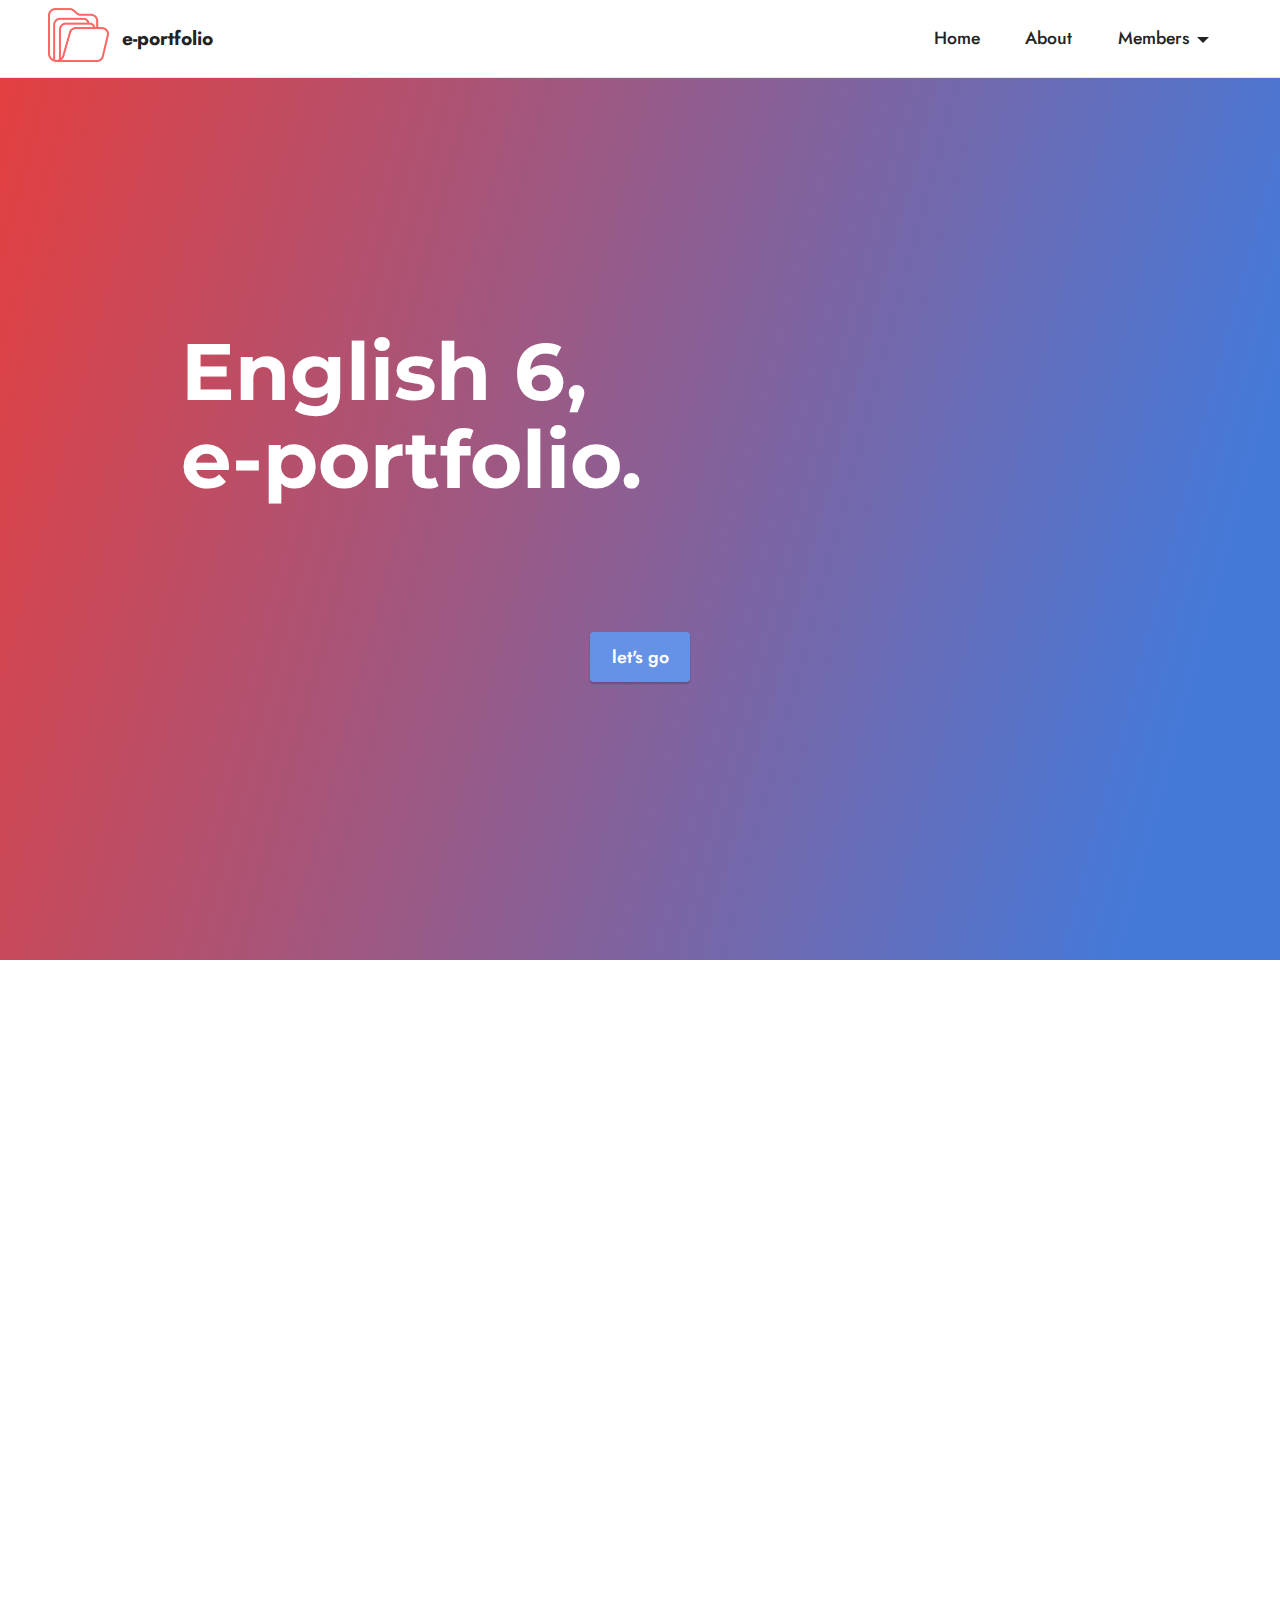
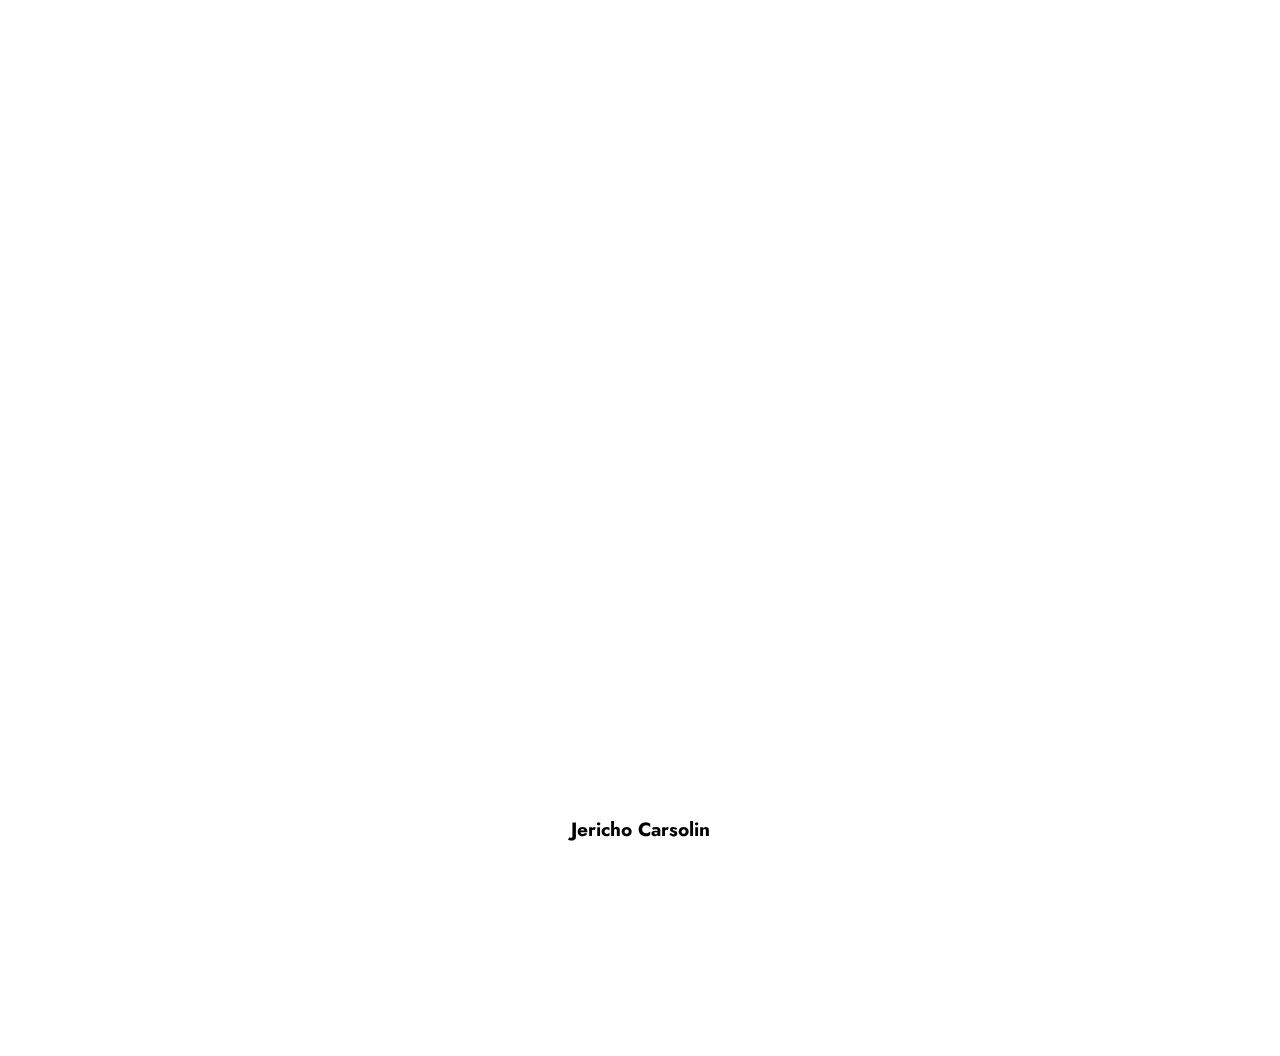
<file: index.html>
<!DOCTYPE html>
<html  >
<head>
  <!-- Site made with Mobirise Website Builder v5.2.0, https://mobirise.com -->
  <meta charset="UTF-8">
  <meta http-equiv="X-UA-Compatible" content="IE=edge">
  <meta name="generator" content="Mobirise v5.2.0, mobirise.com">
  <meta name="viewport" content="width=device-width, initial-scale=1, minimum-scale=1">
  <link rel="shortcut icon" href="assets/images/folder-121x121.png" type="image/x-icon">
  <meta name="description" content="">
  
  
  <title>Home</title>
  <link rel="stylesheet" href="assets/web/assets/mobirise-icons2/mobirise2.css">
  <link rel="stylesheet" href="assets/tether/tether.min.css">
  <link rel="stylesheet" href="assets/bootstrap/css/bootstrap.min.css">
  <link rel="stylesheet" href="assets/bootstrap/css/bootstrap-grid.min.css">
  <link rel="stylesheet" href="assets/bootstrap/css/bootstrap-reboot.min.css">
  <link rel="stylesheet" href="assets/animatecss/animate.css">
  <link rel="stylesheet" href="assets/dropdown/css/style.css">
  <link rel="stylesheet" href="assets/socicon/css/styles.css">
  <link rel="stylesheet" href="assets/theme/css/style.css">
  <link rel="preload" as="style" href="assets/mobirise/css/mbr-additional.css"><link rel="stylesheet" href="assets/mobirise/css/mbr-additional.css" type="text/css">
  
  
  
  
</head>
<body>
  
  <section class="menu cid-s48OLK6784" once="menu" id="menu1-h">
    
    <nav class="navbar navbar-dropdown navbar-fixed-top navbar-expand-lg">
        <div class="container-fluid">
            <div class="navbar-brand">
                <span class="navbar-logo">
                    
                        <a href="index.html"><img src="assets/images/folder-121x121.png" alt="" style="height: 3.8rem;"></a>
                    
                </span>
                <span class="navbar-caption-wrap"><a class="navbar-caption text-black text-primary display-7" href="index.html">e-portfolio</a></span>
            </div>
            <button class="navbar-toggler" type="button" data-toggle="collapse" data-target="#navbarSupportedContent" aria-controls="navbarNavAltMarkup" aria-expanded="false" aria-label="Toggle navigation">
                <div class="hamburger">
                    <span></span>
                    <span></span>
                    <span></span>
                    <span></span>
                </div>
            </button>
            <div class="collapse navbar-collapse" id="navbarSupportedContent">
                <ul class="navbar-nav nav-dropdown nav-right" data-app-modern-menu="true"><li class="nav-item"><a class="nav-link link text-black text-primary display-4" href="index.html">Home</a></li>
                    <li class="nav-item"><a class="nav-link link text-black text-primary display-4" href="index.html#testimonials3-m">
                            About</a></li><li class="nav-item dropdown"><a class="nav-link link text-black text-primary dropdown-toggle display-4" href="#" data-toggle="dropdown-submenu" aria-expanded="true">Members</a><div class="dropdown-menu"><a class="text-black text-primary dropdown-item display-4" href="carsolin.html">Carsolin</a><a class="text-black text-primary dropdown-item display-4" href="cesa.html">Cesa</a><a class="text-black text-primary dropdown-item display-4" href="lugod.html">Lugod</a><a class="text-black text-primary dropdown-item display-4" href="ferrer.html">Ferrer</a><a class="text-black text-primary dropdown-item display-4" href="manaloto.html">Manaloto</a><a class="text-black text-primary dropdown-item display-4" href="mercado.html">Mercado</a><a class="text-black text-primary dropdown-item display-4" href="penilla.html">Penilla</a></div></li></ul>
                
                
            </div>
        </div>
    </nav>

</section>

<section class="header18 cid-siQlS1pJ21 mbr-fullscreen" id="header18-n">

    

    

    <div class="align-center container">
        <div class="row justify-content-center">
            <div class="col-12 col-lg-10">
                <h1 class="mbr-section-title mbr-fonts-style mbr-white mb-3 display-1"><strong>English 6,</strong><br><strong>e-portfolio.</strong></h1>
                
                <p class="mbr-text mbr-fonts-style mbr-white display-7"><br><br><br></p>
                <div class="mbr-section-btn mt-3"><a class="btn btn-primary display-4" href="index.html#image1-k">let's go</a></div>
            </div>
        </div>
    </div>
</section>

<section class="image1 cid-siQik1szf8 mbr-fullscreen" id="image1-k">
    

    

    <div class="container">
        <div class="row align-items-center">
            <div class="col-12 col-lg-6">
                <div class="image-wrapper">
                    <img src="assets/images/pexels-anete-lusina-4792282-1076x1612.jpg" alt="Mobirise">
                    <p class="mbr-description mbr-fonts-style pt-2 align-center display-4">photo by <a href="https://www.pexels.com/photo/briefcase-with-documents-placed-on-table-4792282/" class="text-primary" target="_blank">Aneta Luisina</a></p>
                </div>
            </div>
            <div class="col-12 col-lg">
                <div class="text-wrapper">
                    <h3 class="mbr-section-title mbr-fonts-style mb-3 display-5">
                        <strong>This is an alternative assessment.</strong></h3>
                    <p class="mbr-text mbr-fonts-style display-7">We are from <strong>12-Krypton.</strong><br>This website is a <em><strong>collection</strong></em> of our <strong>e-portfolios</strong>. This contains our assessments starting from the 2nd quarter.</p>
                </div>
            </div>
        </div>
    </div>
</section>

<section class="testimonails3 carousel slide testimonials-slider cid-siQiresid7" data-interval="false" id="testimonials3-m">

    

    

    <div class="text-center container">
        <h3 class="mb-4 mbr-fonts-style display-2">
            <strong>who are we?</strong></h3>

        <div class="carousel slide" role="listbox" data-pause="true" data-keyboard="false" data-ride="carousel" data-interval="5000">
            <div class="carousel-inner">
                
                
            <div class="carousel-item">
                    <div class="user col-md-8">
                        <div class="user_image">
                            <img src="assets/images/118425014-3520298047991249-1927622703551091474-o-400x400.jpg" alt="">
                        </div>
                        <div class="user_text mb-4">
                            <p class="mbr-fonts-style display-7">"Public Speaking is about relaying substantial information that will help make the world a better place"</p>
                        </div>
                        <div class="user_name mbr-fonts-style mb-2 display-7">
                            <strong>Jericho Carsolin</strong></div>
                        <div class="user_desk mbr-fonts-style display-7">
                            <a href="carsolin.html#top" class="text-primary">view e-portfolio</a></div>
                    </div>
                </div><div class="carousel-item">
                    <div class="user col-md-8">
                        <div class="user_image">
                            <img src="assets/images/118504039-3043938732382444-7464821994420249401-o-400x400.jpg" alt="">
                        </div>
                        <div class="user_text mb-4">
                            <p class="mbr-fonts-style display-7">"Public speaking gives us the opportunity to voice out our emotions and spark change for the better"</p>
                        </div>
                        <div class="user_name mbr-fonts-style mb-2 display-7">
                            <strong>Daemian Cesa</strong></div>
                        <div class="user_desk mbr-fonts-style display-7">
                            <a href="cesa.html#top" class="text-primary">view e-portfolio</a></div>
                    </div>
                </div><div class="carousel-item">
                    <div class="user col-md-8">
                        <div class="user_image">
                            <img src="assets/images/118569294-1576640602505584-8371693376206808812-o-400x400.jpg" alt="">
                        </div>
                        <div class="user_text mb-4">
                            <p class="mbr-fonts-style display-7">"Public speaking brings similar hearts and minds together with one voice"</p>
                        </div>
                        <div class="user_name mbr-fonts-style mb-2 display-7"><strong>Luis Lugod</strong></div>
                        <div class="user_desk mbr-fonts-style display-7">
                            <a href="lugod.html#top" class="text-primary">view e-portfolio</a></div>
                    </div>
                </div><div class="carousel-item">
                    <div class="user col-md-8">
                        <div class="user_image">
                            <img src="assets/images/118390825-3912131985480490-644073369469521285-o-400x400.jpg" alt="">
                        </div>
                        <div class="user_text mb-4">
                            <p class="mbr-fonts-style display-7">"Great speakers never let their audience get bored"</p>
                        </div>
                        <div class="user_name mbr-fonts-style mb-2 display-7">
                            <strong>Hans Ferrer</strong></div>
                        <div class="user_desk mbr-fonts-style display-7">
                            <a href="ferrer.html#top" class="text-primary">view e-portfolio</a></div>
                    </div>
                </div><div class="carousel-item">
                    <div class="user col-md-8">
                        <div class="user_image">
                            <img src="assets/images/118378168-3393258554068953-6484436793231091148-o-400x400.jpg" alt="">
                        </div>
                        <div class="user_text mb-4">
                            <p class="mbr-fonts-style display-7">"Public speaking allows us to be an advocate of change by being the voice of others"</p>
                        </div>
                        <div class="user_name mbr-fonts-style mb-2 display-7"><p>
                            <strong>Jayvee Manaloto</strong></p></div>
                        <div class="user_desk mbr-fonts-style display-7"><a href="manaloto.html#top" class="text-primary">view e-portfolio</a></div>
                    </div>
                </div><div class="carousel-item">
                    <div class="user col-md-8">
                        <div class="user_image">
                            <img src="assets/images/fake-dp-400x400.png" alt="">
                        </div>
                        <div class="user_text mb-4">
                            <p class="mbr-fonts-style display-7">"Public speaking is a powerful tool in captivating people"</p>
                        </div>
                        <div class="user_name mbr-fonts-style mb-2 display-7">
                            <strong>Paulo Mercado</strong></div>
                        <div class="user_desk mbr-fonts-style display-7">
                            <a href="mercado.html#top" class="text-primary">view e-portfolio</a></div>
                    </div>
                </div><div class="carousel-item">
                    <div class="user col-md-8">
                        <div class="user_image">
                            <img src="assets/images/118398053-3504711302883631-6038328520969575802-o-400x400.jpg" alt="">
                        </div>
                        <div class="user_text mb-4">
                            <p class="mbr-fonts-style display-7">"Public speaking allows us to establish good self-confidence and sharpen our communication skills"<br></p>
                        </div>
                        <div class="user_name mbr-fonts-style mb-2 display-7">
                            <strong>Louiereine Penilla</strong></div>
                        <div class="user_desk mbr-fonts-style display-7">
                            <a href="penilla.html#top" class="text-primary">view e-portfolio</a></div>
                    </div>
                </div></div>

            <div class="carousel-controls">
                <a class="carousel-control-prev" role="button" data-slide="prev">
                    <span aria-hidden="true" class="mobi-mbri mobi-mbri-arrow-prev mbr-iconfont"></span>
                    <span class="sr-only">Previous</span>
                </a>

                <a class="carousel-control-next" role="button" data-slide="next">
                    <span aria-hidden="true" class="mobi-mbri mobi-mbri-arrow-next mbr-iconfont"></span>
                    <span class="sr-only">Next</span>
                </a>
            </div>
        </div>
    </div>
</section><section style="background-color: #fff; font-family: -apple-system, BlinkMacSystemFont, 'Segoe UI', 'Roboto', 'Helvetica Neue', Arial, sans-serif; color:#aaa; font-size:12px; padding: 0; align-items: center; display: flex;"><a href="https://mobirise.site/v" style="flex: 1 1; height: 3rem; padding-left: 1rem;"></a><p style="flex: 0 0 auto; margin:0; padding-right:1rem;">Web page was <a href="https://mobirise.site/g" style="color:#aaa;">started</a> with Mobirise</p></section><script src="assets/web/assets/jquery/jquery.min.js"></script>  <script src="assets/popper/popper.min.js"></script>  <script src="assets/tether/tether.min.js"></script>  <script src="assets/bootstrap/js/bootstrap.min.js"></script>  <script src="assets/smoothscroll/smooth-scroll.js"></script>  <script src="assets/viewportchecker/jquery.viewportchecker.js"></script>  <script src="assets/bootstrapcarouselswipe/bootstrap-carousel-swipe.js"></script>  <script src="assets/mbr-testimonials-slider/mbr-testimonials-slider.js"></script>  <script src="assets/dropdown/js/nav-dropdown.js"></script>  <script src="assets/dropdown/js/navbar-dropdown.js"></script>  <script src="assets/touchswipe/jquery.touch-swipe.min.js"></script>  <script src="assets/theme/js/script.js"></script>  
  
  
 <div id="scrollToTop" class="scrollToTop mbr-arrow-up"><a style="text-align: center;"><i class="mbr-arrow-up-icon mbr-arrow-up-icon-cm cm-icon cm-icon-smallarrow-up"></i></a></div>
    <input name="animation" type="hidden">
  </body>
</html>
</file>
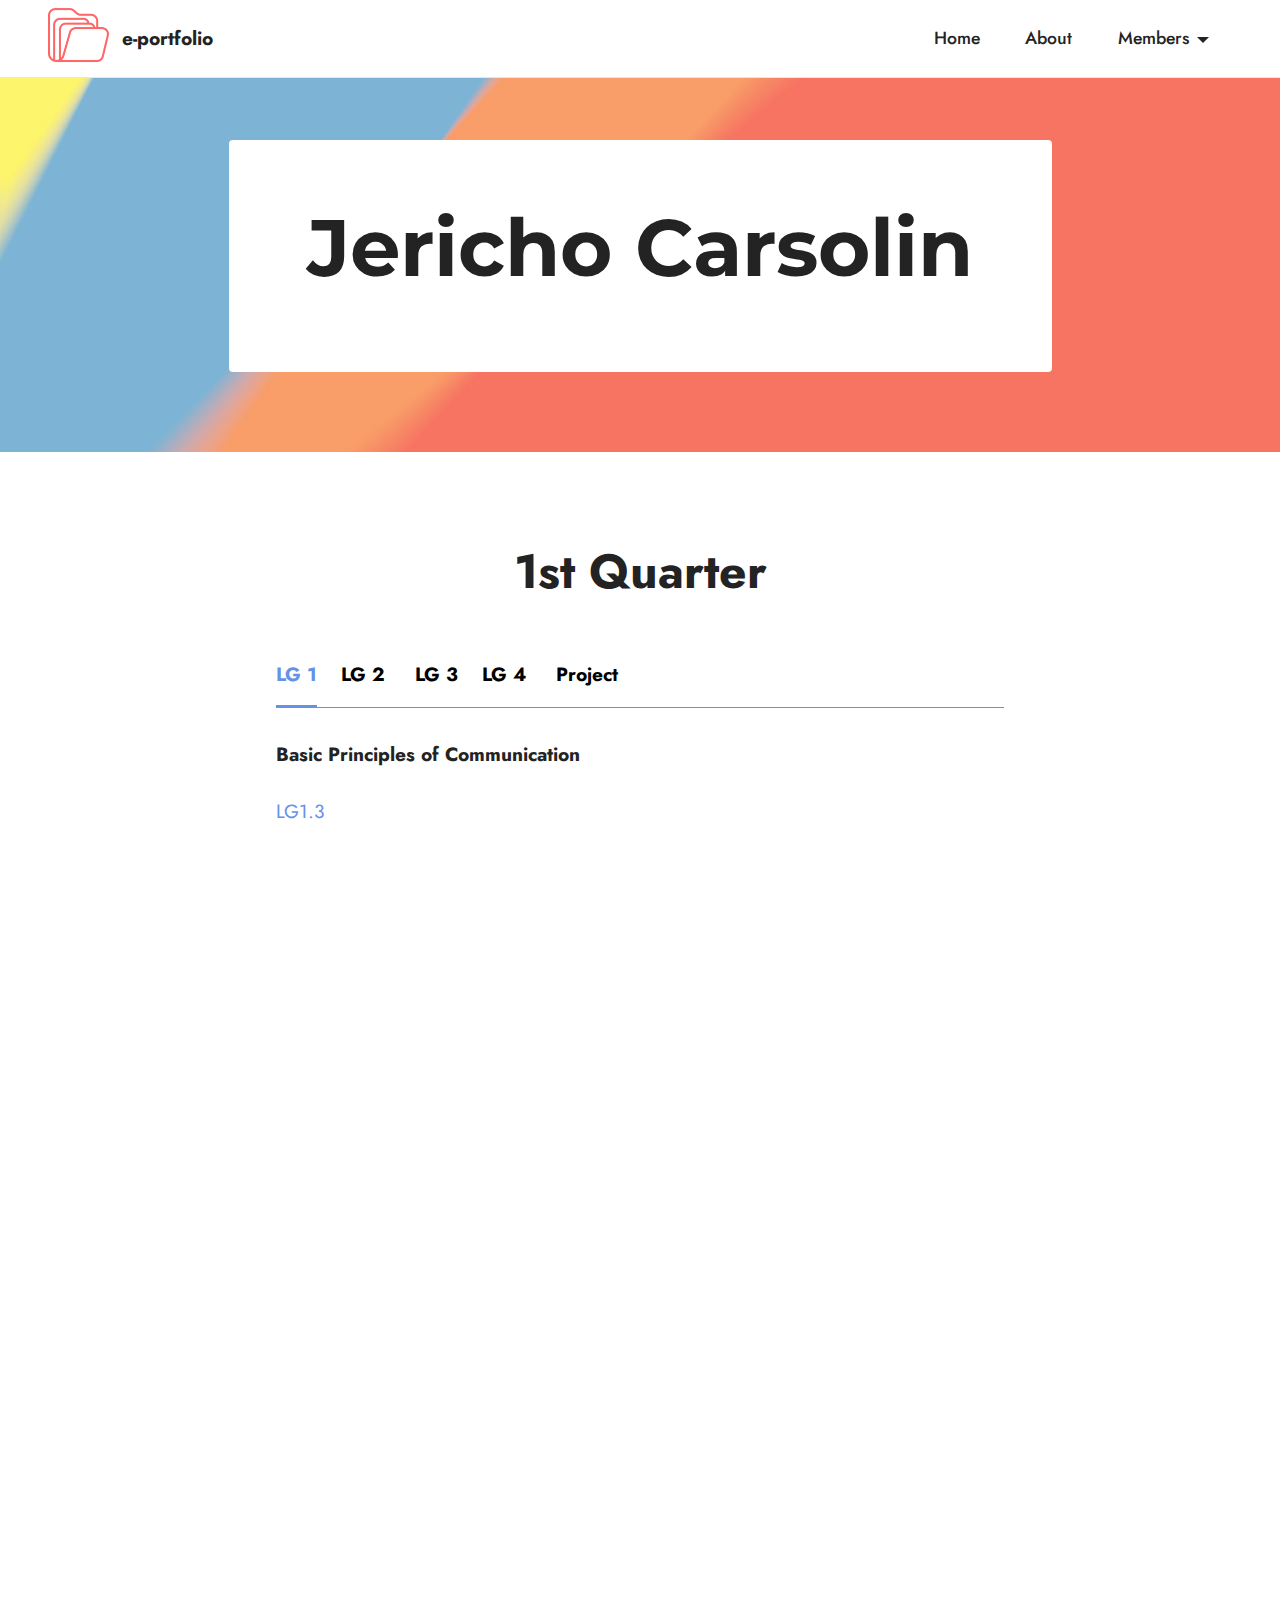
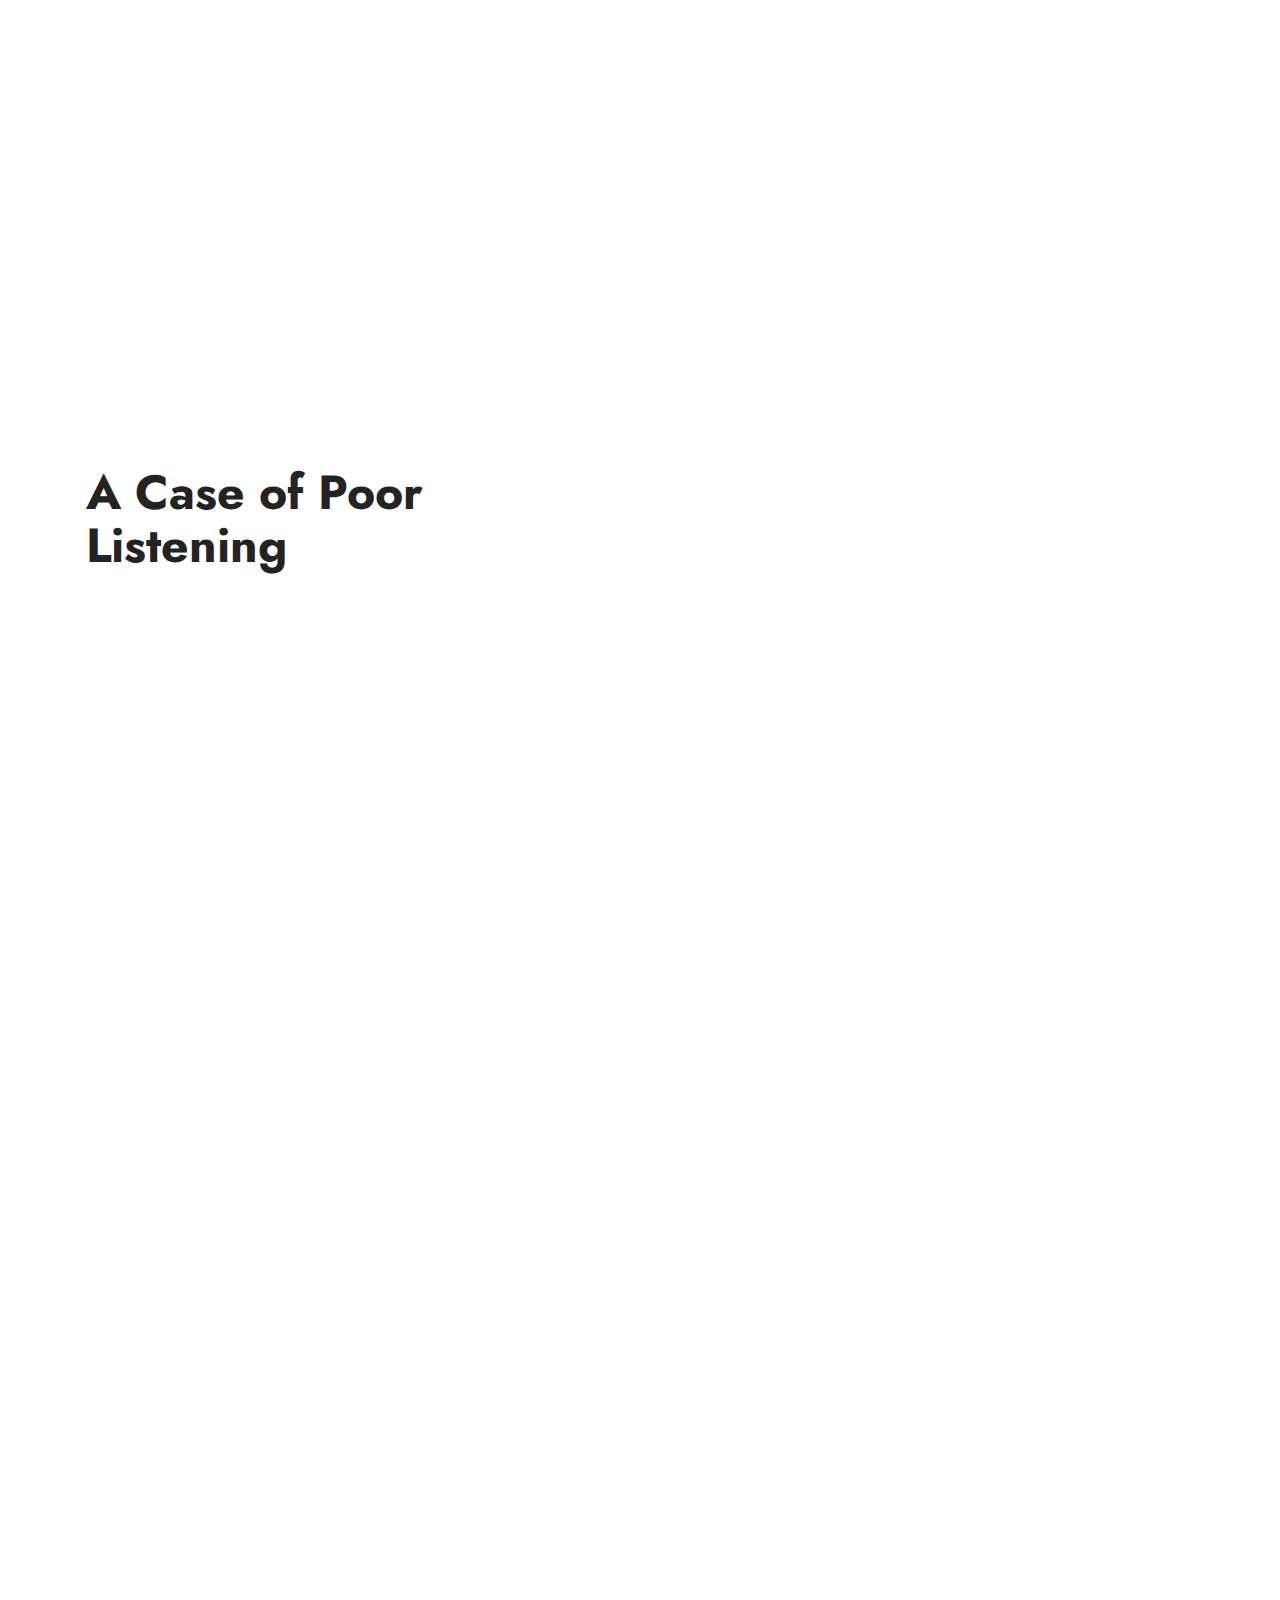
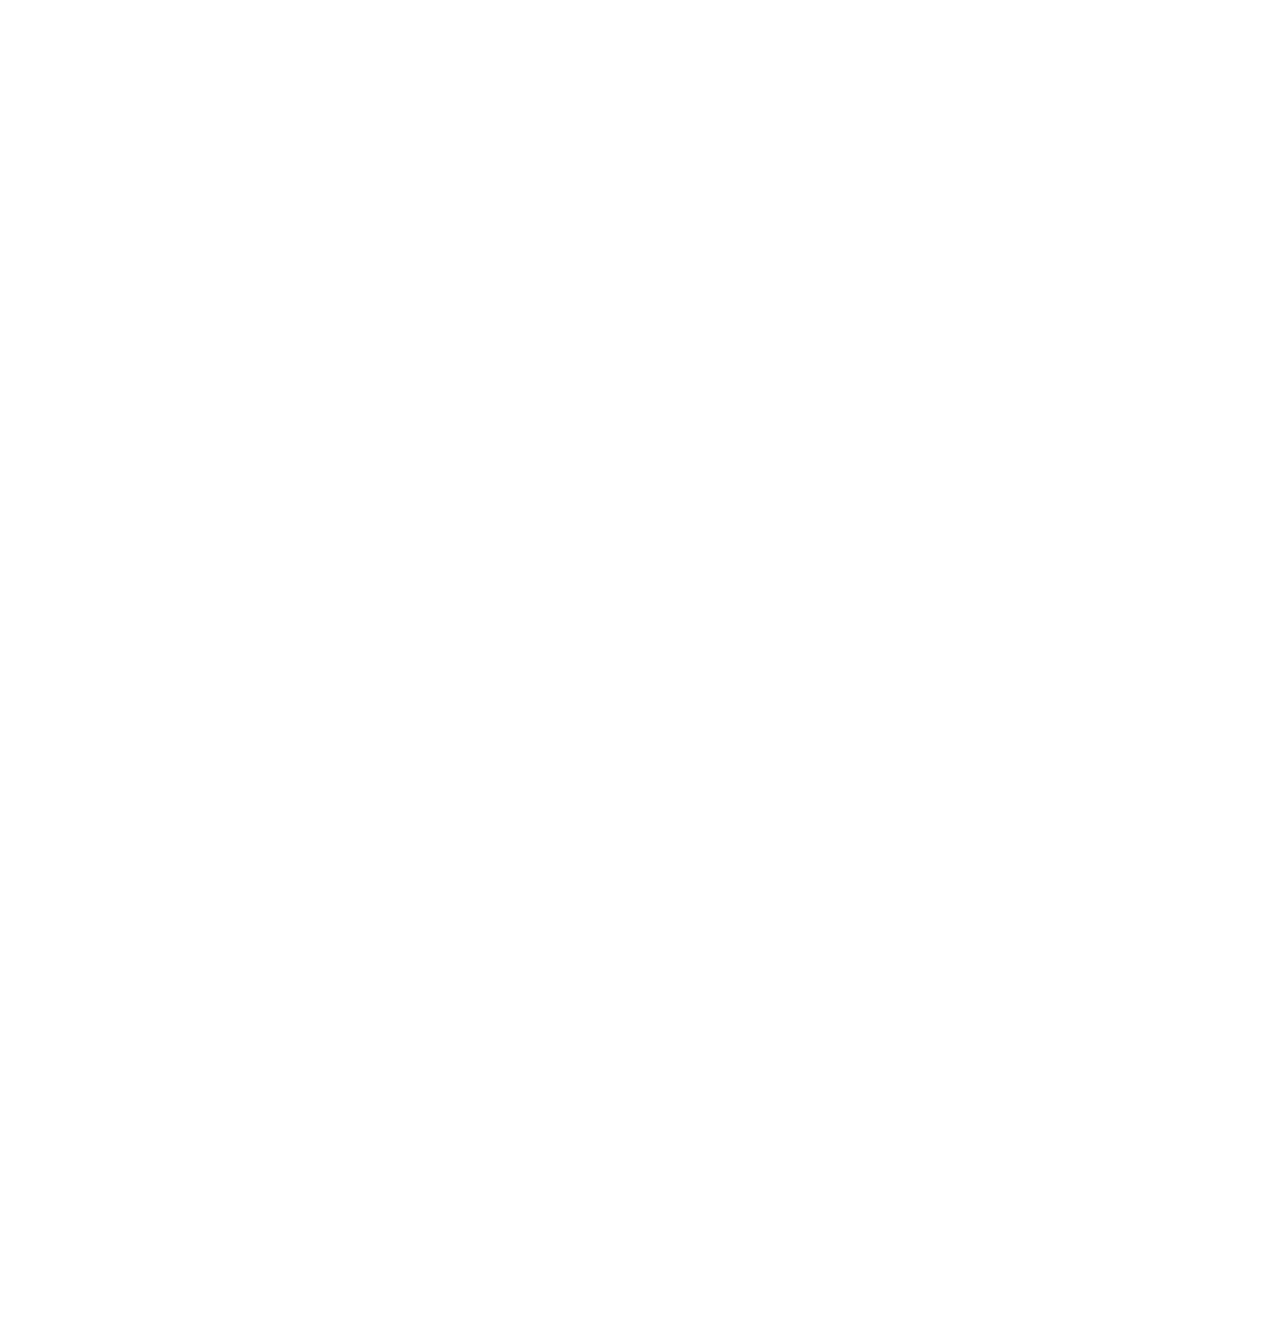
<file: carsolin.html>
<!DOCTYPE html>
<html  >
<head>
  <!-- Site made with Mobirise Website Builder v5.2.0, https://mobirise.com -->
  <meta charset="UTF-8">
  <meta http-equiv="X-UA-Compatible" content="IE=edge">
  <meta name="generator" content="Mobirise v5.2.0, mobirise.com">
  <meta name="viewport" content="width=device-width, initial-scale=1, minimum-scale=1">
  <link rel="shortcut icon" href="assets/images/folder-121x121.png" type="image/x-icon">
  <meta name="description" content="">
  
  
  <title>Carsolin</title>
  <link rel="stylesheet" href="assets/web/assets/mobirise-icons2/mobirise2.css">
  <link rel="stylesheet" href="assets/tether/tether.min.css">
  <link rel="stylesheet" href="assets/bootstrap/css/bootstrap.min.css">
  <link rel="stylesheet" href="assets/bootstrap/css/bootstrap-grid.min.css">
  <link rel="stylesheet" href="assets/bootstrap/css/bootstrap-reboot.min.css">
  <link rel="stylesheet" href="assets/dropdown/css/style.css">
  <link rel="stylesheet" href="assets/animatecss/animate.css">
  <link rel="stylesheet" href="assets/socicon/css/styles.css">
  <link rel="stylesheet" href="assets/theme/css/style.css">
  <link rel="preload" as="style" href="assets/mobirise/css/mbr-additional.css"><link rel="stylesheet" href="assets/mobirise/css/mbr-additional.css" type="text/css">
  
  
  
  
</head>
<body>
  
  <section class="menu cid-s48OLK6784" once="menu" id="menu1-r">
    
    <nav class="navbar navbar-dropdown navbar-fixed-top navbar-expand-lg">
        <div class="container-fluid">
            <div class="navbar-brand">
                <span class="navbar-logo">
                    
                        <a href="index.html"><img src="assets/images/folder-121x121.png" alt="" style="height: 3.8rem;"></a>
                    
                </span>
                <span class="navbar-caption-wrap"><a class="navbar-caption text-black text-primary display-7" href="index.html">e-portfolio</a></span>
            </div>
            <button class="navbar-toggler" type="button" data-toggle="collapse" data-target="#navbarSupportedContent" aria-controls="navbarNavAltMarkup" aria-expanded="false" aria-label="Toggle navigation">
                <div class="hamburger">
                    <span></span>
                    <span></span>
                    <span></span>
                    <span></span>
                </div>
            </button>
            <div class="collapse navbar-collapse" id="navbarSupportedContent">
                <ul class="navbar-nav nav-dropdown nav-right" data-app-modern-menu="true"><li class="nav-item"><a class="nav-link link text-black text-primary display-4" href="index.html">Home</a></li>
                    <li class="nav-item"><a class="nav-link link text-black text-primary display-4" href="index.html#testimonials3-m">
                            About</a></li><li class="nav-item dropdown"><a class="nav-link link text-black text-primary dropdown-toggle display-4" href="#" data-toggle="dropdown-submenu" aria-expanded="true">Members</a><div class="dropdown-menu"><a class="text-black text-primary dropdown-item display-4" href="carsolin.html">Carsolin</a><a class="text-black text-primary dropdown-item display-4" href="cesa.html">Cesa</a><a class="text-black text-primary dropdown-item display-4" href="lugod.html">Lugod</a><a class="text-black text-primary dropdown-item display-4" href="ferrer.html">Ferrer</a><a class="text-black text-primary dropdown-item display-4" href="manaloto.html">Manaloto</a><a class="text-black text-primary dropdown-item display-4" href="mercado.html">Mercado</a><a class="text-black text-primary dropdown-item display-4" href="penilla.html">Penilla</a></div></li></ul>
                
                
            </div>
        </div>
    </nav>

</section>

<section class="header12 cid-siQujRA0gO mbr-parallax-background" id="header12-t">

    

    <div class="mbr-overlay" style="opacity: 0.3; background-color: rgb(255, 255, 255);">
    </div>
    <div class="container">
        <div class="row justify-content-center">
            <div class="card col-12 col-md-12 col-lg-9">
                <div class="card-wrapper">
                    <div class="card-box align-center">
                        <h1 class="card-title mbr-fonts-style mb-3 display-1">
                            <strong>Jericho Carsolin</strong></h1>
                        
                        
                    </div>
                </div>
            </div>
        </div>
    </div>
</section>

<section class="tabs content18 cid-slPBWZVykZ" id="tabs1-4l">

    

    
    <div class="container">
        <div class="row justify-content-center">
            <div class="col-12 col-md-8">
                <h3 class="mbr-section-title mb-0 mbr-fonts-style display-2"><p>
                    <strong>1st Quarter</strong></p></h3>
                
            </div>
        </div>
        <div class="row justify-content-center mt-4">
            <div class="col-12 col-md-8">
                <ul class="nav nav-tabs mb-4" role="tablist">
                    <li class="nav-item first mbr-fonts-style"><a class="nav-link mbr-fonts-style show active display-7" role="tab" data-toggle="tab" href="#tabs1-4l_tab0" aria-selected="true">
                            <strong>LG 1</strong>
                        </a></li>
                    <li class="nav-item"><a class="nav-link mbr-fonts-style active display-7" role="tab" data-toggle="tab" href="#tabs1-4l_tab1" aria-selected="true"><strong>LG 2</strong>&nbsp;</a></li>
                    <li class="nav-item"><a class="nav-link mbr-fonts-style active display-7" role="tab" data-toggle="tab" href="#tabs1-4l_tab2" aria-selected="true">
                            <strong>LG 3</strong>
                        </a></li>
                    <li class="nav-item"><a class="nav-link mbr-fonts-style active display-7" role="tab" data-toggle="tab" href="#tabs1-4l_tab3" aria-selected="true">
                            <strong>LG 4</strong>&nbsp;</a></li>
                    <li class="nav-item"><a class="nav-link mbr-fonts-style active display-7" role="tab" data-toggle="tab" href="#tabs1-4l_tab4" aria-selected="true">
                            <strong>Project</strong>&nbsp; &nbsp; &nbsp; &nbsp; &nbsp; &nbsp; &nbsp; &nbsp; &nbsp; &nbsp; &nbsp; &nbsp; &nbsp;</a></li>
                    
                </ul>
                <div class="tab-content">
                    <div id="tab1" class="tab-pane in active" role="tabpanel">
                        <div class="row">
                            <div class="col-md-12">
                                <p class="mbr-text mbr-fonts-style display-7"><strong>Basic Principles of Communication</strong><a href="https://drive.google.com/file/d/1FkqDRwQTCcfHCaMgo0B1p9LQWyldyk6v/view?usp=sharing" class="text-primary" target="_blank"><br></a><br><a href="https://drive.google.com/file/d/1FkqDRwQTCcfHCaMgo0B1p9LQWyldyk6v/view?usp=sharing" class="text-primary" target="_blank">LG1.3</a></p>
                            </div>
                        </div>
                    </div>
                    <div id="tab2" class="tab-pane" role="tabpanel">
                        <div class="row">
                            <div class="col-md-12">
                                <p class="mbr-text mbr-fonts-style display-7"><strong>Different Models of Communication</strong><a href="https://drive.google.com/file/d/16UMxBs-dA2KNDlguoXMPv4M0SnXqhXqD/view?usp=sharing" class="text-primary"><br></a><br><a href="https://drive.google.com/file/d/16UMxBs-dA2KNDlguoXMPv4M0SnXqhXqD/view?usp=sharing" class="text-primary">LG2.1</a><br><a href="https://drive.google.com/file/d/1d7QSpeotgd6dt1y8ITdw-NViNYtGBA8a/view?usp=sharing" class="text-primary" target="_blank">LG2.2</a><br><a href="https://drive.google.com/file/d/1mi9LiyDRSXNCPIm6ka_WdZ6Tg0J58fx7/view?usp=sharing" class="text-primary" target="_blank">LG2.3</a><br><br></p>
                            </div>
                        </div>
                    </div>
                    <div id="tab3" class="tab-pane" role="tabpanel">
                        <div class="row">
                            <div class="col-md-12">
                                <p class="mbr-text mbr-fonts-style display-7"><strong>
                                    Types of Oral Communication</strong><br><br><a href="https://drive.google.com/file/d/1CijECHGkdSD-0c6MJh1i6foxPu41sbNw/view?usp=sharing" class="text-primary" target="_blank">LG3.1</a><br><a href="https://drive.google.com/file/d/1cGbpoL71jKMa4n50wtuo1V3uU5P-Ay0E/view?usp=sharing" class="text-primary" target="_blank">LG3.2</a><br><a href="https://drive.google.com/file/d/1T-JeMVMgKjkatB2UzRGJH2lX6RFi1qWY/view?usp=sharing" class="text-primary" target="_blank">LG3.3</a><br><a href="https://drive.google.com/file/d/1QXIMsgJ5i8ey399ieTzCj1XPqfNUxlV8/view?usp=sharing" class="text-primary" target="_blank">LG3.4</a><br><a href="https://drive.google.com/file/d/1vF20-vzhX5BSytmA2_jCXlsiwppwlR4_/view?usp=sharing" class="text-primary">LG3.5</a><br><a href="https://drive.google.com/file/d/17FE9PPC4vHj4Grg-yDp1wdKSI4LDFpcu/view?usp=sharing" class="text-primary">LG3.6</a></p>
                            </div>
                        </div>
                    </div>
                    <div id="tab4" class="tab-pane" role="tabpanel">
                        <div class="row">
                            <div class="col-md-12">
                                <p class="mbr-text mbr-fonts-style display-7"><strong>Verbal and Non-verbal Communication</strong><br><br><a href="https://drive.google.com/file/d/1GHDXA9cLx0sqi7mHmcTYKftOCVKL9wQM/view?usp=sharing" class="text-primary">LG4.1</a><br><a href="https://drive.google.com/file/d/1JGPg8cbxLYvCYu4txGlAPZWZSmPk6A-9/view?usp=sharing" class="text-primary">LG4.2</a></p>
                            </div>
                        </div>
                    </div>
                    <div id="tab5" class="tab-pane" role="tabpanel">
                        <div class="row">
                            <div class="col-md-12">
                                <p class="mbr-text mbr-fonts-style display-7"><strong>Group Process Observation &amp; Model of Communication</strong><br><br><a href="https://drive.google.com/file/d/1RBL6DR1sqZLStc25weXytdaIEMF0CDlB/view?usp=sharing" class="text-primary" target="_blank">Concept Paper</a><br><a href="https://drive.google.com/file/d/1sCvJ2sTe9Rlf32xaYWlWFrERXk4WUQD-/view?usp=sharing" class="text-primary" target="_blank">Synthesis Paper</a><br><a href="https://drive.google.com/file/d/17j6vEiNJOiMIbjpEcNm17xettnfy1WZU/view?usp=sharing" class="text-primary" target="_blank">Communication Model</a></p>
                            </div>
                        </div>
                    </div>
                    
                </div>
            </div>
        </div>
    </div>
</section>

<section class="content4 cid-sj8aAneehM" id="content4-3d">
    
    
    <div class="container">
        <div class="row justify-content-center">
            <div class="title col-md-12 col-lg-10">
                <h3 class="mbr-section-title mbr-fonts-style align-center mb-4 display-2"><strong>Comparing Face to Face Learning
</strong><div><strong>and Distance Learning</strong></div></h3>
                
                
            </div>
        </div>
    </div>
</section>

<section class="image3 cid-sj2RMB1H51" id="image3-20">
    

    

    <div class="container">
        <div class="row justify-content-center">
            <div class="col-12 col-lg-9">
                <div class="image-wrapper">
                    <img src="assets/images/vennjericho-1646x1040.png" alt="Mobirise">
                    
                </div>
            </div>
        </div>
    </div>
</section>

<section class="content11 cid-sj7vCF1p8Z" id="content11-2b">
    
    <div class="container">
        <div class="row justify-content-center">
            <div class="col-md-12 col-lg-10">
                <div class="mbr-section-btn align-center"><a class="btn btn-primary display-4" href="https://drive.google.com/file/d/1q2Xm5kZQJjxrwemSHLxvMkO9HcFUlnCS/view?usp=sharing" target="_blank">view output</a></div>
            </div>
        </div>
    </div>
</section>

<section class="features18 cid-sj8iyf8XKz" id="features19-3w">

    

    
    <div class="container">
        <div class="row justify-content-center">
            <div class="card col-12 col-lg">
                <div class="card-wrapper">
                    <h6 class="card-title mbr-fonts-style mb-4 display-2"><strong>A Case of Poor Listening</strong></h6>
                    <p class="mbr-text mbr-fonts-style display-7">
                        Poor listening has affected everyone and may have caused problems. Here, I talk about how it has affected me and what I can do to avoid it.</p>
                    <div class="mbr-section-btn"><a class="btn btn-primary display-4" href="https://docs.google.com/document/d/1LJR2DHx6KTnIdEEfAoYKoZyMQm6Ey4l2/edit" target="_blank">view output</a></div>
                </div>
            </div>
            <div class="col-12 col-lg-6">
                <div class="image-wrapper">
                    <img src="assets/images/acaseofpoorlistening-1000x1000.png" alt="Mobirise">
                </div>
            </div>
        </div>
    </div>
</section>

<section class="video4 cid-sj8iAuq31X" id="video4-3x">
    
    
    <div class="container">
        <div class="title-wrapper mb-5">
            <h4 class="mbr-section-title mbr-fonts-style mb-0 display-2"><strong>Right Response or Right Message?
</strong><div><em>&amp;</em><strong> 3 Tips to be a Better Listener</strong></div></h4>
        </div>
        <div class="row align-items-center">
            <div class="col-12 col-lg-6 video-block">
                <div class="video-wrapper"><iframe class="mbr-embedded-video" src="https://www.youtube.com/embed/Bni36Op6C7k?rel=0&amp;amp;showinfo=0&amp;autoplay=0&amp;loop=0" width="1280" height="720" frameborder="0" allowfullscreen></iframe></div>
                <p class="mbr-description pt-2 mbr-fonts-style display-4"></p>
            </div>
            <div class="col-12 col-lg">
                <div class="text-wrapper">
                    
                    <p class="mbr-text mbr-fonts-style display-7">
                        Here, I answer why it's more important to release the right response than to send the right message. Aside from this, I also gave three (3) tips on how to be a better listener.</p>
                </div>
            </div>
        </div>
    </div>
</section>

<section class="content4 cid-sj7wJmy4jh" id="content4-2c">
    
    
    <div class="container">
        <div class="row justify-content-center">
            <div class="title col-md-12 col-lg-10">
                <h3 class="mbr-section-title mbr-fonts-style align-center mb-4 display-2"><strong>Offensive Fundamentals</strong></h3>
                <h4 class="mbr-section-subtitle align-center mbr-fonts-style mb-4 display-5">a speech about the offensive fundamentals in basketball</h4>
                
            </div>
        </div>
    </div>
</section>

<section class="image3 cid-sj8i6fr5lL" id="image3-3u">
    

    

    <div class="container">
        <div class="row justify-content-center">
            <div class="col-12 col-lg-10">
                <div class="image-wrapper">
                    <img src="assets/images/offense-1000x713.jpg" alt="Mobirise">
                    <p class="mbr-description mbr-fonts-style mt-2 align-center display-4">photo from <a href="https://basketball91.com/coaching/a-look-into-the-types-of-basketball-offenses/index.html" class="text-primary" target="_blank">basketball91.com</a></p>
                </div>
            </div>
        </div>
    </div>
</section>

<section class="content5 cid-sj8ih1huLj" id="content5-3v">
    
    <div class="container">
        <div class="row justify-content-center">
            <div class="col-md-12 col-lg-10">
                
                
                <p class="mbr-text mbr-fonts-style display-7"><em>All basketball greats put the effort into learning the offensive
<br>fundamentals, and scoring in different ways which anyone can try
<br>practicing.</em></p>
            </div>
        </div>
    </div>
</section>

<section class="content11 cid-sj7yFVmOjT" id="content11-2f">
    
    <div class="container">
        <div class="row justify-content-center">
            <div class="col-md-12 col-lg-10">
                <div class="mbr-section-btn align-center"><a class="btn btn-primary display-4" href="https://drive.google.com/file/d/15P_U_ZGgKCwCO3Ptif9IG56-UcU4q_I7/view?usp=sharing" target="_blank">view outline</a>
                    <a class="btn btn-primary-outline display-4" href="https://drive.google.com/file/d/12M3JeisdCHx8AslFIVY1xE2gJEQ31U0j/view?usp=sharing" target="_blank">view draft</a> <a class="btn btn-primary display-4" href="https://drive.google.com/file/d/1N2yCAl1_TaFFa5I--deagHIx_MsOPZYK/view?usp=sharing" target="_blank">view final</a></div>
            </div>
        </div>
    </div>
</section><section style="background-color: #fff; font-family: -apple-system, BlinkMacSystemFont, 'Segoe UI', 'Roboto', 'Helvetica Neue', Arial, sans-serif; color:#aaa; font-size:12px; padding: 0; align-items: center; display: flex;"><a href="https://mobirise.site/x" style="flex: 1 1; height: 3rem; padding-left: 1rem;"></a><p style="flex: 0 0 auto; margin:0; padding-right:1rem;"><a href="https://mobirise.site/d" style="color:#aaa;">This website</a> was created with Mobirise</p></section><script src="assets/web/assets/jquery/jquery.min.js"></script>  <script src="assets/popper/popper.min.js"></script>  <script src="assets/tether/tether.min.js"></script>  <script src="assets/bootstrap/js/bootstrap.min.js"></script>  <script src="assets/smoothscroll/smooth-scroll.js"></script>  <script src="assets/dropdown/js/nav-dropdown.js"></script>  <script src="assets/dropdown/js/navbar-dropdown.js"></script>  <script src="assets/touchswipe/jquery.touch-swipe.min.js"></script>  <script src="assets/viewportchecker/jquery.viewportchecker.js"></script>  <script src="assets/parallax/jarallax.min.js"></script>  <script src="assets/mbr-tabs/mbr-tabs.js"></script>  <script src="assets/playervimeo/vimeo_player.js"></script>  <script src="assets/theme/js/script.js"></script>  
  
  
 <div id="scrollToTop" class="scrollToTop mbr-arrow-up"><a style="text-align: center;"><i class="mbr-arrow-up-icon mbr-arrow-up-icon-cm cm-icon cm-icon-smallarrow-up"></i></a></div>
    <input name="animation" type="hidden">
  </body>
</html>
</file>
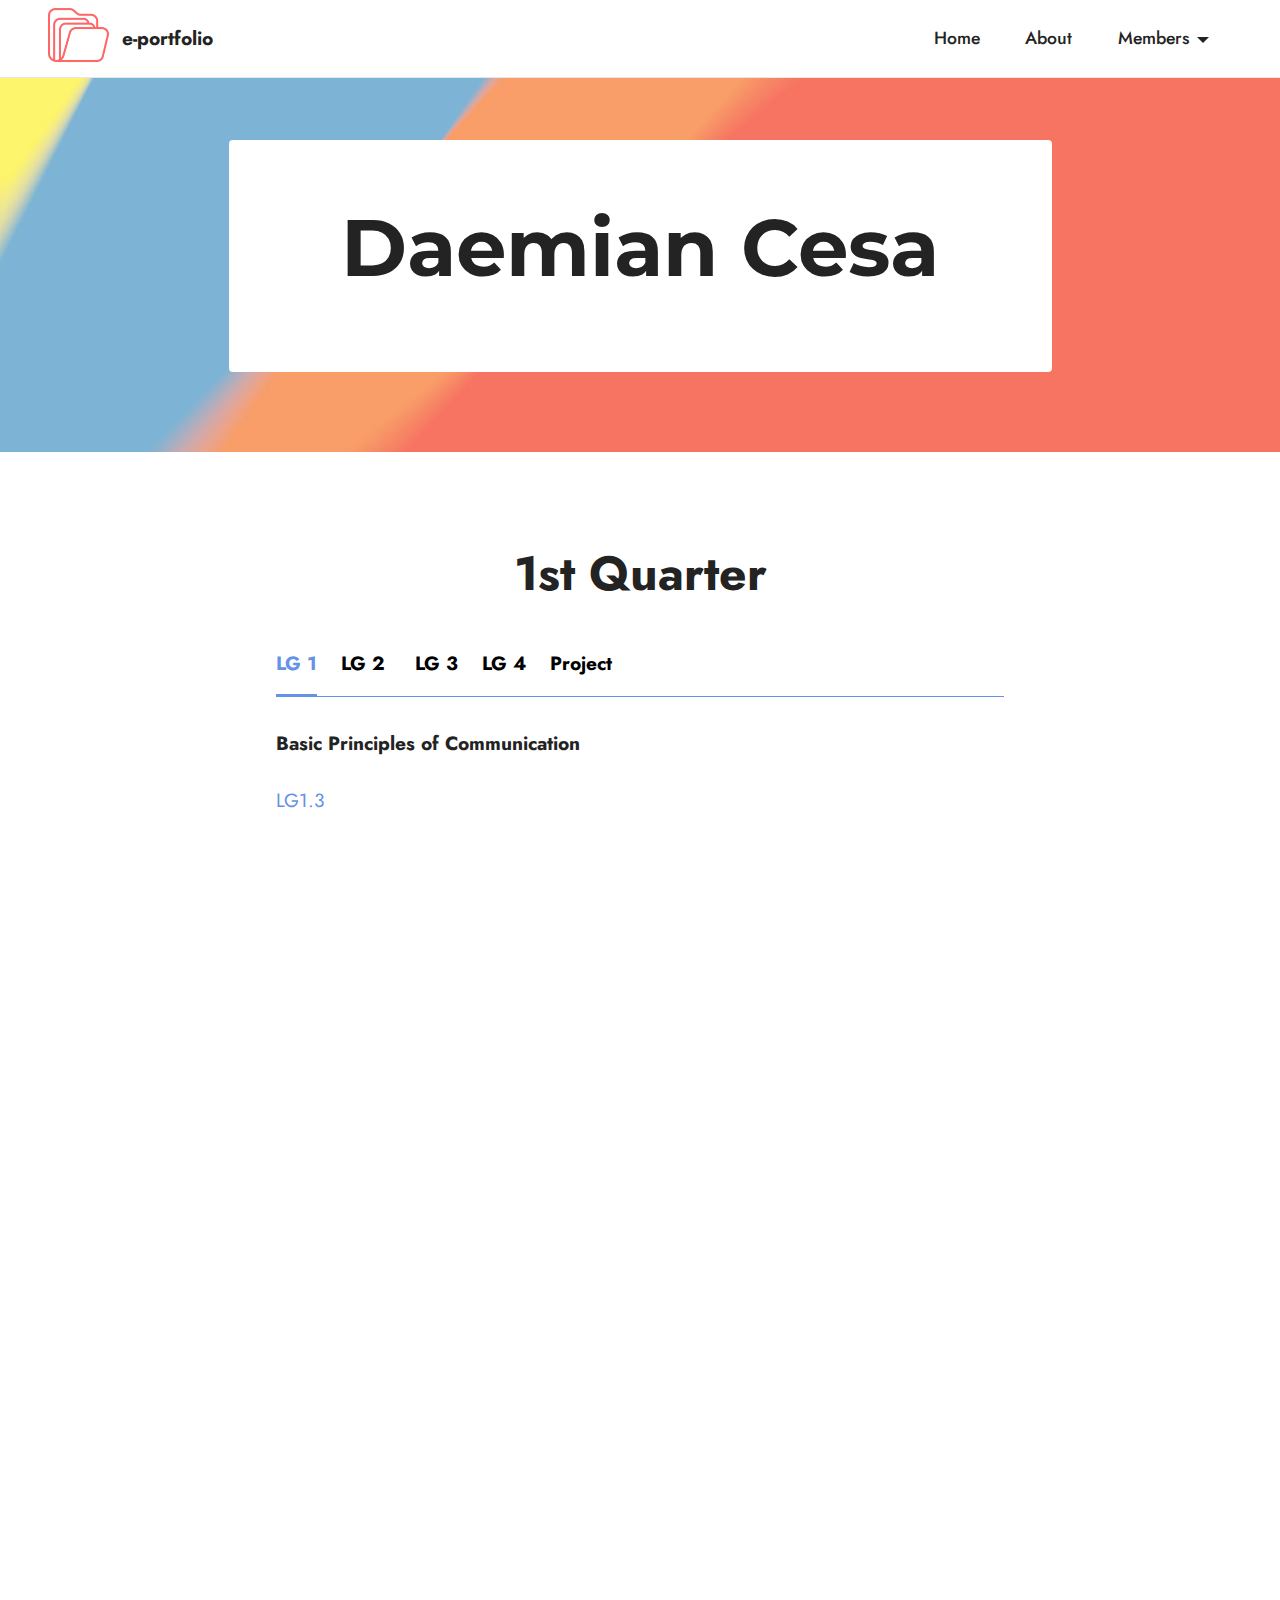
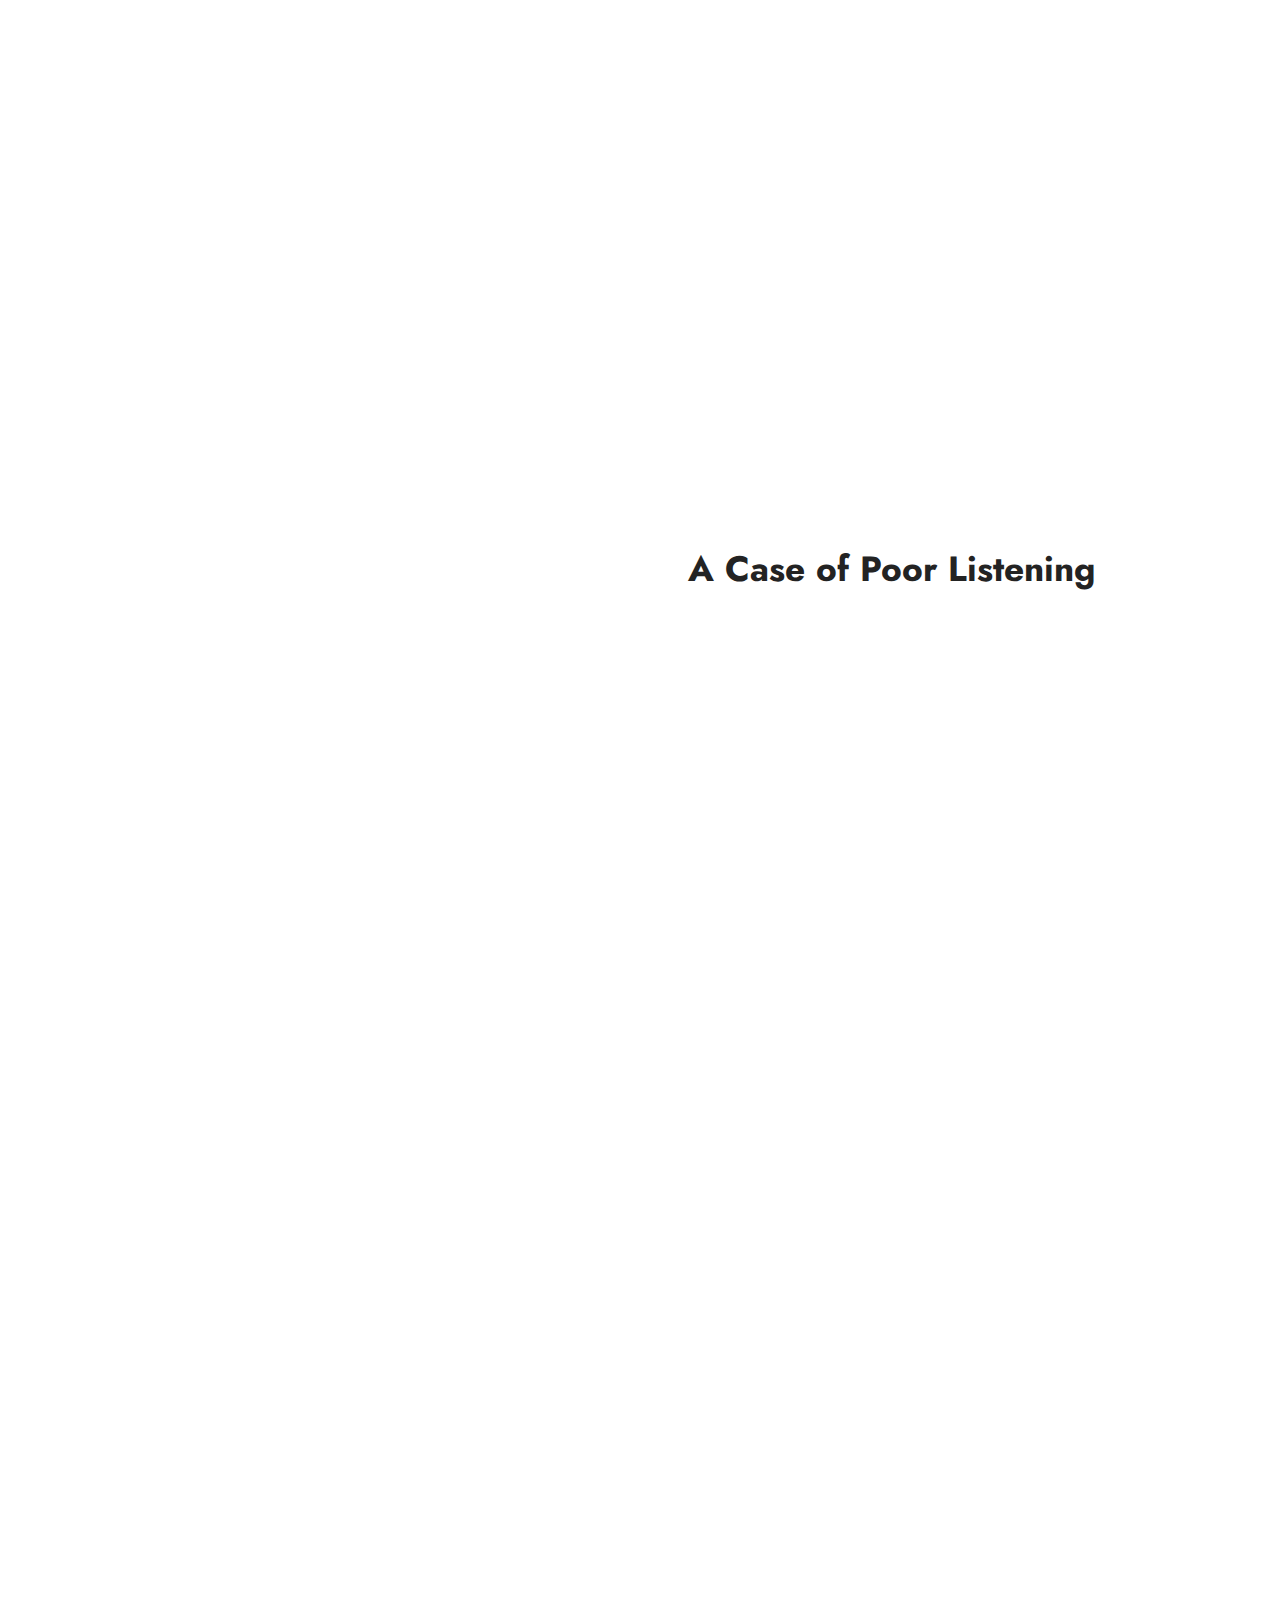
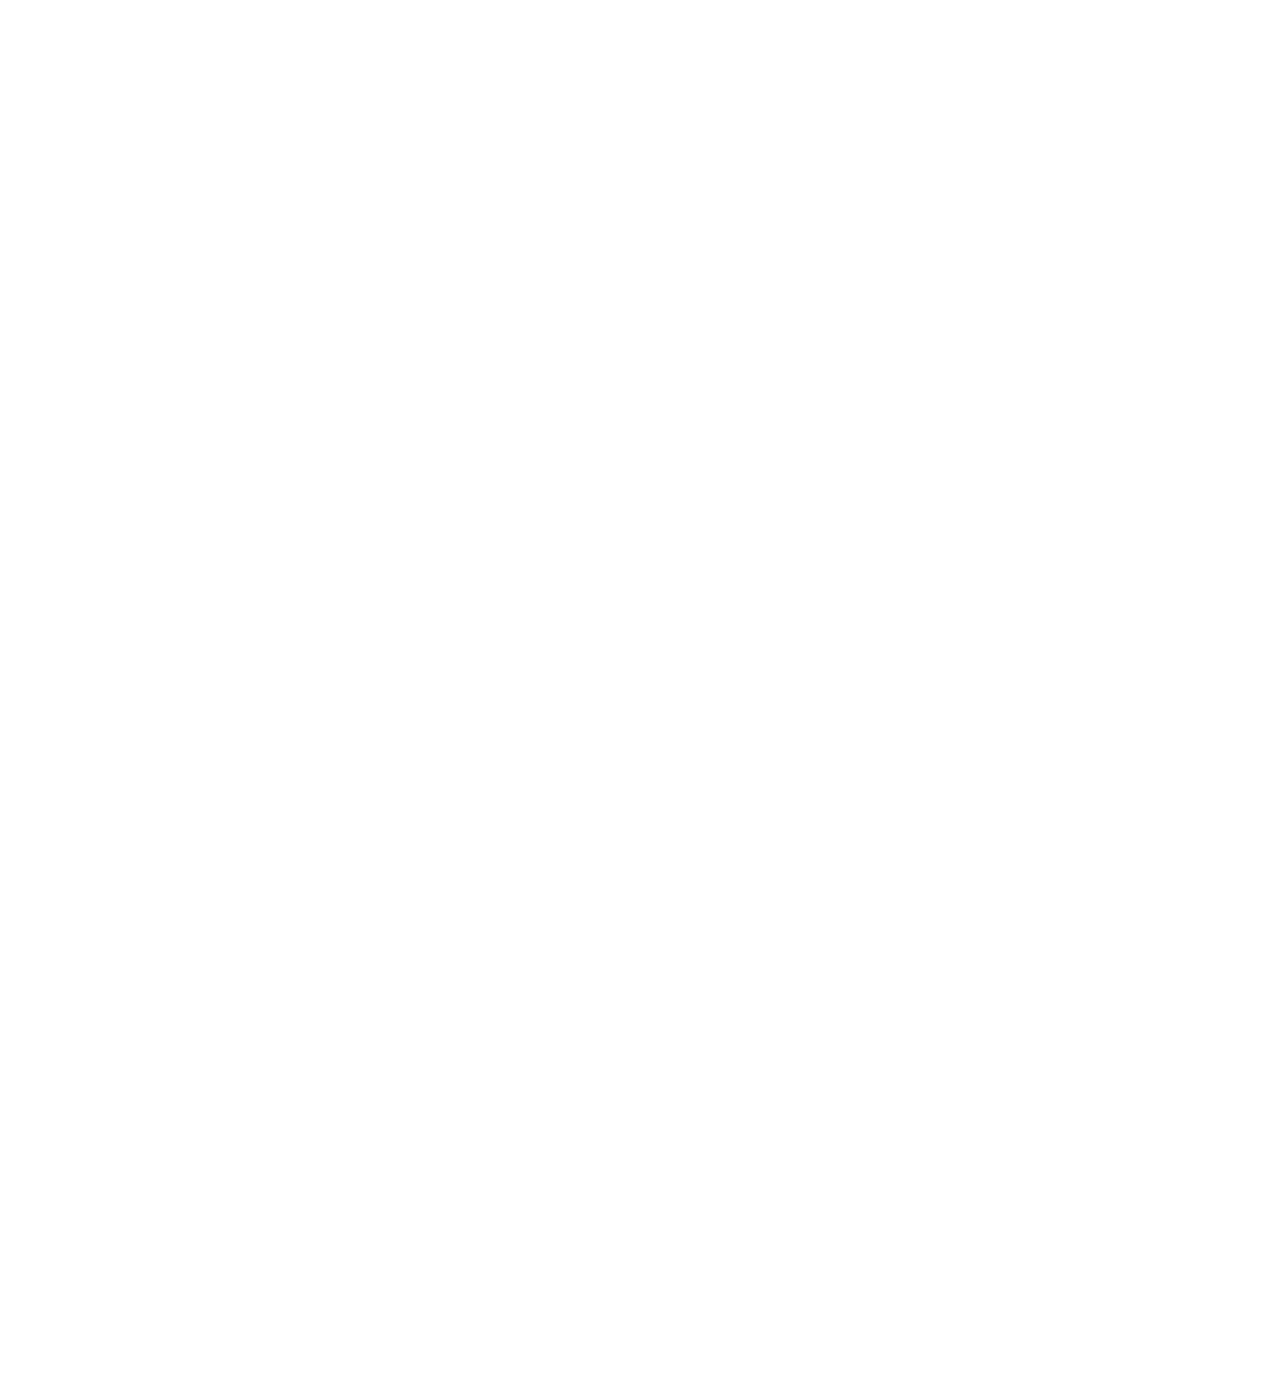
<file: cesa.html>
<!DOCTYPE html>
<html  >
<head>
  <!-- Site made with Mobirise Website Builder v5.2.0, https://mobirise.com -->
  <meta charset="UTF-8">
  <meta http-equiv="X-UA-Compatible" content="IE=edge">
  <meta name="generator" content="Mobirise v5.2.0, mobirise.com">
  <meta name="viewport" content="width=device-width, initial-scale=1, minimum-scale=1">
  <link rel="shortcut icon" href="assets/images/folder-121x121.png" type="image/x-icon">
  <meta name="description" content="">
  
  
  <title>Cesa</title>
  <link rel="stylesheet" href="assets/tether/tether.min.css">
  <link rel="stylesheet" href="assets/bootstrap/css/bootstrap.min.css">
  <link rel="stylesheet" href="assets/bootstrap/css/bootstrap-grid.min.css">
  <link rel="stylesheet" href="assets/bootstrap/css/bootstrap-reboot.min.css">
  <link rel="stylesheet" href="assets/dropdown/css/style.css">
  <link rel="stylesheet" href="assets/animatecss/animate.css">
  <link rel="stylesheet" href="assets/socicon/css/styles.css">
  <link rel="stylesheet" href="assets/theme/css/style.css">
  <link rel="preload" as="style" href="assets/mobirise/css/mbr-additional.css"><link rel="stylesheet" href="assets/mobirise/css/mbr-additional.css" type="text/css">
  
  
  
  
</head>
<body>
  
  <section class="menu cid-siQx9ACkzw" once="menu" id="menu1-w">
    
    <nav class="navbar navbar-dropdown navbar-fixed-top navbar-expand-lg">
        <div class="container-fluid">
            <div class="navbar-brand">
                <span class="navbar-logo">
                    
                        <a href="index.html"><img src="assets/images/folder-121x121.png" alt="" style="height: 3.8rem;"></a>
                    
                </span>
                <span class="navbar-caption-wrap"><a class="navbar-caption text-black text-primary display-7" href="index.html">e-portfolio</a></span>
            </div>
            <button class="navbar-toggler" type="button" data-toggle="collapse" data-target="#navbarSupportedContent" aria-controls="navbarNavAltMarkup" aria-expanded="false" aria-label="Toggle navigation">
                <div class="hamburger">
                    <span></span>
                    <span></span>
                    <span></span>
                    <span></span>
                </div>
            </button>
            <div class="collapse navbar-collapse" id="navbarSupportedContent">
                <ul class="navbar-nav nav-dropdown nav-right" data-app-modern-menu="true"><li class="nav-item"><a class="nav-link link text-black text-primary display-4" href="index.html">Home</a></li>
                    <li class="nav-item"><a class="nav-link link text-black text-primary display-4" href="index.html#testimonials3-m">
                            About</a></li><li class="nav-item dropdown"><a class="nav-link link text-black text-primary dropdown-toggle display-4" href="#" data-toggle="dropdown-submenu" aria-expanded="true">Members</a><div class="dropdown-menu"><a class="text-black text-primary dropdown-item display-4" href="carsolin.html">Carsolin</a><a class="text-black text-primary dropdown-item display-4" href="cesa.html">Cesa</a><a class="text-black text-primary dropdown-item display-4" href="lugod.html">Lugod</a><a class="text-black text-primary dropdown-item display-4" href="ferrer.html">Ferrer</a><a class="text-black text-primary dropdown-item display-4" href="manaloto.html">Manaloto</a><a class="text-black text-primary dropdown-item display-4" href="mercado.html">Mercado</a><a class="text-black text-primary dropdown-item display-4" href="penilla.html">Penilla</a></div></li></ul>
                
                
            </div>
        </div>
    </nav>

</section>

<section class="header12 cid-siQx9BGjXV mbr-parallax-background" id="header12-x">

    

    <div class="mbr-overlay" style="opacity: 0.3; background-color: rgb(255, 255, 255);">
    </div>
    <div class="container">
        <div class="row justify-content-center">
            <div class="card col-12 col-md-12 col-lg-9">
                <div class="card-wrapper">
                    <div class="card-box align-center">
                        <h1 class="card-title mbr-fonts-style mb-3 display-1"><strong>Daemian Cesa</strong></h1>
                        
                        
                    </div>
                </div>
            </div>
        </div>
    </div>
</section>

<section class="tabs content18 cid-slPHCwaBQ4" id="tabs1-4m">

    

    
    <div class="container">
        <div class="row justify-content-center">
            <div class="col-12 col-md-8">
                <h3 class="mbr-section-title mb-0 mbr-fonts-style display-2">
                    <strong>1st Quarter</strong></h3>
                
            </div>
        </div>
        <div class="row justify-content-center mt-4">
            <div class="col-12 col-md-8">
                <ul class="nav nav-tabs mb-4" role="tablist">
                    <li class="nav-item first mbr-fonts-style"><a class="nav-link mbr-fonts-style show active display-7" role="tab" data-toggle="tab" href="#tabs1-4m_tab0" aria-selected="true">
                            <strong>LG 1</strong>
                        </a></li>
                    <li class="nav-item"><a class="nav-link mbr-fonts-style active display-7" role="tab" data-toggle="tab" href="#tabs1-4m_tab1" aria-selected="true">
                            <strong>LG 2</strong>&nbsp;</a></li>
                    <li class="nav-item"><a class="nav-link mbr-fonts-style active display-7" role="tab" data-toggle="tab" href="#tabs1-4m_tab2" aria-selected="true"><strong>LG 3</strong></a></li>
                    <li class="nav-item"><a class="nav-link mbr-fonts-style active display-7" role="tab" data-toggle="tab" href="#tabs1-4m_tab3" aria-selected="true">
                            <strong>LG 4</strong>
                        </a></li>
                    <li class="nav-item"><a class="nav-link mbr-fonts-style active display-7" role="tab" data-toggle="tab" href="#tabs1-4m_tab4" aria-selected="true">
                            <strong>Project</strong></a></li>
                    
                </ul>
                <div class="tab-content">
                    <div id="tab1" class="tab-pane in active" role="tabpanel">
                        <div class="row">
                            <div class="col-md-12">
                                <p class="mbr-text mbr-fonts-style display-7"><strong>Basic Principles of Communication
</strong><br>
<br><a href="https://drive.google.com/file/d/1X8YuJZtDojINGOrnFL0CRyJXBsjsEMIq/view?usp=sharing" class="text-primary" target="_blank">LG1.3</a></p>
                            </div>
                        </div>
                    </div>
                    <div id="tab2" class="tab-pane" role="tabpanel">
                        <div class="row">
                            <div class="col-md-12">
                                <p class="mbr-text mbr-fonts-style display-7"><strong>Models of Communication</strong><br><br><a href="https://drive.google.com/file/d/1-QNY3eSgh96mkmzqRZeZ4C33XrKU_ta0/view?usp=sharing" class="text-primary" target="_blank">LG2.1</a><br><a href="https://drive.google.com/file/d/133Bx49m8GIJVd0pVpSriJ2LNMlAZouRv/view?usp=sharing" class="text-primary" target="_blank">LG2.2</a><br><a href="https://drive.google.com/file/d/1qn4VieIaZbse-tp_JyteBAMyWk6qQkpA/view?usp=sharing" class="text-primary" target="_blank">LG2.3</a></p>
                            </div>
                        </div>
                    </div>
                    <div id="tab3" class="tab-pane" role="tabpanel">
                        <div class="row">
                            <div class="col-md-12">
                                <p class="mbr-text mbr-fonts-style display-7"><strong>Types of Oral Communication
</strong><br>
<br><a href="https://drive.google.com/file/d/1FVZ23zRbOWMMayKpfPYUbtbYHRUypvqH/view?usp=sharing" class="text-primary" target="_blank">LG3.1
</a><br><a href="https://drive.google.com/file/d/186MSsguTfpCLu4drVVFq9aSoOZQIzh4p/view?usp=sharing" class="text-primary" target="_blank">LG3.2</a>
<br><a href="https://drive.google.com/file/d/1EnrqPEGHsf8Fp_HBvr76hAVmineAoohY/view?usp=sharing" class="text-primary" target="_blank">LG3.3</a>
<br><a href="https://drive.google.com/file/d/1RnyegVj_NyEFITCCKP4fRGmgm0zWuDMW/view?usp=sharing" class="text-primary" target="_blank">LG3.4</a>
<br><a href="https://drive.google.com/file/d/1t8y_I5d3DAJHCiCUDzQUvzgxkALNGLB8/view?usp=sharing" class="text-primary" target="_blank">LG3.5</a>
<br><a href="https://drive.google.com/file/d/1SunzbWkeiB8I1RC6wO621fs0W1THc2fC/view?usp=sharing" class="text-primary" target="_blank">LG3.6</a><br></p>
                            </div>
                        </div>
                    </div>
                    <div id="tab4" class="tab-pane" role="tabpanel">
                        <div class="row">
                            <div class="col-md-12">
                                <p class="mbr-text mbr-fonts-style display-7"><strong>Verbal and Non-verbal Communication
</strong><br>
<br><a href="https://drive.google.com/file/d/1Hvkdn69uwd9tdSDMa7mHX3yab2vhH6r4/view?usp=sharing" class="text-primary" target="_blank">LG4.1</a>
<br><a href="https://drive.google.com/file/d/1NLhTmBVmUjmA7g2M4lvghpRs398vf0_n/view?usp=sharing" class="text-primary" target="_blank">LG4.2</a></p>
                            </div>
                        </div>
                    </div>
                    <div id="tab5" class="tab-pane" role="tabpanel">
                        <div class="row">
                            <div class="col-md-12">
                                <p class="mbr-text mbr-fonts-style display-7"><strong>Group Process Observation &amp; Model of Communication
</strong><br>
<br><a href="https://drive.google.com/file/d/1z3AyZPfrl8fk4xIeGPSpi4-IOB-wcf0d/view?usp=sharing" class="text-primary" target="_blank">Concept Paper</a>
<br><a href="https://drive.google.com/file/d/1YlbW18AaoqHTfOXIKJBpimJSCRPsbUVC/view?usp=sharing" class="text-primary" target="_blank">Synthesis Paper</a>
<br><a href="https://drive.google.com/file/d/1G0wTEP0itUWk8_MArWZseOH5W-Gw10BF/view?usp=sharing" class="text-primary" target="_blank">Communication Model</a></p>
                            </div>
                        </div>
                    </div>
                    
                </div>
            </div>
        </div>
    </div>
</section>

<section class="content4 cid-sj7Bwyc5gy" id="content4-2m">
    
    
    <div class="container">
        <div class="row justify-content-center">
            <div class="title col-md-12 col-lg-10">
                <h3 class="mbr-section-title mbr-fonts-style align-center mb-4 display-2"><strong>Comparing Face to Face </strong><strong>Learning</strong><br><strong> </strong><strong>and Distance Learning</strong></h3>
                
                
            </div>
        </div>
    </div>
</section>

<section class="image3 cid-sj7Bv6bNDE" id="image3-2l">
    

    

    <div class="container">
        <div class="row justify-content-center">
            <div class="col-12 col-lg-9">
                <div class="image-wrapper">
                    <img src="assets/images/venndaemian-1646x1039.png" alt="Mobirise">
                    
                </div>
            </div>
        </div>
    </div>
</section>

<section class="content11 cid-sj80StnGAo" id="content11-38">
    
    <div class="container">
        <div class="row justify-content-center">
            <div class="col-md-12 col-lg-10">
                <div class="mbr-section-btn align-center"><a class="btn btn-primary display-4" href="https://drive.google.com/file/d/1geFSULio4k4KaaHIxQtYWx132dYnsdHU/view?usp=sharing" target="_blank">view output</a></div>
            </div>
        </div>
    </div>
</section>

<section class="features16 cid-sj8iYhZesl" id="features17-3y">
    

    
    <div class="container">
        <div class="content-wrapper">
            <div class="row align-items-center">
                <div class="col-12 col-lg-6">
                    <div class="image-wrapper">
                        <img src="assets/images/acaseofpoorlistening-980x980.png" alt="Mobirise">
                    </div>
                </div>
                <div class="col-12 col-lg">
                    <div class="text-wrapper">
                        <h6 class="card-title mbr-fonts-style display-5"><strong>A Case of Poor Listening</strong></h6>
                        <p class="mbr-text mbr-fonts-style mb-4 display-4">
                            Poor listening has affected everyone and may have caused problems. Here, I talk about how it has affected me and what I can do to avoid it.</p>
                        <div class="mbr-section-btn mt-3"><a class="btn btn-primary display-4" href="https://docs.google.com/document/d/1Wo9bO1uFwTCgCxILvbgVbE-V3JugBHO6/edit?rtpof=true" target="_blank">
                                view output</a></div>
                    </div>
                </div>
            </div>
        </div>
    </div>
</section>

<section class="video5 cid-sj7PZjHQ2j" id="video5-2o">
    
    
    <div class="container">
        <div class="title-wrapper mb-5">
            <h4 class="mbr-section-title mbr-fonts-style mb-0 display-2"><strong>Right Response or Right Message?
</strong><div><em>&amp;</em><strong> 3 Tips to be a Better Listener</strong></div></h4>
        </div>
        <div class="row align-items-center">
            <div class="col-12 col-lg-6 video-block">
                <div class="video-wrapper"><iframe class="mbr-embedded-video" src="https://www.youtube.com/embed/1D_9tdDiF6s?rel=0&amp;amp;showinfo=0&amp;autoplay=0&amp;loop=0" width="1280" height="720" frameborder="0" allowfullscreen></iframe></div>
                <p class="mbr-description pt-2 mbr-fonts-style display-4"></p>
            </div>
            <div class="col-12 col-lg">
                <div class="text-wrapper">
                    
                    <p class="mbr-text mbr-fonts-style display-7">
                        Here, I answer why it's more important to release the right response than to send the right message. Aside from this, I also gave three (3) tips on how to be a better listener.</p>
                </div>
            </div>
        </div>
    </div>
</section>

<section class="content4 cid-siQx9D71Hl" id="content4-z">
    
    
    <div class="container">
        <div class="row justify-content-center">
            <div class="title col-md-12 col-lg-10">
                <h3 class="mbr-section-title mbr-fonts-style align-center mb-4 display-2">
                    <strong>Reminiscing the Legacy of the</strong><br><strong> Black Mamba</strong></h3>
                <h4 class="mbr-section-subtitle align-center mbr-fonts-style mb-4 display-5">
                    a speech about Kobe Bryant</h4>
                
            </div>
        </div>
    </div>
</section>

<section class="image3 cid-sj8hUFQXqx" id="image3-3s">
    

    

    <div class="container">
        <div class="row justify-content-center">
            <div class="col-12 col-lg-10">
                <div class="image-wrapper">
                    <img src="assets/images/kobe-bryant-slam-dunk-1997-large-1100x735.jpg" alt="Mobirise">
                    <p class="mbr-description mbr-fonts-style mt-2 align-center display-4">photo from <a href="https://www.sneakerfreaker.com/features/kobe-bryants-most-iconic-sneaker-moments-1997-2001" class="text-primary" target="_blank">sneakerfreaker.com</a></p>
                </div>
            </div>
        </div>
    </div>
</section>

<section class="content5 cid-sj8i20YnqU" id="content5-3t">
    
    <div class="container">
        <div class="row justify-content-center">
            <div class="col-md-12 col-lg-10">
                
                
                <p class="mbr-text mbr-fonts-style display-7"><em>
                    But there was one player who showed complete dominance and shocked the world during his time in the Los Angeles Lakers. </em></p>
            </div>
        </div>
    </div>
</section>

<section class="content11 cid-sj7BbQDDSU" id="content11-2k">
    
    <div class="container">
        <div class="row justify-content-center">
            <div class="col-md-12 col-lg-10">
                <div class="mbr-section-btn align-center"><a class="btn btn-primary display-4" href="https://drive.google.com/file/d/1SLBMQ2L8GSbPkA1mXpljD6DuVVXV4s4m/view?usp=sharing" target="_blank">view outline</a>
                    <a class="btn btn-primary-outline display-4" href="https://drive.google.com/file/d/1SLBMQ2L8GSbPkA1mXpljD6DuVVXV4s4m/view?usp=sharing" target="_blank">view draft</a> <a class="btn btn-primary display-4" href="https://drive.google.com/file/d/1O2KeihSOdLGaiRN7eLwQWrbXRQOSH3ZI/view?usp=sharing" target="_blank">view final</a></div>
            </div>
        </div>
    </div>
</section><section style="background-color: #fff; font-family: -apple-system, BlinkMacSystemFont, 'Segoe UI', 'Roboto', 'Helvetica Neue', Arial, sans-serif; color:#aaa; font-size:12px; padding: 0; align-items: center; display: flex;"><a href="https://mobirise.site/t" style="flex: 1 1; height: 3rem; padding-left: 1rem;"></a><p style="flex: 0 0 auto; margin:0; padding-right:1rem;">Created with Mobirise <a href="https://mobirise.site/j" style="color:#aaa;">website</a> maker</p></section><script src="assets/web/assets/jquery/jquery.min.js"></script>  <script src="assets/popper/popper.min.js"></script>  <script src="assets/tether/tether.min.js"></script>  <script src="assets/bootstrap/js/bootstrap.min.js"></script>  <script src="assets/smoothscroll/smooth-scroll.js"></script>  <script src="assets/dropdown/js/nav-dropdown.js"></script>  <script src="assets/dropdown/js/navbar-dropdown.js"></script>  <script src="assets/touchswipe/jquery.touch-swipe.min.js"></script>  <script src="assets/viewportchecker/jquery.viewportchecker.js"></script>  <script src="assets/parallax/jarallax.min.js"></script>  <script src="assets/mbr-tabs/mbr-tabs.js"></script>  <script src="assets/playervimeo/vimeo_player.js"></script>  <script src="assets/theme/js/script.js"></script>  
  
  
 <div id="scrollToTop" class="scrollToTop mbr-arrow-up"><a style="text-align: center;"><i class="mbr-arrow-up-icon mbr-arrow-up-icon-cm cm-icon cm-icon-smallarrow-up"></i></a></div>
    <input name="animation" type="hidden">
  </body>
</html>
</file>
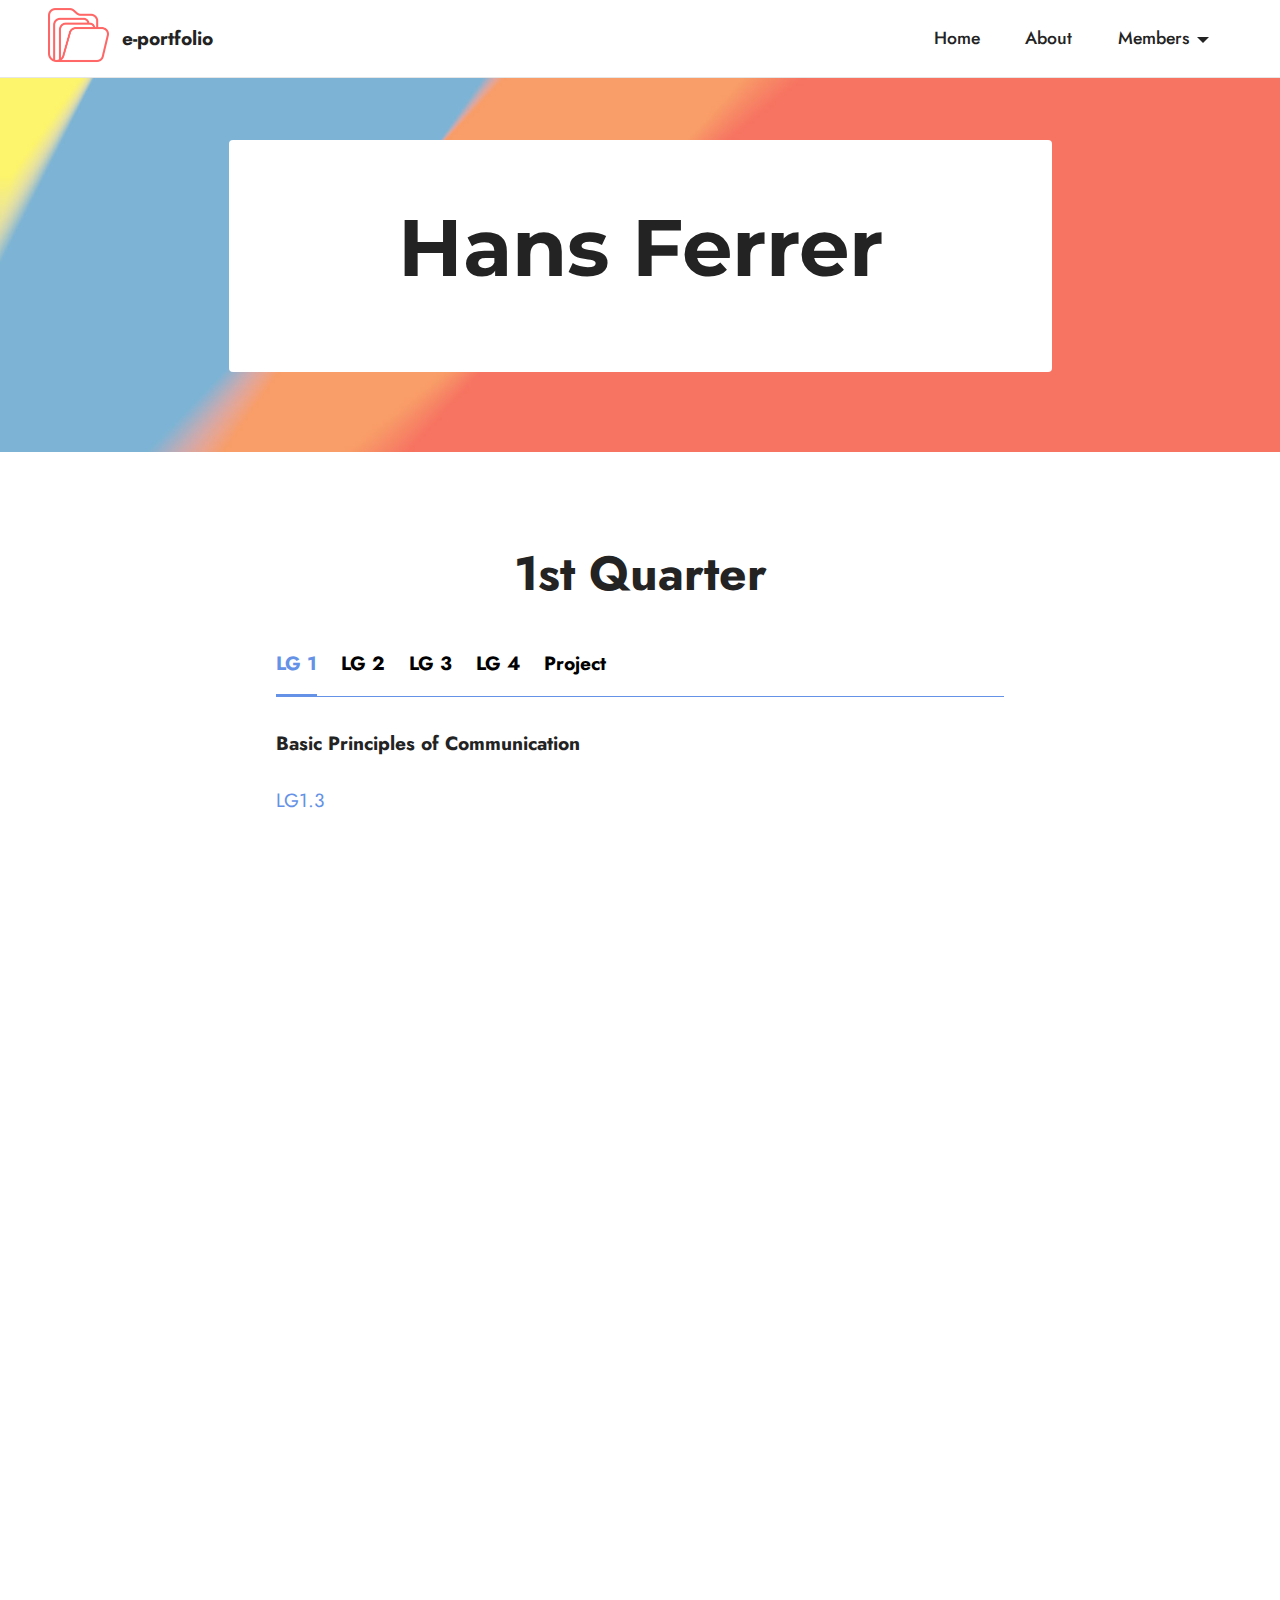
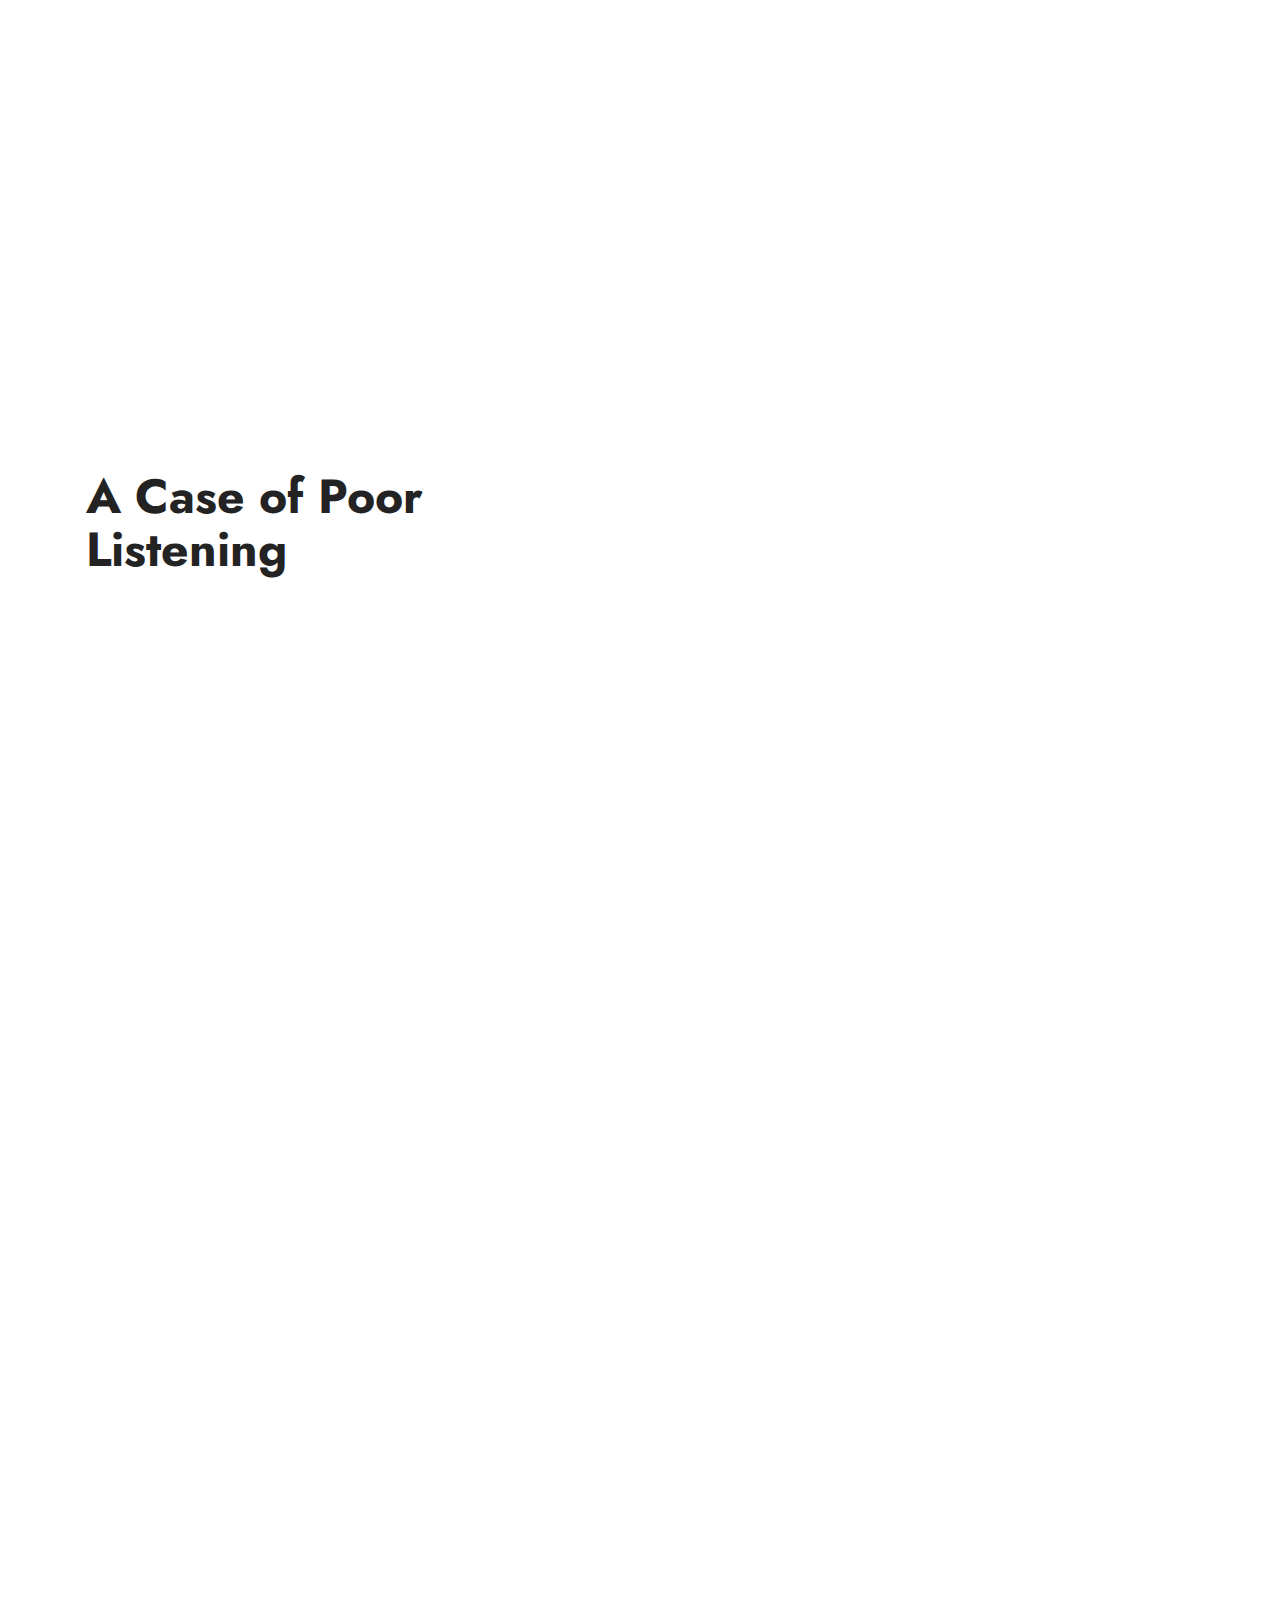
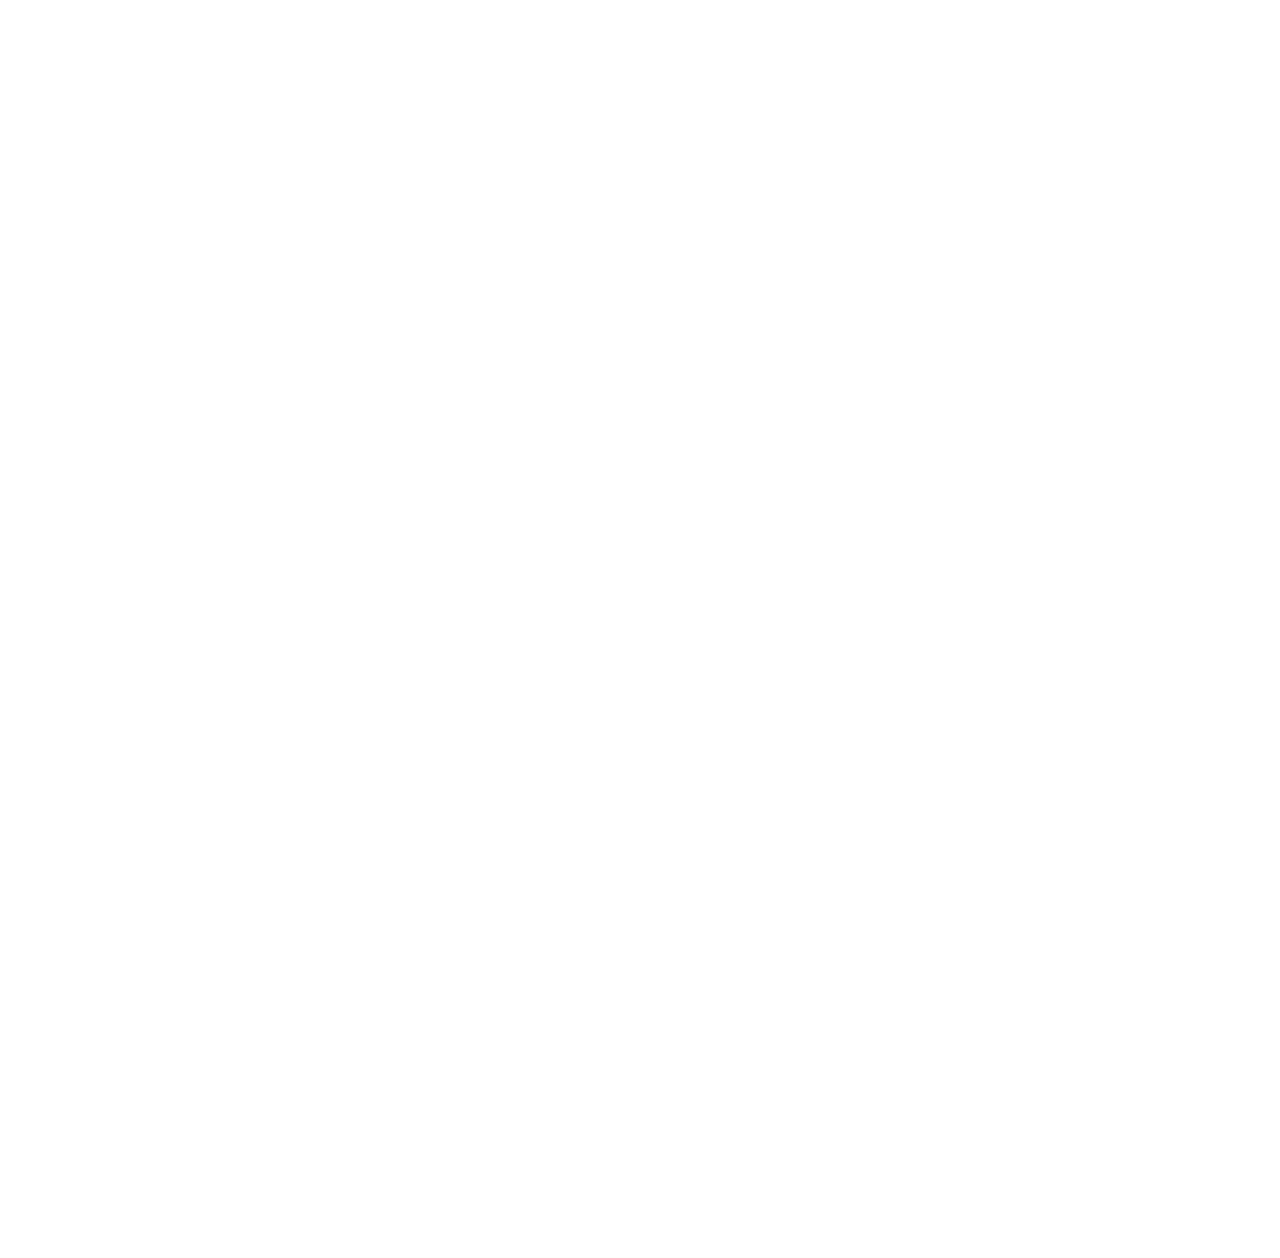
<file: ferrer.html>
<!DOCTYPE html>
<html  >
<head>
  <!-- Site made with Mobirise Website Builder v5.2.0, https://mobirise.com -->
  <meta charset="UTF-8">
  <meta http-equiv="X-UA-Compatible" content="IE=edge">
  <meta name="generator" content="Mobirise v5.2.0, mobirise.com">
  <meta name="viewport" content="width=device-width, initial-scale=1, minimum-scale=1">
  <link rel="shortcut icon" href="assets/images/folder-121x121.png" type="image/x-icon">
  <meta name="description" content="">
  
  
  <title>Ferrer</title>
  <link rel="stylesheet" href="assets/web/assets/mobirise-icons2/mobirise2.css">
  <link rel="stylesheet" href="assets/tether/tether.min.css">
  <link rel="stylesheet" href="assets/bootstrap/css/bootstrap.min.css">
  <link rel="stylesheet" href="assets/bootstrap/css/bootstrap-grid.min.css">
  <link rel="stylesheet" href="assets/bootstrap/css/bootstrap-reboot.min.css">
  <link rel="stylesheet" href="assets/dropdown/css/style.css">
  <link rel="stylesheet" href="assets/animatecss/animate.css">
  <link rel="stylesheet" href="assets/socicon/css/styles.css">
  <link rel="stylesheet" href="assets/theme/css/style.css">
  <link rel="preload" as="style" href="assets/mobirise/css/mbr-additional.css"><link rel="stylesheet" href="assets/mobirise/css/mbr-additional.css" type="text/css">
  
  
  
  
</head>
<body>
  
  <section class="menu cid-sj8kvQ6eVt" once="menu" id="menu1-42">
    
    <nav class="navbar navbar-dropdown navbar-fixed-top navbar-expand-lg">
        <div class="container-fluid">
            <div class="navbar-brand">
                <span class="navbar-logo">
                    
                        <a href="index.html"><img src="assets/images/folder-121x121.png" alt="" style="height: 3.8rem;"></a>
                    
                </span>
                <span class="navbar-caption-wrap"><a class="navbar-caption text-black text-primary display-7" href="index.html">e-portfolio</a></span>
            </div>
            <button class="navbar-toggler" type="button" data-toggle="collapse" data-target="#navbarSupportedContent" aria-controls="navbarNavAltMarkup" aria-expanded="false" aria-label="Toggle navigation">
                <div class="hamburger">
                    <span></span>
                    <span></span>
                    <span></span>
                    <span></span>
                </div>
            </button>
            <div class="collapse navbar-collapse" id="navbarSupportedContent">
                <ul class="navbar-nav nav-dropdown nav-right" data-app-modern-menu="true"><li class="nav-item"><a class="nav-link link text-black text-primary display-4" href="index.html">Home</a></li>
                    <li class="nav-item"><a class="nav-link link text-black text-primary display-4" href="index.html#testimonials3-m">
                            About</a></li><li class="nav-item dropdown"><a class="nav-link link text-black text-primary dropdown-toggle display-4" href="#" data-toggle="dropdown-submenu" aria-expanded="true">Members</a><div class="dropdown-menu"><a class="text-black text-primary dropdown-item display-4" href="carsolin.html">Carsolin</a><a class="text-black text-primary dropdown-item display-4" href="cesa.html">Cesa</a><a class="text-black text-primary dropdown-item display-4" href="lugod.html">Lugod</a><a class="text-black text-primary dropdown-item display-4" href="ferrer.html">Ferrer</a><a class="text-black text-primary dropdown-item display-4" href="manaloto.html">Manaloto</a><a class="text-black text-primary dropdown-item display-4" href="mercado.html">Mercado</a><a class="text-black text-primary dropdown-item display-4" href="penilla.html">Penilla</a></div></li></ul>
                
                
            </div>
        </div>
    </nav>

</section>

<section class="header12 cid-sj8kvR9d9G mbr-parallax-background" id="header12-43">

    

    <div class="mbr-overlay" style="opacity: 0.3; background-color: rgb(255, 255, 255);">
    </div>
    <div class="container">
        <div class="row justify-content-center">
            <div class="card col-12 col-md-12 col-lg-9">
                <div class="card-wrapper">
                    <div class="card-box align-center">
                        <h1 class="card-title mbr-fonts-style mb-3 display-1"><strong>Hans Ferrer</strong></h1>
                        
                        
                    </div>
                </div>
            </div>
        </div>
    </div>
</section>

<section class="tabs content18 cid-slPIVl5JxW" id="tabs1-4p">

    

    
    <div class="container">
        <div class="row justify-content-center">
            <div class="col-12 col-md-8">
                <h3 class="mbr-section-title mb-0 mbr-fonts-style display-2">
                    <strong>1st Quarter</strong></h3>
                
            </div>
        </div>
        <div class="row justify-content-center mt-4">
            <div class="col-12 col-md-8">
                <ul class="nav nav-tabs mb-4" role="tablist">
                    <li class="nav-item first mbr-fonts-style"><a class="nav-link mbr-fonts-style show active display-7" role="tab" data-toggle="tab" href="#tabs1-4p_tab0" aria-selected="true"><strong>LG 1</strong></a></li>
                    <li class="nav-item"><a class="nav-link mbr-fonts-style active display-7" role="tab" data-toggle="tab" href="#tabs1-4p_tab1" aria-selected="true">
                            <strong>LG 2</strong>
                        </a></li>
                    <li class="nav-item"><a class="nav-link mbr-fonts-style active display-7" role="tab" data-toggle="tab" href="#tabs1-4p_tab2" aria-selected="true">
                            <strong>LG 3</strong>
                        </a></li>
                    <li class="nav-item"><a class="nav-link mbr-fonts-style active display-7" role="tab" data-toggle="tab" href="#tabs1-4p_tab3" aria-selected="true"><strong>LG 4</strong></a></li>
                    <li class="nav-item"><a class="nav-link mbr-fonts-style active display-7" role="tab" data-toggle="tab" href="#tabs1-4p_tab4" aria-selected="true"><strong>Project</strong></a></li>
                    
                </ul>
                <div class="tab-content">
                    <div id="tab1" class="tab-pane in active" role="tabpanel">
                        <div class="row">
                            <div class="col-md-12">
                                <p class="mbr-text mbr-fonts-style display-7"><strong>Basic Principles of Communication 
<br></strong>
<br><a href="https://drive.google.com/file/d/1gW-hffbHNvgTI7fYXhipqQhUpB345JpE/view?usp=sharing" class="text-primary" target="_blank">LG1.3</a></p>
                            </div>
                        </div>
                    </div>
                    <div id="tab2" class="tab-pane" role="tabpanel">
                        <div class="row">
                            <div class="col-md-12">
                                <p class="mbr-text mbr-fonts-style display-7"><strong>Models of Communication 
<br></strong>
<br><a href="https://drive.google.com/file/d/1OjAxRTLhFgGCirDvKIK2Qtke2eyI9hJ6/view?usp=sharing" class="text-primary" target="_blank">LG2.1</a> 
<br><a href="https://drive.google.com/file/d/1PUDrTRBdRQSq1x63Bg3UUVOxZwavoWK6/view?usp=sharing" class="text-primary" target="_blank">LG2.2</a> 
<br><a href="https://drive.google.com/file/d/1G1ArmfVT5cy1kmNCroIr7-8Bsn41VOn8/view?usp=sharing" class="text-primary" target="_blank">LG2.3</a></p>
                            </div>
                        </div>
                    </div>
                    <div id="tab3" class="tab-pane" role="tabpanel">
                        <div class="row">
                            <div class="col-md-12">
                                <p class="mbr-text mbr-fonts-style display-7"><strong>Types of Oral Communication 
</strong><br>
<br><a href="https://drive.google.com/file/d/1Qh7CT2fsQ20CA_IT7Cv9Y-AEYaFMd8aU/view?usp=sharing" class="text-primary" target="_blank">LG3.1</a> 
<br><a href="https://drive.google.com/file/d/17HSnwMHTpFzhKU-UtNhRp6CaeEuKKPku/view?usp=sharing" class="text-primary" target="_blank">LG3.2</a> 
<br><a href="https://drive.google.com/file/d/1-E-1EFYx6c9fuC-rx6h4AbKDTXolWsmq/view?usp=sharing" class="text-primary" target="_blank">LG3.3</a> 
<br><a href="https://drive.google.com/file/d/17on698Eo6b-lacd7uU2vhktIgWMT7qJA/view?usp=sharing" class="text-primary" target="_blank">LG3.4</a> 
<br><a href="https://drive.google.com/file/d/1pMxosHU18osnHBNw6Zie1RgnGH0PisGC/view?usp=sharing" class="text-primary" target="_blank">LG3.5</a> 
<br><a href="https://drive.google.com/file/d/1FSfxpLaVVkS-zdEqPgF2ga89m5-CvQG2/view?usp=sharing" class="text-primary" target="_blank">LG3.6</a></p>
                            </div>
                        </div>
                    </div>
                    <div id="tab4" class="tab-pane" role="tabpanel">
                        <div class="row">
                            <div class="col-md-12">
                                <p class="mbr-text mbr-fonts-style display-7"><strong>Verbal and Non-verbal Communication 
</strong><br>
<br><a href="https://drive.google.com/file/d/1iFfZb7yYz42QgGoIrXvFyJDbfyIbZ63r/view?usp=sharing" class="text-primary" target="_blank">LG4.1 </a>
<br><a href="https://drive.google.com/file/d/1zqMy7_4DR1RVL6FJH0X-c8GAd_n0Wkkb/view?usp=sharing" class="text-primary" target="_blank">LG4.2</a></p>
                            </div>
                        </div>
                    </div>
                    <div id="tab5" class="tab-pane" role="tabpanel">
                        <div class="row">
                            <div class="col-md-12">
                                <p class="mbr-text mbr-fonts-style display-7"><strong>Group Process Observation &amp; Model of Communication 
</strong><br>
<br><a href="https://drive.google.com/file/d/1z3AyZPfrl8fk4xIeGPSpi4-IOB-wcf0d/view?usp=sharing" class="text-primary" target="_blank">Concept Paper</a> 
<br><a href="https://drive.google.com/file/d/1YlbW18AaoqHTfOXIKJBpimJSCRPsbUVC/view?usp=sharing" class="text-primary" target="_blank">Synthesis Paper</a> 
<br><a href="https://drive.google.com/file/d/1G0wTEP0itUWk8_MArWZseOH5W-Gw10BF/view?usp=sharing" class="text-primary" target="_blank">Communication Model</a></p>
                            </div>
                        </div>
                    </div>
                    
                </div>
            </div>
        </div>
    </div>
</section>

<section class="content4 cid-sj8kvRTEWZ" id="content4-44">
    
    
    <div class="container">
        <div class="row justify-content-center">
            <div class="title col-md-12 col-lg-10">
                <h3 class="mbr-section-title mbr-fonts-style align-center mb-4 display-2"><strong>Comparing Face to Face Learning
</strong><div><strong>and Distance Learning</strong></div></h3>
                
                
            </div>
        </div>
    </div>
</section>

<section class="image3 cid-sj8kvSskos" id="image3-45">
    

    

    <div class="container">
        <div class="row justify-content-center">
            <div class="col-12 col-lg-9">
                <div class="image-wrapper">
                    <img src="assets/images/vennhans-1646x1039.png" alt="Mobirise">
                    
                </div>
            </div>
        </div>
    </div>
</section>

<section class="content11 cid-sj8kvSUVxK" id="content11-46">
    
    <div class="container">
        <div class="row justify-content-center">
            <div class="col-md-12 col-lg-10">
                <div class="mbr-section-btn align-center"><a class="btn btn-primary display-4" href="https://drive.google.com/file/d/1ycHNC8J9QH0tA6ifWO4KhED81B4rdl0j/view?usp=sharing" target="_blank">view output</a></div>
            </div>
        </div>
    </div>
</section>

<section class="features18 cid-sj8kvTn5L5" id="features19-47">

    

    
    <div class="container">
        <div class="row justify-content-center">
            <div class="card col-12 col-lg">
                <div class="card-wrapper">
                    <h6 class="card-title mbr-fonts-style mb-4 display-2"><strong>A Case of Poor Listening</strong></h6>
                    <p class="mbr-text mbr-fonts-style display-7">Poor listening has affected everyone and may have caused problems. Here, I talk about how it has affected me and what I can do to avoid it.</p>
                    <div class="mbr-section-btn"><a class="btn btn-primary display-4" href="https://drive.google.com/file/d/1wKlCJ0JKYkv7tB1UyuUPyXHblA6sJTeu/view?usp=sharing" target="_blank">view output</a></div>
                </div>
            </div>
            <div class="col-12 col-lg-6">
                <div class="image-wrapper">
                    <img src="assets/images/acaseofpoorlistening-1000x1000.png" alt="Mobirise">
                </div>
            </div>
        </div>
    </div>
</section>

<section class="video4 cid-sj8kvTRDp7" id="video4-48">
    
    
    <div class="container">
        <div class="title-wrapper mb-5">
            <h4 class="mbr-section-title mbr-fonts-style mb-0 display-2"><strong>Right Response or Right Message?
</strong><div><em>&amp;</em><strong> 3 Tips to be a Better Listener</strong></div></h4>
        </div>
        <div class="row align-items-center">
            <div class="col-12 col-lg-6 video-block">
                <div class="video-wrapper"><iframe class="mbr-embedded-video" src="https://www.youtube.com/embed/jPhbZd2gBWM?rel=0&amp;amp;showinfo=0&amp;autoplay=0&amp;loop=0" width="1280" height="720" frameborder="0" allowfullscreen></iframe></div>
                <p class="mbr-description pt-2 mbr-fonts-style display-4"></p>
            </div>
            <div class="col-12 col-lg">
                <div class="text-wrapper">
                    
                    <p class="mbr-text mbr-fonts-style display-7"><br>Here, I answer why it's more important to release the right response than to send the right message. Aside from this, I also gave three (3) tips on how to be a better listener.</p>
                </div>
            </div>
        </div>
    </div>
</section>

<section class="content4 cid-sj8kvV8Giw" id="content4-49">
    
    
    <div class="container">
        <div class="row justify-content-center">
            <div class="title col-md-12 col-lg-10">
                <h3 class="mbr-section-title mbr-fonts-style align-center mb-4 display-2"><strong>From Zero to Hero</strong></h3>
                <h4 class="mbr-section-subtitle align-center mbr-fonts-style mb-4 display-5">
                    a speech about the history of basketball</h4>
                
            </div>
        </div>
    </div>
</section>

<section class="image3 cid-sj8kvVyoQi" id="image3-4a">
    

    

    <div class="container">
        <div class="row justify-content-center">
            <div class="col-12 col-lg-12">
                <div class="image-wrapper">
                    <img src="assets/images/image-placeholder-title-1200x673.jpg" alt="Mobirise">
                    <p class="mbr-description mbr-fonts-style mt-2 align-center display-4">photo from <a href="https://www.history.com/news/how-a-canadian-invented-basketball" class="text-primary" target="_blank">history.com</a></p>
                </div>
            </div>
        </div>
    </div>
</section>

<section class="content5 cid-sj8kvVXFFP" id="content5-4b">
    
    <div class="container">
        <div class="row justify-content-center">
            <div class="col-md-12 col-lg-10">
                
                
                <p class="mbr-text mbr-fonts-style display-7"><em>
                    Before being one of the most played sports today, basketball was just a basket and a ball.</em></p>
            </div>
        </div>
    </div>
</section>

<section class="content11 cid-sj8kvWQmlc" id="content11-4c">
    
    <div class="container">
        <div class="row justify-content-center">
            <div class="col-md-12 col-lg-10">
                <div class="mbr-section-btn align-center"><a class="btn btn-primary display-4" href="https://drive.google.com/file/d/1xsveUd94WxbH9Zkm1S4yoOk1rkTbSy04/view?usp=sharing" target="_blank">view outline</a>
                    <a class="btn btn-primary-outline display-4" href="https://drive.google.com/file/d/14zHIMCYCGlhyzxEmCUj6yymNRWMs_FDm/view?usp=sharing" target="_blank">view draft</a> <a class="btn btn-primary display-4" href="https://drive.google.com/file/d/1eEgy9YIlQ1PSV0-VQtsFL2uii7uoDE6Y/view?usp=sharing" target="_blank">view final</a></div>
            </div>
        </div>
    </div>
</section><section style="background-color: #fff; font-family: -apple-system, BlinkMacSystemFont, 'Segoe UI', 'Roboto', 'Helvetica Neue', Arial, sans-serif; color:#aaa; font-size:12px; padding: 0; align-items: center; display: flex;"><a href="https://mobirise.site/i" style="flex: 1 1; height: 3rem; padding-left: 1rem;"></a><p style="flex: 0 0 auto; margin:0; padding-right:1rem;"><a href="https://mobirise.site" style="color:#aaa;">mobirise.com</a> best web maker</p></section><script src="assets/web/assets/jquery/jquery.min.js"></script>  <script src="assets/popper/popper.min.js"></script>  <script src="assets/tether/tether.min.js"></script>  <script src="assets/bootstrap/js/bootstrap.min.js"></script>  <script src="assets/smoothscroll/smooth-scroll.js"></script>  <script src="assets/dropdown/js/nav-dropdown.js"></script>  <script src="assets/dropdown/js/navbar-dropdown.js"></script>  <script src="assets/touchswipe/jquery.touch-swipe.min.js"></script>  <script src="assets/viewportchecker/jquery.viewportchecker.js"></script>  <script src="assets/parallax/jarallax.min.js"></script>  <script src="assets/mbr-tabs/mbr-tabs.js"></script>  <script src="assets/playervimeo/vimeo_player.js"></script>  <script src="assets/theme/js/script.js"></script>  
  
  
 <div id="scrollToTop" class="scrollToTop mbr-arrow-up"><a style="text-align: center;"><i class="mbr-arrow-up-icon mbr-arrow-up-icon-cm cm-icon cm-icon-smallarrow-up"></i></a></div>
    <input name="animation" type="hidden">
  </body>
</html>
</file>
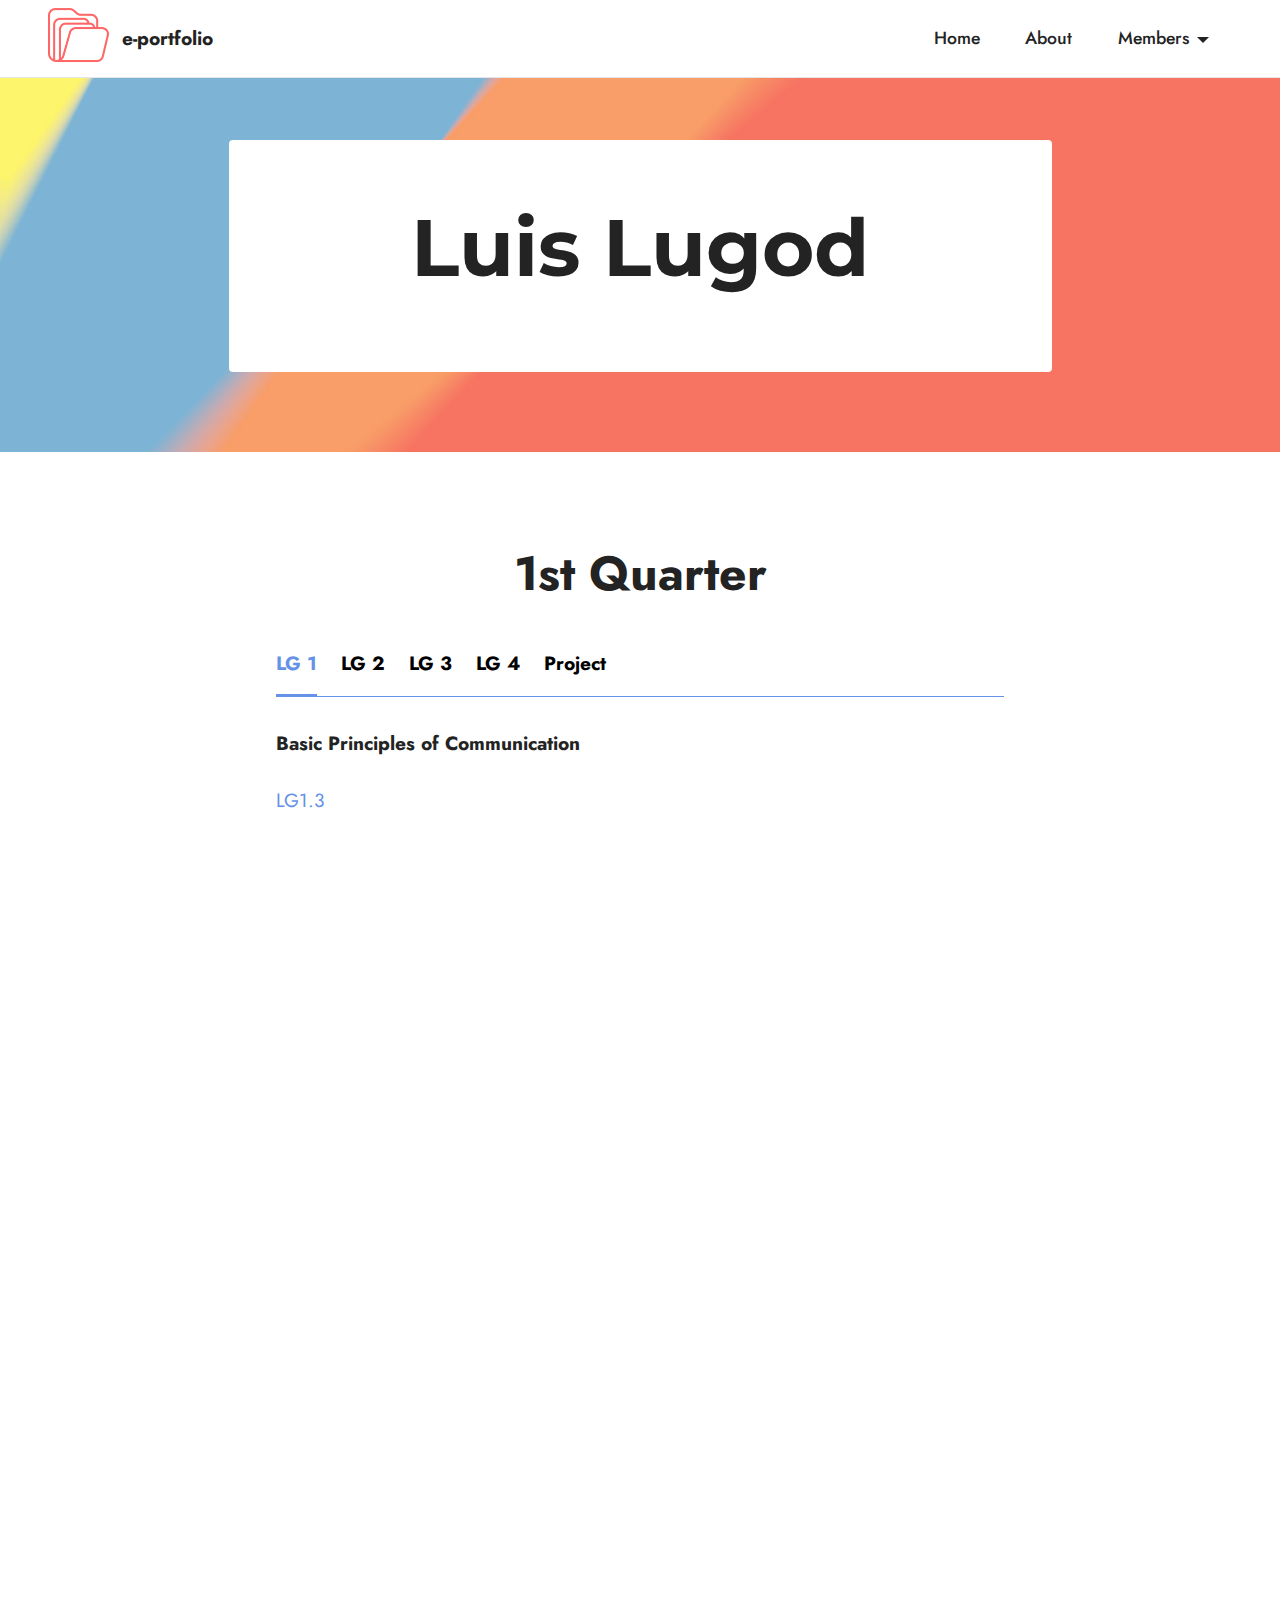
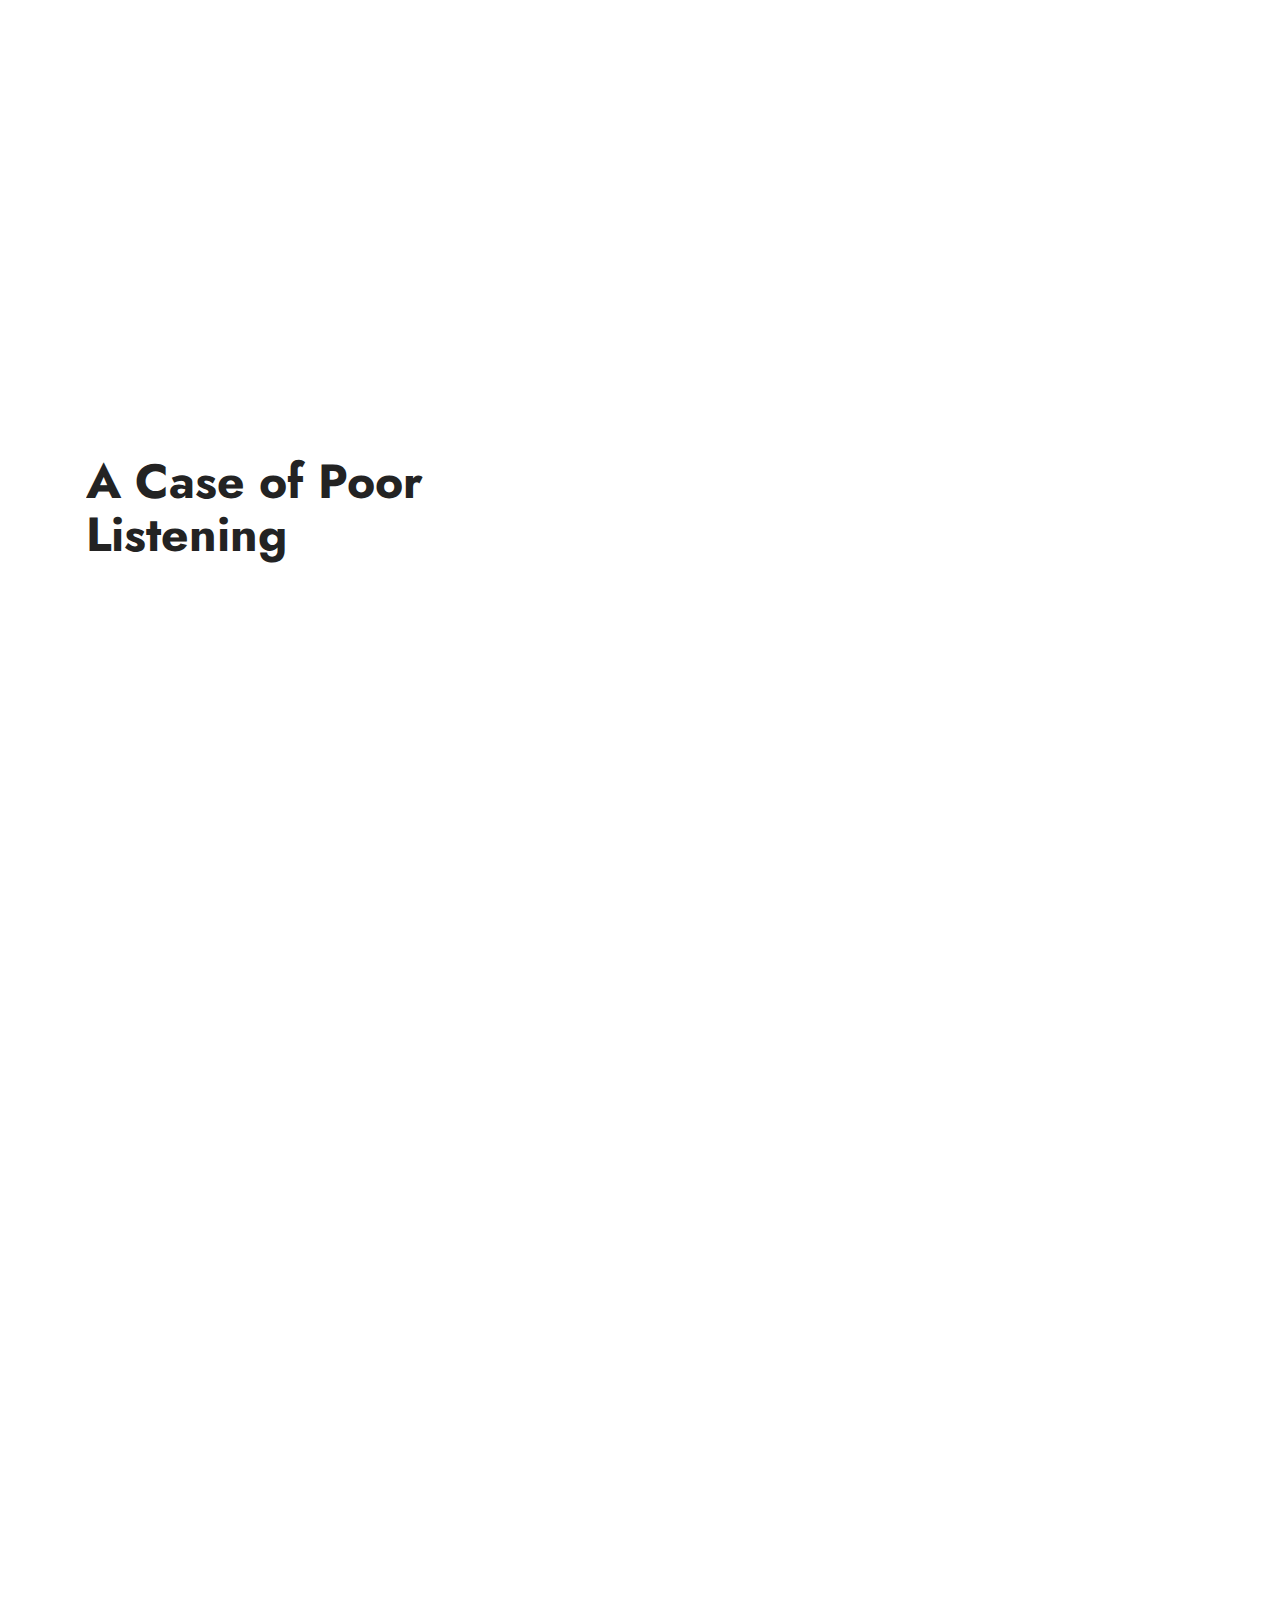
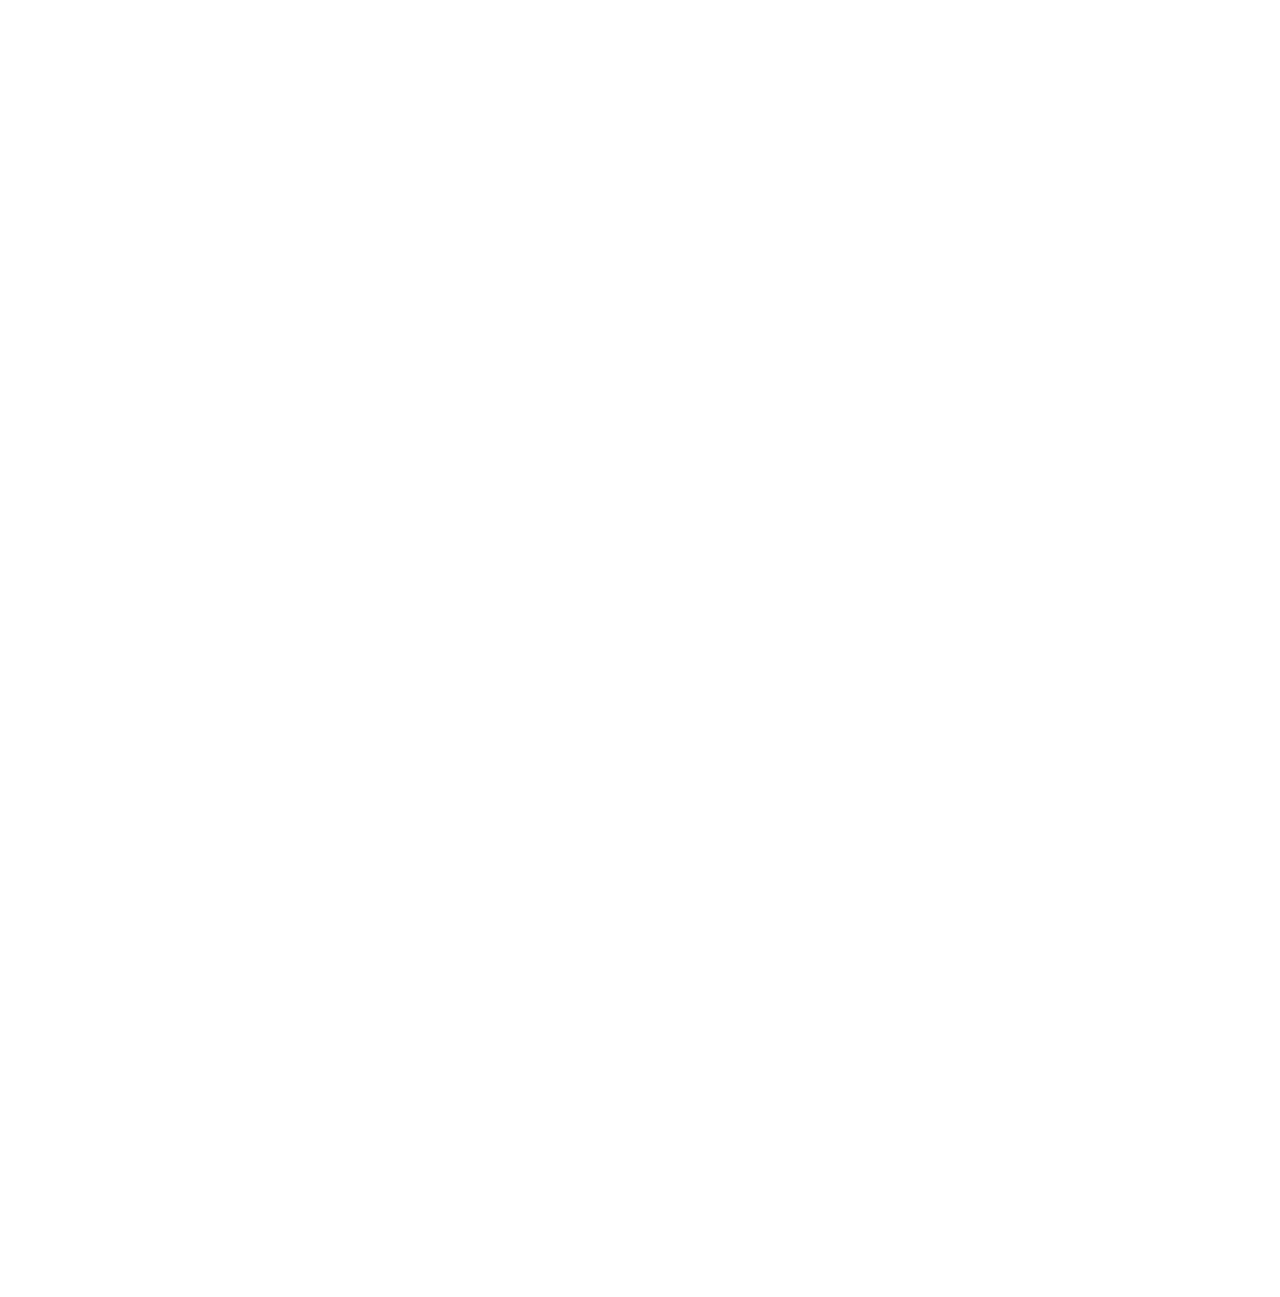
<file: lugod.html>
<!DOCTYPE html>
<html  >
<head>
  <!-- Site made with Mobirise Website Builder v5.2.0, https://mobirise.com -->
  <meta charset="UTF-8">
  <meta http-equiv="X-UA-Compatible" content="IE=edge">
  <meta name="generator" content="Mobirise v5.2.0, mobirise.com">
  <meta name="viewport" content="width=device-width, initial-scale=1, minimum-scale=1">
  <link rel="shortcut icon" href="assets/images/folder-121x121.png" type="image/x-icon">
  <meta name="description" content="">
  
  
  <title>Lugod</title>
  <link rel="stylesheet" href="assets/web/assets/mobirise-icons2/mobirise2.css">
  <link rel="stylesheet" href="assets/tether/tether.min.css">
  <link rel="stylesheet" href="assets/bootstrap/css/bootstrap.min.css">
  <link rel="stylesheet" href="assets/bootstrap/css/bootstrap-grid.min.css">
  <link rel="stylesheet" href="assets/bootstrap/css/bootstrap-reboot.min.css">
  <link rel="stylesheet" href="assets/dropdown/css/style.css">
  <link rel="stylesheet" href="assets/animatecss/animate.css">
  <link rel="stylesheet" href="assets/socicon/css/styles.css">
  <link rel="stylesheet" href="assets/theme/css/style.css">
  <link rel="preload" as="style" href="assets/mobirise/css/mbr-additional.css"><link rel="stylesheet" href="assets/mobirise/css/mbr-additional.css" type="text/css">
  
  
  
  
</head>
<body>
  
  <section class="menu cid-siQz4YfaY1" once="menu" id="menu1-11">
    
    <nav class="navbar navbar-dropdown navbar-fixed-top navbar-expand-lg">
        <div class="container-fluid">
            <div class="navbar-brand">
                <span class="navbar-logo">
                    
                        <a href="index.html"><img src="assets/images/folder-121x121.png" alt="" style="height: 3.8rem;"></a>
                    
                </span>
                <span class="navbar-caption-wrap"><a class="navbar-caption text-black text-primary display-7" href="index.html">e-portfolio</a></span>
            </div>
            <button class="navbar-toggler" type="button" data-toggle="collapse" data-target="#navbarSupportedContent" aria-controls="navbarNavAltMarkup" aria-expanded="false" aria-label="Toggle navigation">
                <div class="hamburger">
                    <span></span>
                    <span></span>
                    <span></span>
                    <span></span>
                </div>
            </button>
            <div class="collapse navbar-collapse" id="navbarSupportedContent">
                <ul class="navbar-nav nav-dropdown nav-right" data-app-modern-menu="true"><li class="nav-item"><a class="nav-link link text-black text-primary display-4" href="index.html">Home</a></li>
                    <li class="nav-item"><a class="nav-link link text-black text-primary display-4" href="index.html#testimonials3-m">
                            About</a></li><li class="nav-item dropdown"><a class="nav-link link text-black text-primary dropdown-toggle display-4" href="#" data-toggle="dropdown-submenu" aria-expanded="true">Members</a><div class="dropdown-menu"><a class="text-black text-primary dropdown-item display-4" href="carsolin.html">Carsolin</a><a class="text-black text-primary dropdown-item display-4" href="cesa.html">Cesa</a><a class="text-black text-primary dropdown-item display-4" href="lugod.html">Lugod</a><a class="text-black text-primary dropdown-item display-4" href="ferrer.html">Ferrer</a><a class="text-black text-primary dropdown-item display-4" href="manaloto.html">Manaloto</a><a class="text-black text-primary dropdown-item display-4" href="mercado.html">Mercado</a><a class="text-black text-primary dropdown-item display-4" href="penilla.html">Penilla</a></div></li></ul>
                
                
            </div>
        </div>
    </nav>

</section>

<section class="header12 cid-siQz4ZoYtX mbr-parallax-background" id="header12-12">

    

    <div class="mbr-overlay" style="opacity: 0.3; background-color: rgb(255, 255, 255);">
    </div>
    <div class="container">
        <div class="row justify-content-center">
            <div class="card col-12 col-md-12 col-lg-9">
                <div class="card-wrapper">
                    <div class="card-box align-center">
                        <h1 class="card-title mbr-fonts-style mb-3 display-1">
                            <strong>Luis Lugod</strong></h1>
                        
                        
                    </div>
                </div>
            </div>
        </div>
    </div>
</section>

<section class="tabs content18 cid-slPIWWhpEN" id="tabs1-4q">

    

    
    <div class="container">
        <div class="row justify-content-center">
            <div class="col-12 col-md-8">
                <h3 class="mbr-section-title mb-0 mbr-fonts-style display-2"><strong>1st Quarter</strong></h3>
                
            </div>
        </div>
        <div class="row justify-content-center mt-4">
            <div class="col-12 col-md-8">
                <ul class="nav nav-tabs mb-4" role="tablist">
                    <li class="nav-item first mbr-fonts-style"><a class="nav-link mbr-fonts-style show active display-7" role="tab" data-toggle="tab" href="#tabs1-4q_tab0" aria-selected="true">
                            <strong>LG 1</strong>
                        </a></li>
                    <li class="nav-item"><a class="nav-link mbr-fonts-style active display-7" role="tab" data-toggle="tab" href="#tabs1-4q_tab1" aria-selected="true">
                            <strong>LG 2</strong>
                        </a></li>
                    <li class="nav-item"><a class="nav-link mbr-fonts-style active display-7" role="tab" data-toggle="tab" href="#tabs1-4q_tab2" aria-selected="true">
                            <strong>LG 3</strong>
                        </a></li>
                    <li class="nav-item"><a class="nav-link mbr-fonts-style active display-7" role="tab" data-toggle="tab" href="#tabs1-4q_tab3" aria-selected="true">
                            <strong>LG 4</strong>
                        </a></li>
                    <li class="nav-item"><a class="nav-link mbr-fonts-style active display-7" role="tab" data-toggle="tab" href="#tabs1-4q_tab4" aria-selected="true">
                            <strong>Project</strong>&nbsp;</a></li>
                    
                </ul>
                <div class="tab-content">
                    <div id="tab1" class="tab-pane in active" role="tabpanel">
                        <div class="row">
                            <div class="col-md-12">
                                <p class="mbr-text mbr-fonts-style display-7"><strong>Basic Principles of Communication
<br></strong>
<br><a href="https://drive.google.com/file/d/1KgXCmIy1JhPfe38Lgd_7Rs5ZHjwHDTvu/view?usp=sharing" class="text-primary" target="_blank">LG1.3</a></p>
                            </div>
                        </div>
                    </div>
                    <div id="tab2" class="tab-pane" role="tabpanel">
                        <div class="row">
                            <div class="col-md-12">
                                <p class="mbr-text mbr-fonts-style display-7"><strong>Different Models of Communication
</strong><br>
<br><a href="https://drive.google.com/file/d/15Jif_1t6nICYvbLgr6cc5TEbdiggp1p8/view?usp=sharing" class="text-primary" target="_blank">LG2.1</a>
<br><a href="https://drive.google.com/file/d/1j0viXgLb6ixYcjQ1lIWXx1MmUL4k1jnp/view?usp=sharing" class="text-primary" target="_blank">LG2.2
</a><br><a href="https://drive.google.com/file/d/1oITjZJzGGA1Bh-lRNQHBt6S8xPj-lxOb/view?usp=sharing" class="text-primary" target="_blank">LG2.3</a>&nbsp;<br></p>
                            </div>
                        </div>
                    </div>
                    <div id="tab3" class="tab-pane" role="tabpanel">
                        <div class="row">
                            <div class="col-md-12">
                                <p class="mbr-text mbr-fonts-style display-7"><strong>Types of Oral Communication
</strong><br>
<br><a href="https://drive.google.com/file/d/1Q_7n2UEg80cAtzoA_Xnyd35ASRXYuaqS/view?usp=sharing" class="text-primary" target="_blank">LG3.1</a>
<br><a href="https://drive.google.com/file/d/16C4c6wSHq2RggP6ztXRT_y9dYEj5i1fH/view?usp=sharing" class="text-primary" target="_blank">LG3.2</a>
<br><a href="https://drive.google.com/file/d/1terZQcsitmOnSZoSeai40LwhY-O6lPmD/view?usp=sharing" class="text-primary" target="_blank">LG3.3</a>
<br><a href="https://drive.google.com/file/d/1sAVN5hPOyW9KpZGR9c4v5iqfpO2NnIDt/view?usp=sharing" class="text-primary" target="_blank">LG3.4</a>
<br><a href="https://drive.google.com/file/d/1HE5RDZA9MJQhVqzTqKzyOkAJdngoYIF8/view?usp=sharing" class="text-primary" target="_blank">LG3.5</a>
<br><a href="https://drive.google.com/file/d/1guuWj9jFIslENZkpdViSdk6c-FdDZLYz/view?usp=sharing" class="text-primary" target="_blank">LG3.6</a></p>
                            </div>
                        </div>
                    </div>
                    <div id="tab4" class="tab-pane" role="tabpanel">
                        <div class="row">
                            <div class="col-md-12">
                                <p class="mbr-text mbr-fonts-style display-7"><strong>Verbal and Non-verbal Communication
</strong><br>
<br><a href="https://drive.google.com/file/d/1WaQ70Zxu3ABXKkbxriwZ_KldR6cfsq2i/view?usp=sharing" class="text-primary" target="_blank">LG4.1</a>
<br><a href="https://drive.google.com/file/d/1kL4c0FALHKs78C5Bk35ClMjOwl4qq-Lj/view?usp=sharing" class="text-primary" target="_blank">LG4.2</a></p>
                            </div>
                        </div>
                    </div>
                    <div id="tab5" class="tab-pane" role="tabpanel">
                        <div class="row">
                            <div class="col-md-12">
                                <p class="mbr-text mbr-fonts-style display-7"><strong>Group Process Observation &amp; Model of Communication
</strong><br>
<br><a href="https://drive.google.com/file/d/1RBL6DR1sqZLStc25weXytdaIEMF0CDlB/view?usp=sharing" class="text-primary" target="_blank">Concept Paper</a>
<br><a href="https://drive.google.com/file/d/1sCvJ2sTe9Rlf32xaYWlWFrERXk4WUQD-/view?usp=sharing" class="text-primary" target="_blank">Synthesis Paper</a>
<br><a href="https://drive.google.com/file/d/17j6vEiNJOiMIbjpEcNm17xettnfy1WZU/view?usp=sharing" class="text-primary" target="_blank">Communication Model</a></p>
                            </div>
                        </div>
                    </div>
                    
                </div>
            </div>
        </div>
    </div>
</section>

<section class="content4 cid-sj7UF4kCVb" id="content4-2w">
    
    
    <div class="container">
        <div class="row justify-content-center">
            <div class="title col-md-12 col-lg-10">
                <h3 class="mbr-section-title mbr-fonts-style align-center mb-4 display-2"><strong>Comparing Face to Face Learning
</strong><div><strong>and Distance Learning</strong></div></h3>
                
                
            </div>
        </div>
    </div>
</section>

<section class="image3 cid-sj7UBSVGxx" id="image3-2v">
    

    

    <div class="container">
        <div class="row justify-content-center">
            <div class="col-12 col-lg-9">
                <div class="image-wrapper">
                    <img src="assets/images/vennluis-1646x1040.png" alt="Mobirise">
                    
                </div>
            </div>
        </div>
    </div>
</section>

<section class="content11 cid-sj824i2lew" id="content11-39">
    
    <div class="container">
        <div class="row justify-content-center">
            <div class="col-md-12 col-lg-10">
                <div class="mbr-section-btn align-center"><a class="btn btn-primary display-4" href="https://drive.google.com/file/d/1A0hnDm_IKSA857mXES4eC7Gnw-pOJuoT/view?usp=sharing" target="_blank">view output</a></div>
            </div>
        </div>
    </div>
</section>

<section class="features18 cid-sj7TlamUV5" id="features19-2t">

    

    
    <div class="container">
        <div class="row justify-content-center">
            <div class="card col-12 col-lg">
                <div class="card-wrapper">
                    <h6 class="card-title mbr-fonts-style mb-4 display-2"><strong>A Case of Poor Listening</strong></h6>
                    <p class="mbr-text mbr-fonts-style display-7">Poor listening has affected everyone and may have caused problems. Here, I talk about how it has affected me and what I can do to avoid it.</p>
                    <div class="mbr-section-btn"><a class="btn btn-primary display-4" href="https://drive.google.com/file/d/1sIhkoZMwjHAMm4Z4PrceJGeh8rM0RLpw/view?usp=sharing" target="_blank">view output</a></div>
                </div>
            </div>
            <div class="col-12 col-lg-6">
                <div class="image-wrapper">
                    <img src="assets/images/acaseofpoorlistening-1000x1000.png" alt="Mobirise">
                </div>
            </div>
        </div>
    </div>
</section>

<section class="video4 cid-sj8joO1lHX" id="video4-3z">
    
    
    <div class="container">
        <div class="title-wrapper mb-5">
            <h4 class="mbr-section-title mbr-fonts-style mb-0 display-2"><strong>Right Response or Right Message?
</strong><div><em>&amp;</em><strong> 3 Tips to be a Better Listener</strong></div></h4>
        </div>
        <div class="row align-items-center">
            <div class="col-12 col-lg-6 video-block">
                <div class="video-wrapper"><iframe class="mbr-embedded-video" src="https://www.youtube.com/embed/LJZXbnz3vE0?rel=0&amp;amp;showinfo=0&amp;autoplay=0&amp;loop=0" width="1280" height="720" frameborder="0" allowfullscreen></iframe></div>
                <p class="mbr-description pt-2 mbr-fonts-style display-4"></p>
            </div>
            <div class="col-12 col-lg">
                <div class="text-wrapper">
                    
                    <p class="mbr-text mbr-fonts-style display-7"><br>Here, I answer why it's more important to release the right response than to send the right message. Aside from this, I also gave three (3) tips on how to be a better listener.</p>
                </div>
            </div>
        </div>
    </div>
</section>

<section class="content4 cid-siQz513LQE" id="content4-14">
    
    
    <div class="container">
        <div class="row justify-content-center">
            <div class="title col-md-12 col-lg-10">
                <h3 class="mbr-section-title mbr-fonts-style align-center mb-4 display-2"><strong>Why the NBA is the best sports league in the world.&nbsp;</strong></h3>
                <h4 class="mbr-section-subtitle align-center mbr-fonts-style mb-4 display-5">
                    a speech about the National Basketball Association</h4>
                
            </div>
        </div>
    </div>
</section>

<section class="image3 cid-sj8jwli0Cp" id="image3-40">
    

    

    <div class="container">
        <div class="row justify-content-center">
            <div class="col-12 col-lg-12">
                <div class="image-wrapper">
                    <img src="assets/images/djueh-1573075860-150539-blog-bc-nba-abc-880x495.jpg" alt="Mobirise">
                    <p class="mbr-description mbr-fonts-style mt-2 align-center display-4">photo from <a href="https://www.abc57.com/news/nba-on-abc-2020-schedule" class="text-primary" target="_blank">abc57.com</a></p>
                </div>
            </div>
        </div>
    </div>
</section>

<section class="content5 cid-sj8jA7ClLv" id="content5-41">
    
    <div class="container">
        <div class="row justify-content-center">
            <div class="col-md-12 col-lg-10">
                
                
                <p class="mbr-text mbr-fonts-style display-7">The NBA is one of the most progressive sports leagues in the world.</p>
            </div>
        </div>
    </div>
</section>

<section class="content11 cid-sj7TxzyYVb" id="content11-2u">
    
    <div class="container">
        <div class="row justify-content-center">
            <div class="col-md-12 col-lg-10">
                <div class="mbr-section-btn align-center"><a class="btn btn-primary display-4" href="https://drive.google.com/file/d/14vcFTgvfSvDQLV2YdRvWpx8sjsjnbVtV/view?usp=sharing" target="_blank">view outline</a>
                    <a class="btn btn-primary-outline display-4" href="https://docs.google.com/document/d/1gLwidIdtVVy6Vv-3VMuzcMS_HShSpDYEP025S68Sgos/edit?usp=sharing" target="_blank">view draft</a> <a class="btn btn-primary display-4" href="https://drive.google.com/file/d/1Nzpc2y-gN_TjuTNUPlTg5NYQWfw5BjVN/view?usp=sharing" target="_blank">view final</a></div>
            </div>
        </div>
    </div>
</section><section style="background-color: #fff; font-family: -apple-system, BlinkMacSystemFont, 'Segoe UI', 'Roboto', 'Helvetica Neue', Arial, sans-serif; color:#aaa; font-size:12px; padding: 0; align-items: center; display: flex;"><a href="https://mobirise.site/x" style="flex: 1 1; height: 3rem; padding-left: 1rem;"></a><p style="flex: 0 0 auto; margin:0; padding-right:1rem;">Make a free website - <a href="https://mobirise.site/w" style="color:#aaa;">Get more</a></p></section><script src="assets/web/assets/jquery/jquery.min.js"></script>  <script src="assets/popper/popper.min.js"></script>  <script src="assets/tether/tether.min.js"></script>  <script src="assets/bootstrap/js/bootstrap.min.js"></script>  <script src="assets/smoothscroll/smooth-scroll.js"></script>  <script src="assets/dropdown/js/nav-dropdown.js"></script>  <script src="assets/dropdown/js/navbar-dropdown.js"></script>  <script src="assets/touchswipe/jquery.touch-swipe.min.js"></script>  <script src="assets/viewportchecker/jquery.viewportchecker.js"></script>  <script src="assets/parallax/jarallax.min.js"></script>  <script src="assets/mbr-tabs/mbr-tabs.js"></script>  <script src="assets/playervimeo/vimeo_player.js"></script>  <script src="assets/theme/js/script.js"></script>  
  
  
 <div id="scrollToTop" class="scrollToTop mbr-arrow-up"><a style="text-align: center;"><i class="mbr-arrow-up-icon mbr-arrow-up-icon-cm cm-icon cm-icon-smallarrow-up"></i></a></div>
    <input name="animation" type="hidden">
  </body>
</html>
</file>
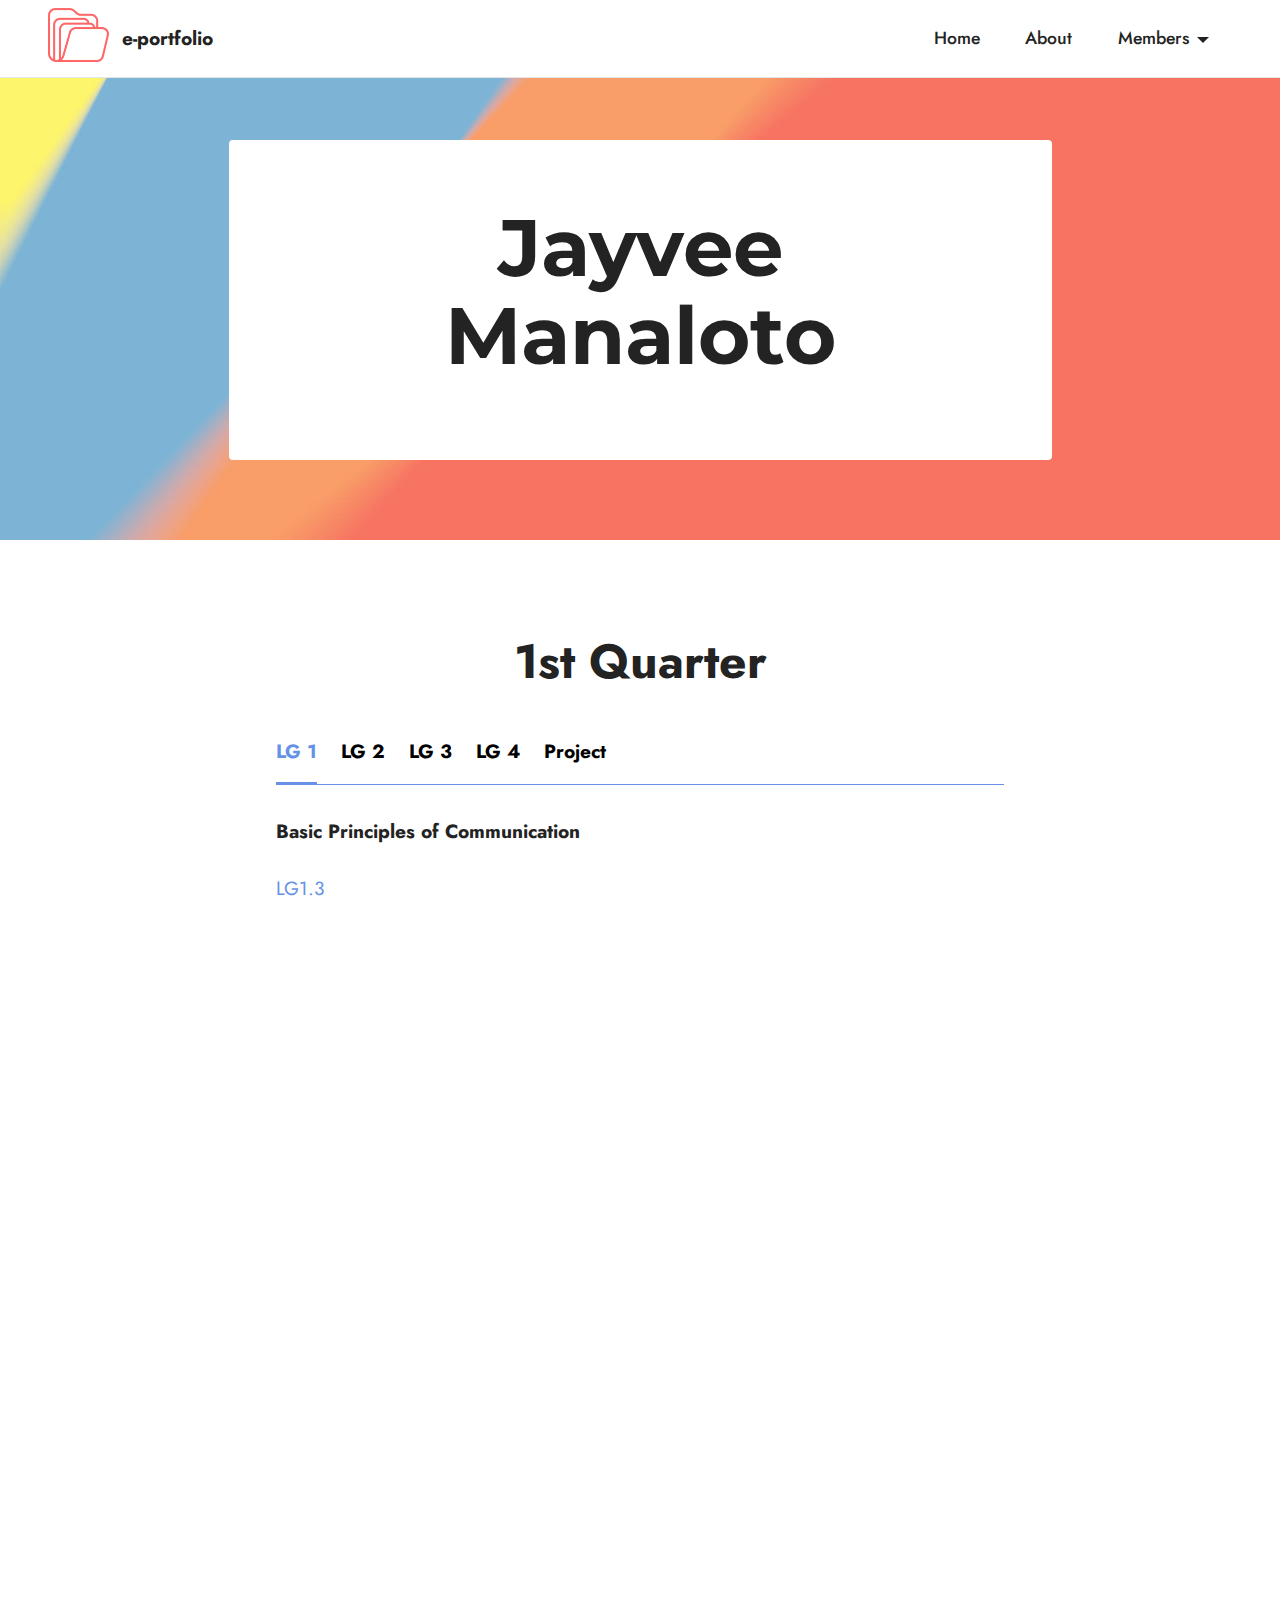
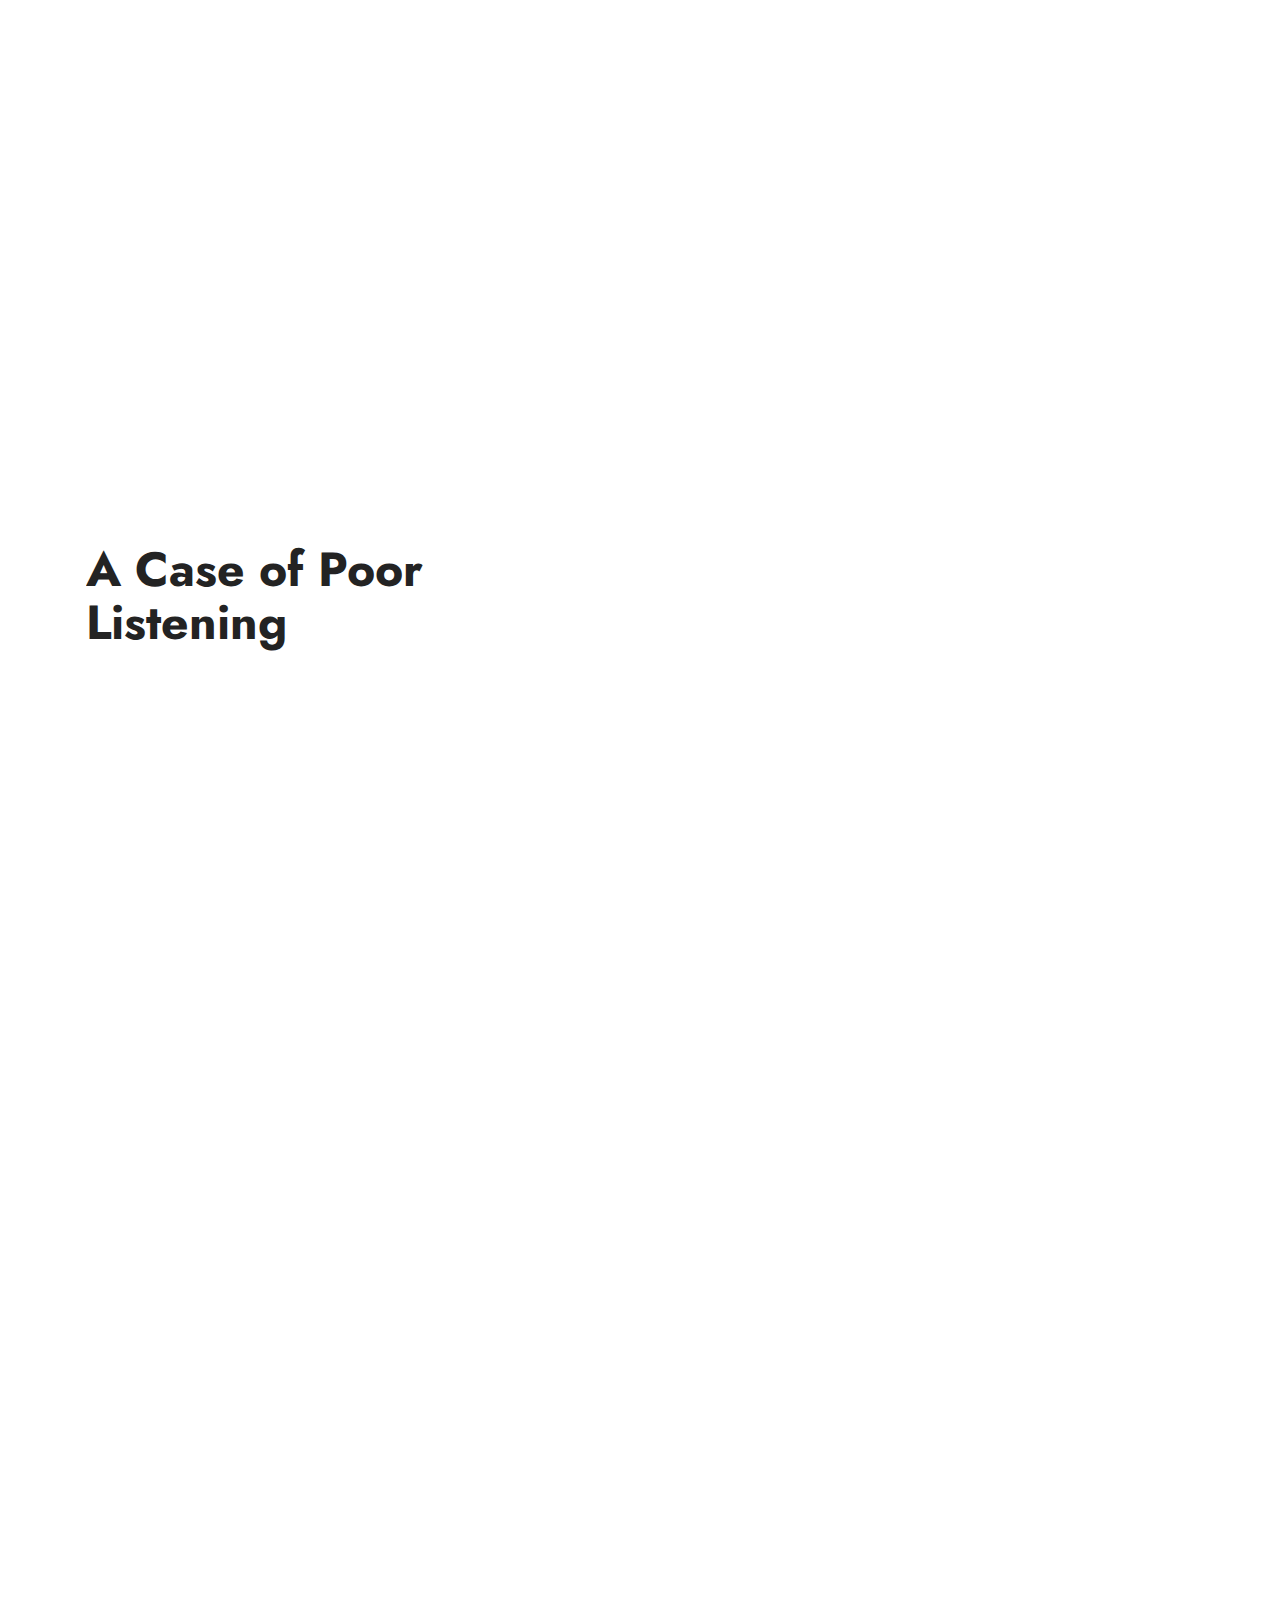
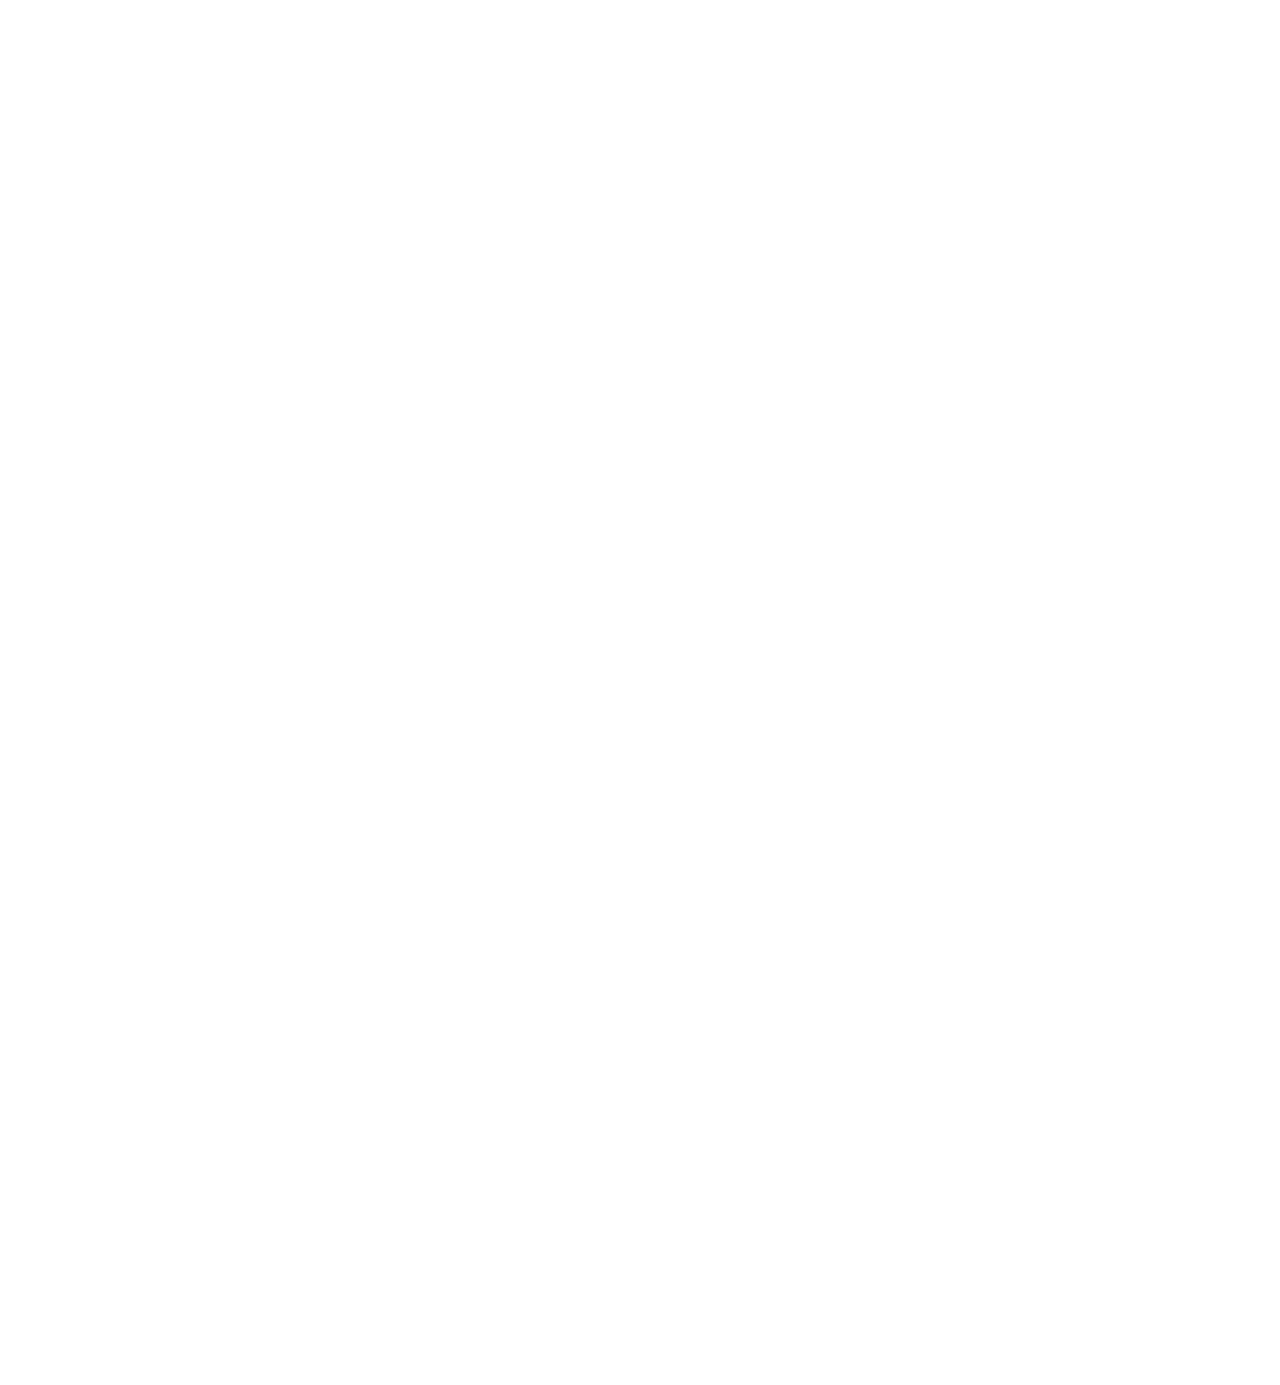
<file: manaloto.html>
<!DOCTYPE html>
<html  >
<head>
  <!-- Site made with Mobirise Website Builder v5.2.0, https://mobirise.com -->
  <meta charset="UTF-8">
  <meta http-equiv="X-UA-Compatible" content="IE=edge">
  <meta name="generator" content="Mobirise v5.2.0, mobirise.com">
  <meta name="viewport" content="width=device-width, initial-scale=1, minimum-scale=1">
  <link rel="shortcut icon" href="assets/images/folder-121x121.png" type="image/x-icon">
  <meta name="description" content="">
  
  
  <title>Manaloto</title>
  <link rel="stylesheet" href="assets/web/assets/mobirise-icons2/mobirise2.css">
  <link rel="stylesheet" href="assets/tether/tether.min.css">
  <link rel="stylesheet" href="assets/bootstrap/css/bootstrap.min.css">
  <link rel="stylesheet" href="assets/bootstrap/css/bootstrap-grid.min.css">
  <link rel="stylesheet" href="assets/bootstrap/css/bootstrap-reboot.min.css">
  <link rel="stylesheet" href="assets/dropdown/css/style.css">
  <link rel="stylesheet" href="assets/animatecss/animate.css">
  <link rel="stylesheet" href="assets/socicon/css/styles.css">
  <link rel="stylesheet" href="assets/theme/css/style.css">
  <link rel="preload" as="style" href="assets/mobirise/css/mbr-additional.css"><link rel="stylesheet" href="assets/mobirise/css/mbr-additional.css" type="text/css">
  
  
  
  
</head>
<body>
  
  <section class="menu cid-siQz6GReqz" once="menu" id="menu1-1b">
    
    <nav class="navbar navbar-dropdown navbar-fixed-top navbar-expand-lg">
        <div class="container-fluid">
            <div class="navbar-brand">
                <span class="navbar-logo">
                    
                        <a href="index.html"><img src="assets/images/folder-121x121.png" alt="" style="height: 3.8rem;"></a>
                    
                </span>
                <span class="navbar-caption-wrap"><a class="navbar-caption text-black text-primary display-7" href="index.html">e-portfolio</a></span>
            </div>
            <button class="navbar-toggler" type="button" data-toggle="collapse" data-target="#navbarSupportedContent" aria-controls="navbarNavAltMarkup" aria-expanded="false" aria-label="Toggle navigation">
                <div class="hamburger">
                    <span></span>
                    <span></span>
                    <span></span>
                    <span></span>
                </div>
            </button>
            <div class="collapse navbar-collapse" id="navbarSupportedContent">
                <ul class="navbar-nav nav-dropdown nav-right" data-app-modern-menu="true"><li class="nav-item"><a class="nav-link link text-black text-primary display-4" href="index.html">Home</a></li>
                    <li class="nav-item"><a class="nav-link link text-black text-primary display-4" href="index.html#testimonials3-m">
                            About</a></li><li class="nav-item dropdown"><a class="nav-link link text-black text-primary dropdown-toggle display-4" href="#" data-toggle="dropdown-submenu" aria-expanded="true">Members</a><div class="dropdown-menu"><a class="text-black text-primary dropdown-item display-4" href="carsolin.html">Carsolin</a><a class="text-black text-primary dropdown-item display-4" href="cesa.html">Cesa</a><a class="text-black text-primary dropdown-item display-4" href="lugod.html">Lugod</a><a class="text-black text-primary dropdown-item display-4" href="ferrer.html">Ferrer</a><a class="text-black text-primary dropdown-item display-4" href="manaloto.html">Manaloto</a><a class="text-black text-primary dropdown-item display-4" href="mercado.html">Mercado</a><a class="text-black text-primary dropdown-item display-4" href="penilla.html">Penilla</a></div></li></ul>
                
                
            </div>
        </div>
    </nav>

</section>

<section class="header12 cid-siQz6HLCpN mbr-parallax-background" id="header12-1c">

    

    <div class="mbr-overlay" style="opacity: 0.3; background-color: rgb(255, 255, 255);">
    </div>
    <div class="container">
        <div class="row justify-content-center">
            <div class="card col-12 col-md-12 col-lg-9">
                <div class="card-wrapper">
                    <div class="card-box align-center">
                        <h1 class="card-title mbr-fonts-style mb-3 display-1">
                            <strong>Jayvee Manaloto</strong></h1>
                        
                        
                    </div>
                </div>
            </div>
        </div>
    </div>
</section>

<section class="tabs content18 cid-slPIYxKPg4" id="tabs1-4r">

    

    
    <div class="container">
        <div class="row justify-content-center">
            <div class="col-12 col-md-8">
                <h3 class="mbr-section-title mb-0 mbr-fonts-style display-2">
                    <strong>1st Quarter</strong></h3>
                
            </div>
        </div>
        <div class="row justify-content-center mt-4">
            <div class="col-12 col-md-8">
                <ul class="nav nav-tabs mb-4" role="tablist">
                    <li class="nav-item first mbr-fonts-style"><a class="nav-link mbr-fonts-style show active display-7" role="tab" data-toggle="tab" href="#tabs1-4r_tab0" aria-selected="true">
                            <strong>LG 1</strong></a></li>
                    <li class="nav-item"><a class="nav-link mbr-fonts-style active display-7" role="tab" data-toggle="tab" href="#tabs1-4r_tab1" aria-selected="true"><strong>LG 2</strong></a></li>
                    <li class="nav-item"><a class="nav-link mbr-fonts-style active display-7" role="tab" data-toggle="tab" href="#tabs1-4r_tab2" aria-selected="true">
                            <strong>LG 3</strong></a></li>
                    <li class="nav-item"><a class="nav-link mbr-fonts-style active display-7" role="tab" data-toggle="tab" href="#tabs1-4r_tab3" aria-selected="true">
                            <strong>LG 4</strong>
                        </a></li>
                    <li class="nav-item"><a class="nav-link mbr-fonts-style active display-7" role="tab" data-toggle="tab" href="#tabs1-4r_tab4" aria-selected="true">
                            <strong>Project</strong>
                        </a></li>
                    
                </ul>
                <div class="tab-content">
                    <div id="tab1" class="tab-pane in active" role="tabpanel">
                        <div class="row">
                            <div class="col-md-12">
                                <p class="mbr-text mbr-fonts-style display-7"><strong>Basic Principles of Communication</strong> 
<br>
<br><a href="https://drive.google.com/file/d/1PKFr3SMCLtUKvA57UOXRDgJGf0lNpfo1/view?usp=sharing" class="text-primary" target="_blank">LG1.3</a></p>
                            </div>
                        </div>
                    </div>
                    <div id="tab2" class="tab-pane" role="tabpanel">
                        <div class="row">
                            <div class="col-md-12">
                                <p class="mbr-text mbr-fonts-style display-7"><strong>Different Models of Communication
</strong><br>
<br><a href="https://drive.google.com/file/d/1fTvtqIU_nq2aEZY4qoI4xW4DNz6Mwp03/view?usp=sharing" class="text-primary" target="_blank">LG2.1</a>
<br><a href="https://drive.google.com/file/d/1YWgOH4tMRI7Wqnxrw9flHbyVZUWChh26/view?usp=sharing" class="text-primary" target="_blank">LG2.2</a>
<br><a href="https://drive.google.com/file/d/1R-R0LZl2kuBG28iLlIalPosAijD9loYs/view?usp=sharing" class="text-primary" target="_blank">LG2.3</a></p>
                            </div>
                        </div>
                    </div>
                    <div id="tab3" class="tab-pane" role="tabpanel">
                        <div class="row">
                            <div class="col-md-12">
                                <p class="mbr-text mbr-fonts-style display-7"><strong>Types of Oral Communication
</strong><br>
<br><a href="https://drive.google.com/file/d/1IoAFuFv8fsnmrwfo2XzN2Y4NgUbEhLJA/view?usp=sharing" class="text-primary" target="_blank">LG3.1</a>
<br><a href="https://drive.google.com/file/d/1odEWJlb4TrchehR0xdfNByYSEJ6rY5-s/view?usp=sharing" class="text-primary" target="_blank">LG3.2</a>
<br><a href="https://drive.google.com/file/d/1jklfPM2ErGrxJL4MrteZyzaZv1opaKto/view?usp=sharing" class="text-primary" target="_blank">LG3.3</a>
<br><a href="https://drive.google.com/file/d/13sthaeRR-RrBaw7CBXY98HaJ6Ptu64xh/view?usp=sharing" class="text-primary" target="_blank">LG3.4</a>
<br><a href="https://drive.google.com/file/d/1lGT1UBMqQDUZj0UfsR-pzOhnLL4M9Ky0/view?usp=sharing" class="text-primary" target="_blank">LG3.5</a>
<br><a href="https://drive.google.com/file/d/1LetY7Xf9NhzpHwHYYZpXg90Z38cE8_rA/view?usp=sharing" class="text-primary" target="_blank">LG3.6</a></p>
                            </div>
                        </div>
                    </div>
                    <div id="tab4" class="tab-pane" role="tabpanel">
                        <div class="row">
                            <div class="col-md-12">
                                <p class="mbr-text mbr-fonts-style display-7"><strong>Verbal and Non-verbal Communication
<br></strong>
<br><a href="https://drive.google.com/file/d/1MfO_28sXk1m_x5f67sfRKWBLbfihUA7p/view?usp=sharing" class="text-primary" target="_blank">LG4.1</a>
<br><a href="https://drive.google.com/file/d/1UReEIfwr0VVbqNjwS7_sIlfONZbcRSO2/view?usp=sharing" class="text-primary" target="_blank">LG4.2</a></p>
                            </div>
                        </div>
                    </div>
                    <div id="tab5" class="tab-pane" role="tabpanel">
                        <div class="row">
                            <div class="col-md-12">
                                <p class="mbr-text mbr-fonts-style display-7"><strong>Group Process Observation &amp; Model of Communication
</strong><br>
<br><a href="https://drive.google.com/file/d/1RBL6DR1sqZLStc25weXytdaIEMF0CDlB/view?usp=sharing" class="text-primary" target="_blank">Concept Paper</a>
<br><a href="https://drive.google.com/file/d/1sCvJ2sTe9Rlf32xaYWlWFrERXk4WUQD-/view?usp=sharing" class="text-primary" target="_blank">Synthesis Paper</a>
<br><a href="https://drive.google.com/file/d/17j6vEiNJOiMIbjpEcNm17xettnfy1WZU/view?usp=sharing" class="text-primary" target="_blank">Communication Model</a></p>
                            </div>
                        </div>
                    </div>
                    
                </div>
            </div>
        </div>
    </div>
</section>

<section class="content4 cid-sj8h2bhAVW" id="content4-3o">
    
    
    <div class="container">
        <div class="row justify-content-center">
            <div class="title col-md-12 col-lg-10">
                <h3 class="mbr-section-title mbr-fonts-style align-center mb-4 display-2"><strong>Comparing Face to Face Learning
</strong><div><strong>and Distance Learning</strong></div></h3>
                
                
            </div>
        </div>
    </div>
</section>

<section class="image3 cid-sj37enRrZx" id="image3-25">
    

    

    <div class="container">
        <div class="row justify-content-center">
            <div class="col-12 col-lg-9">
                <div class="image-wrapper">
                    <img src="assets/images/vennjayvee-1-1809x1143.png" alt="Mobirise">
                    
                </div>
            </div>
        </div>
    </div>
</section>

<section class="content11 cid-sj8hiKcbTs" id="content11-3p">
    
    <div class="container">
        <div class="row justify-content-center">
            <div class="col-md-12 col-lg-10">
                <div class="mbr-section-btn align-center"><a class="btn btn-primary display-4" href="https://drive.google.com/file/d/153H4K1orET217yQPNT7tXx3ud9KVR2ng/view?usp=sharing" target="_blank">view output</a></div>
            </div>
        </div>
    </div>
</section>

<section class="features18 cid-sj8gVPryMf" id="features19-3n">

    

    
    <div class="container">
        <div class="row justify-content-center">
            <div class="card col-12 col-lg">
                <div class="card-wrapper">
                    <h6 class="card-title mbr-fonts-style mb-4 display-2"><strong>A Case of Poor Listening</strong></h6>
                    <p class="mbr-text mbr-fonts-style display-7">
                        Poor listening has affected everyone and may have caused problems. Here, I talk about how it has affected me and what I can do to avoid it.</p>
                    <div class="mbr-section-btn"><a class="btn btn-primary display-4" href="https://drive.google.com/file/d/153H4K1orET217yQPNT7tXx3ud9KVR2ng/view?usp=sharing" target="_blank">view output</a></div>
                </div>
            </div>
            <div class="col-12 col-lg-6">
                <div class="image-wrapper">
                    <img src="assets/images/acaseofpoorlistening-1000x1000.png" alt="Mobirise">
                </div>
            </div>
        </div>
    </div>
</section>

<section class="video4 cid-sj8mD05GvK" id="video4-4h">
    
    
    <div class="container">
        <div class="title-wrapper mb-5">
            <h4 class="mbr-section-title mbr-fonts-style mb-0 display-2"><strong>Right Response or Right Message?
</strong><div><em>&amp; </em><strong>3 Tips to be a Better Listener</strong></div></h4>
        </div>
        <div class="row align-items-center">
            <div class="col-12 col-lg-6 video-block">
                <div class="video-wrapper"><iframe class="mbr-embedded-video" src="https://www.youtube.com/embed/40HAL-2Q-Vk?rel=0&amp;amp;showinfo=0&amp;autoplay=0&amp;loop=0" width="1280" height="720" frameborder="0" allowfullscreen></iframe></div>
                <p class="mbr-description pt-2 mbr-fonts-style display-4"></p>
            </div>
            <div class="col-12 col-lg">
                <div class="text-wrapper">
                    
                    <p class="mbr-text mbr-fonts-style display-7">
                        Here, I answer why it's more important to release the right response than to send the right message. Aside from this, I also gave three (3) tips on how to be a better listener.</p>
                </div>
            </div>
        </div>
    </div>
</section>

<section class="content4 cid-sj7zAYju58" id="content4-2h">
    
    
    <div class="container">
        <div class="row justify-content-center">
            <div class="title col-md-12 col-lg-10">
                <h3 class="mbr-section-title mbr-fonts-style align-center mb-4 display-2">
                    <strong>The Basics</strong></h3>
                <h4 class="mbr-section-subtitle align-center mbr-fonts-style mb-4 display-5">
                    a speech about the basic rules, fouls, and violations of basketball</h4>
                
            </div>
        </div>
    </div>
</section>

<section class="image3 cid-sj8mKhwB4l" id="image3-4i">
    

    

    <div class="container">
        <div class="row justify-content-center">
            <div class="col-12 col-lg-12">
                <div class="image-wrapper">
                    <img src="assets/images/michigan-iowa-basketball-1140x641.jpg" alt="Mobirise">
                    <p class="mbr-description mbr-fonts-style mt-2 align-center display-4">photo from <a href="https://www.newsobserver.com/sports/nfl/article196637809.html" class="text-primary" target="_blank">newsobserver.com</a></p>
                </div>
            </div>
        </div>
    </div>
</section>

<section class="content5 cid-sj8n0IuXPZ" id="content5-4j">
    
    <div class="container">
        <div class="row justify-content-center">
            <div class="col-md-12 col-lg-10">
                
                
                <p class="mbr-text mbr-fonts-style display-7">
                    Similar to other sports, basketball follows a handful of rules to set the teams at equal footing, the basics. </p>
            </div>
        </div>
    </div>
</section>

<section class="content11 cid-sj8hByo8uk" id="content11-3q">
    
    <div class="container">
        <div class="row justify-content-center">
            <div class="col-md-12 col-lg-10">
                <div class="mbr-section-btn align-center"><a class="btn btn-primary display-4" href="https://docs.google.com/document/d/14sfdZEJTd82iXt72iIwHgAcRFqB5HDPPm2Hc75cBZ-8/edit?usp=sharing" target="_blank">view outline</a>
                    <a class="btn btn-primary-outline display-4" href="https://docs.google.com/document/d/1GJgHF3N-OXEPVOn0k-_BxzEsSijIoFxFpm_8NRIE3PY/edit?usp=sharing" target="_blank">view draft</a> <a class="btn btn-primary display-4" href="https://docs.google.com/document/d/1bG42Xr-cySx0-fstOcvd-8V5eRsVXQICN0NJ8xw_trE/edit?usp=sharing" target="_blank">view final</a></div>
            </div>
        </div>
    </div>
</section><section style="background-color: #fff; font-family: -apple-system, BlinkMacSystemFont, 'Segoe UI', 'Roboto', 'Helvetica Neue', Arial, sans-serif; color:#aaa; font-size:12px; padding: 0; align-items: center; display: flex;"><a href="https://mobirise.site/l" style="flex: 1 1; height: 3rem; padding-left: 1rem;"></a><p style="flex: 0 0 auto; margin:0; padding-right:1rem;">Develop a site - <a href="https://mobirise.site/w" style="color:#aaa;">See it</a></p></section><script src="assets/web/assets/jquery/jquery.min.js"></script>  <script src="assets/popper/popper.min.js"></script>  <script src="assets/tether/tether.min.js"></script>  <script src="assets/bootstrap/js/bootstrap.min.js"></script>  <script src="assets/smoothscroll/smooth-scroll.js"></script>  <script src="assets/dropdown/js/nav-dropdown.js"></script>  <script src="assets/dropdown/js/navbar-dropdown.js"></script>  <script src="assets/touchswipe/jquery.touch-swipe.min.js"></script>  <script src="assets/viewportchecker/jquery.viewportchecker.js"></script>  <script src="assets/parallax/jarallax.min.js"></script>  <script src="assets/mbr-tabs/mbr-tabs.js"></script>  <script src="assets/playervimeo/vimeo_player.js"></script>  <script src="assets/theme/js/script.js"></script>  
  
  
 <div id="scrollToTop" class="scrollToTop mbr-arrow-up"><a style="text-align: center;"><i class="mbr-arrow-up-icon mbr-arrow-up-icon-cm cm-icon cm-icon-smallarrow-up"></i></a></div>
    <input name="animation" type="hidden">
  </body>
</html>
</file>
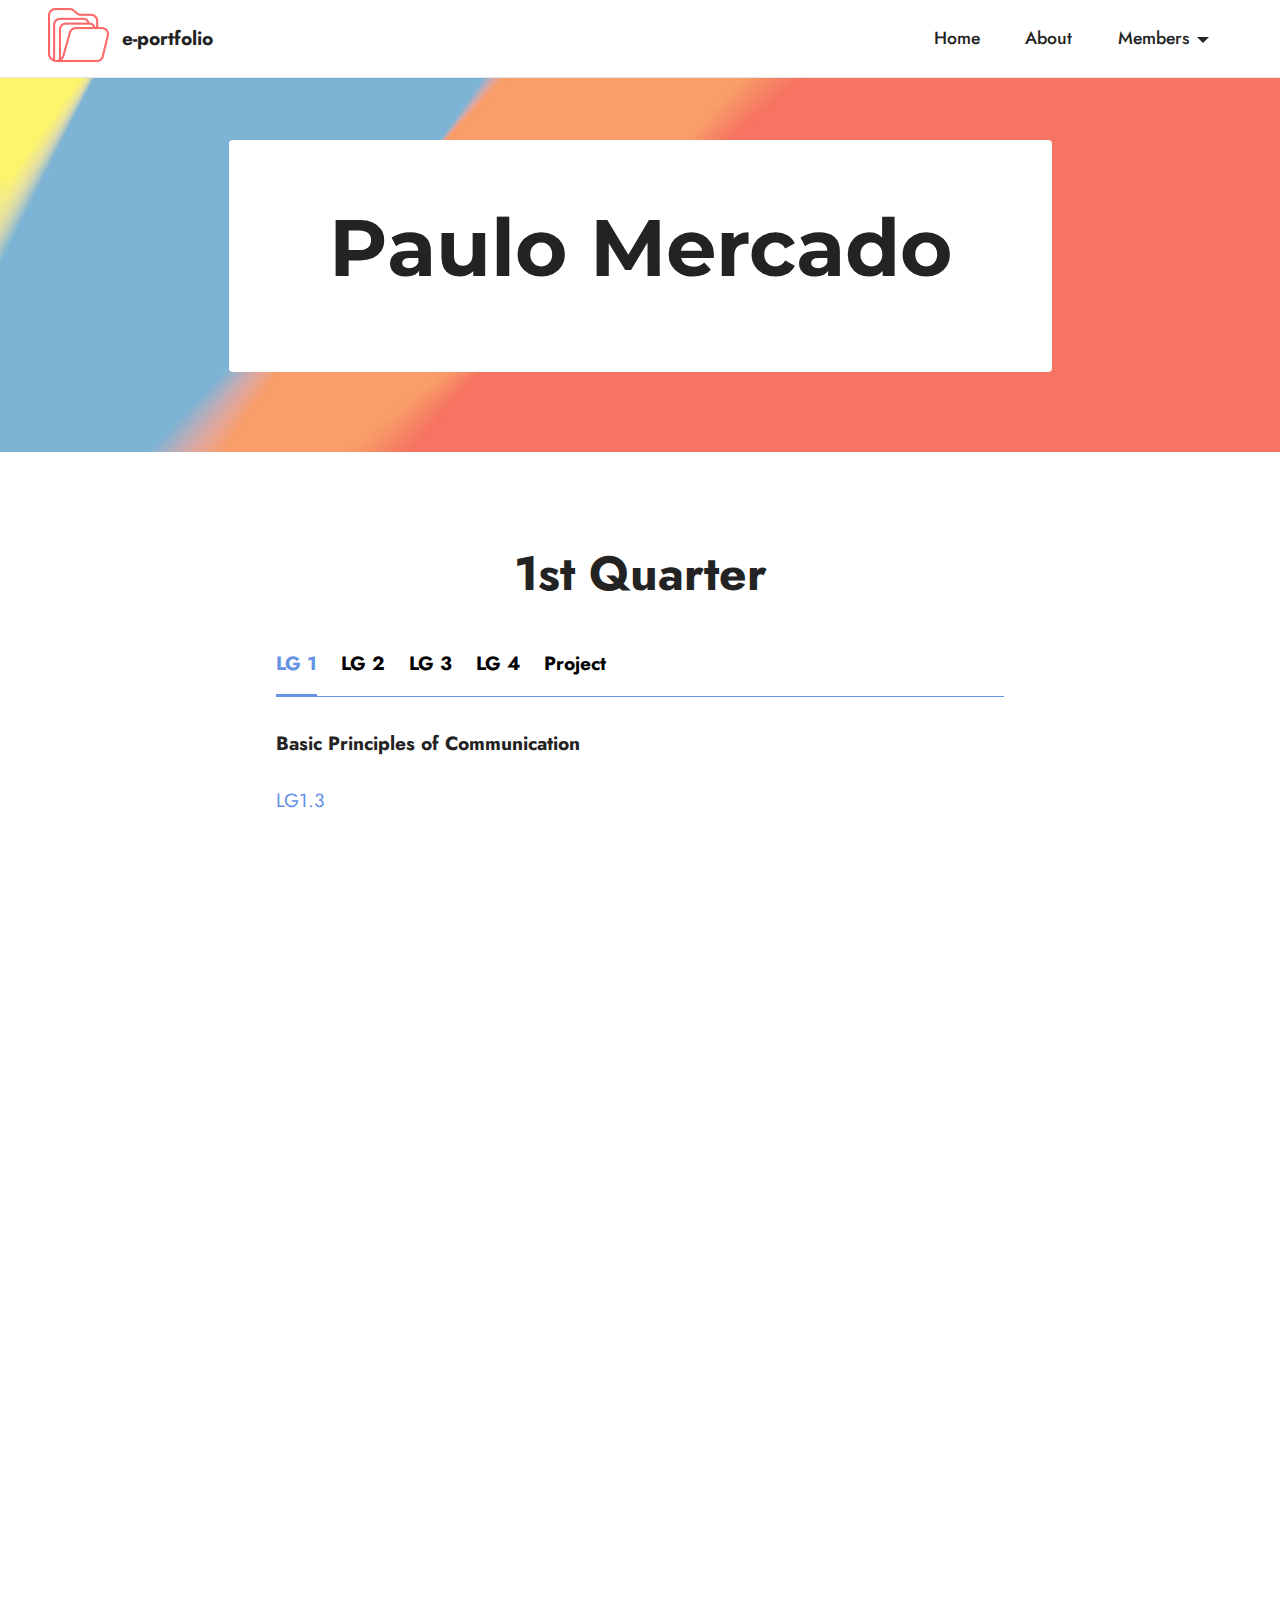
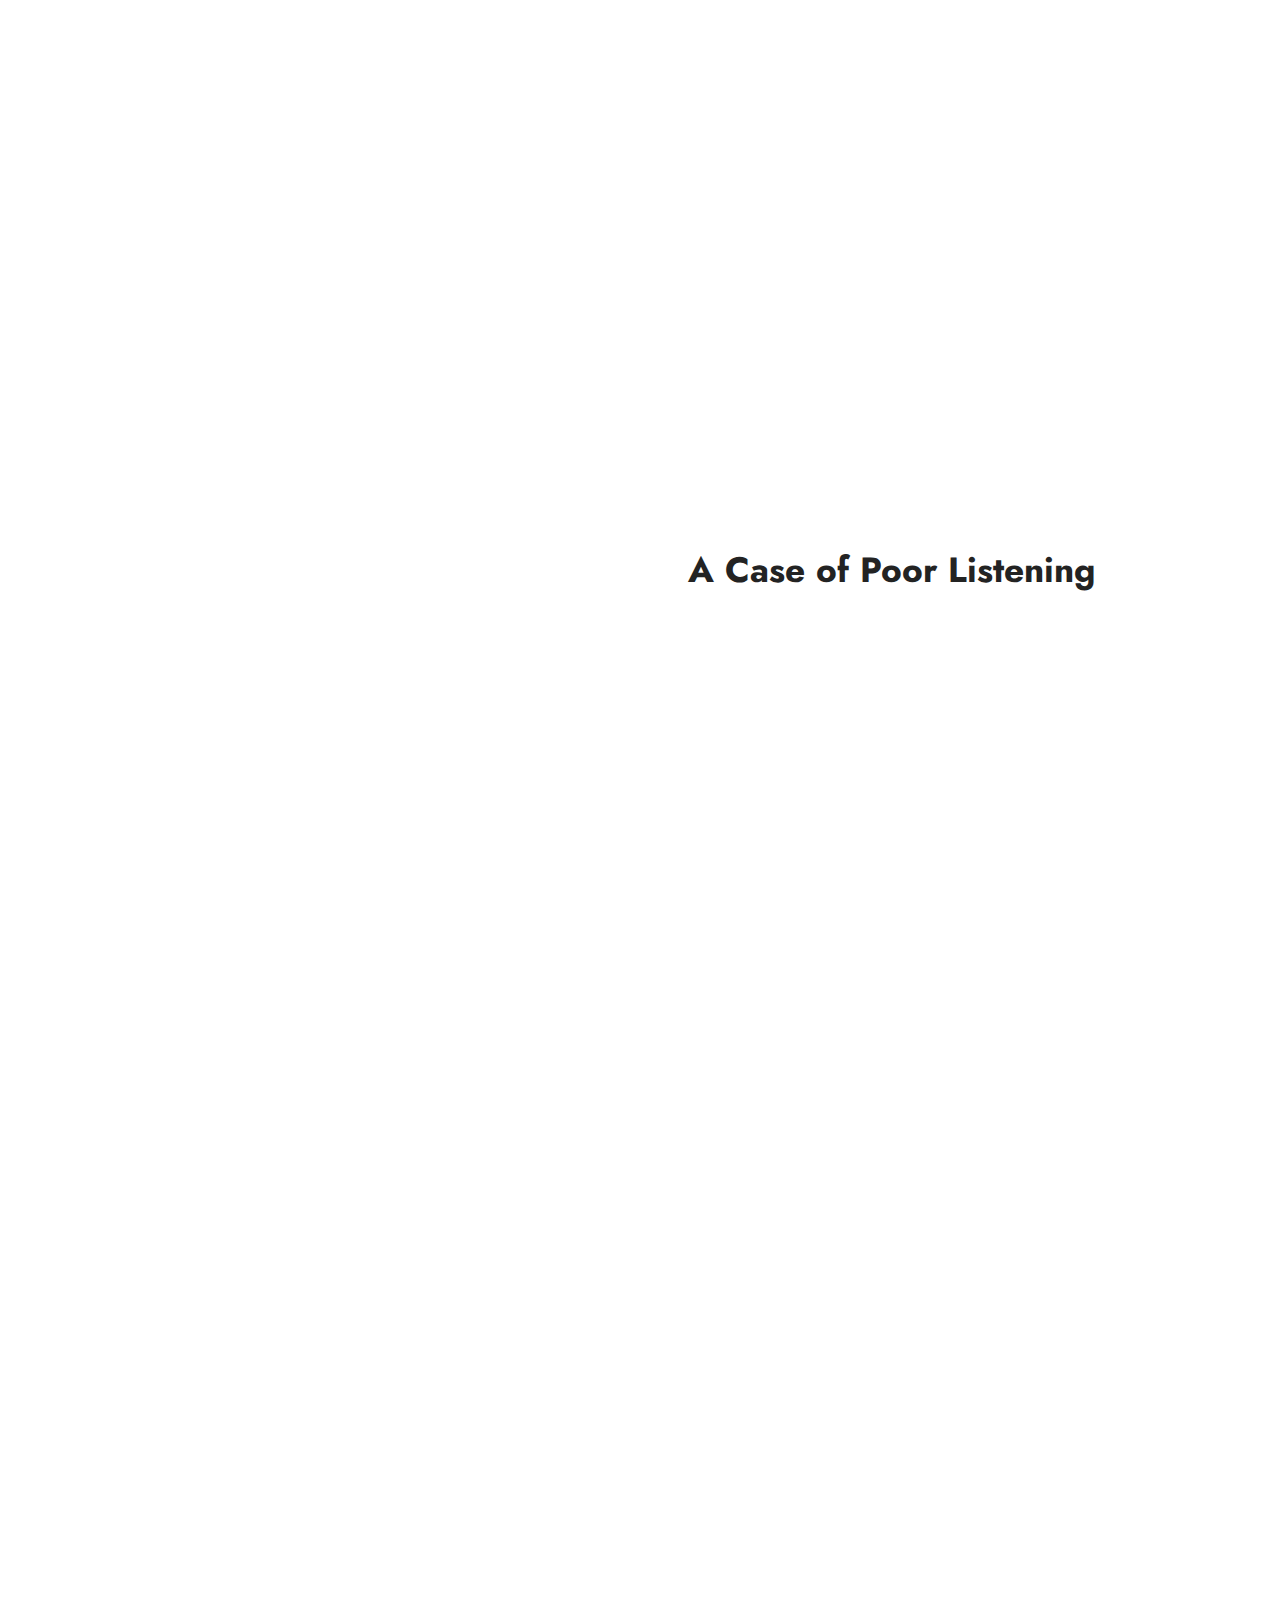
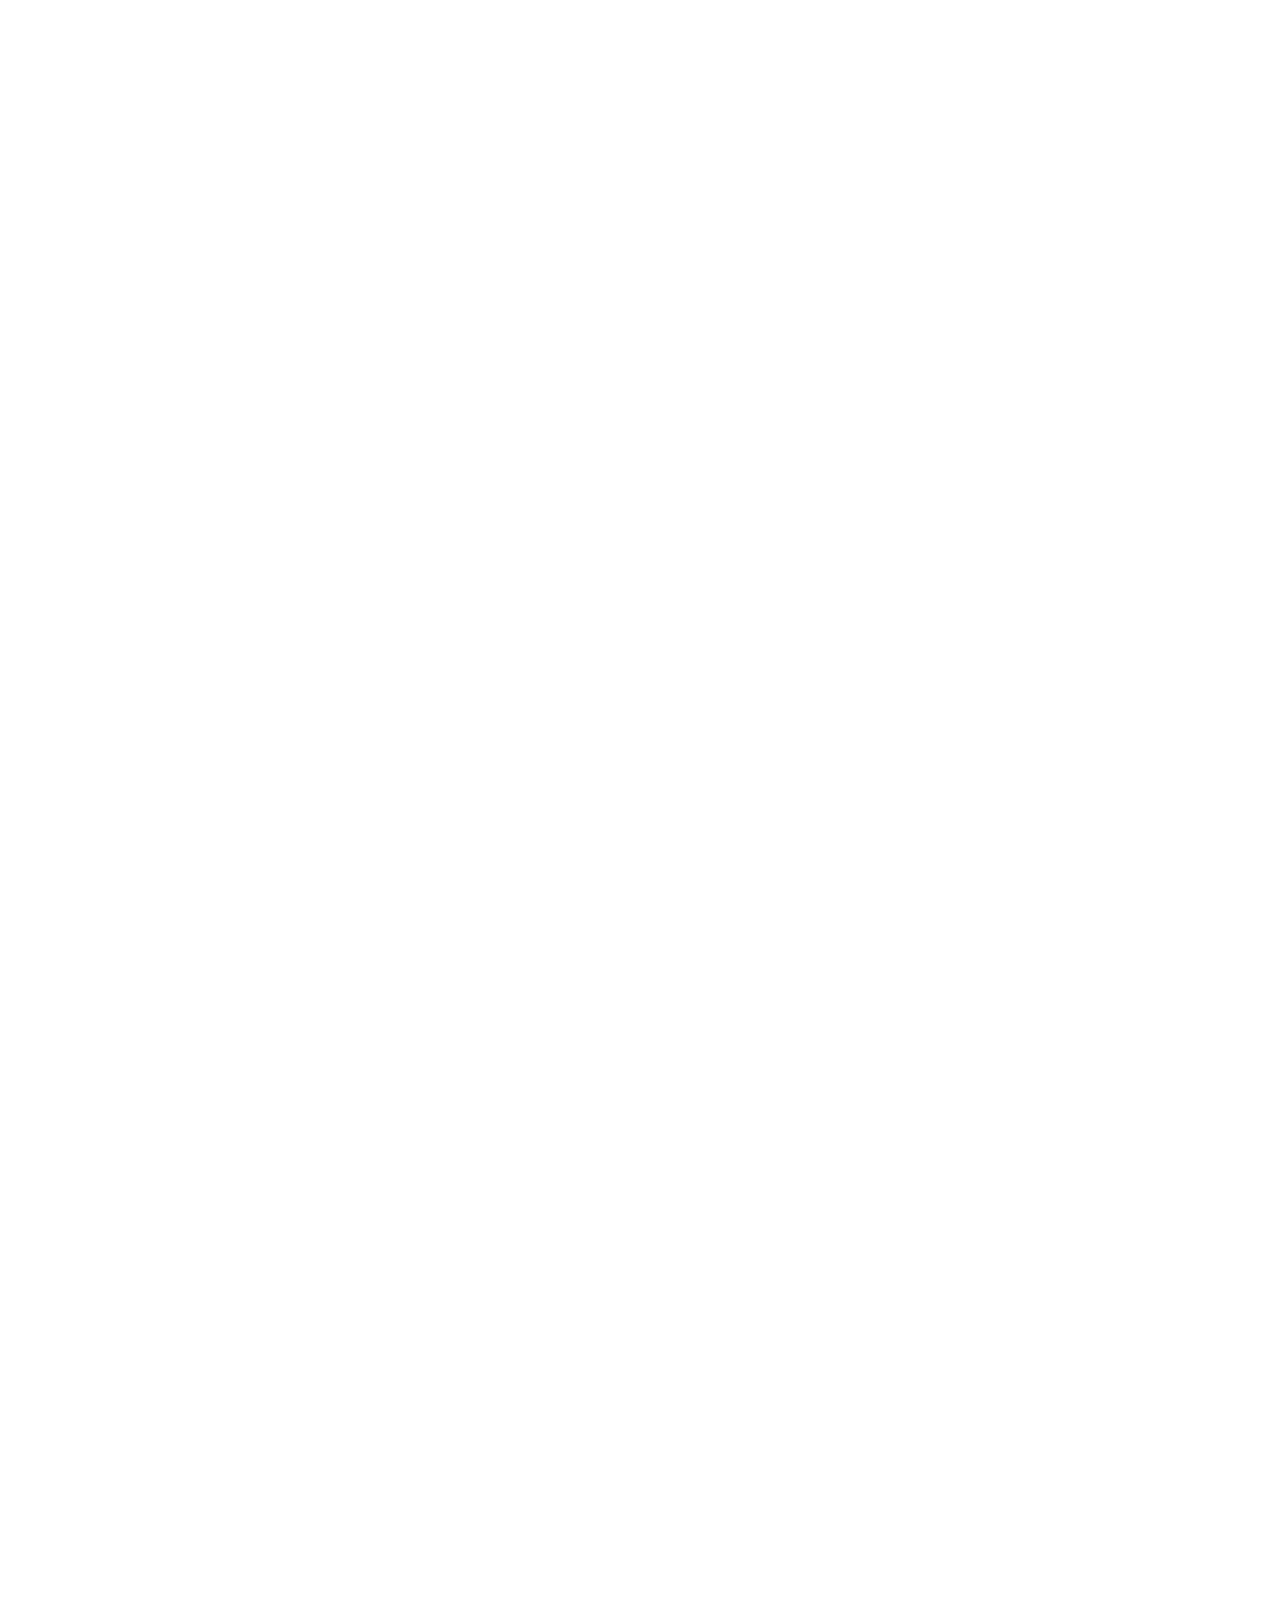
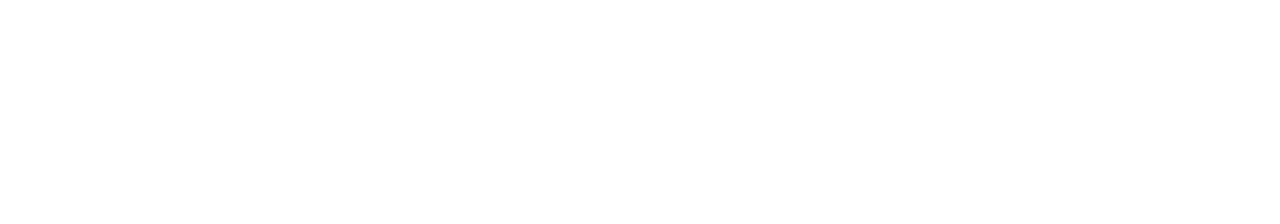
<file: mercado.html>
<!DOCTYPE html>
<html  >
<head>
  <!-- Site made with Mobirise Website Builder v5.2.0, https://mobirise.com -->
  <meta charset="UTF-8">
  <meta http-equiv="X-UA-Compatible" content="IE=edge">
  <meta name="generator" content="Mobirise v5.2.0, mobirise.com">
  <meta name="viewport" content="width=device-width, initial-scale=1, minimum-scale=1">
  <link rel="shortcut icon" href="assets/images/folder-121x121.png" type="image/x-icon">
  <meta name="description" content="">
  
  
  <title>Mercado</title>
  <link rel="stylesheet" href="assets/tether/tether.min.css">
  <link rel="stylesheet" href="assets/bootstrap/css/bootstrap.min.css">
  <link rel="stylesheet" href="assets/bootstrap/css/bootstrap-grid.min.css">
  <link rel="stylesheet" href="assets/bootstrap/css/bootstrap-reboot.min.css">
  <link rel="stylesheet" href="assets/dropdown/css/style.css">
  <link rel="stylesheet" href="assets/animatecss/animate.css">
  <link rel="stylesheet" href="assets/socicon/css/styles.css">
  <link rel="stylesheet" href="assets/theme/css/style.css">
  <link rel="preload" as="style" href="assets/mobirise/css/mbr-additional.css"><link rel="stylesheet" href="assets/mobirise/css/mbr-additional.css" type="text/css">
  
  
  
  
</head>
<body>
  
  <section class="menu cid-siQz8583fg" once="menu" id="menu1-1g">
    
    <nav class="navbar navbar-dropdown navbar-fixed-top navbar-expand-lg">
        <div class="container-fluid">
            <div class="navbar-brand">
                <span class="navbar-logo">
                    
                        <a href="index.html"><img src="assets/images/folder-121x121.png" alt="" style="height: 3.8rem;"></a>
                    
                </span>
                <span class="navbar-caption-wrap"><a class="navbar-caption text-black text-primary display-7" href="index.html">e-portfolio</a></span>
            </div>
            <button class="navbar-toggler" type="button" data-toggle="collapse" data-target="#navbarSupportedContent" aria-controls="navbarNavAltMarkup" aria-expanded="false" aria-label="Toggle navigation">
                <div class="hamburger">
                    <span></span>
                    <span></span>
                    <span></span>
                    <span></span>
                </div>
            </button>
            <div class="collapse navbar-collapse" id="navbarSupportedContent">
                <ul class="navbar-nav nav-dropdown nav-right" data-app-modern-menu="true"><li class="nav-item"><a class="nav-link link text-black text-primary display-4" href="index.html">Home</a></li>
                    <li class="nav-item"><a class="nav-link link text-black text-primary display-4" href="index.html#testimonials3-m">
                            About</a></li><li class="nav-item dropdown"><a class="nav-link link text-black text-primary dropdown-toggle display-4" href="#" data-toggle="dropdown-submenu" aria-expanded="true">Members</a><div class="dropdown-menu"><a class="text-black text-primary dropdown-item display-4" href="carsolin.html">Carsolin</a><a class="text-black text-primary dropdown-item display-4" href="cesa.html">Cesa</a><a class="text-black text-primary dropdown-item display-4" href="lugod.html">Lugod</a><a class="text-black text-primary dropdown-item display-4" href="ferrer.html">Ferrer</a><a class="text-black text-primary dropdown-item display-4" href="manaloto.html">Manaloto</a><a class="text-black text-primary dropdown-item display-4" href="mercado.html">Mercado</a><a class="text-black text-primary dropdown-item display-4" href="penilla.html">Penilla</a></div></li></ul>
                
                
            </div>
        </div>
    </nav>

</section>

<section class="header12 cid-siQz85Qh1q mbr-parallax-background" id="header12-1h">

    

    <div class="mbr-overlay" style="opacity: 0.3; background-color: rgb(255, 255, 255);">
    </div>
    <div class="container">
        <div class="row justify-content-center">
            <div class="card col-12 col-md-12 col-lg-9">
                <div class="card-wrapper">
                    <div class="card-box align-center">
                        <h1 class="card-title mbr-fonts-style mb-3 display-1"><strong>Paulo Mercado</strong></h1>
                        
                        
                    </div>
                </div>
            </div>
        </div>
    </div>
</section>

<section class="tabs content18 cid-slPIRR9lhJ" id="tabs1-4n">

    

    
    <div class="container">
        <div class="row justify-content-center">
            <div class="col-12 col-md-8">
                <h3 class="mbr-section-title mb-0 mbr-fonts-style display-2">
                    <strong>1st Quarter</strong></h3>
                
            </div>
        </div>
        <div class="row justify-content-center mt-4">
            <div class="col-12 col-md-8">
                <ul class="nav nav-tabs mb-4" role="tablist">
                    <li class="nav-item first mbr-fonts-style"><a class="nav-link mbr-fonts-style show active display-7" role="tab" data-toggle="tab" href="#tabs1-4n_tab0" aria-selected="true">
                            <strong>LG 1</strong>
                        </a></li>
                    <li class="nav-item"><a class="nav-link mbr-fonts-style active display-7" role="tab" data-toggle="tab" href="#tabs1-4n_tab1" aria-selected="true"><strong>LG 2</strong></a></li>
                    <li class="nav-item"><a class="nav-link mbr-fonts-style active display-7" role="tab" data-toggle="tab" href="#tabs1-4n_tab2" aria-selected="true">
                            <strong>LG 3</strong></a></li>
                    <li class="nav-item"><a class="nav-link mbr-fonts-style active display-7" role="tab" data-toggle="tab" href="#tabs1-4n_tab3" aria-selected="true">
                            <strong>LG 4</strong>
                        </a></li>
                    <li class="nav-item"><a class="nav-link mbr-fonts-style active display-7" role="tab" data-toggle="tab" href="#tabs1-4n_tab4" aria-selected="true"><strong>Project</strong>&nbsp; &nbsp; &nbsp; &nbsp; &nbsp; &nbsp; &nbsp; &nbsp; &nbsp; &nbsp; &nbsp; &nbsp; &nbsp;</a></li>
                    
                </ul>
                <div class="tab-content">
                    <div id="tab1" class="tab-pane in active" role="tabpanel">
                        <div class="row">
                            <div class="col-md-12">
                                <p class="mbr-text mbr-fonts-style display-7"><strong>Basic Principles of Communication</strong> 
<br>
<br><a href="https://drive.google.com/file/d/1UT9jI6ANKaMT8qudJNssRJ-ZgjMUEToG/view?usp=sharing" class="text-primary" target="_blank">LG1.3</a></p>
                            </div>
                        </div>
                    </div>
                    <div id="tab2" class="tab-pane" role="tabpanel">
                        <div class="row">
                            <div class="col-md-12">
                                <p class="mbr-text mbr-fonts-style display-7"><strong>Different Models of Communication 
</strong><br>
<br><a href="https://drive.google.com/file/d/1Z0ywiDeAtDRFJiBQAvXQGGA3hIi8jFko/view?usp=sharing" class="text-primary" target="_blank">LG2.1</a> 
<br><a href="https://drive.google.com/file/d/1Rzt_jeKpHrZU1mVKj1XzBa6le3WJSKSv/view?usp=sharing" class="text-primary" target="_blank">LG2.2</a> 
<br><a href="https://drive.google.com/file/d/1NYR_f_qcWjPvefI-jtOqaddmKm56mgvI/view?usp=sharing" class="text-primary" target="_blank">LG2.3</a>&nbsp;</p>
                            </div>
                        </div>
                    </div>
                    <div id="tab3" class="tab-pane" role="tabpanel">
                        <div class="row">
                            <div class="col-md-12">
                                <p class="mbr-text mbr-fonts-style display-7"><strong>Types of Oral Communication</strong> 
<br>
<br><a href="https://drive.google.com/file/d/1wZflPyWUazb_VlSz5putKp-ZusDlbAjY/view?usp=sharing" class="text-primary" target="_blank">LG3.1</a> 
<br><a href="https://drive.google.com/file/d/1xFqVS5FOBst4_w4BMSlsmZKSZ1GNh-1L/view?usp=sharing" class="text-primary" target="_blank">LG3.2</a> 
<br><a href="https://drive.google.com/file/d/1k7qU2TY-_Tbj3G4qieh0FDx5znzQYTRG/view?usp=sharing" class="text-primary" target="_blank">LG3.3</a> 
<br><a href="https://drive.google.com/file/d/1VGPXghg_3_rQx6U-C0CczAFG9W07MZC2/view?usp=sharing" class="text-primary" target="_blank">LG3.4</a> 
<br><a href="https://drive.google.com/file/d/1-3Ako8wJ6GOpp860RCX_8mTuxTOLTj-M/view?usp=sharing" class="text-primary" target="_blank">LG3.5</a> 
<br><a href="https://drive.google.com/file/d/1Wsj5OAR-AyDieK4TEFuBp9faCNUK3tNd/view?usp=sharing" class="text-primary" target="_blank">LG3.6</a></p>
                            </div>
                        </div>
                    </div>
                    <div id="tab4" class="tab-pane" role="tabpanel">
                        <div class="row">
                            <div class="col-md-12">
                                <p class="mbr-text mbr-fonts-style display-7"><strong>Verbal and Non-verbal Communication 
</strong><br>
<br><a href="https://drive.google.com/file/d/1fFfSmKAEVuu2BEMPsWkJwY4Av8I-YFW5/view?usp=sharing" class="text-primary">LG4.1</a> 
<br><a href="https://drive.google.com/file/d/15jrv4OjVXaXIZi-FYDhcQKKoI-e2gaOk/view?usp=sharing" class="text-primary" target="_blank">LG4.2</a></p>
                            </div>
                        </div>
                    </div>
                    <div id="tab5" class="tab-pane" role="tabpanel">
                        <div class="row">
                            <div class="col-md-12">
                                <p class="mbr-text mbr-fonts-style display-7"><strong>Group Process Observation &amp; Model of Communication 
</strong><br>
<br><a href="https://drive.google.com/file/d/1RBL6DR1sqZLStc25weXytdaIEMF0CDlB/view?usp=sharing" class="text-primary" target="_blank">Concept Paper</a> 
<br><a href="https://drive.google.com/file/d/1sCvJ2sTe9Rlf32xaYWlWFrERXk4WUQD-/view?usp=sharing" class="text-primary">Synthesis Paper</a> 
<br><a href="https://drive.google.com/file/d/17j6vEiNJOiMIbjpEcNm17xettnfy1WZU/view?usp=sharing" class="text-primary" target="_blank">Communication Model</a></p>
                            </div>
                        </div>
                    </div>
                    
                </div>
            </div>
        </div>
    </div>
</section>

<section class="content4 cid-sj8eTck2nn" id="content4-3j">
    
    
    <div class="container">
        <div class="row justify-content-center">
            <div class="title col-md-12 col-lg-10">
                <h3 class="mbr-section-title mbr-fonts-style align-center mb-4 display-2"><strong>Comparing Face to Face Learning
</strong><div><strong>and Distance Learning</strong></div></h3>
                
                
            </div>
        </div>
    </div>
</section>

<section class="image3 cid-sj38efdkWU" id="image3-29">
    

    

    <div class="container">
        <div class="row justify-content-center">
            <div class="col-12 col-lg-9">
                <div class="image-wrapper">
                    <img src="assets/images/vennpaulo-1-1646x1040.png" alt="Mobirise">
                    
                </div>
            </div>
        </div>
    </div>
</section>

<section class="content11 cid-sj84yNxKK7" id="content11-3b">
    
    <div class="container">
        <div class="row justify-content-center">
            <div class="col-md-12 col-lg-10">
                <div class="mbr-section-btn align-center"><a class="btn btn-primary display-4" href="https://drive.google.com/file/d/1JXv8EuV0OcMwMCsRT8w0QerGAlreB2X0/view?usp=sharing" target="_blank">view output</a></div>
            </div>
        </div>
    </div>
</section>

<section class="features16 cid-sj8eo5ZFNQ" id="features17-3i">
    

    
    <div class="container">
        <div class="content-wrapper">
            <div class="row align-items-center">
                <div class="col-12 col-lg-6">
                    <div class="image-wrapper">
                        <img src="assets/images/acaseofpoorlistening-800x800.png" alt="Mobirise">
                    </div>
                </div>
                <div class="col-12 col-lg">
                    <div class="text-wrapper">
                        <h6 class="card-title mbr-fonts-style display-5"><strong>A Case of Poor Listening</strong></h6>
                        <p class="mbr-text mbr-fonts-style mb-4 display-4">
                            Poor listening has affected everyone and may have caused problems. Here, I talk about how it has affected me and what I can do to avoid it. </p>
                        <div class="mbr-section-btn mt-3"><a class="btn btn-primary display-4" href="https://drive.google.com/file/d/1JXv8EuV0OcMwMCsRT8w0QerGAlreB2X0/view?usp=sharing" target="_blank">
                                view output</a></div>
                    </div>
                </div>
            </div>
        </div>
    </div>
</section>

<section class="video5 cid-sj37Ujwp2j" id="video5-28">
    
    
    <div class="container">
        <div class="title-wrapper mb-5">
            <h4 class="mbr-section-title mbr-fonts-style mb-0 display-2"><strong>Right Response or Right Message?
</strong><div><em>&amp;</em><strong> 3 Tips to be a Better Listener</strong></div></h4>
        </div>
        <div class="row align-items-center">
            <div class="col-12 col-lg-6 video-block">
                <div class="video-wrapper"><iframe class="mbr-embedded-video" src="https://www.youtube.com/embed/uDjSnsod7CA?rel=0&amp;amp;showinfo=0&amp;autoplay=0&amp;loop=0" width="1280" height="720" frameborder="0" allowfullscreen></iframe></div>
                <p class="mbr-description pt-2 mbr-fonts-style display-4"></p>
            </div>
            <div class="col-12 col-lg">
                <div class="text-wrapper">
                    
                    <p class="mbr-text mbr-fonts-style display-7">Here, I answer why it's more important to release the right response than to send the right message. Aside from this, I also gave three (3) tips on how to be a better listener.</p>
                </div>
            </div>
        </div>
    </div>
</section>

<section class="content4 cid-sj8belQI2L" id="content4-3e">
    
    
    <div class="container">
        <div class="row justify-content-center">
            <div class="title col-md-12 col-lg-10">
                <h3 class="mbr-section-title mbr-fonts-style align-center mb-4 display-2">
                    <strong>Ball is Life</strong></h3>
                <h4 class="mbr-section-subtitle align-center mbr-fonts-style mb-4 display-5">
                    a speech about basketball culture in the Philippines</h4>
                
            </div>
        </div>
    </div>
</section>

<section class="image3 cid-sj8ll6BcD8" id="image3-4d">
    

    

    <div class="container">
        <div class="row justify-content-center">
            <div class="col-12 col-lg-12">
                <div class="image-wrapper">
                    <img src="assets/images/franchise2-750x749.jpg" alt="Mobirise">
                    <p class="mbr-description mbr-fonts-style mt-2 align-center display-4">photo by&nbsp;<a href="https://www.davecarswell.com/dancingintheshadows" class="text-primary" target="_blank">Dave Carswell</a></p>
                </div>
            </div>
        </div>
    </div>
</section>

<section class="content5 cid-sj8lx8vssl" id="content5-4e">
    
    <div class="container">
        <div class="row justify-content-center">
            <div class="col-md-12 col-lg-10">
                
                
                <p class="mbr-text mbr-fonts-style display-7"><em>
                    Basketball culture is so prevalent in the Philippines regardless of the small stature Filipinos have.</em></p>
            </div>
        </div>
    </div>
</section>

<section class="content11 cid-sj8cnAakMA" id="content11-3g">
    
    <div class="container">
        <div class="row justify-content-center">
            <div class="col-md-12 col-lg-10">
                <div class="mbr-section-btn align-center"><a class="btn btn-primary display-4" href="https://drive.google.com/file/d/1BjnmzIhns3Qb_T0sVZQ5Yf4zBRXODUVK/view?usp=sharing" target="_blank">view outline</a>
                    <a class="btn btn-primary-outline display-4" href="https://drive.google.com/file/d/1OyuV4Q_TurYaHkmmkxtAarYM9a6TjabE/view?usp=sharing" target="_blank">view draft</a> <a class="btn btn-primary display-4" href="https://drive.google.com/file/d/1CLL5iUJyn-BPzosV6dwe7DFp_SiaZa95/view?usp=sharing" target="_blank">view final</a></div>
            </div>
        </div>
    </div>
</section><section style="background-color: #fff; font-family: -apple-system, BlinkMacSystemFont, 'Segoe UI', 'Roboto', 'Helvetica Neue', Arial, sans-serif; color:#aaa; font-size:12px; padding: 0; align-items: center; display: flex;"><a href="https://mobirise.site/x" style="flex: 1 1; height: 3rem; padding-left: 1rem;"></a><p style="flex: 0 0 auto; margin:0; padding-right:1rem;">Page was <a href="https://mobirise.site/g" style="color:#aaa;">started</a> with Mobirise</p></section><script src="assets/web/assets/jquery/jquery.min.js"></script>  <script src="assets/popper/popper.min.js"></script>  <script src="assets/tether/tether.min.js"></script>  <script src="assets/bootstrap/js/bootstrap.min.js"></script>  <script src="assets/smoothscroll/smooth-scroll.js"></script>  <script src="assets/dropdown/js/nav-dropdown.js"></script>  <script src="assets/dropdown/js/navbar-dropdown.js"></script>  <script src="assets/touchswipe/jquery.touch-swipe.min.js"></script>  <script src="assets/viewportchecker/jquery.viewportchecker.js"></script>  <script src="assets/parallax/jarallax.min.js"></script>  <script src="assets/mbr-tabs/mbr-tabs.js"></script>  <script src="assets/playervimeo/vimeo_player.js"></script>  <script src="assets/theme/js/script.js"></script>  
  
  
 <div id="scrollToTop" class="scrollToTop mbr-arrow-up"><a style="text-align: center;"><i class="mbr-arrow-up-icon mbr-arrow-up-icon-cm cm-icon cm-icon-smallarrow-up"></i></a></div>
    <input name="animation" type="hidden">
  </body>
</html>
</file>
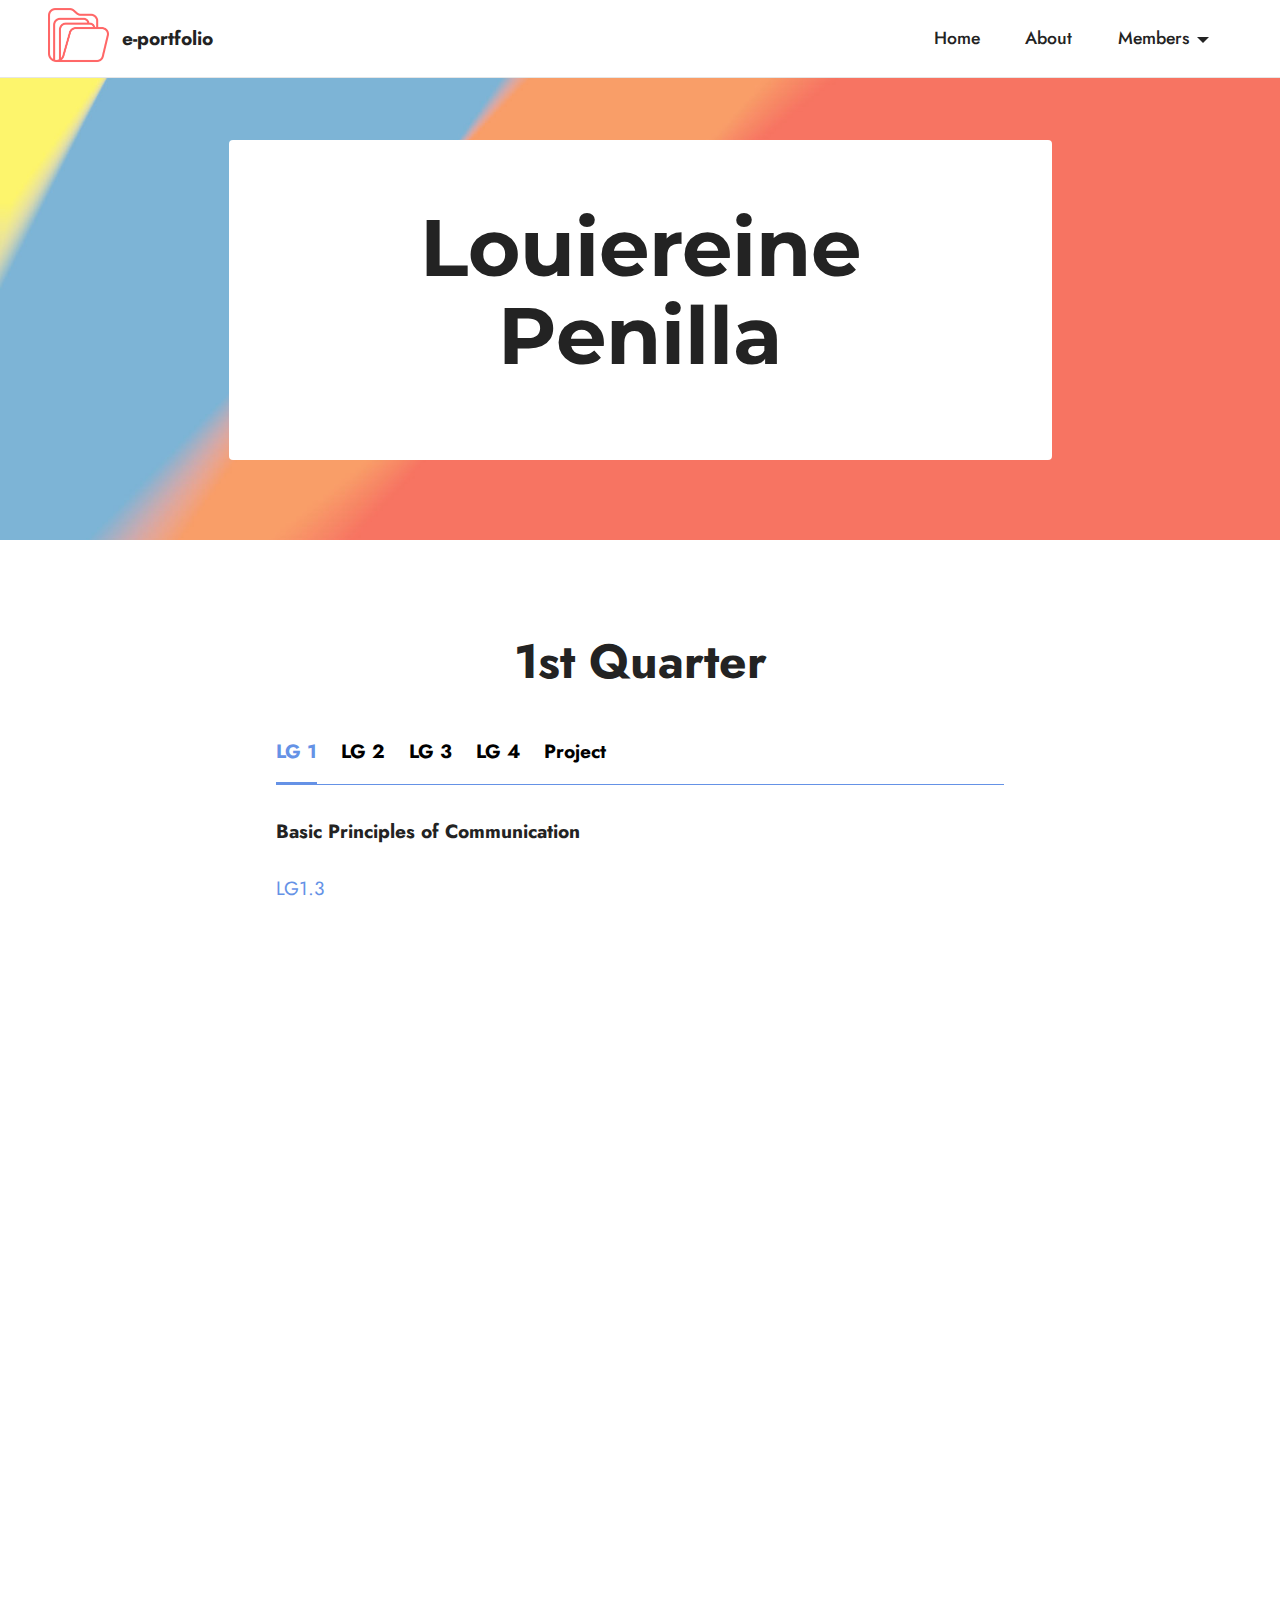
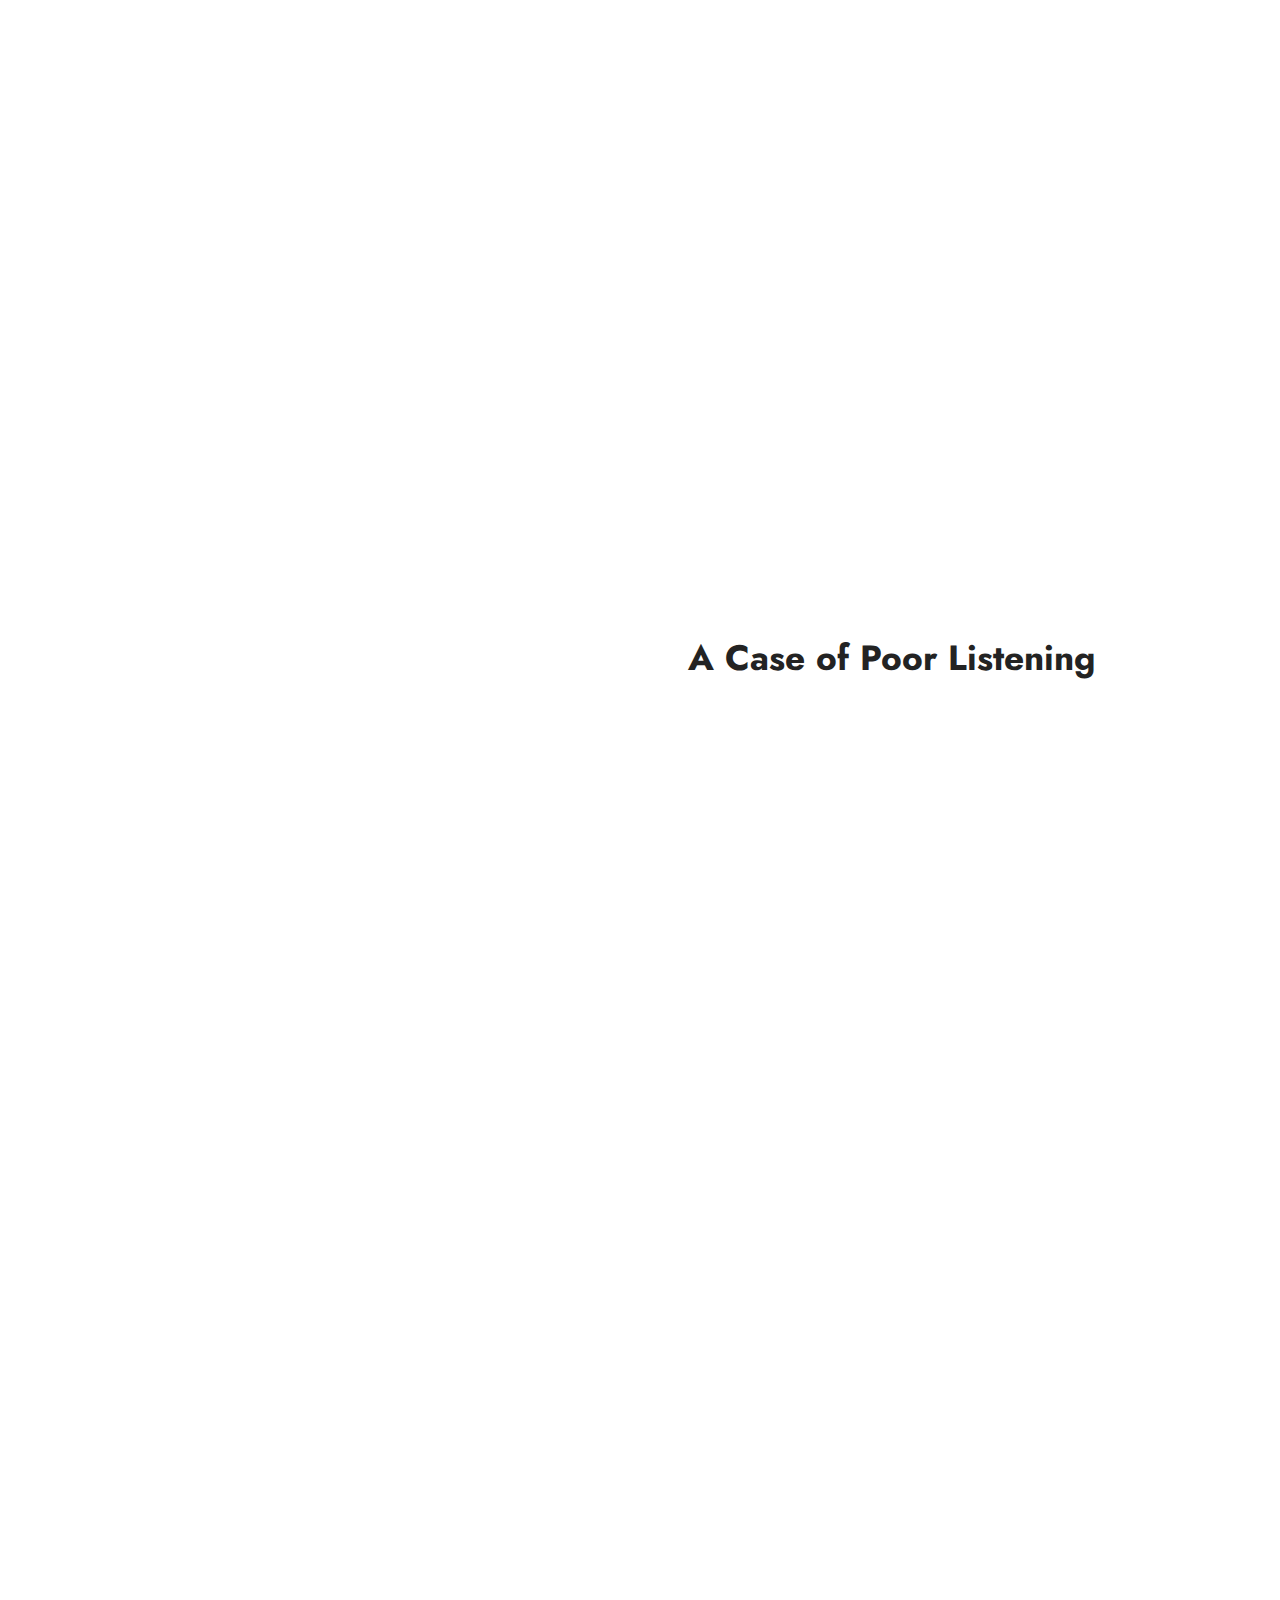
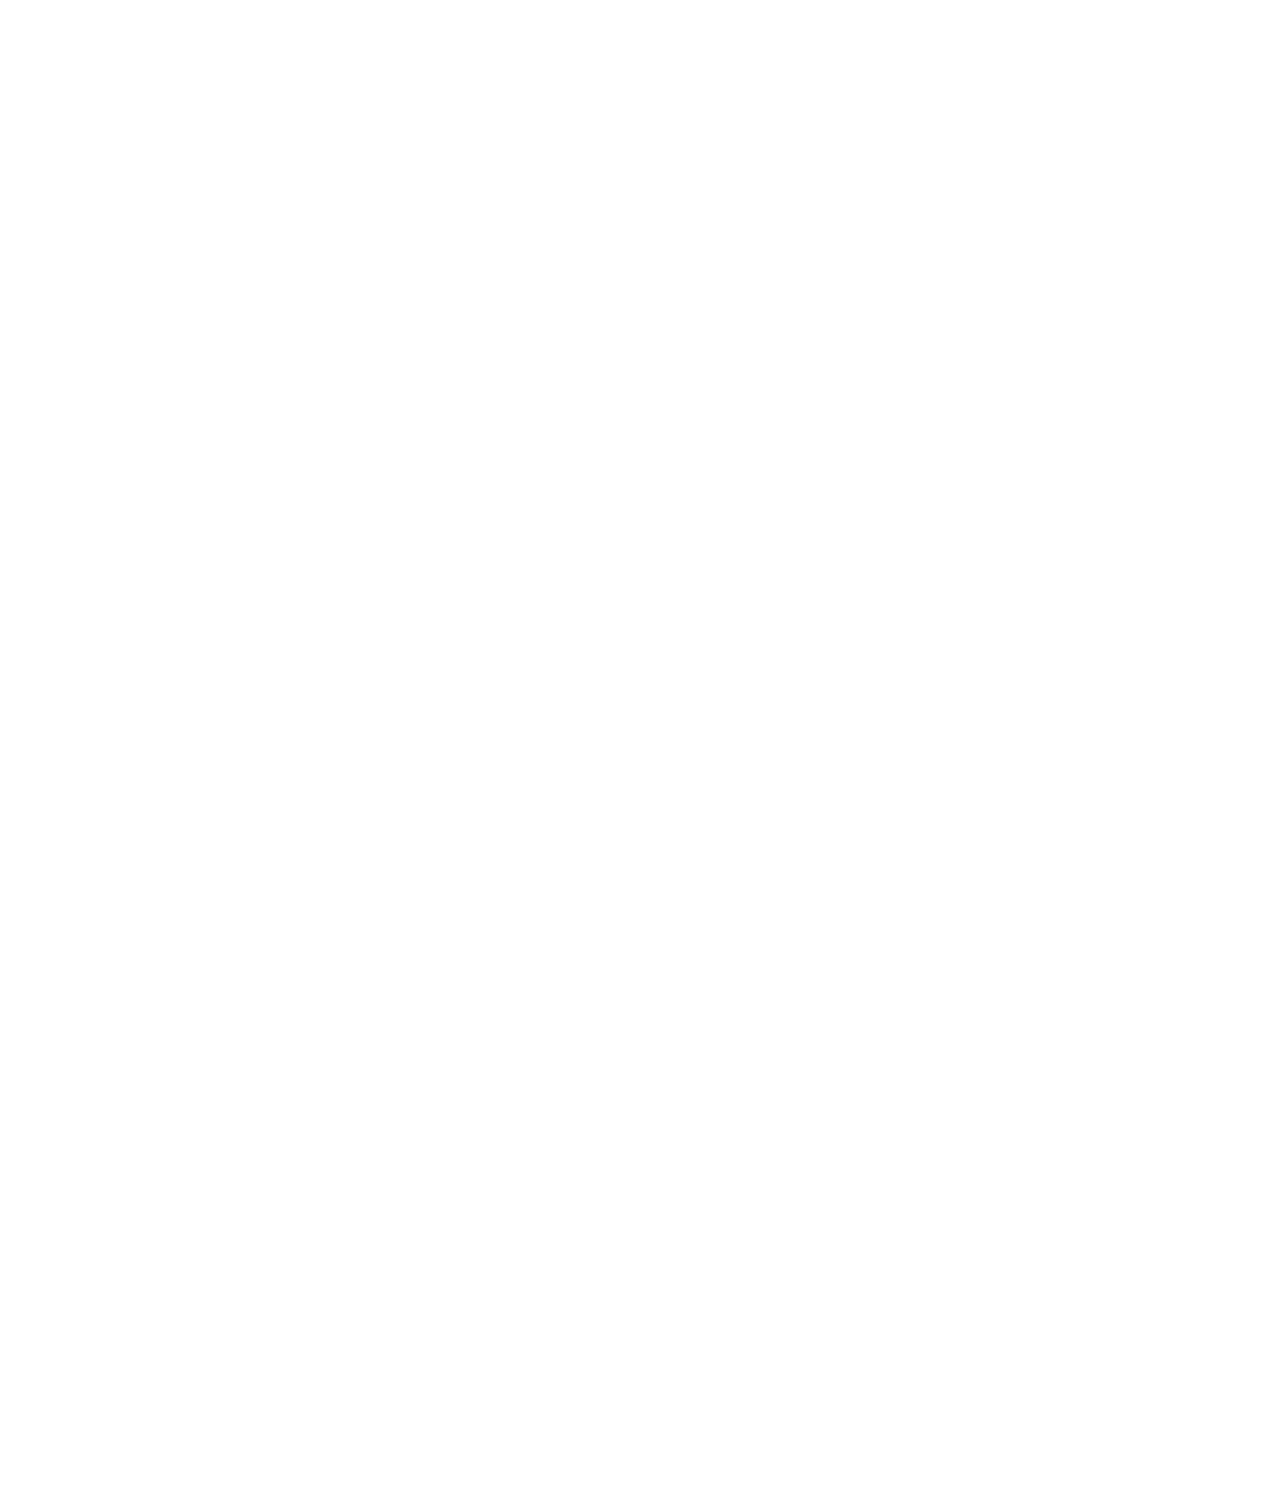
<file: penilla.html>
<!DOCTYPE html>
<html  >
<head>
  <!-- Site made with Mobirise Website Builder v5.2.0, https://mobirise.com -->
  <meta charset="UTF-8">
  <meta http-equiv="X-UA-Compatible" content="IE=edge">
  <meta name="generator" content="Mobirise v5.2.0, mobirise.com">
  <meta name="viewport" content="width=device-width, initial-scale=1, minimum-scale=1">
  <link rel="shortcut icon" href="assets/images/folder-121x121.png" type="image/x-icon">
  <meta name="description" content="">
  
  
  <title>Penilla</title>
  <link rel="stylesheet" href="assets/tether/tether.min.css">
  <link rel="stylesheet" href="assets/bootstrap/css/bootstrap.min.css">
  <link rel="stylesheet" href="assets/bootstrap/css/bootstrap-grid.min.css">
  <link rel="stylesheet" href="assets/bootstrap/css/bootstrap-reboot.min.css">
  <link rel="stylesheet" href="assets/dropdown/css/style.css">
  <link rel="stylesheet" href="assets/animatecss/animate.css">
  <link rel="stylesheet" href="assets/socicon/css/styles.css">
  <link rel="stylesheet" href="assets/theme/css/style.css">
  <link rel="preload" as="style" href="assets/mobirise/css/mbr-additional.css"><link rel="stylesheet" href="assets/mobirise/css/mbr-additional.css" type="text/css">
  
  
  
  
</head>
<body>
  
  <section class="menu cid-sj7XPjDfLG" once="menu" id="menu1-2y">
    
    <nav class="navbar navbar-dropdown navbar-fixed-top navbar-expand-lg">
        <div class="container-fluid">
            <div class="navbar-brand">
                <span class="navbar-logo">
                    
                        <a href="index.html"><img src="assets/images/folder-121x121.png" alt="" style="height: 3.8rem;"></a>
                    
                </span>
                <span class="navbar-caption-wrap"><a class="navbar-caption text-black text-primary display-7" href="index.html">e-portfolio</a></span>
            </div>
            <button class="navbar-toggler" type="button" data-toggle="collapse" data-target="#navbarSupportedContent" aria-controls="navbarNavAltMarkup" aria-expanded="false" aria-label="Toggle navigation">
                <div class="hamburger">
                    <span></span>
                    <span></span>
                    <span></span>
                    <span></span>
                </div>
            </button>
            <div class="collapse navbar-collapse" id="navbarSupportedContent">
                <ul class="navbar-nav nav-dropdown nav-right" data-app-modern-menu="true"><li class="nav-item"><a class="nav-link link text-black text-primary display-4" href="index.html">Home</a></li>
                    <li class="nav-item"><a class="nav-link link text-black text-primary display-4" href="index.html#testimonials3-m">
                            About</a></li><li class="nav-item dropdown"><a class="nav-link link text-black text-primary dropdown-toggle display-4" href="#" data-toggle="dropdown-submenu" aria-expanded="true">Members</a><div class="dropdown-menu"><a class="text-black text-primary dropdown-item display-4" href="carsolin.html">Carsolin</a><a class="text-black text-primary dropdown-item display-4" href="cesa.html">Cesa</a><a class="text-black text-primary dropdown-item display-4" href="lugod.html">Lugod</a><a class="text-black text-primary dropdown-item display-4" href="ferrer.html">Ferrer</a><a class="text-black text-primary dropdown-item display-4" href="manaloto.html">Manaloto</a><a class="text-black text-primary dropdown-item display-4" href="mercado.html">Mercado</a><a class="text-black text-primary dropdown-item display-4" href="penilla.html">Penilla</a></div></li></ul>
                
                
            </div>
        </div>
    </nav>

</section>

<section class="header12 cid-sj7XPkMxZ6 mbr-parallax-background" id="header12-2z">

    

    <div class="mbr-overlay" style="opacity: 0.3; background-color: rgb(255, 255, 255);">
    </div>
    <div class="container">
        <div class="row justify-content-center">
            <div class="card col-12 col-md-12 col-lg-9">
                <div class="card-wrapper">
                    <div class="card-box align-center">
                        <h1 class="card-title mbr-fonts-style mb-3 display-1"><strong>Louiereine Penilla</strong></h1>
                        
                        
                    </div>
                </div>
            </div>
        </div>
    </div>
</section>

<section class="tabs content18 cid-slPITI3bOx" id="tabs1-4o">

    

    
    <div class="container">
        <div class="row justify-content-center">
            <div class="col-12 col-md-8">
                <h3 class="mbr-section-title mb-0 mbr-fonts-style display-2"><strong>1st Quarter</strong></h3>
                
            </div>
        </div>
        <div class="row justify-content-center mt-4">
            <div class="col-12 col-md-8">
                <ul class="nav nav-tabs mb-4" role="tablist">
                    <li class="nav-item first mbr-fonts-style"><a class="nav-link mbr-fonts-style show active display-7" role="tab" data-toggle="tab" href="#tabs1-4o_tab0" aria-selected="true">
                            <strong>LG 1</strong>
                        </a></li>
                    <li class="nav-item"><a class="nav-link mbr-fonts-style active display-7" role="tab" data-toggle="tab" href="#tabs1-4o_tab1" aria-selected="true">
                            <strong>LG 2</strong>
                        </a></li>
                    <li class="nav-item"><a class="nav-link mbr-fonts-style active display-7" role="tab" data-toggle="tab" href="#tabs1-4o_tab2" aria-selected="true">
                            <strong>LG 3</strong></a></li>
                    <li class="nav-item"><a class="nav-link mbr-fonts-style active display-7" role="tab" data-toggle="tab" href="#tabs1-4o_tab3" aria-selected="true">
                            <strong>LG 4</strong>
                        </a></li>
                    <li class="nav-item"><a class="nav-link mbr-fonts-style active display-7" role="tab" data-toggle="tab" href="#tabs1-4o_tab4" aria-selected="true">
                            <strong>Project</strong>
                        </a></li>
                    
                </ul>
                <div class="tab-content">
                    <div id="tab1" class="tab-pane in active" role="tabpanel">
                        <div class="row">
                            <div class="col-md-12">
                                <p class="mbr-text mbr-fonts-style display-7"><strong>Basic Principles of Communication</strong> 
<br>
<br><a href="https://drive.google.com/file/d/1bcbLdKMrE5M0FJe0hODZff5pTquW_4pN/view?usp=sharing" class="text-primary" target="_blank">LG1.3</a></p>
                            </div>
                        </div>
                    </div>
                    <div id="tab2" class="tab-pane" role="tabpanel">
                        <div class="row">
                            <div class="col-md-12">
                                <p class="mbr-text mbr-fonts-style display-7"><strong>Models of Communication</strong>
<br>
<br><a href="https://drive.google.com/file/d/1LYCuW4RKOZgvwlVV0ZKlBGRHaOcherbv/view?usp=sharing" class="text-primary">LG2.1
</a><br><a href="https://drive.google.com/file/d/1wX2OotviJNr41SwY_THU40bqK79MoAsq/view?usp=sharing" class="text-primary" target="_blank">LG2.2</a>
<br><a href="https://drive.google.com/file/d/1zypsXn00sciR8Yztm10kTihnBEWou2nb/view?usp=sharing" class="text-primary">LG2.3</a></p>
                            </div>
                        </div>
                    </div>
                    <div id="tab3" class="tab-pane" role="tabpanel">
                        <div class="row">
                            <div class="col-md-12">
                                <p class="mbr-text mbr-fonts-style display-7"><strong>Types of Oral Communication 
</strong><br>
<br><a href="https://drive.google.com/file/d/1ExlgX53G2nOfcSSaE1QHA_EJzWn-A4xV/view?usp=sharing" class="text-primary" target="_blank">LG3.1</a> 
<br><a href="https://drive.google.com/file/d/1bLVe5XV5WTY3xKfymNRZeyivxOxGLDlG/view?usp=sharing" class="text-primary" target="_blank">LG3.2</a> 
<br><a href="https://drive.google.com/file/d/1N-DPuT9HrQ7gr9rNLRm749yjJJaZFLBA/view?usp=sharing" class="text-primary" target="_blank">LG3.3</a> 
<br><a href="https://drive.google.com/file/d/1RfB7ofSofPazlA6qg82tMoL7V1DRFeNj/view?usp=sharing" class="text-primary" target="_blank">LG3.4</a> 
<br><a href="https://drive.google.com/file/d/1phIBTi4c2DW-rbvp2AvpVRCHTa1Ajddg/view?usp=sharing" class="text-primary" target="_blank">LG3.5</a> 
<br><a href="https://drive.google.com/file/d/12aeO-U0PKaNe7513GgAM_tK2brdeTA--/view?usp=sharing" class="text-primary" target="_blank">LG3.6</a></p>
                            </div>
                        </div>
                    </div>
                    <div id="tab4" class="tab-pane" role="tabpanel">
                        <div class="row">
                            <div class="col-md-12">
                                <p class="mbr-text mbr-fonts-style display-7"><strong>Verbal and Non-verbal Communication</strong> 
<br>
<br><a href="https://drive.google.com/file/d/1Al3J8FyRgz0KzmVN76g3rtqnvo1LBMHO/view?usp=sharing" class="text-primary" target="_blank">LG4.1</a> 
<br><a href="https://drive.google.com/file/d/1hnjkDr3LqhlVkTVFcmpRRPFT7FsRDGcS/view?usp=sharing" class="text-primary" target="_blank">LG4.2</a></p>
                            </div>
                        </div>
                    </div>
                    <div id="tab5" class="tab-pane" role="tabpanel">
                        <div class="row">
                            <div class="col-md-12">
                                <p class="mbr-text mbr-fonts-style display-7"><strong>Group Process Observation &amp; Model of Communication 
</strong><br>
<br><a href="https://drive.google.com/file/d/1z3AyZPfrl8fk4xIeGPSpi4-IOB-wcf0d/view?usp=sharing" class="text-primary" target="_blank">Concept Paper</a> 
<br><a href="https://drive.google.com/file/d/1YlbW18AaoqHTfOXIKJBpimJSCRPsbUVC/view?usp=sharing" class="text-primary" target="_blank">Synthesis Paper</a> 
<br><a href="https://drive.google.com/file/d/1G0wTEP0itUWk8_MArWZseOH5W-Gw10BF/view?usp=sharing" class="text-primary" target="_blank">Communication Model</a></p>
                            </div>
                        </div>
                    </div>
                    
                </div>
            </div>
        </div>
    </div>
</section>

<section class="content4 cid-sj8f1Exjk1" id="content4-3k">
    
    
    <div class="container">
        <div class="row justify-content-center">
            <div class="title col-md-12 col-lg-10">
                <h3 class="mbr-section-title mbr-fonts-style align-center mb-4 display-2"><strong>Comparing Face to Face Learning
</strong><div><strong>and Distance Learning</strong></div></h3>
                
                
            </div>
        </div>
    </div>
</section>

<section class="image3 cid-sj7XPmfTXG" id="image3-31">
    

    

    <div class="container">
        <div class="row justify-content-center">
            <div class="col-12 col-lg-9">
                <div class="image-wrapper">
                    <img src="assets/images/vennlouie-1809x1142.png" alt="Mobirise">
                    
                </div>
            </div>
        </div>
    </div>
</section>

<section class="content11 cid-sj86xi8uem" id="content11-3c">
    
    <div class="container">
        <div class="row justify-content-center">
            <div class="col-md-12 col-lg-10">
                <div class="mbr-section-btn align-center"><a class="btn btn-primary display-4" href="https://drive.google.com/file/d/1C3CAlIAKPEEQHrFvp4CPDeFvgD3E7UKX/view?usp=sharing" target="_blank">view output</a></div>
            </div>
        </div>
    </div>
</section>

<section class="features16 cid-sj8dSWcRiH" id="features17-3h">
    

    
    <div class="container">
        <div class="content-wrapper">
            <div class="row align-items-center">
                <div class="col-12 col-lg-6">
                    <div class="image-wrapper">
                        <img src="assets/images/acaseofpoorlistening-980x980.png" alt="Mobirise">
                    </div>
                </div>
                <div class="col-12 col-lg">
                    <div class="text-wrapper">
                        <h6 class="card-title mbr-fonts-style display-5"><strong>A Case of Poor Listening</strong></h6>
                        <p class="mbr-text mbr-fonts-style mb-4 display-4">
                            Poor listening has affected everyone and may have caused problems. Here, I talk about how it has affected me and what I can do to avoid it.</p>
                        <div class="mbr-section-btn mt-3"><a class="btn btn-primary display-4" href="https://drive.google.com/file/d/1zoZKkOEQ9wDXVrWj29ZKq4L51p9nIMHv/view?usp=sharing" target="_blank">
                                view output</a></div>
                    </div>
                </div>
            </div>
        </div>
    </div>
</section>

<section class="video5 cid-sj7XPnX12O" id="video5-34">
    
    
    <div class="container">
        <div class="title-wrapper mb-5">
            <h4 class="mbr-section-title mbr-fonts-style mb-0 display-2"><strong>Right Response or Right Message?
</strong><div><em>&amp;</em><strong> 3 Tips to be a Better Listener</strong></div></h4>
        </div>
        <div class="row align-items-center">
            <div class="col-12 col-lg-6 video-block">
                <div class="video-wrapper"><iframe class="mbr-embedded-video" src="https://www.youtube.com/embed/XDjFUmOT0bI?rel=0&amp;amp;showinfo=0&amp;autoplay=0&amp;loop=0" width="1280" height="720" frameborder="0" allowfullscreen></iframe></div>
                <p class="mbr-description pt-2 mbr-fonts-style display-4"></p>
            </div>
            <div class="col-12 col-lg">
                <div class="text-wrapper">
                    
                    <p class="mbr-text mbr-fonts-style display-7">
                        Here, I answer why it's more important to release the right response than to send the right message. Aside from this, I also gave three (3) tips on how to be a better listener.</p>
                </div>
            </div>
        </div>
    </div>
</section>

<section class="content4 cid-sj7XPqHMMY" id="content4-35">
    
    
    <div class="container">
        <div class="row justify-content-center">
            <div class="title col-md-12 col-lg-10">
                <h3 class="mbr-section-title mbr-fonts-style align-center mb-4 display-2">
                    <strong>Mini Basketball</strong></h3>
                <h4 class="mbr-section-subtitle align-center mbr-fonts-style mb-4 display-5">
                    a speech about 3x3 Basketball</h4>
                
            </div>
        </div>
    </div>
</section>

<section class="image3 cid-sj8lNwjHSw" id="image3-4f">
    

    

    <div class="container">
        <div class="row justify-content-center">
            <div class="col-12 col-lg-12">
                <div class="image-wrapper">
                    <img src="assets/images/lausanne-dunk-cropped-26082017-jon-8430-1836x1148.jpg" alt="Mobirise">
                    <p class="mbr-description mbr-fonts-style mt-2 align-center display-4">photo from <a href="https://worldtour.fiba3x3.basketball/2020/more" class="text-primary" target="_blank">FIBA 3x3</a></p>
                </div>
            </div>
        </div>
    </div>
</section>

<section class="content5 cid-sj8lOuAm9P" id="content5-4g">
    
    <div class="container">
        <div class="row justify-content-center">
            <div class="col-md-12 col-lg-10">
                
                
                <p class="mbr-text mbr-fonts-style display-7"><em>3x3 basketball is a whole new brand of basketball, or should I say, half 
<br>new brand of basketball.&nbsp;</em><br></p>
            </div>
        </div>
    </div>
</section>

<section class="content11 cid-sj7XPrV3hr" id="content11-37">
    
    <div class="container">
        <div class="row justify-content-center">
            <div class="col-md-12 col-lg-10">
                <div class="mbr-section-btn align-center"><a class="btn btn-primary display-4" href="https://docs.google.com/document/d/1K0YNP5G0mSPYk_IEGJU5EZ__Dn5j7tJvot_ZNyvjn8M/edit?usp=sharing" target="_blank">view outline</a>
                    <a class="btn btn-primary-outline display-4" href="https://docs.google.com/document/d/12jXIwox5w65qyuioWCyAV3Te2It8Y8Yf4vD1LU7TKLw/edit?usp=sharing" target="_blank">view draft</a> <a class="btn btn-primary display-4" href="https://docs.google.com/document/d/1jXu3lVgVgLm9R56vmwsOFoerh9GjFlPhPgt9lvHs58A/edit?usp=sharing" target="_blank">view final</a></div>
            </div>
        </div>
    </div>
</section><section style="background-color: #fff; font-family: -apple-system, BlinkMacSystemFont, 'Segoe UI', 'Roboto', 'Helvetica Neue', Arial, sans-serif; color:#aaa; font-size:12px; padding: 0; align-items: center; display: flex;"><a href="https://mobirise.site/x" style="flex: 1 1; height: 3rem; padding-left: 1rem;"></a><p style="flex: 0 0 auto; margin:0; padding-right:1rem;">Built with Mobirise <a href="https://mobirise.site/j" style="color:#aaa;">web page</a> software</p></section><script src="assets/web/assets/jquery/jquery.min.js"></script>  <script src="assets/popper/popper.min.js"></script>  <script src="assets/tether/tether.min.js"></script>  <script src="assets/bootstrap/js/bootstrap.min.js"></script>  <script src="assets/smoothscroll/smooth-scroll.js"></script>  <script src="assets/dropdown/js/nav-dropdown.js"></script>  <script src="assets/dropdown/js/navbar-dropdown.js"></script>  <script src="assets/touchswipe/jquery.touch-swipe.min.js"></script>  <script src="assets/viewportchecker/jquery.viewportchecker.js"></script>  <script src="assets/parallax/jarallax.min.js"></script>  <script src="assets/mbr-tabs/mbr-tabs.js"></script>  <script src="assets/playervimeo/vimeo_player.js"></script>  <script src="assets/theme/js/script.js"></script>  
  
  
 <div id="scrollToTop" class="scrollToTop mbr-arrow-up"><a style="text-align: center;"><i class="mbr-arrow-up-icon mbr-arrow-up-icon-cm cm-icon cm-icon-smallarrow-up"></i></a></div>
    <input name="animation" type="hidden">
  </body>
</html>
</file>
<file: assets/web/assets/mobirise-icons2/mobirise2.css>
@font-face {
  font-family: 'Moririse2';
  font-display: swap;
  src:  url('mobirise2.eot?f2bix4');
  src:  url('mobirise2.eot?f2bix4#iefix') format('embedded-opentype'),
    url('mobirise2.ttf?f2bix4') format('truetype'),
    url('mobirise2.woff?f2bix4') format('woff'),
    url('mobirise2.svg?f2bix4#mobirise2') format('svg');
  font-weight: normal;
  font-style: normal;
}

[class^="mobi-"], [class*=" mobi-"] {
  /* use !important to prevent issues with browser extensions that change fonts */
  font-family: 'Moririse2' !important;
  speak: none;
  font-style: normal;
  font-weight: normal;
  font-variant: normal;
  text-transform: none;
  line-height: 1;

  /* Better Font Rendering =========== */
  -webkit-font-smoothing: antialiased;
  -moz-osx-font-smoothing: grayscale;
}

.mobi-mbri-add-submenu:before {
  content: "\e900";
}
.mobi-mbri-alert:before {
  content: "\e901";
}
.mobi-mbri-align-center:before {
  content: "\e902";
}
.mobi-mbri-align-justify:before {
  content: "\e903";
}
.mobi-mbri-align-left:before {
  content: "\e904";
}
.mobi-mbri-align-right:before {
  content: "\e905";
}
.mobi-mbri-android:before {
  content: "\e906";
}
.mobi-mbri-apple:before {
  content: "\e907";
}
.mobi-mbri-arrow-down:before {
  content: "\e908";
}
.mobi-mbri-arrow-next:before {
  content: "\e909";
}
.mobi-mbri-arrow-prev:before {
  content: "\e90a";
}
.mobi-mbri-arrow-up:before {
  content: "\e90b";
}
.mobi-mbri-bold:before {
  content: "\e90c";
}
.mobi-mbri-bookmark:before {
  content: "\e90d";
}
.mobi-mbri-bootstrap:before {
  content: "\e90e";
}
.mobi-mbri-briefcase:before {
  content: "\e90f";
}
.mobi-mbri-browse:before {
  content: "\e910";
}
.mobi-mbri-bulleted-list:before {
  content: "\e911";
}
.mobi-mbri-calendar:before {
  content: "\e912";
}
.mobi-mbri-camera:before {
  content: "\e913";
}
.mobi-mbri-cart-add:before {
  content: "\e914";
}
.mobi-mbri-cart-full:before {
  content: "\e915";
}
.mobi-mbri-cash:before {
  content: "\e916";
}
.mobi-mbri-change-style:before {
  content: "\e917";
}
.mobi-mbri-chat:before {
  content: "\e918";
}
.mobi-mbri-clock:before {
  content: "\e919";
}
.mobi-mbri-close:before {
  content: "\e91a";
}
.mobi-mbri-cloud:before {
  content: "\e91b";
}
.mobi-mbri-code:before {
  content: "\e91c";
}
.mobi-mbri-contact-form:before {
  content: "\e91d";
}
.mobi-mbri-credit-card:before {
  content: "\e91e";
}
.mobi-mbri-cursor-click:before {
  content: "\e91f";
}
.mobi-mbri-cust-feedback:before {
  content: "\e920";
}
.mobi-mbri-database:before {
  content: "\e921";
}
.mobi-mbri-delivery:before {
  content: "\e922";
}
.mobi-mbri-desktop:before {
  content: "\e923";
}
.mobi-mbri-devices:before {
  content: "\e924";
}
.mobi-mbri-down:before {
  content: "\e925";
}
.mobi-mbri-download-2:before {
  content: "\e926";
}
.mobi-mbri-download:before {
  content: "\e927";
}
.mobi-mbri-drag-n-drop-2:before {
  content: "\e928";
}
.mobi-mbri-drag-n-drop:before {
  content: "\e929";
}
.mobi-mbri-edit-2:before {
  content: "\e92a";
}
.mobi-mbri-edit:before {
  content: "\e92b";
}
.mobi-mbri-error:before {
  content: "\e92c";
}
.mobi-mbri-extension:before {
  content: "\e92d";
}
.mobi-mbri-features:before {
  content: "\e92e";
}
.mobi-mbri-file:before {
  content: "\e92f";
}
.mobi-mbri-flag:before {
  content: "\e930";
}
.mobi-mbri-folder:before {
  content: "\e931";
}
.mobi-mbri-gift:before {
  content: "\e932";
}
.mobi-mbri-github:before {
  content: "\e933";
}
.mobi-mbri-globe-2:before {
  content: "\e934";
}
.mobi-mbri-globe:before {
  content: "\e935";
}
.mobi-mbri-growing-chart:before {
  content: "\e936";
}
.mobi-mbri-hearth:before {
  content: "\e937";
}
.mobi-mbri-help:before {
  content: "\e938";
}
.mobi-mbri-home:before {
  content: "\e939";
}
.mobi-mbri-hot-cup:before {
  content: "\e93a";
}
.mobi-mbri-idea:before {
  content: "\e93b";
}
.mobi-mbri-image-gallery:before {
  content: "\e93c";
}
.mobi-mbri-image-slider:before {
  content: "\e93d";
}
.mobi-mbri-info:before {
  content: "\e93e";
}
.mobi-mbri-italic:before {
  content: "\e93f";
}
.mobi-mbri-key:before {
  content: "\e940";
}
.mobi-mbri-laptop:before {
  content: "\e941";
}
.mobi-mbri-layers:before {
  content: "\e942";
}
.mobi-mbri-left-right:before {
  content: "\e943";
}
.mobi-mbri-left:before {
  content: "\e944";
}
.mobi-mbri-letter:before {
  content: "\e945";
}
.mobi-mbri-like:before {
  content: "\e946";
}
.mobi-mbri-link:before {
  content: "\e947";
}
.mobi-mbri-lock:before {
  content: "\e948";
}
.mobi-mbri-login:before {
  content: "\e949";
}
.mobi-mbri-logout:before {
  content: "\e94a";
}
.mobi-mbri-magic-stick:before {
  content: "\e94b";
}
.mobi-mbri-map-pin:before {
  content: "\e94c";
}
.mobi-mbri-menu:before {
  content: "\e94d";
}
.mobi-mbri-mobile-2:before {
  content: "\e94e";
}
.mobi-mbri-mobile-horizontal:before {
  content: "\e94f";
}
.mobi-mbri-mobile:before {
  content: "\e950";
}
.mobi-mbri-mobirise:before {
  content: "\e951";
}
.mobi-mbri-more-horizontal:before {
  content: "\e952";
}
.mobi-mbri-more-vertical:before {
  content: "\e953";
}
.mobi-mbri-music:before {
  content: "\e954";
}
.mobi-mbri-new-file:before {
  content: "\e955";
}
.mobi-mbri-numbered-list:before {
  content: "\e956";
}
.mobi-mbri-opened-folder:before {
  content: "\e957";
}
.mobi-mbri-pages:before {
  content: "\e958";
}
.mobi-mbri-paper-plane:before {
  content: "\e959";
}
.mobi-mbri-paperclip:before {
  content: "\e95a";
}
.mobi-mbri-phone:before {
  content: "\e95b";
}
.mobi-mbri-photo:before {
  content: "\e95c";
}
.mobi-mbri-photos:before {
  content: "\e95d";
}
.mobi-mbri-pin:before {
  content: "\e95e";
}
.mobi-mbri-play:before {
  content: "\e95f";
}
.mobi-mbri-plus:before {
  content: "\e960";
}
.mobi-mbri-preview:before {
  content: "\e961";
}
.mobi-mbri-print:before {
  content: "\e962";
}
.mobi-mbri-protect:before {
  content: "\e963";
}
.mobi-mbri-question:before {
  content: "\e964";
}
.mobi-mbri-quote-left:before {
  content: "\e965";
}
.mobi-mbri-quote-right:before {
  content: "\e966";
}
.mobi-mbri-redo:before {
  content: "\e967";
}
.mobi-mbri-refresh:before {
  content: "\e968";
}
.mobi-mbri-responsive-2:before {
  content: "\e969";
}
.mobi-mbri-responsive:before {
  content: "\e96a";
}
.mobi-mbri-right:before {
  content: "\e96b";
}
.mobi-mbri-rocket:before {
  content: "\e96c";
}
.mobi-mbri-sad-face:before {
  content: "\e96d";
}
.mobi-mbri-sale:before {
  content: "\e96e";
}
.mobi-mbri-save:before {
  content: "\e96f";
}
.mobi-mbri-search:before {
  content: "\e970";
}
.mobi-mbri-setting-2:before {
  content: "\e971";
}
.mobi-mbri-setting-3:before {
  content: "\e972";
}
.mobi-mbri-setting:before {
  content: "\e973";
}
.mobi-mbri-share:before {
  content: "\e974";
}
.mobi-mbri-shopping-bag:before {
  content: "\e975";
}
.mobi-mbri-shopping-basket:before {
  content: "\e976";
}
.mobi-mbri-shopping-cart:before {
  content: "\e977";
}
.mobi-mbri-sites:before {
  content: "\e978";
}
.mobi-mbri-smile-face:before {
  content: "\e979";
}
.mobi-mbri-speed:before {
  content: "\e97a";
}
.mobi-mbri-star:before {
  content: "\e97b";
}
.mobi-mbri-success:before {
  content: "\e97c";
}
.mobi-mbri-sun:before {
  content: "\e97d";
}
.mobi-mbri-sun2:before {
  content: "\e97e";
}
.mobi-mbri-tablet-vertical:before {
  content: "\e97f";
}
.mobi-mbri-tablet:before {
  content: "\e980";
}
.mobi-mbri-target:before {
  content: "\e981";
}
.mobi-mbri-timer:before {
  content: "\e982";
}
.mobi-mbri-to-ftp:before {
  content: "\e983";
}
.mobi-mbri-to-local-drive:before {
  content: "\e984";
}
.mobi-mbri-touch-swipe:before {
  content: "\e985";
}
.mobi-mbri-touch:before {
  content: "\e986";
}
.mobi-mbri-trash:before {
  content: "\e987";
}
.mobi-mbri-underline:before {
  content: "\e988";
}
.mobi-mbri-undo:before {
  content: "\e989";
}
.mobi-mbri-unlink:before {
  content: "\e98a";
}
.mobi-mbri-unlock:before {
  content: "\e98b";
}
.mobi-mbri-up-down:before {
  content: "\e98c";
}
.mobi-mbri-up:before {
  content: "\e98d";
}
.mobi-mbri-update:before {
  content: "\e98e";
}
.mobi-mbri-upload-2:before {
  content: "\e98f";
}
.mobi-mbri-upload:before {
  content: "\e990";
}
.mobi-mbri-user-2:before {
  content: "\e991";
}
.mobi-mbri-user:before {
  content: "\e992";
}
.mobi-mbri-users:before {
  content: "\e993";
}
.mobi-mbri-video-play:before {
  content: "\e994";
}
.mobi-mbri-video:before {
  content: "\e995";
}
.mobi-mbri-watch:before {
  content: "\e996";
}
.mobi-mbri-website-theme-2:before {
  content: "\e997";
}
.mobi-mbri-website-theme:before {
  content: "\e998";
}
.mobi-mbri-wifi:before {
  content: "\e999";
}
.mobi-mbri-windows:before {
  content: "\e99a";
}
.mobi-mbri-zoom-in:before {
  content: "\e99b";
}
.mobi-mbri-zoom-out:before {
  content: "\e99c";
}
</file>
<file: assets/dropdown/css/style.css>
.navbar-dropdown {
  left: 0;
  padding: 0;
  position: absolute;
  right: 0;
  top: 0;
  transition: all 0.45s ease;
  z-index: 1030;
  background: #282828; }
  .navbar-dropdown .navbar-logo {
    margin-right: 0.8rem;
    transition: margin 0.3s ease-in-out;
    vertical-align: middle; }
    .navbar-dropdown .navbar-logo img {
      height: 3.125rem;
      transition: all 0.3s ease-in-out; }
    .navbar-dropdown .navbar-logo.mbr-iconfont {
      font-size: 3.125rem;
      line-height: 3.125rem; }
  .navbar-dropdown .navbar-caption {
    font-weight: 700;
    white-space: normal;
    vertical-align: -4px;
    line-height: 3.125rem !important; }
    .navbar-dropdown .navbar-caption, .navbar-dropdown .navbar-caption:hover {
      color: inherit;
      text-decoration: none; }
  .navbar-dropdown .mbr-iconfont + .navbar-caption {
    vertical-align: -1px; }
  .navbar-dropdown.navbar-fixed-top {
    position: fixed; }
  .navbar-dropdown .navbar-brand span {
    vertical-align: -4px; }
  .navbar-dropdown.bg-color.transparent {
    background: none; }
  .navbar-dropdown.navbar-short .navbar-brand {
    padding: 0.625rem 0; }
    .navbar-dropdown.navbar-short .navbar-brand span {
      vertical-align: -1px; }
  .navbar-dropdown.navbar-short .navbar-caption {
    line-height: 2.375rem !important;
    vertical-align: -2px; }
  .navbar-dropdown.navbar-short .navbar-logo {
    margin-right: 0.5rem; }
    .navbar-dropdown.navbar-short .navbar-logo img {
      height: 2.375rem; }
    .navbar-dropdown.navbar-short .navbar-logo.mbr-iconfont {
      font-size: 2.375rem;
      line-height: 2.375rem; }
  .navbar-dropdown.navbar-short .mbr-table-cell {
    height: 3.625rem; }
  .navbar-dropdown .navbar-close {
    left: 0.6875rem;
    position: fixed;
    top: 0.75rem;
    z-index: 1000; }
  .navbar-dropdown .hamburger-icon {
    content: "";
    display: inline-block;
    vertical-align: middle;
    width: 16px;
    -webkit-box-shadow: 0 -6px 0 1px #282828,0 0 0 1px #282828,0 6px 0 1px #282828;
    -moz-box-shadow: 0 -6px 0 1px #282828,0 0 0 1px #282828,0 6px 0 1px #282828;
    box-shadow: 0 -6px 0 1px #282828,0 0 0 1px #282828,0 6px 0 1px #282828; }

.dropdown-menu .dropdown-toggle[data-toggle="dropdown-submenu"]::after {
  border-bottom: 0.35em solid transparent;
  border-left: 0.35em solid;
  border-right: 0;
  border-top: 0.35em solid transparent;
  margin-left: 0.3rem; }

.dropdown-menu .dropdown-item:focus {
  outline: 0; }

.nav-dropdown {
  font-size: 0.75rem;
  font-weight: 500;
  height: auto !important; }
  .nav-dropdown .nav-btn {
    padding-left: 1rem; }
  .nav-dropdown .link {
    margin: .667em 1.667em;
    font-weight: 500;
    padding: 0;
    transition: color .2s ease-in-out; }
    .nav-dropdown .link.dropdown-toggle {
      margin-right: 2.583em; }
      .nav-dropdown .link.dropdown-toggle::after {
        margin-left: .25rem;
        border-top: 0.35em solid;
        border-right: 0.35em solid transparent;
        border-left: 0.35em solid transparent;
        border-bottom: 0; }
      .nav-dropdown .link.dropdown-toggle[aria-expanded="true"] {
        margin: 0;
        padding: 0.667em 3.263em  0.667em 1.667em; }
  .nav-dropdown .link::after,
  .nav-dropdown .dropdown-item::after {
    color: inherit; }
  .nav-dropdown .btn {
    font-size: 0.75rem;
    font-weight: 700;
    letter-spacing: 0;
    margin-bottom: 0;
    padding-left: 1.25rem;
    padding-right: 1.25rem; }
  .nav-dropdown .dropdown-menu {
    border-radius: 0;
    border: 0;
    left: 0;
    margin: 0;
    padding-bottom: 1.25rem;
    padding-top: 1.25rem;
    position: relative; }
  .nav-dropdown .dropdown-submenu {
    margin-left: 0.125rem;
    top: 0; }
  .nav-dropdown .dropdown-item {
    font-weight: 500;
    line-height: 2;
    padding: 0.3846em 4.615em 0.3846em 1.5385em;
    position: relative;
    transition: color .2s ease-in-out, background-color .2s ease-in-out; }
    .nav-dropdown .dropdown-item::after {
      margin-top: -0.3077em;
      position: absolute;
      right: 1.1538em;
      top: 50%; }
    .nav-dropdown .dropdown-item:focus, .nav-dropdown .dropdown-item:hover {
      background: none; }

@media (max-width: 767px) {
  .nav-dropdown.navbar-toggleable-sm {
    bottom: 0;
    display: none;
    left: 0;
    overflow-x: hidden;
    position: fixed;
    top: 0;
    transform: translateX(-100%);
    -ms-transform: translateX(-100%);
    -webkit-transform: translateX(-100%);
    width: 18.75rem;
    z-index: 999; } }
.nav-dropdown.navbar-toggleable-xl {
  bottom: 0;
  display: none;
  left: 0;
  overflow-x: hidden;
  position: fixed;
  top: 0;
  transform: translateX(-100%);
  -ms-transform: translateX(-100%);
  -webkit-transform: translateX(-100%);
  width: 18.75rem;
  z-index: 999; }

.nav-dropdown-sm {
  display: block !important;
  overflow-x: hidden;
  overflow: auto;
  padding-top: 3.875rem; }
  .nav-dropdown-sm::after {
    content: "";
    display: block;
    height: 3rem;
    width: 100%; }
  .nav-dropdown-sm.collapse.in ~ .navbar-close {
    display: block !important; }
  .nav-dropdown-sm.collapsing, .nav-dropdown-sm.collapse.in {
    transform: translateX(0);
    -ms-transform: translateX(0);
    -webkit-transform: translateX(0);
    transition: all 0.25s ease-out;
    -webkit-transition: all 0.25s ease-out;
    background: #282828; }
  .nav-dropdown-sm.collapsing[aria-expanded="false"] {
    transform: translateX(-100%);
    -ms-transform: translateX(-100%);
    -webkit-transform: translateX(-100%); }
  .nav-dropdown-sm .nav-item {
    display: block;
    margin-left: 0 !important;
    padding-left: 0; }
  .nav-dropdown-sm .link,
  .nav-dropdown-sm .dropdown-item {
    border-top: 1px dotted rgba(255, 255, 255, 0.1);
    font-size: 0.8125rem;
    line-height: 1.6;
    margin: 0 !important;
    padding: 0.875rem 2.4rem 0.875rem 1.5625rem !important;
    position: relative;
    white-space: normal; }
    .nav-dropdown-sm .link:focus, .nav-dropdown-sm .link:hover,
    .nav-dropdown-sm .dropdown-item:focus,
    .nav-dropdown-sm .dropdown-item:hover {
      background: rgba(0, 0, 0, 0.2) !important;
      color: #c0a375; }
  .nav-dropdown-sm .nav-btn {
    position: relative;
    padding: 1.5625rem 1.5625rem 0 1.5625rem; }
    .nav-dropdown-sm .nav-btn::before {
      border-top: 1px dotted rgba(255, 255, 255, 0.1);
      content: "";
      left: 0;
      position: absolute;
      top: 0;
      width: 100%; }
    .nav-dropdown-sm .nav-btn + .nav-btn {
      padding-top: 0.625rem; }
      .nav-dropdown-sm .nav-btn + .nav-btn::before {
        display: none; }
  .nav-dropdown-sm .btn {
    padding: 0.625rem 0; }
  .nav-dropdown-sm .dropdown-toggle[data-toggle="dropdown-submenu"]::after {
    margin-left: .25rem;
    border-top: 0.35em solid;
    border-right: 0.35em solid transparent;
    border-left: 0.35em solid transparent;
    border-bottom: 0; }
  .nav-dropdown-sm .dropdown-toggle[data-toggle="dropdown-submenu"][aria-expanded="true"]::after {
    border-top: 0;
    border-right: 0.35em solid transparent;
    border-left: 0.35em solid transparent;
    border-bottom: 0.35em solid; }
  .nav-dropdown-sm .dropdown-menu {
    margin: 0;
    padding: 0;
    position: relative;
    top: 0;
    left: 0;
    width: 100%;
    border: 0;
    float: none;
    border-radius: 0;
    background: none; }
  .nav-dropdown-sm .dropdown-submenu {
    left: 100%;
    margin-left: 0.125rem;
    margin-top: -1.25rem;
    top: 0; }

.navbar-toggleable-sm .nav-dropdown .dropdown-menu {
  position: absolute; }

.navbar-toggleable-sm .nav-dropdown .dropdown-submenu {
  left: 100%;
  margin-left: 0.125rem;
  margin-top: -1.25rem;
  top: 0; }

.navbar-toggleable-sm.opened .nav-dropdown .dropdown-menu {
  position: relative; }

.navbar-toggleable-sm.opened .nav-dropdown .dropdown-submenu {
  left: 0;
  margin-left: 00rem;
  margin-top: 0rem;
  top: 0; }

.is-builder .nav-dropdown.collapsing {
  transition: none !important; }

/*# sourceMappingURL=style.css.map */
</file>
<file: assets/socicon/css/styles.css>
@charset "UTF-8";

@font-face {
  font-family: 'Socicon';
  src:  url('../fonts/socicon.eot');
  src:  url('../fonts/socicon.eot?#iefix') format('embedded-opentype'),
    url('../fonts/socicon.woff2') format('woff2'),
    url('../fonts/socicon.ttf') format('truetype'),
    url('../fonts/socicon.woff') format('woff'),
    url('../fonts/socicon.svg#socicon') format('svg');
  font-weight: normal;
  font-style: normal;
}

[data-icon]:before {
  font-family: "socicon" !important;
  content: attr(data-icon);
  font-style: normal !important;
  font-weight: normal !important;
  font-variant: normal !important;
  text-transform: none !important;
  speak: none;
  line-height: 1;
  -webkit-font-smoothing: antialiased;
  -moz-osx-font-smoothing: grayscale;
}

[class^="socicon-"], [class*=" socicon-"] {
  /* use !important to prevent issues with browser extensions that change fonts */
  font-family: 'Socicon' !important;
  speak: none;
  font-style: normal;
  font-weight: normal;
  font-variant: normal;
  text-transform: none;
  line-height: 1;

  /* Better Font Rendering =========== */
  -webkit-font-smoothing: antialiased;
  -moz-osx-font-smoothing: grayscale;
}

.socicon-eitaa:before {
  content: "\e97c";
}
.socicon-soroush:before {
  content: "\e97d";
}
.socicon-bale:before {
  content: "\e97e";
}
.socicon-zazzle:before {
  content: "\e97b";
}
.socicon-society6:before {
  content: "\e97a";
}
.socicon-redbubble:before {
  content: "\e979";
}
.socicon-avvo:before {
  content: "\e978";
}
.socicon-stitcher:before {
  content: "\e977";
}
.socicon-googlehangouts:before {
  content: "\e974";
}
.socicon-dlive:before {
  content: "\e975";
}
.socicon-vsco:before {
  content: "\e976";
}
.socicon-flipboard:before {
  content: "\e973";
}
.socicon-ubuntu:before {
  content: "\e958";
}
.socicon-artstation:before {
  content: "\e959";
}
.socicon-invision:before {
  content: "\e95a";
}
.socicon-torial:before {
  content: "\e95b";
}
.socicon-collectorz:before {
  content: "\e95c";
}
.socicon-seenthis:before {
  content: "\e95d";
}
.socicon-googleplaymusic:before {
  content: "\e95e";
}
.socicon-debian:before {
  content: "\e95f";
}
.socicon-filmfreeway:before {
  content: "\e960";
}
.socicon-gnome:before {
  content: "\e961";
}
.socicon-itchio:before {
  content: "\e962";
}
.socicon-jamendo:before {
  content: "\e963";
}
.socicon-mix:before {
  content: "\e964";
}
.socicon-sharepoint:before {
  content: "\e965";
}
.socicon-tinder:before {
  content: "\e966";
}
.socicon-windguru:before {
  content: "\e967";
}
.socicon-cdbaby:before {
  content: "\e968";
}
.socicon-elementaryos:before {
  content: "\e969";
}
.socicon-stage32:before {
  content: "\e96a";
}
.socicon-tiktok:before {
  content: "\e96b";
}
.socicon-gitter:before {
  content: "\e96c";
}
.socicon-letterboxd:before {
  content: "\e96d";
}
.socicon-threema:before {
  content: "\e96e";
}
.socicon-splice:before {
  content: "\e96f";
}
.socicon-metapop:before {
  content: "\e970";
}
.socicon-naver:before {
  content: "\e971";
}
.socicon-remote:before {
  content: "\e972";
}
.socicon-internet:before {
  content: "\e957";
}
.socicon-moddb:before {
  content: "\e94b";
}
.socicon-indiedb:before {
  content: "\e94c";
}
.socicon-traxsource:before {
  content: "\e94d";
}
.socicon-gamefor:before {
  content: "\e94e";
}
.socicon-pixiv:before {
  content: "\e94f";
}
.socicon-myanimelist:before {
  content: "\e950";
}
.socicon-blackberry:before {
  content: "\e951";
}
.socicon-wickr:before {
  content: "\e952";
}
.socicon-spip:before {
  content: "\e953";
}
.socicon-napster:before {
  content: "\e954";
}
.socicon-beatport:before {
  content: "\e955";
}
.socicon-hackerone:before {
  content: "\e956";
}
.socicon-hackernews:before {
  content: "\e946";
}
.socicon-smashwords:before {
  content: "\e947";
}
.socicon-kobo:before {
  content: "\e948";
}
.socicon-bookbub:before {
  content: "\e949";
}
.socicon-mailru:before {
  content: "\e94a";
}
.socicon-gitlab:before {
  content: "\e945";
}
.socicon-instructables:before {
  content: "\e944";
}
.socicon-portfolio:before {
  content: "\e943";
}
.socicon-codered:before {
  content: "\e940";
}
.socicon-origin:before {
  content: "\e941";
}
.socicon-nextdoor:before {
  content: "\e942";
}
.socicon-udemy:before {
  content: "\e93f";
}
.socicon-livemaster:before {
  content: "\e93e";
}
.socicon-crunchbase:before {
  content: "\e93b";
}
.socicon-homefy:before {
  content: "\e93c";
}
.socicon-calendly:before {
  content: "\e93d";
}
.socicon-realtor:before {
  content: "\e90f";
}
.socicon-tidal:before {
  content: "\e910";
}
.socicon-qobuz:before {
  content: "\e911";
}
.socicon-natgeo:before {
  content: "\e912";
}
.socicon-mastodon:before {
  content: "\e913";
}
.socicon-unsplash:before {
  content: "\e914";
}
.socicon-homeadvisor:before {
  content: "\e915";
}
.socicon-angieslist:before {
  content: "\e916";
}
.socicon-codepen:before {
  content: "\e917";
}
.socicon-slack:before {
  content: "\e918";
}
.socicon-openaigym:before {
  content: "\e919";
}
.socicon-logmein:before {
  content: "\e91a";
}
.socicon-fiverr:before {
  content: "\e91b";
}
.socicon-gotomeeting:before {
  content: "\e91c";
}
.socicon-aliexpress:before {
  content: "\e91d";
}
.socicon-guru:before {
  content: "\e91e";
}
.socicon-appstore:before {
  content: "\e91f";
}
.socicon-homes:before {
  content: "\e920";
}
.socicon-zoom:before {
  content: "\e921";
}
.socicon-alibaba:before {
  content: "\e922";
}
.socicon-craigslist:before {
  content: "\e923";
}
.socicon-wix:before {
  content: "\e924";
}
.socicon-redfin:before {
  content: "\e925";
}
.socicon-googlecalendar:before {
  content: "\e926";
}
.socicon-shopify:before {
  content: "\e927";
}
.socicon-freelancer:before {
  content: "\e928";
}
.socicon-seedrs:before {
  content: "\e929";
}
.socicon-bing:before {
  content: "\e92a";
}
.socicon-doodle:before {
  content: "\e92b";
}
.socicon-bonanza:before {
  content: "\e92c";
}
.socicon-squarespace:before {
  content: "\e92d";
}
.socicon-toptal:before {
  content: "\e92e";
}
.socicon-gust:before {
  content: "\e92f";
}
.socicon-ask:before {
  content: "\e930";
}
.socicon-trulia:before {
  content: "\e931";
}
.socicon-loomly:before {
  content: "\e932";
}
.socicon-ghost:before {
  content: "\e933";
}
.socicon-upwork:before {
  content: "\e934";
}
.socicon-fundable:before {
  content: "\e935";
}
.socicon-booking:before {
  content: "\e936";
}
.socicon-googlemaps:before {
  content: "\e937";
}
.socicon-zillow:before {
  content: "\e938";
}
.socicon-niconico:before {
  content: "\e939";
}
.socicon-toneden:before {
  content: "\e93a";
}
.socicon-augment:before {
  content: "\e908";
}
.socicon-bitbucket:before {
  content: "\e909";
}
.socicon-fyuse:before {
  content: "\e90a";
}
.socicon-yt-gaming:before {
  content: "\e90b";
}
.socicon-sketchfab:before {
  content: "\e90c";
}
.socicon-mobcrush:before {
  content: "\e90d";
}
.socicon-microsoft:before {
  content: "\e90e";
}
.socicon-pandora:before {
  content: "\e907";
}
.socicon-messenger:before {
  content: "\e906";
}
.socicon-gamewisp:before {
  content: "\e905";
}
.socicon-bloglovin:before {
  content: "\e904";
}
.socicon-tunein:before {
  content: "\e903";
}
.socicon-gamejolt:before {
  content: "\e901";
}
.socicon-trello:before {
  content: "\e902";
}
.socicon-spreadshirt:before {
  content: "\e900";
}
.socicon-500px:before {
  content: "\e000";
}
.socicon-8tracks:before {
  content: "\e001";
}
.socicon-airbnb:before {
  content: "\e002";
}
.socicon-alliance:before {
  content: "\e003";
}
.socicon-amazon:before {
  content: "\e004";
}
.socicon-amplement:before {
  content: "\e005";
}
.socicon-android:before {
  content: "\e006";
}
.socicon-angellist:before {
  content: "\e007";
}
.socicon-apple:before {
  content: "\e008";
}
.socicon-appnet:before {
  content: "\e009";
}
.socicon-baidu:before {
  content: "\e00a";
}
.socicon-bandcamp:before {
  content: "\e00b";
}
.socicon-battlenet:before {
  content: "\e00c";
}
.socicon-mixer:before {
  content: "\e00d";
}
.socicon-bebee:before {
  content: "\e00e";
}
.socicon-bebo:before {
  content: "\e00f";
}
.socicon-behance:before {
  content: "\e010";
}
.socicon-blizzard:before {
  content: "\e011";
}
.socicon-blogger:before {
  content: "\e012";
}
.socicon-buffer:before {
  content: "\e013";
}
.socicon-chrome:before {
  content: "\e014";
}
.socicon-coderwall:before {
  content: "\e015";
}
.socicon-curse:before {
  content: "\e016";
}
.socicon-dailymotion:before {
  content: "\e017";
}
.socicon-deezer:before {
  content: "\e018";
}
.socicon-delicious:before {
  content: "\e019";
}
.socicon-deviantart:before {
  content: "\e01a";
}
.socicon-diablo:before {
  content: "\e01b";
}
.socicon-digg:before {
  content: "\e01c";
}
.socicon-discord:before {
  content: "\e01d";
}
.socicon-disqus:before {
  content: "\e01e";
}
.socicon-douban:before {
  content: "\e01f";
}
.socicon-draugiem:before {
  content: "\e020";
}
.socicon-dribbble:before {
  content: "\e021";
}
.socicon-drupal:before {
  content: "\e022";
}
.socicon-ebay:before {
  content: "\e023";
}
.socicon-ello:before {
  content: "\e024";
}
.socicon-endomodo:before {
  content: "\e025";
}
.socicon-envato:before {
  content: "\e026";
}
.socicon-etsy:before {
  content: "\e027";
}
.socicon-facebook:before {
  content: "\e028";
}
.socicon-feedburner:before {
  content: "\e029";
}
.socicon-filmweb:before {
  content: "\e02a";
}
.socicon-firefox:before {
  content: "\e02b";
}
.socicon-flattr:before {
  content: "\e02c";
}
.socicon-flickr:before {
  content: "\e02d";
}
.socicon-formulr:before {
  content: "\e02e";
}
.socicon-forrst:before {
  content: "\e02f";
}
.socicon-foursquare:before {
  content: "\e030";
}
.socicon-friendfeed:before {
  content: "\e031";
}
.socicon-github:before {
  content: "\e032";
}
.socicon-goodreads:before {
  content: "\e033";
}
.socicon-google:before {
  content: "\e034";
}
.socicon-googlescholar:before {
  content: "\e035";
}
.socicon-googlegroups:before {
  content: "\e036";
}
.socicon-googlephotos:before {
  content: "\e037";
}
.socicon-googleplus:before {
  content: "\e038";
}
.socicon-grooveshark:before {
  content: "\e039";
}
.socicon-hackerrank:before {
  content: "\e03a";
}
.socicon-hearthstone:before {
  content: "\e03b";
}
.socicon-hellocoton:before {
  content: "\e03c";
}
.socicon-heroes:before {
  content: "\e03d";
}
.socicon-smashcast:before {
  content: "\e03e";
}
.socicon-horde:before {
  content: "\e03f";
}
.socicon-houzz:before {
  content: "\e040";
}
.socicon-icq:before {
  content: "\e041";
}
.socicon-identica:before {
  content: "\e042";
}
.socicon-imdb:before {
  content: "\e043";
}
.socicon-instagram:before {
  content: "\e044";
}
.socicon-issuu:before {
  content: "\e045";
}
.socicon-istock:before {
  content: "\e046";
}
.socicon-itunes:before {
  content: "\e047";
}
.socicon-keybase:before {
  content: "\e048";
}
.socicon-lanyrd:before {
  content: "\e049";
}
.socicon-lastfm:before {
  content: "\e04a";
}
.socicon-line:before {
  content: "\e04b";
}
.socicon-linkedin:before {
  content: "\e04c";
}
.socicon-livejournal:before {
  content: "\e04d";
}
.socicon-lyft:before {
  content: "\e04e";
}
.socicon-macos:before {
  content: "\e04f";
}
.socicon-mail:before {
  content: "\e050";
}
.socicon-medium:before {
  content: "\e051";
}
.socicon-meetup:before {
  content: "\e052";
}
.socicon-mixcloud:before {
  content: "\e053";
}
.socicon-modelmayhem:before {
  content: "\e054";
}
.socicon-mumble:before {
  content: "\e055";
}
.socicon-myspace:before {
  content: "\e056";
}
.socicon-newsvine:before {
  content: "\e057";
}
.socicon-nintendo:before {
  content: "\e058";
}
.socicon-npm:before {
  content: "\e059";
}
.socicon-odnoklassniki:before {
  content: "\e05a";
}
.socicon-openid:before {
  content: "\e05b";
}
.socicon-opera:before {
  content: "\e05c";
}
.socicon-outlook:before {
  content: "\e05d";
}
.socicon-overwatch:before {
  content: "\e05e";
}
.socicon-patreon:before {
  content: "\e05f";
}
.socicon-paypal:before {
  content: "\e060";
}
.socicon-periscope:before {
  content: "\e061";
}
.socicon-persona:before {
  content: "\e062";
}
.socicon-pinterest:before {
  content: "\e063";
}
.socicon-play:before {
  content: "\e064";
}
.socicon-player:before {
  content: "\e065";
}
.socicon-playstation:before {
  content: "\e066";
}
.socicon-pocket:before {
  content: "\e067";
}
.socicon-qq:before {
  content: "\e068";
}
.socicon-quora:before {
  content: "\e069";
}
.socicon-raidcall:before {
  content: "\e06a";
}
.socicon-ravelry:before {
  content: "\e06b";
}
.socicon-reddit:before {
  content: "\e06c";
}
.socicon-renren:before {
  content: "\e06d";
}
.socicon-researchgate:before {
  content: "\e06e";
}
.socicon-residentadvisor:before {
  content: "\e06f";
}
.socicon-reverbnation:before {
  content: "\e070";
}
.socicon-rss:before {
  content: "\e071";
}
.socicon-sharethis:before {
  content: "\e072";
}
.socicon-skype:before {
  content: "\e073";
}
.socicon-slideshare:before {
  content: "\e074";
}
.socicon-smugmug:before {
  content: "\e075";
}
.socicon-snapchat:before {
  content: "\e076";
}
.socicon-songkick:before {
  content: "\e077";
}
.socicon-soundcloud:before {
  content: "\e078";
}
.socicon-spotify:before {
  content: "\e079";
}
.socicon-stackexchange:before {
  content: "\e07a";
}
.socicon-stackoverflow:before {
  content: "\e07b";
}
.socicon-starcraft:before {
  content: "\e07c";
}
.socicon-stayfriends:before {
  content: "\e07d";
}
.socicon-steam:before {
  content: "\e07e";
}
.socicon-storehouse:before {
  content: "\e07f";
}
.socicon-strava:before {
  content: "\e080";
}
.socicon-streamjar:before {
  content: "\e081";
}
.socicon-stumbleupon:before {
  content: "\e082";
}
.socicon-swarm:before {
  content: "\e083";
}
.socicon-teamspeak:before {
  content: "\e084";
}
.socicon-teamviewer:before {
  content: "\e085";
}
.socicon-technorati:before {
  content: "\e086";
}
.socicon-telegram:before {
  content: "\e087";
}
.socicon-tripadvisor:before {
  content: "\e088";
}
.socicon-tripit:before {
  content: "\e089";
}
.socicon-triplej:before {
  content: "\e08a";
}
.socicon-tumblr:before {
  content: "\e08b";
}
.socicon-twitch:before {
  content: "\e08c";
}
.socicon-twitter:before {
  content: "\e08d";
}
.socicon-uber:before {
  content: "\e08e";
}
.socicon-ventrilo:before {
  content: "\e08f";
}
.socicon-viadeo:before {
  content: "\e090";
}
.socicon-viber:before {
  content: "\e091";
}
.socicon-viewbug:before {
  content: "\e092";
}
.socicon-vimeo:before {
  content: "\e093";
}
.socicon-vine:before {
  content: "\e094";
}
.socicon-vkontakte:before {
  content: "\e095";
}
.socicon-warcraft:before {
  content: "\e096";
}
.socicon-wechat:before {
  content: "\e097";
}
.socicon-weibo:before {
  content: "\e098";
}
.socicon-whatsapp:before {
  content: "\e099";
}
.socicon-wikipedia:before {
  content: "\e09a";
}
.socicon-windows:before {
  content: "\e09b";
}
.socicon-wordpress:before {
  content: "\e09c";
}
.socicon-wykop:before {
  content: "\e09d";
}
.socicon-xbox:before {
  content: "\e09e";
}
.socicon-xing:before {
  content: "\e09f";
}
.socicon-yahoo:before {
  content: "\e0a0";
}
.socicon-yammer:before {
  content: "\e0a1";
}
.socicon-yandex:before {
  content: "\e0a2";
}
.socicon-yelp:before {
  content: "\e0a3";
}
.socicon-younow:before {
  content: "\e0a4";
}
.socicon-youtube:before {
  content: "\e0a5";
}
.socicon-zapier:before {
  content: "\e0a6";
}
.socicon-zerply:before {
  content: "\e0a7";
}
.socicon-zomato:before {
  content: "\e0a8";
}
.socicon-zynga:before {
  content: "\e0a9";
}
</file>
<file: assets/theme/css/style.css>
section {
  background-color: #ffffff;
}

body {
  font-style: normal;
  line-height: 1.5;
  font-weight: 400;
  color: #232323;
  position: relative;
}

section,
.container,
.container-fluid {
  position: relative;
  word-wrap: break-word;
}

a.mbr-iconfont:hover {
  text-decoration: none;
}

.article .lead p,
.article .lead ul,
.article .lead ol,
.article .lead pre,
.article .lead blockquote {
  margin-bottom: 0;
}

a {
  font-style: normal;
  font-weight: 400;
  cursor: pointer;
}

a, a:hover {
  text-decoration: none;
}

.mbr-section-title {
  font-style: normal;
  line-height: 1.3;
}

.mbr-section-subtitle {
  line-height: 1.3;
}

.mbr-text {
  font-style: normal;
  line-height: 1.7;
}

h1,
h2,
h3,
h4,
h5,
h6,
.display-1,
.display-2,
.display-4,
.display-5,
.display-7,
span,
p,
a {
  line-height: 1;
  word-break: break-word;
  word-wrap: break-word;
  font-weight: 400;
}

b,
strong {
  font-weight: bold;
}

input:-webkit-autofill, input:-webkit-autofill:hover, input:-webkit-autofill:focus, input:-webkit-autofill:active {
  -webkit-transition-delay: 9999s;
          transition-delay: 9999s;
  -webkit-transition-property: background-color, color;
  transition-property: background-color, color;
}

textarea[type="hidden"] {
  display: none;
}

section {
  background-position: 50% 50%;
  background-repeat: no-repeat;
  background-size: cover;
}

section .mbr-background-video,
section .mbr-background-video-preview {
  position: absolute;
  bottom: 0;
  left: 0;
  right: 0;
  top: 0;
}

.hidden {
  visibility: hidden;
}

.mbr-z-index20 {
  z-index: 20;
}

/*! Base colors */
.mbr-white {
  color: #ffffff;
}

.mbr-black {
  color: #111111;
}

.mbr-bg-white {
  background-color: #ffffff;
}

.mbr-bg-black {
  background-color: #000000;
}

/*! Text-aligns */
.align-left {
  text-align: left;
}

.align-center {
  text-align: center;
}

.align-right {
  text-align: right;
}

/*! Font-weight  */
.mbr-light {
  font-weight: 300;
}

.mbr-regular {
  font-weight: 400;
}

.mbr-semibold {
  font-weight: 500;
}

.mbr-bold {
  font-weight: 700;
}

/*! Media  */
.media-content {
  -ms-flex-preferred-size: 100%;
      flex-basis: 100%;
}

.media-container-row {
  display: -webkit-box;
  display: -ms-flexbox;
  display: flex;
  -webkit-box-orient: horizontal;
  -webkit-box-direction: normal;
      -ms-flex-direction: row;
          flex-direction: row;
  -ms-flex-wrap: wrap;
      flex-wrap: wrap;
  -webkit-box-pack: center;
      -ms-flex-pack: center;
          justify-content: center;
  -ms-flex-line-pack: center;
      align-content: center;
  -webkit-box-align: start;
      -ms-flex-align: start;
          align-items: start;
}

.media-container-row .media-size-item {
  width: 400px;
}

.media-container-column {
  display: -webkit-box;
  display: -ms-flexbox;
  display: flex;
  -webkit-box-orient: vertical;
  -webkit-box-direction: normal;
      -ms-flex-direction: column;
          flex-direction: column;
  -ms-flex-wrap: wrap;
      flex-wrap: wrap;
  -webkit-box-pack: center;
      -ms-flex-pack: center;
          justify-content: center;
  -ms-flex-line-pack: center;
      align-content: center;
  -webkit-box-align: stretch;
      -ms-flex-align: stretch;
          align-items: stretch;
}

.media-container-column > * {
  width: 100%;
}

@media (min-width: 992px) {
  .media-container-row {
    -ms-flex-wrap: nowrap;
        flex-wrap: nowrap;
  }
}

figure {
  margin-bottom: 0;
  overflow: hidden;
}

figure[mbr-media-size] {
  -webkit-transition: width 0.1s;
  transition: width 0.1s;
}

img,
iframe {
  display: block;
  width: 100%;
}

.card {
  background-color: transparent;
  border: none;
}

.card-box {
  width: 100%;
}

.card-img {
  text-align: center;
  -ms-flex-negative: 0;
      flex-shrink: 0;
  -webkit-flex-shrink: 0;
}

.media {
  max-width: 100%;
  margin: 0 auto;
}

.mbr-figure {
  -ms-flex-item-align: center;
      -ms-grid-row-align: center;
      align-self: center;
}

.media-container > div {
  max-width: 100%;
}

.mbr-figure img,
.card-img img {
  width: 100%;
}

@media (max-width: 991px) {
  .media-size-item {
    width: auto !important;
  }
  .media {
    width: auto;
  }
  .mbr-figure {
    width: 100% !important;
  }
}

/*! Buttons */
.mbr-section-btn {
  margin-left: -0.6rem;
  margin-right: -0.6rem;
  font-size: 0;
}

.btn {
  font-weight: 600;
  border-width: 1px;
  font-style: normal;
  margin: 0.6rem 0.6rem;
  white-space: normal;
  -webkit-transition: all 0.2s ease-in-out;
  transition: all 0.2s ease-in-out;
  display: -webkit-inline-box;
  display: -ms-inline-flexbox;
  display: inline-flex;
  -webkit-box-align: center;
      -ms-flex-align: center;
          align-items: center;
  -webkit-box-pack: center;
      -ms-flex-pack: center;
          justify-content: center;
  word-break: break-word;
}

.btn-sm {
  font-weight: 600;
  letter-spacing: 0px;
  -webkit-transition: all 0.3s ease-in-out;
  transition: all 0.3s ease-in-out;
}

.btn-md {
  font-weight: 600;
  letter-spacing: 0px;
  -webkit-transition: all 0.3s ease-in-out;
  transition: all 0.3s ease-in-out;
}

.btn-lg {
  font-weight: 600;
  letter-spacing: 0px;
  -webkit-transition: all 0.3s ease-in-out;
  transition: all 0.3s ease-in-out;
}

.btn-form {
  margin: 0;
}

.btn-form:hover {
  cursor: pointer;
}

nav .mbr-section-btn {
  margin-left: 0rem;
  margin-right: 0rem;
}

/*! Btn icon margin */
.btn .mbr-iconfont,
.btn.btn-sm .mbr-iconfont {
  -webkit-box-ordinal-group: 2;
      -ms-flex-order: 1;
          order: 1;
  cursor: pointer;
  margin-left: 0.5rem;
  vertical-align: sub;
}

.btn.btn-md .mbr-iconfont,
.btn.btn-md .mbr-iconfont {
  margin-left: 0.8rem;
}

.mbr-regular {
  font-weight: 400;
}

.mbr-semibold {
  font-weight: 500;
}

.mbr-bold {
  font-weight: 700;
}

[type="submit"] {
  -webkit-appearance: none;
}

/*! Full-screen */
.mbr-fullscreen .mbr-overlay {
  min-height: 100vh;
}

.mbr-fullscreen {
  display: -webkit-box;
  display: -ms-flexbox;
  display: flex;
  display: -moz-flex;
  display: -ms-flex;
  display: -o-flex;
  -webkit-box-align: center;
      -ms-flex-align: center;
          align-items: center;
  min-height: 100vh;
  padding-top: 3rem;
  padding-bottom: 3rem;
}

/*! Map */
.map {
  height: 25rem;
  position: relative;
}

.map iframe {
  width: 100%;
  height: 100%;
}

/*! Scroll to top arrow */
.mbr-arrow-up {
  bottom: 25px;
  right: 90px;
  position: fixed;
  text-align: right;
  z-index: 5000;
  color: #ffffff;
  font-size: 22px;
}

.mbr-arrow-up a {
  background: rgba(0, 0, 0, 0.2);
  border-radius: 50%;
  color: #fff;
  display: inline-block;
  height: 60px;
  width: 60px;
  border: 2px solid #fff;
  outline-style: none !important;
  position: relative;
  text-decoration: none;
  -webkit-transition: all 0.3s ease-in-out;
  transition: all 0.3s ease-in-out;
  cursor: pointer;
  text-align: center;
}

.mbr-arrow-up a:hover {
  background-color: rgba(0, 0, 0, 0.4);
}

.mbr-arrow-up a i {
  line-height: 60px;
}

.mbr-arrow-up-icon {
  display: block;
  color: #fff;
}

.mbr-arrow-up-icon::before {
  content: "\203a";
  display: inline-block;
  font-family: serif;
  font-size: 22px;
  line-height: 1;
  font-style: normal;
  position: relative;
  top: 6px;
  left: -4px;
  -webkit-transform: rotate(-90deg);
          transform: rotate(-90deg);
}

/*! Arrow Down */
.mbr-arrow {
  position: absolute;
  bottom: 45px;
  left: 50%;
  width: 60px;
  height: 60px;
  cursor: pointer;
  background-color: rgba(80, 80, 80, 0.5);
  border-radius: 50%;
  -webkit-transform: translateX(-50%);
          transform: translateX(-50%);
}

@media (max-width: 767px) {
  .mbr-arrow {
    display: none;
  }
}

.mbr-arrow > a {
  display: inline-block;
  text-decoration: none;
  outline-style: none;
  -webkit-animation: arrowdown 1.7s ease-in-out infinite;
          animation: arrowdown 1.7s ease-in-out infinite;
  color: #ffffff;
}

.mbr-arrow > a > i {
  position: absolute;
  top: -2px;
  left: 15px;
  font-size: 2rem;
}

#scrollToTop a i::before {
  content: "";
  position: absolute;
  display: block;
  border-bottom: 2.5px solid #fff;
  border-left: 2.5px solid #fff;
  width: 27.8%;
  height: 27.8%;
  left: 50%;
  top: 50%;
  -webkit-transform: rotate(135deg);
  transform: translateY(-30%) translateX(-50%) rotate(135deg);
}

@keyframes arrowdown {
  0% {
    -webkit-transform: translateY(0px);
            transform: translateY(0px);
  }
  50% {
    -webkit-transform: translateY(-5px);
            transform: translateY(-5px);
  }
  100% {
    -webkit-transform: translateY(0px);
            transform: translateY(0px);
  }
}

@-webkit-keyframes arrowdown {
  0% {
    -webkit-transform: translateY(0px);
            transform: translateY(0px);
  }
  50% {
    -webkit-transform: translateY(-5px);
            transform: translateY(-5px);
  }
  100% {
    -webkit-transform: translateY(0px);
            transform: translateY(0px);
  }
}

@media (max-width: 500px) {
  .mbr-arrow-up {
    left: 50%;
    right: auto;
  }
}

/*Gradients animation*/
@keyframes gradient-animation {
  from {
    background-position: 0% 100%;
    -webkit-animation-timing-function: ease-in-out;
            animation-timing-function: ease-in-out;
  }
  to {
    background-position: 100% 0%;
    -webkit-animation-timing-function: ease-in-out;
            animation-timing-function: ease-in-out;
  }
}

@-webkit-keyframes gradient-animation {
  from {
    background-position: 0% 100%;
    -webkit-animation-timing-function: ease-in-out;
            animation-timing-function: ease-in-out;
  }
  to {
    background-position: 100% 0%;
    -webkit-animation-timing-function: ease-in-out;
            animation-timing-function: ease-in-out;
  }
}

.bg-gradient {
  background-size: 200% 200%;
  animation: gradient-animation 5s infinite alternate;
  -webkit-animation: gradient-animation 5s infinite alternate;
}

.menu .navbar-brand {
  display: -webkit-flex;
}

.menu .navbar-brand span {
  display: -webkit-box;
  display: -ms-flexbox;
  display: flex;
  display: -webkit-flex;
}

.menu .navbar-brand .navbar-caption-wrap {
  display: -webkit-flex;
}

.menu .navbar-brand .navbar-logo img {
  display: -webkit-flex;
}

@media (min-width: 768px) and (max-width: 991px) {
  .menu .navbar-toggleable-sm .navbar-nav {
    display: -webkit-box;
    display: -ms-flexbox;
  }
}

@media (max-width: 991px) {
  .menu .navbar-collapse {
    max-height: 93.5vh;
  }
  .menu .navbar-collapse.show {
    overflow: auto;
  }
}

@media (min-width: 992px) {
  .menu .navbar-nav.nav-dropdown {
    display: -webkit-flex;
  }
  .menu .navbar-toggleable-sm .navbar-collapse {
    display: -webkit-flex !important;
  }
  .menu .collapsed .navbar-collapse {
    max-height: 93.5vh;
  }
  .menu .collapsed .navbar-collapse.show {
    overflow: auto;
  }
}

@media (max-width: 767px) {
  .menu .navbar-collapse {
    max-height: 80vh;
  }
}

.nav-link .mbr-iconfont {
  margin-right: .5rem;
}

.navbar {
  display: -webkit-flex;
  -webkit-flex-wrap: wrap;
  -webkit-align-items: center;
  -webkit-justify-content: space-between;
}

.navbar-collapse {
  -webkit-flex-basis: 100%;
  -webkit-flex-grow: 1;
  -webkit-align-items: center;
}

.nav-dropdown .link {
  padding: 0.667em 1.667em !important;
  margin: 0 !important;
}

.nav {
  display: -webkit-flex;
  -webkit-flex-wrap: wrap;
}

.row {
  display: -webkit-flex;
  -webkit-flex-wrap: wrap;
}

.justify-content-center {
  -webkit-justify-content: center;
}

.form-inline {
  display: -webkit-flex;
}

.card-wrapper {
  -webkit-flex: 1;
}

.carousel-control {
  z-index: 10;
  display: -webkit-flex;
}

.carousel-controls {
  display: -webkit-flex;
}

.media {
  display: -webkit-flex;
}

.form-group:focus {
  outline: none;
}

.jq-selectbox__select {
  padding: 7px 0;
  position: relative;
}

.jq-selectbox__dropdown {
  overflow: hidden;
  border-radius: 10px;
  position: absolute;
  top: 100%;
  left: 0 !important;
  width: 100% !important;
}

.jq-selectbox__trigger-arrow {
  right: 0;
  -webkit-transform: translateY(-50%);
          transform: translateY(-50%);
}

.jq-selectbox li {
  padding: 1.07em 0.5em;
}

input[type="range"] {
  padding-left: 0 !important;
  padding-right: 0 !important;
}

.modal-dialog,
.modal-content {
  height: 100%;
}

.modal-dialog .carousel-inner {
  height: calc(100vh - 1.75rem);
}

@media (max-width: 575px) {
  .modal-dialog .carousel-inner {
    height: calc(100vh - 1rem);
  }
}

.carousel-item {
  text-align: center;
}

.carousel-item img {
  margin: auto;
}

.navbar-toggler {
  -webkit-align-self: flex-start;
  -ms-flex-item-align: start;
  align-self: flex-start;
  padding: 0.25rem 0.75rem;
  font-size: 1.25rem;
  line-height: 1;
  background: transparent;
  border: 1px solid transparent;
  border-radius: 0.25rem;
}

.navbar-toggler:focus,
.navbar-toggler:hover {
  text-decoration: none;
}

.navbar-toggler-icon {
  display: inline-block;
  width: 1.5em;
  height: 1.5em;
  vertical-align: middle;
  content: "";
  background: no-repeat center center;
  background-size: 100% 100%;
}

.navbar-toggler-left {
  position: absolute;
  left: 1rem;
}

.navbar-toggler-right {
  position: absolute;
  right: 1rem;
}

.card-img {
  width: auto;
}

.menu .navbar.collapsed:not(.beta-menu) {
  -webkit-box-orient: vertical;
  -webkit-box-direction: normal;
      -ms-flex-direction: column;
          flex-direction: column;
}

.carousel-item.active,
.carousel-item-next,
.carousel-item-prev {
  display: -webkit-box;
  display: -ms-flexbox;
  display: flex;
}

.note-air-layout .dropup .dropdown-menu,
.note-air-layout .navbar-fixed-bottom .dropdown .dropdown-menu {
  bottom: initial !important;
}

html,
body {
  height: auto;
  min-height: 100vh;
}

.dropup .dropdown-toggle::after {
  display: none;
}

.form-asterisk {
  font-family: initial;
  position: absolute;
  top: -2px;
  font-weight: normal;
}

.form-control-label {
  position: relative;
  cursor: pointer;
  margin-bottom: 0.357em;
  padding: 0;
}

.alert {
  color: #ffffff;
  border-radius: 0;
  border: 0;
  font-size: 1.1rem;
  line-height: 1.5;
  margin-bottom: 1.875rem;
  padding: 1.25rem;
  position: relative;
  text-align: center;
}

.alert.alert-form::after {
  background-color: inherit;
  bottom: -7px;
  content: "";
  display: block;
  height: 14px;
  left: 50%;
  margin-left: -7px;
  position: absolute;
  -webkit-transform: rotate(45deg);
          transform: rotate(45deg);
  width: 14px;
}

.form-control {
  background-color: #ffffff;
  background-clip: border-box;
  color: #232323;
  line-height: 1rem !important;
  height: auto;
  padding: 0.6rem 1.2rem;
  -webkit-transition: border-color 0.25s ease 0s;
  transition: border-color 0.25s ease 0s;
  border: 1px solid transparent !important;
  border-radius: 4px;
  -webkit-box-shadow: rgba(0, 0, 0, 0.07) 0px 1px 1px 0px, rgba(0, 0, 0, 0.07) 0px 1px 3px 0px, rgba(0, 0, 0, 0.03) 0px 0px 0px 1px;
          box-shadow: rgba(0, 0, 0, 0.07) 0px 1px 1px 0px, rgba(0, 0, 0, 0.07) 0px 1px 3px 0px, rgba(0, 0, 0, 0.03) 0px 0px 0px 1px;
}

.form-active .form-control:invalid {
  border-color: red;
}

form .row {
  margin-left: -0.6rem;
  margin-right: -0.6rem;
}

form .row [class*="col"] {
  padding-left: 0.6rem;
  padding-right: 0.6rem;
}

form .mbr-section-btn {
  margin: 0;
  padding-left: 0.6rem;
  padding-right: 0.6rem;
}

form .btn {
  display: -webkit-box;
  display: -ms-flexbox;
  display: flex;
  padding: 0.6rem 1.2rem;
  margin: 0;
}

form .form-check-input {
  margin-top: .5;
}

textarea.form-control {
  line-height: 1.5rem !important;
}

.form-group {
  margin-bottom: 1.2rem;
}

.form-control,
form .btn {
  min-height: 48px;
}

.gdpr-block label span.textGDPR input[name='gdpr'] {
  top: 7px;
}

.form-control:focus {
  -webkit-box-shadow: none;
          box-shadow: none;
}

:focus {
  outline: none;
}

.mbr-overlay {
  background-color: #000;
  bottom: 0;
  left: 0;
  opacity: 0.5;
  position: absolute;
  right: 0;
  top: 0;
  z-index: 0;
  pointer-events: none;
}

blockquote {
  font-style: italic;
  padding: 3rem;
  font-size: 1.09rem;
  position: relative;
  border-left: 3px solid;
}

ul,
ol,
pre,
blockquote {
  margin-bottom: 2.3125rem;
}

.mt-4 {
  margin-top: 2rem !important;
}

.mb-4 {
  margin-bottom: 2rem !important;
}

@media (min-width: 992px) {
  .container {
    padding-left: 16px;
    padding-right: 16px;
  }
  .row {
    margin-left: -16px;
    margin-right: -16px;
  }
  .row > [class*="col"] {
    padding-left: 16px;
    padding-right: 16px;
  }
}

@media (min-width: 768px) {
  .container-fluid {
    padding-left: 32px;
    padding-right: 32px;
  }
}

@media (min-width: 768px) and (max-width: 991px) {
  .mbr-container {
    padding-left: 32px;
    padding-right: 32px;
  }
}

@media (max-width: 767px) {
  .mbr-container {
    padding-left: 16px;
    padding-right: 16px;
  }
}

.card-wrapper,
.item-wrapper {
  overflow: hidden;
}

.app-video-wrapper > img {
  opacity: 1;
}
/*# sourceMappingURL=style.css.map */.engine {
	position: absolute;
	text-indent: -2400px;
	text-align: center;
	padding: 0;
	top: 0;
	left: -2400px;
}
</file>
<file: assets/mobirise/css/mbr-additional.css>
@import url(https://fonts.googleapis.com/css?family=Montserrat:100,100i,200,200i,300,300i,400,400i,500,500i,600,600i,700,700i,800,800i,900,900i&display=swap);
@import url(https://fonts.googleapis.com/css?family=Jost:100,200,300,400,500,600,700,800,900,100i,200i,300i,400i,500i,600i,700i,800i,900i&display=swap);





.btn {
  border-width: 2px;
}
body {
  font-family: IBM Plex Sans;
}
.display-1 {
  font-family: 'Montserrat', sans-serif;
  font-size: 5rem;
  line-height: 1.1;
}
.display-1 > .mbr-iconfont {
  font-size: 6.25rem;
}
.display-2 {
  font-family: 'Jost', sans-serif;
  font-size: 3rem;
  line-height: 1.1;
}
.display-2 > .mbr-iconfont {
  font-size: 3.75rem;
}
.display-4 {
  font-family: 'Jost', sans-serif;
  font-size: 1.1rem;
  line-height: 1.5;
}
.display-4 > .mbr-iconfont {
  font-size: 1.375rem;
}
.display-5 {
  font-family: 'Jost', sans-serif;
  font-size: 2.2rem;
  line-height: 1.5;
}
.display-5 > .mbr-iconfont {
  font-size: 2.75rem;
}
.display-7 {
  font-family: 'Jost', sans-serif;
  font-size: 1.2rem;
  line-height: 1.5;
}
.display-7 > .mbr-iconfont {
  font-size: 1.5rem;
}
/* ---- Fluid typography for mobile devices ---- */
/* 1.4 - font scale ratio ( bootstrap == 1.42857 ) */
/* 100vw - current viewport width */
/* (48 - 20)  48 == 48rem == 768px, 20 == 20rem == 320px(minimal supported viewport) */
/* 0.65 - min scale variable, may vary */
@media (max-width: 992px) {
  .display-1 {
    font-size: 4rem;
  }
}
@media (max-width: 768px) {
  .display-1 {
    font-size: 3.5rem;
    font-size: calc( 2.4rem + (5 - 2.4) * ((100vw - 20rem) / (48 - 20)));
    line-height: calc( 1.1 * (2.4rem + (5 - 2.4) * ((100vw - 20rem) / (48 - 20))));
  }
  .display-2 {
    font-size: 2.4rem;
    font-size: calc( 1.7rem + (3 - 1.7) * ((100vw - 20rem) / (48 - 20)));
    line-height: calc( 1.3 * (1.7rem + (3 - 1.7) * ((100vw - 20rem) / (48 - 20))));
  }
  .display-4 {
    font-size: 0.88rem;
    font-size: calc( 1.0350000000000001rem + (1.1 - 1.0350000000000001) * ((100vw - 20rem) / (48 - 20)));
    line-height: calc( 1.4 * (1.0350000000000001rem + (1.1 - 1.0350000000000001) * ((100vw - 20rem) / (48 - 20))));
  }
  .display-5 {
    font-size: 1.76rem;
    font-size: calc( 1.42rem + (2.2 - 1.42) * ((100vw - 20rem) / (48 - 20)));
    line-height: calc( 1.4 * (1.42rem + (2.2 - 1.42) * ((100vw - 20rem) / (48 - 20))));
  }
  .display-7 {
    font-size: 0.96rem;
    font-size: calc( 1.07rem + (1.2 - 1.07) * ((100vw - 20rem) / (48 - 20)));
    line-height: calc( 1.4 * (1.07rem + (1.2 - 1.07) * ((100vw - 20rem) / (48 - 20))));
  }
}
/* Buttons */
.btn {
  padding: 0.6rem 1.2rem;
  border-radius: 4px;
}
.btn-sm {
  padding: 0.6rem 1.2rem;
  border-radius: 4px;
}
.btn-md {
  padding: 0.6rem 1.2rem;
  border-radius: 4px;
}
.btn-lg {
  padding: 1rem 2.6rem;
  border-radius: 4px;
}
.bg-primary {
  background-color: #6592e6 !important;
}
.bg-success {
  background-color: #40b0bf !important;
}
.bg-info {
  background-color: #232323 !important;
}
.bg-warning {
  background-color: #ffe161 !important;
}
.bg-danger {
  background-color: #ff9966 !important;
}
.btn-primary,
.btn-primary:active {
  background-color: #6592e6 !important;
  border-color: #6592e6 !important;
  color: #ffffff !important;
  box-shadow: 0 2px 2px 0 rgba(0, 0, 0, 0.2);
}
.btn-primary:hover,
.btn-primary:focus,
.btn-primary.focus,
.btn-primary.active {
  color: #ffffff !important;
  background-color: #2260d2 !important;
  border-color: #2260d2 !important;
  box-shadow: 0 2px 5px 0 rgba(0, 0, 0, 0.2);
}
.btn-primary.disabled,
.btn-primary:disabled {
  color: #ffffff !important;
  background-color: #2260d2 !important;
  border-color: #2260d2 !important;
}
.btn-secondary,
.btn-secondary:active {
  background-color: #ff6666 !important;
  border-color: #ff6666 !important;
  color: #ffffff !important;
  box-shadow: 0 2px 2px 0 rgba(0, 0, 0, 0.2);
}
.btn-secondary:hover,
.btn-secondary:focus,
.btn-secondary.focus,
.btn-secondary.active {
  color: #ffffff !important;
  background-color: #ff0f0f !important;
  border-color: #ff0f0f !important;
  box-shadow: 0 2px 5px 0 rgba(0, 0, 0, 0.2);
}
.btn-secondary.disabled,
.btn-secondary:disabled {
  color: #ffffff !important;
  background-color: #ff0f0f !important;
  border-color: #ff0f0f !important;
}
.btn-info,
.btn-info:active {
  background-color: #232323 !important;
  border-color: #232323 !important;
  color: #ffffff !important;
  box-shadow: 0 2px 2px 0 rgba(0, 0, 0, 0.2);
}
.btn-info:hover,
.btn-info:focus,
.btn-info.focus,
.btn-info.active {
  color: #ffffff !important;
  background-color: #000000 !important;
  border-color: #000000 !important;
  box-shadow: 0 2px 5px 0 rgba(0, 0, 0, 0.2);
}
.btn-info.disabled,
.btn-info:disabled {
  color: #ffffff !important;
  background-color: #000000 !important;
  border-color: #000000 !important;
}
.btn-success,
.btn-success:active {
  background-color: #40b0bf !important;
  border-color: #40b0bf !important;
  color: #ffffff !important;
  box-shadow: 0 2px 2px 0 rgba(0, 0, 0, 0.2);
}
.btn-success:hover,
.btn-success:focus,
.btn-success.focus,
.btn-success.active {
  color: #ffffff !important;
  background-color: #2a747e !important;
  border-color: #2a747e !important;
  box-shadow: 0 2px 5px 0 rgba(0, 0, 0, 0.2);
}
.btn-success.disabled,
.btn-success:disabled {
  color: #ffffff !important;
  background-color: #2a747e !important;
  border-color: #2a747e !important;
}
.btn-warning,
.btn-warning:active {
  background-color: #ffe161 !important;
  border-color: #ffe161 !important;
  color: #614f00 !important;
  box-shadow: 0 2px 2px 0 rgba(0, 0, 0, 0.2);
}
.btn-warning:hover,
.btn-warning:focus,
.btn-warning.focus,
.btn-warning.active {
  color: #0a0800 !important;
  background-color: #ffd10a !important;
  border-color: #ffd10a !important;
  box-shadow: 0 2px 5px 0 rgba(0, 0, 0, 0.2);
}
.btn-warning.disabled,
.btn-warning:disabled {
  color: #614f00 !important;
  background-color: #ffd10a !important;
  border-color: #ffd10a !important;
}
.btn-danger,
.btn-danger:active {
  background-color: #ff9966 !important;
  border-color: #ff9966 !important;
  color: #ffffff !important;
  box-shadow: 0 2px 2px 0 rgba(0, 0, 0, 0.2);
}
.btn-danger:hover,
.btn-danger:focus,
.btn-danger.focus,
.btn-danger.active {
  color: #ffffff !important;
  background-color: #ff5f0f !important;
  border-color: #ff5f0f !important;
  box-shadow: 0 2px 5px 0 rgba(0, 0, 0, 0.2);
}
.btn-danger.disabled,
.btn-danger:disabled {
  color: #ffffff !important;
  background-color: #ff5f0f !important;
  border-color: #ff5f0f !important;
}
.btn-white,
.btn-white:active {
  background-color: #fafafa !important;
  border-color: #fafafa !important;
  color: #7a7a7a !important;
  box-shadow: 0 2px 2px 0 rgba(0, 0, 0, 0.2);
}
.btn-white:hover,
.btn-white:focus,
.btn-white.focus,
.btn-white.active {
  color: #4f4f4f !important;
  background-color: #cfcfcf !important;
  border-color: #cfcfcf !important;
  box-shadow: 0 2px 5px 0 rgba(0, 0, 0, 0.2);
}
.btn-white.disabled,
.btn-white:disabled {
  color: #7a7a7a !important;
  background-color: #cfcfcf !important;
  border-color: #cfcfcf !important;
}
.btn-black,
.btn-black:active {
  background-color: #232323 !important;
  border-color: #232323 !important;
  color: #ffffff !important;
  box-shadow: 0 2px 2px 0 rgba(0, 0, 0, 0.2);
}
.btn-black:hover,
.btn-black:focus,
.btn-black.focus,
.btn-black.active {
  color: #ffffff !important;
  background-color: #000000 !important;
  border-color: #000000 !important;
  box-shadow: 0 2px 5px 0 rgba(0, 0, 0, 0.2);
}
.btn-black.disabled,
.btn-black:disabled {
  color: #ffffff !important;
  background-color: #000000 !important;
  border-color: #000000 !important;
}
.btn-primary-outline,
.btn-primary-outline:active {
  background-color: transparent !important;
  border-color: #6592e6;
  color: #6592e6;
}
.btn-primary-outline:hover,
.btn-primary-outline:focus,
.btn-primary-outline.focus,
.btn-primary-outline.active {
  color: #2260d2 !important;
  background-color: transparent!important;
  border-color: #2260d2 !important;
  box-shadow: none!important;
}
.btn-primary-outline.disabled,
.btn-primary-outline:disabled {
  color: #ffffff !important;
  background-color: #6592e6 !important;
  border-color: #6592e6 !important;
}
.btn-secondary-outline,
.btn-secondary-outline:active {
  background-color: transparent !important;
  border-color: #ff6666;
  color: #ff6666;
}
.btn-secondary-outline:hover,
.btn-secondary-outline:focus,
.btn-secondary-outline.focus,
.btn-secondary-outline.active {
  color: #ff0f0f !important;
  background-color: transparent!important;
  border-color: #ff0f0f !important;
  box-shadow: none!important;
}
.btn-secondary-outline.disabled,
.btn-secondary-outline:disabled {
  color: #ffffff !important;
  background-color: #ff6666 !important;
  border-color: #ff6666 !important;
}
.btn-info-outline,
.btn-info-outline:active {
  background-color: transparent !important;
  border-color: #232323;
  color: #232323;
}
.btn-info-outline:hover,
.btn-info-outline:focus,
.btn-info-outline.focus,
.btn-info-outline.active {
  color: #000000 !important;
  background-color: transparent!important;
  border-color: #000000 !important;
  box-shadow: none!important;
}
.btn-info-outline.disabled,
.btn-info-outline:disabled {
  color: #ffffff !important;
  background-color: #232323 !important;
  border-color: #232323 !important;
}
.btn-success-outline,
.btn-success-outline:active {
  background-color: transparent !important;
  border-color: #40b0bf;
  color: #40b0bf;
}
.btn-success-outline:hover,
.btn-success-outline:focus,
.btn-success-outline.focus,
.btn-success-outline.active {
  color: #2a747e !important;
  background-color: transparent!important;
  border-color: #2a747e !important;
  box-shadow: none!important;
}
.btn-success-outline.disabled,
.btn-success-outline:disabled {
  color: #ffffff !important;
  background-color: #40b0bf !important;
  border-color: #40b0bf !important;
}
.btn-warning-outline,
.btn-warning-outline:active {
  background-color: transparent !important;
  border-color: #ffe161;
  color: #ffe161;
}
.btn-warning-outline:hover,
.btn-warning-outline:focus,
.btn-warning-outline.focus,
.btn-warning-outline.active {
  color: #ffd10a !important;
  background-color: transparent!important;
  border-color: #ffd10a !important;
  box-shadow: none!important;
}
.btn-warning-outline.disabled,
.btn-warning-outline:disabled {
  color: #614f00 !important;
  background-color: #ffe161 !important;
  border-color: #ffe161 !important;
}
.btn-danger-outline,
.btn-danger-outline:active {
  background-color: transparent !important;
  border-color: #ff9966;
  color: #ff9966;
}
.btn-danger-outline:hover,
.btn-danger-outline:focus,
.btn-danger-outline.focus,
.btn-danger-outline.active {
  color: #ff5f0f !important;
  background-color: transparent!important;
  border-color: #ff5f0f !important;
  box-shadow: none!important;
}
.btn-danger-outline.disabled,
.btn-danger-outline:disabled {
  color: #ffffff !important;
  background-color: #ff9966 !important;
  border-color: #ff9966 !important;
}
.btn-black-outline,
.btn-black-outline:active {
  background-color: transparent !important;
  border-color: #232323;
  color: #232323;
}
.btn-black-outline:hover,
.btn-black-outline:focus,
.btn-black-outline.focus,
.btn-black-outline.active {
  color: #000000 !important;
  background-color: transparent!important;
  border-color: #000000 !important;
  box-shadow: none!important;
}
.btn-black-outline.disabled,
.btn-black-outline:disabled {
  color: #ffffff !important;
  background-color: #232323 !important;
  border-color: #232323 !important;
}
.btn-white-outline,
.btn-white-outline:active {
  background-color: transparent !important;
  border-color: #fafafa;
  color: #fafafa;
}
.btn-white-outline:hover,
.btn-white-outline:focus,
.btn-white-outline.focus,
.btn-white-outline.active {
  color: #cfcfcf !important;
  background-color: transparent!important;
  border-color: #cfcfcf !important;
  box-shadow: none!important;
}
.btn-white-outline.disabled,
.btn-white-outline:disabled {
  color: #7a7a7a !important;
  background-color: #fafafa !important;
  border-color: #fafafa !important;
}
.text-primary {
  color: #6592e6 !important;
}
.text-secondary {
  color: #ff6666 !important;
}
.text-success {
  color: #40b0bf !important;
}
.text-info {
  color: #232323 !important;
}
.text-warning {
  color: #ffe161 !important;
}
.text-danger {
  color: #ff9966 !important;
}
.text-white {
  color: #fafafa !important;
}
.text-black {
  color: #232323 !important;
}
a.text-primary:hover,
a.text-primary:focus,
a.text-primary.active {
  color: #205ac5 !important;
}
a.text-secondary:hover,
a.text-secondary:focus,
a.text-secondary.active {
  color: #ff0000 !important;
}
a.text-success:hover,
a.text-success:focus,
a.text-success.active {
  color: #266a73 !important;
}
a.text-info:hover,
a.text-info:focus,
a.text-info.active {
  color: #000000 !important;
}
a.text-warning:hover,
a.text-warning:focus,
a.text-warning.active {
  color: #facb00 !important;
}
a.text-danger:hover,
a.text-danger:focus,
a.text-danger.active {
  color: #ff5500 !important;
}
a.text-white:hover,
a.text-white:focus,
a.text-white.active {
  color: #c7c7c7 !important;
}
a.text-black:hover,
a.text-black:focus,
a.text-black.active {
  color: #000000 !important;
}
a[class*="text-"]:not(.nav-link):not(.dropdown-item):not([role]) {
  position: relative;
  background-image: transparent;
  background-size: 10000px 2px;
  background-repeat: no-repeat;
  background-position: 0px 1.2em;
  background-position: -10000px 1.2em;
}
a[class*="text-"]:not(.nav-link):not(.dropdown-item):not([role]):hover {
  transition: background-position 2s ease-in-out;
  background-image: linear-gradient(currentColor 50%, currentColor 50%);
  background-position: 0px 1.2em;
}
.nav-tabs .nav-link.active {
  color: #6592e6;
}
.nav-tabs .nav-link:not(.active) {
  color: #232323;
}
.alert-success {
  background-color: #70c770;
}
.alert-info {
  background-color: #232323;
}
.alert-warning {
  background-color: #ffe161;
}
.alert-danger {
  background-color: #ff9966;
}
.mbr-gallery-filter li.active .btn {
  background-color: #6592e6;
  border-color: #6592e6;
  color: #ffffff;
}
.mbr-gallery-filter li.active .btn:focus {
  box-shadow: none;
}
a,
a:hover {
  color: #6592e6;
}
.mbr-plan-header.bg-primary .mbr-plan-subtitle,
.mbr-plan-header.bg-primary .mbr-plan-price-desc {
  color: #ffffff;
}
.mbr-plan-header.bg-success .mbr-plan-subtitle,
.mbr-plan-header.bg-success .mbr-plan-price-desc {
  color: #a0d8df;
}
.mbr-plan-header.bg-info .mbr-plan-subtitle,
.mbr-plan-header.bg-info .mbr-plan-price-desc {
  color: #d5d5d5;
}
.mbr-plan-header.bg-warning .mbr-plan-subtitle,
.mbr-plan-header.bg-warning .mbr-plan-price-desc {
  color: #ffffff;
}
.mbr-plan-header.bg-danger .mbr-plan-subtitle,
.mbr-plan-header.bg-danger .mbr-plan-price-desc {
  color: #ffffff;
}
/* Scroll to top button*/
.form-control {
  font-family: 'Jost', sans-serif;
  font-size: 1.1rem;
  line-height: 1.5;
  font-weight: 400;
}
.form-control > .mbr-iconfont {
  font-size: 1.375rem;
}
.form-control:hover,
.form-control:focus {
  box-shadow: rgba(0, 0, 0, 0.07) 0px 1px 1px 0px, rgba(0, 0, 0, 0.07) 0px 1px 3px 0px, rgba(0, 0, 0, 0.03) 0px 0px 0px 1px;
  border-color: #6592e6 !important;
}
.form-control:-webkit-input-placeholder {
  font-family: 'Jost', sans-serif;
  font-size: 1.1rem;
  line-height: 1.5;
  font-weight: 400;
}
.form-control:-webkit-input-placeholder > .mbr-iconfont {
  font-size: 1.375rem;
}
blockquote {
  border-color: #6592e6;
}
/* Forms */
.jq-selectbox li:hover,
.jq-selectbox li.selected {
  background-color: #6592e6;
  color: #ffffff;
}
.jq-number__spin {
  transition: 0.25s ease;
}
.jq-number__spin:hover {
  border-color: #6592e6;
}
.jq-selectbox .jq-selectbox__trigger-arrow,
.jq-number__spin.minus:after,
.jq-number__spin.plus:after {
  transition: 0.4s;
  border-top-color: #353535;
  border-bottom-color: #353535;
}
.jq-selectbox:hover .jq-selectbox__trigger-arrow,
.jq-number__spin.minus:hover:after,
.jq-number__spin.plus:hover:after {
  border-top-color: #6592e6;
  border-bottom-color: #6592e6;
}
.xdsoft_datetimepicker .xdsoft_calendar td.xdsoft_default,
.xdsoft_datetimepicker .xdsoft_calendar td.xdsoft_current,
.xdsoft_datetimepicker .xdsoft_timepicker .xdsoft_time_box > div > div.xdsoft_current {
  color: #ffffff !important;
  background-color: #6592e6 !important;
  box-shadow: none !important;
}
.xdsoft_datetimepicker .xdsoft_calendar td:hover,
.xdsoft_datetimepicker .xdsoft_timepicker .xdsoft_time_box > div > div:hover {
  color: #000000 !important;
  background: #ff6666 !important;
  box-shadow: none !important;
}
.lazy-bg {
  background-image: none !important;
}
.lazy-placeholder:not(section),
.lazy-none {
  display: block;
  position: relative;
  padding-bottom: 56.25%;
  width: 100%;
  height: auto;
}
iframe.lazy-placeholder,
.lazy-placeholder:after {
  content: '';
  position: absolute;
  width: 200px;
  height: 200px;
  background: transparent no-repeat center;
  background-size: contain;
  top: 50%;
  left: 50%;
  transform: translateX(-50%) translateY(-50%);
  background-image: url("data:image/svg+xml;charset=UTF-8,%3csvg width='32' height='32' viewBox='0 0 64 64' xmlns='http://www.w3.org/2000/svg' stroke='%236592e6' %3e%3cg fill='none' fill-rule='evenodd'%3e%3cg transform='translate(16 16)' stroke-width='2'%3e%3ccircle stroke-opacity='.5' cx='16' cy='16' r='16'/%3e%3cpath d='M32 16c0-9.94-8.06-16-16-16'%3e%3canimateTransform attributeName='transform' type='rotate' from='0 16 16' to='360 16 16' dur='1s' repeatCount='indefinite'/%3e%3c/path%3e%3c/g%3e%3c/g%3e%3c/svg%3e");
}
section.lazy-placeholder:after {
  opacity: 0.5;
}
body {
  overflow-x: hidden;
}
a {
  transition: color 0.6s;
}
.cid-siQlS1pJ21 {
  background-image: linear-gradient(285deg, #4479d9 10%, #e43f3f 100%) !important;
}
.cid-siQlS1pJ21 .mbr-section-title {
  text-align: left;
}
.cid-siQik1szf8 {
  background-color: #ffffff;
}
@media (max-width: 991px) {
  .cid-siQik1szf8 .image-wrapper {
    margin-bottom: 1rem;
  }
}
.cid-siQik1szf8 img {
  width: 100%;
}
@media (min-width: 992px) {
  .cid-siQik1szf8 .text-wrapper {
    padding: 2rem;
  }
}
.cid-siQik1szf8 .mbr-section-title {
  text-align: right;
  color: #ff6666;
}
.cid-siQik1szf8 .mbr-text {
  color: #353535;
  text-align: right;
}
.cid-siQiresid7 {
  padding-top: 6rem;
  padding-bottom: 8rem;
  background-color: #ffffff;
}
.cid-siQiresid7 .carousel-item {
  justify-content: center;
}
.cid-siQiresid7 .carousel-item.active,
.cid-siQiresid7 .carousel-item-next,
.cid-siQiresid7 .carousel-item-prev {
  display: flex;
}
.cid-siQiresid7 .carousel-controls a {
  transition: opacity .5s;
  font-size: 30px;
  position: absolute;
  top: 180px;
  bottom: auto;
  height: 60px;
  width: 60px;
  padding: 10px;
  color: #155ce0;
}
.cid-siQiresid7 .carousel-controls a .mbr-iconfont {
  font-weight: 800;
}
.cid-siQiresid7 .carousel-control-next span {
  padding-left: 5px;
}
.cid-siQiresid7 .carousel-control-prev span {
  padding-right: 5px;
}
.cid-siQiresid7 .user_image {
  width: 200px;
  height: 200px;
  margin-bottom: 1.6rem;
  overflow: hidden;
  border-radius: 50%;
  margin: 0 auto 2rem auto;
}
.cid-siQiresid7 .user_image img {
  width: 100%;
  min-width: 100%;
  min-height: 100%;
}
@media (max-width: 230px) {
  .cid-siQiresid7 .user_image {
    width: 100%;
    height: auto;
  }
}
.cid-siQiresid7 H3 {
  color: #ff6666;
}
.cid-siQiresid7 .user_name {
  color: #000000;
}
.cid-s48OLK6784 {
  z-index: 1000;
  width: 100%;
  position: relative;
  min-height: 60px;
}
.cid-s48OLK6784 nav.navbar {
  position: fixed;
}
.cid-s48OLK6784 .dropdown-item:before {
  font-family: Moririse2 !important;
  content: '\e966';
  display: inline-block;
  width: 0;
  position: absolute;
  left: 1rem;
  top: 0.5rem;
  margin-right: 0.5rem;
  line-height: 1;
  font-size: inherit;
  vertical-align: middle;
  text-align: center;
  overflow: hidden;
  transform: scale(0, 1);
  transition: all 0.25s ease-in-out;
}
.cid-s48OLK6784 .dropdown-menu {
  padding: 0;
}
.cid-s48OLK6784 .dropdown-item {
  border-bottom: 1px solid #e6e6e6;
}
.cid-s48OLK6784 .dropdown-item:hover,
.cid-s48OLK6784 .dropdown-item:focus {
  background: #6592e6 !important;
  color: white !important;
}
.cid-s48OLK6784 .nav-dropdown .link {
  padding: 0 0.3em !important;
  margin: .667em 1em !important;
}
.cid-s48OLK6784 .nav-dropdown .link.dropdown-toggle::after {
  margin-left: 0.5rem;
  margin-top: 0.2rem;
}
.cid-s48OLK6784 .nav-link {
  position: relative;
}
.cid-s48OLK6784 .container {
  display: flex;
  margin: auto;
}
.cid-s48OLK6784 .iconfont-wrapper {
  color: #000000 !important;
  font-size: 1.5rem;
  padding-right: .5rem;
}
.cid-s48OLK6784 .navbar-caption {
  padding-right: 4rem;
}
.cid-s48OLK6784 .dropdown-menu,
.cid-s48OLK6784 .navbar.opened {
  background: #ffffff !important;
}
.cid-s48OLK6784 .nav-item:focus,
.cid-s48OLK6784 .nav-link:focus {
  outline: none;
}
.cid-s48OLK6784 .dropdown .dropdown-menu .dropdown-item {
  width: auto;
  transition: all 0.25s ease-in-out;
}
.cid-s48OLK6784 .dropdown .dropdown-menu .dropdown-item::after {
  right: 0.5rem;
}
.cid-s48OLK6784 .dropdown .dropdown-menu .dropdown-item .mbr-iconfont {
  margin-left: -1.8rem;
  padding-right: 1rem;
  font-size: inherit;
}
.cid-s48OLK6784 .dropdown .dropdown-menu .dropdown-item .mbr-iconfont:before {
  display: inline-block;
  transform: scale(1, 1);
  transition: all 0.25s ease-in-out;
}
.cid-s48OLK6784 .collapsed .dropdown-menu .dropdown-item:before {
  display: none;
}
.cid-s48OLK6784 .collapsed .dropdown .dropdown-menu .dropdown-item {
  padding: 0.235em 1.5em 0.235em 1.5em !important;
  transition: none;
  margin: 0 !important;
}
.cid-s48OLK6784 .navbar {
  min-height: 77px;
  transition: all .3s;
  border-bottom: 1px solid transparent;
  background: #ffffff;
}
.cid-s48OLK6784 .navbar:not(.navbar-short) {
  border-bottom: 1px solid #e6e6e6;
}
.cid-s48OLK6784 .navbar.opened {
  transition: all .3s;
}
.cid-s48OLK6784 .navbar .dropdown-item {
  padding: .5rem 1.8rem;
}
.cid-s48OLK6784 .navbar .navbar-logo img {
  width: auto;
}
.cid-s48OLK6784 .navbar .navbar-collapse {
  justify-content: flex-end;
  z-index: 1;
}
.cid-s48OLK6784 .navbar.collapsed .nav-item .nav-link::before {
  display: none;
}
.cid-s48OLK6784 .navbar.collapsed.opened .dropdown-menu {
  top: 0;
}
@media (min-width: 992px) {
  .cid-s48OLK6784 .navbar.collapsed.opened:not(.navbar-short) .navbar-collapse {
    max-height: calc(98.5vh - 3.8rem);
  }
}
.cid-s48OLK6784 .navbar.collapsed .dropdown-menu .dropdown-submenu {
  left: 0 !important;
}
.cid-s48OLK6784 .navbar.collapsed .dropdown-menu .dropdown-item:after {
  right: auto;
}
.cid-s48OLK6784 .navbar.collapsed .dropdown-menu .dropdown-toggle[data-toggle="dropdown-submenu"]:after {
  margin-left: 0.5rem;
  margin-top: 0.2rem;
  border-top: 0.35em solid;
  border-right: 0.35em solid transparent;
  border-left: 0.35em solid transparent;
  border-bottom: 0;
  top: 55%;
}
.cid-s48OLK6784 .navbar.collapsed ul.navbar-nav li {
  margin: auto;
}
.cid-s48OLK6784 .navbar.collapsed .dropdown-menu .dropdown-item {
  padding: .25rem 1.5rem;
  text-align: center;
}
.cid-s48OLK6784 .navbar.collapsed .icons-menu {
  padding-left: 0;
  padding-right: 0;
  padding-top: .5rem;
  padding-bottom: .5rem;
}
@media (max-width: 991px) {
  .cid-s48OLK6784 .navbar .nav-item .nav-link::before {
    display: none;
  }
  .cid-s48OLK6784 .navbar.opened .dropdown-menu {
    top: 0;
  }
  .cid-s48OLK6784 .navbar .dropdown-menu .dropdown-submenu {
    left: 0 !important;
  }
  .cid-s48OLK6784 .navbar .dropdown-menu .dropdown-item:after {
    right: auto;
  }
  .cid-s48OLK6784 .navbar .dropdown-menu .dropdown-toggle[data-toggle="dropdown-submenu"]:after {
    margin-left: 0.5rem;
    margin-top: 0.2rem;
    border-top: 0.35em solid;
    border-right: 0.35em solid transparent;
    border-left: 0.35em solid transparent;
    border-bottom: 0;
    top: 55%;
  }
  .cid-s48OLK6784 .navbar .navbar-logo img {
    height: 3.8rem !important;
  }
  .cid-s48OLK6784 .navbar ul.navbar-nav li {
    margin: auto;
  }
  .cid-s48OLK6784 .navbar .dropdown-menu .dropdown-item {
    padding: .25rem 1.5rem !important;
    text-align: center;
  }
  .cid-s48OLK6784 .navbar .navbar-brand {
    flex-shrink: initial;
    flex-basis: auto;
    word-break: break-word;
    padding-right: 2rem;
  }
  .cid-s48OLK6784 .navbar .navbar-toggler {
    flex-basis: auto;
  }
  .cid-s48OLK6784 .navbar .icons-menu {
    padding-left: 0;
    padding-top: .5rem;
    padding-bottom: .5rem;
  }
}
.cid-s48OLK6784 .navbar.navbar-short {
  min-height: 60px;
}
.cid-s48OLK6784 .navbar.navbar-short .navbar-logo img {
  height: 3rem !important;
}
.cid-s48OLK6784 .navbar.navbar-short .navbar-brand {
  padding: 0;
}
.cid-s48OLK6784 .navbar-brand {
  flex-shrink: 0;
  align-items: center;
  margin-right: 0;
  padding: 0;
  transition: all .3s;
  word-break: break-word;
  z-index: 1;
}
.cid-s48OLK6784 .navbar-brand .navbar-caption {
  line-height: inherit !important;
}
.cid-s48OLK6784 .navbar-brand .navbar-logo a {
  outline: none;
}
.cid-s48OLK6784 .dropdown-item.active,
.cid-s48OLK6784 .dropdown-item:active {
  background-color: transparent;
}
.cid-s48OLK6784 .navbar-expand-lg .navbar-nav .nav-link {
  padding: 0;
}
.cid-s48OLK6784 .nav-dropdown .link.dropdown-toggle {
  margin-right: 1.667em;
}
.cid-s48OLK6784 .nav-dropdown .link.dropdown-toggle[aria-expanded="true"] {
  margin-right: 0;
  padding: 0.667em 1.667em;
}
.cid-s48OLK6784 .navbar.navbar-expand-lg .dropdown .dropdown-menu {
  background: #ffffff;
}
.cid-s48OLK6784 .navbar.navbar-expand-lg .dropdown .dropdown-menu .dropdown-submenu {
  margin: 0;
  left: 100%;
}
.cid-s48OLK6784 .navbar .dropdown.open > .dropdown-menu {
  display: block;
}
.cid-s48OLK6784 ul.navbar-nav {
  flex-wrap: wrap;
}
.cid-s48OLK6784 .navbar-buttons {
  text-align: center;
  min-width: 170px;
}
.cid-s48OLK6784 button.navbar-toggler {
  outline: none;
  width: 31px;
  height: 20px;
  cursor: pointer;
  transition: all .2s;
  position: relative;
  align-self: center;
}
.cid-s48OLK6784 button.navbar-toggler .hamburger span {
  position: absolute;
  right: 0;
  width: 30px;
  height: 2px;
  border-right: 5px;
  background-color: currentColor;
}
.cid-s48OLK6784 button.navbar-toggler .hamburger span:nth-child(1) {
  top: 0;
  transition: all .2s;
}
.cid-s48OLK6784 button.navbar-toggler .hamburger span:nth-child(2) {
  top: 8px;
  transition: all .15s;
}
.cid-s48OLK6784 button.navbar-toggler .hamburger span:nth-child(3) {
  top: 8px;
  transition: all .15s;
}
.cid-s48OLK6784 button.navbar-toggler .hamburger span:nth-child(4) {
  top: 16px;
  transition: all .2s;
}
.cid-s48OLK6784 nav.opened .hamburger span:nth-child(1) {
  top: 8px;
  width: 0;
  opacity: 0;
  right: 50%;
  transition: all .2s;
}
.cid-s48OLK6784 nav.opened .hamburger span:nth-child(2) {
  transform: rotate(45deg);
  transition: all .25s;
}
.cid-s48OLK6784 nav.opened .hamburger span:nth-child(3) {
  transform: rotate(-45deg);
  transition: all .25s;
}
.cid-s48OLK6784 nav.opened .hamburger span:nth-child(4) {
  top: 8px;
  width: 0;
  opacity: 0;
  right: 50%;
  transition: all .2s;
}
.cid-s48OLK6784 .navbar-dropdown {
  padding: .5rem 1rem;
  position: fixed;
}
.cid-s48OLK6784 a.nav-link {
  display: flex;
  align-items: center;
  justify-content: center;
}
.cid-s48OLK6784 .icons-menu {
  flex-wrap: nowrap;
  display: flex;
  justify-content: center;
  padding-left: 1rem;
  padding-right: 1rem;
  padding-top: 0.3rem;
  text-align: center;
}
@media screen and (-ms-high-contrast: active), (-ms-high-contrast: none) {
  .cid-s48OLK6784 .navbar {
    height: 77px;
  }
  .cid-s48OLK6784 .navbar.opened {
    height: auto;
  }
  .cid-s48OLK6784 .nav-item .nav-link:hover::before {
    width: 175%;
    max-width: calc(100% + 2rem);
    left: -1rem;
  }
}
.cid-s48OLK6784 {
  z-index: 1000;
  width: 100%;
  position: relative;
  min-height: 60px;
}
.cid-s48OLK6784 nav.navbar {
  position: fixed;
}
.cid-s48OLK6784 .dropdown-item:before {
  font-family: Moririse2 !important;
  content: '\e966';
  display: inline-block;
  width: 0;
  position: absolute;
  left: 1rem;
  top: 0.5rem;
  margin-right: 0.5rem;
  line-height: 1;
  font-size: inherit;
  vertical-align: middle;
  text-align: center;
  overflow: hidden;
  transform: scale(0, 1);
  transition: all 0.25s ease-in-out;
}
.cid-s48OLK6784 .dropdown-menu {
  padding: 0;
}
.cid-s48OLK6784 .dropdown-item {
  border-bottom: 1px solid #e6e6e6;
}
.cid-s48OLK6784 .dropdown-item:hover,
.cid-s48OLK6784 .dropdown-item:focus {
  background: #6592e6 !important;
  color: white !important;
}
.cid-s48OLK6784 .nav-dropdown .link {
  padding: 0 0.3em !important;
  margin: .667em 1em !important;
}
.cid-s48OLK6784 .nav-dropdown .link.dropdown-toggle::after {
  margin-left: 0.5rem;
  margin-top: 0.2rem;
}
.cid-s48OLK6784 .nav-link {
  position: relative;
}
.cid-s48OLK6784 .container {
  display: flex;
  margin: auto;
}
.cid-s48OLK6784 .iconfont-wrapper {
  color: #000000 !important;
  font-size: 1.5rem;
  padding-right: .5rem;
}
.cid-s48OLK6784 .navbar-caption {
  padding-right: 4rem;
}
.cid-s48OLK6784 .dropdown-menu,
.cid-s48OLK6784 .navbar.opened {
  background: #ffffff !important;
}
.cid-s48OLK6784 .nav-item:focus,
.cid-s48OLK6784 .nav-link:focus {
  outline: none;
}
.cid-s48OLK6784 .dropdown .dropdown-menu .dropdown-item {
  width: auto;
  transition: all 0.25s ease-in-out;
}
.cid-s48OLK6784 .dropdown .dropdown-menu .dropdown-item::after {
  right: 0.5rem;
}
.cid-s48OLK6784 .dropdown .dropdown-menu .dropdown-item .mbr-iconfont {
  margin-left: -1.8rem;
  padding-right: 1rem;
  font-size: inherit;
}
.cid-s48OLK6784 .dropdown .dropdown-menu .dropdown-item .mbr-iconfont:before {
  display: inline-block;
  transform: scale(1, 1);
  transition: all 0.25s ease-in-out;
}
.cid-s48OLK6784 .collapsed .dropdown-menu .dropdown-item:before {
  display: none;
}
.cid-s48OLK6784 .collapsed .dropdown .dropdown-menu .dropdown-item {
  padding: 0.235em 1.5em 0.235em 1.5em !important;
  transition: none;
  margin: 0 !important;
}
.cid-s48OLK6784 .navbar {
  min-height: 77px;
  transition: all .3s;
  border-bottom: 1px solid transparent;
  background: #ffffff;
}
.cid-s48OLK6784 .navbar:not(.navbar-short) {
  border-bottom: 1px solid #e6e6e6;
}
.cid-s48OLK6784 .navbar.opened {
  transition: all .3s;
}
.cid-s48OLK6784 .navbar .dropdown-item {
  padding: .5rem 1.8rem;
}
.cid-s48OLK6784 .navbar .navbar-logo img {
  width: auto;
}
.cid-s48OLK6784 .navbar .navbar-collapse {
  justify-content: flex-end;
  z-index: 1;
}
.cid-s48OLK6784 .navbar.collapsed .nav-item .nav-link::before {
  display: none;
}
.cid-s48OLK6784 .navbar.collapsed.opened .dropdown-menu {
  top: 0;
}
@media (min-width: 992px) {
  .cid-s48OLK6784 .navbar.collapsed.opened:not(.navbar-short) .navbar-collapse {
    max-height: calc(98.5vh - 3.8rem);
  }
}
.cid-s48OLK6784 .navbar.collapsed .dropdown-menu .dropdown-submenu {
  left: 0 !important;
}
.cid-s48OLK6784 .navbar.collapsed .dropdown-menu .dropdown-item:after {
  right: auto;
}
.cid-s48OLK6784 .navbar.collapsed .dropdown-menu .dropdown-toggle[data-toggle="dropdown-submenu"]:after {
  margin-left: 0.5rem;
  margin-top: 0.2rem;
  border-top: 0.35em solid;
  border-right: 0.35em solid transparent;
  border-left: 0.35em solid transparent;
  border-bottom: 0;
  top: 55%;
}
.cid-s48OLK6784 .navbar.collapsed ul.navbar-nav li {
  margin: auto;
}
.cid-s48OLK6784 .navbar.collapsed .dropdown-menu .dropdown-item {
  padding: .25rem 1.5rem;
  text-align: center;
}
.cid-s48OLK6784 .navbar.collapsed .icons-menu {
  padding-left: 0;
  padding-right: 0;
  padding-top: .5rem;
  padding-bottom: .5rem;
}
@media (max-width: 991px) {
  .cid-s48OLK6784 .navbar .nav-item .nav-link::before {
    display: none;
  }
  .cid-s48OLK6784 .navbar.opened .dropdown-menu {
    top: 0;
  }
  .cid-s48OLK6784 .navbar .dropdown-menu .dropdown-submenu {
    left: 0 !important;
  }
  .cid-s48OLK6784 .navbar .dropdown-menu .dropdown-item:after {
    right: auto;
  }
  .cid-s48OLK6784 .navbar .dropdown-menu .dropdown-toggle[data-toggle="dropdown-submenu"]:after {
    margin-left: 0.5rem;
    margin-top: 0.2rem;
    border-top: 0.35em solid;
    border-right: 0.35em solid transparent;
    border-left: 0.35em solid transparent;
    border-bottom: 0;
    top: 55%;
  }
  .cid-s48OLK6784 .navbar .navbar-logo img {
    height: 3.8rem !important;
  }
  .cid-s48OLK6784 .navbar ul.navbar-nav li {
    margin: auto;
  }
  .cid-s48OLK6784 .navbar .dropdown-menu .dropdown-item {
    padding: .25rem 1.5rem !important;
    text-align: center;
  }
  .cid-s48OLK6784 .navbar .navbar-brand {
    flex-shrink: initial;
    flex-basis: auto;
    word-break: break-word;
    padding-right: 2rem;
  }
  .cid-s48OLK6784 .navbar .navbar-toggler {
    flex-basis: auto;
  }
  .cid-s48OLK6784 .navbar .icons-menu {
    padding-left: 0;
    padding-top: .5rem;
    padding-bottom: .5rem;
  }
}
.cid-s48OLK6784 .navbar.navbar-short {
  min-height: 60px;
}
.cid-s48OLK6784 .navbar.navbar-short .navbar-logo img {
  height: 3rem !important;
}
.cid-s48OLK6784 .navbar.navbar-short .navbar-brand {
  padding: 0;
}
.cid-s48OLK6784 .navbar-brand {
  flex-shrink: 0;
  align-items: center;
  margin-right: 0;
  padding: 0;
  transition: all .3s;
  word-break: break-word;
  z-index: 1;
}
.cid-s48OLK6784 .navbar-brand .navbar-caption {
  line-height: inherit !important;
}
.cid-s48OLK6784 .navbar-brand .navbar-logo a {
  outline: none;
}
.cid-s48OLK6784 .dropdown-item.active,
.cid-s48OLK6784 .dropdown-item:active {
  background-color: transparent;
}
.cid-s48OLK6784 .navbar-expand-lg .navbar-nav .nav-link {
  padding: 0;
}
.cid-s48OLK6784 .nav-dropdown .link.dropdown-toggle {
  margin-right: 1.667em;
}
.cid-s48OLK6784 .nav-dropdown .link.dropdown-toggle[aria-expanded="true"] {
  margin-right: 0;
  padding: 0.667em 1.667em;
}
.cid-s48OLK6784 .navbar.navbar-expand-lg .dropdown .dropdown-menu {
  background: #ffffff;
}
.cid-s48OLK6784 .navbar.navbar-expand-lg .dropdown .dropdown-menu .dropdown-submenu {
  margin: 0;
  left: 100%;
}
.cid-s48OLK6784 .navbar .dropdown.open > .dropdown-menu {
  display: block;
}
.cid-s48OLK6784 ul.navbar-nav {
  flex-wrap: wrap;
}
.cid-s48OLK6784 .navbar-buttons {
  text-align: center;
  min-width: 170px;
}
.cid-s48OLK6784 button.navbar-toggler {
  outline: none;
  width: 31px;
  height: 20px;
  cursor: pointer;
  transition: all .2s;
  position: relative;
  align-self: center;
}
.cid-s48OLK6784 button.navbar-toggler .hamburger span {
  position: absolute;
  right: 0;
  width: 30px;
  height: 2px;
  border-right: 5px;
  background-color: currentColor;
}
.cid-s48OLK6784 button.navbar-toggler .hamburger span:nth-child(1) {
  top: 0;
  transition: all .2s;
}
.cid-s48OLK6784 button.navbar-toggler .hamburger span:nth-child(2) {
  top: 8px;
  transition: all .15s;
}
.cid-s48OLK6784 button.navbar-toggler .hamburger span:nth-child(3) {
  top: 8px;
  transition: all .15s;
}
.cid-s48OLK6784 button.navbar-toggler .hamburger span:nth-child(4) {
  top: 16px;
  transition: all .2s;
}
.cid-s48OLK6784 nav.opened .hamburger span:nth-child(1) {
  top: 8px;
  width: 0;
  opacity: 0;
  right: 50%;
  transition: all .2s;
}
.cid-s48OLK6784 nav.opened .hamburger span:nth-child(2) {
  transform: rotate(45deg);
  transition: all .25s;
}
.cid-s48OLK6784 nav.opened .hamburger span:nth-child(3) {
  transform: rotate(-45deg);
  transition: all .25s;
}
.cid-s48OLK6784 nav.opened .hamburger span:nth-child(4) {
  top: 8px;
  width: 0;
  opacity: 0;
  right: 50%;
  transition: all .2s;
}
.cid-s48OLK6784 .navbar-dropdown {
  padding: .5rem 1rem;
  position: fixed;
}
.cid-s48OLK6784 a.nav-link {
  display: flex;
  align-items: center;
  justify-content: center;
}
.cid-s48OLK6784 .icons-menu {
  flex-wrap: nowrap;
  display: flex;
  justify-content: center;
  padding-left: 1rem;
  padding-right: 1rem;
  padding-top: 0.3rem;
  text-align: center;
}
@media screen and (-ms-high-contrast: active), (-ms-high-contrast: none) {
  .cid-s48OLK6784 .navbar {
    height: 77px;
  }
  .cid-s48OLK6784 .navbar.opened {
    height: auto;
  }
  .cid-s48OLK6784 .nav-item .nav-link:hover::before {
    width: 175%;
    max-width: calc(100% + 2rem);
    left: -1rem;
  }
}
.cid-siQujRA0gO {
  padding-top: 5rem;
  padding-bottom: 5rem;
  background-image: url("../../../assets/images/background8.jpg");
}
.cid-siQujRA0gO .card-wrapper {
  background: #ffffff;
  border-radius: 4px;
}
@media (max-width: 767px) {
  .cid-siQujRA0gO .card-wrapper {
    padding: 1rem;
  }
}
@media (min-width: 768px) and (max-width: 991px) {
  .cid-siQujRA0gO .card-wrapper {
    padding: 2rem;
  }
}
@media (min-width: 992px) {
  .cid-siQujRA0gO .card-wrapper {
    padding: 4rem;
  }
}
.cid-slPBWZVykZ {
  padding-top: 6rem;
  padding-bottom: 6rem;
  background-color: #ffffff;
}
.cid-slPBWZVykZ .nav-tabs .nav-item.open .nav-link:focus,
.cid-slPBWZVykZ .nav-tabs .nav-link.active:focus {
  outline: none;
}
.cid-slPBWZVykZ .nav-tabs {
  flex-wrap: wrap;
  border-bottom: 1px solid #6592e6;
}
@media (max-width: 767px) {
  .cid-slPBWZVykZ .nav-item {
    width: 100%;
    margin: 0;
  }
}
.cid-slPBWZVykZ .nav-tabs .nav-link {
  transition: all .5s;
  border: none;
  border-bottom: 3px solid transparent;
  border-radius: 0 !important;
}
.cid-slPBWZVykZ .nav-tabs .nav-link:not(.active) {
  color: #000000;
}
.cid-slPBWZVykZ .nav-tabs .nav-item {
  margin-right: 1.5rem;
}
.cid-slPBWZVykZ .nav-link,
.cid-slPBWZVykZ .nav-link.active {
  padding: 1rem 0;
  background-color: transparent;
}
.cid-slPBWZVykZ .nav-tabs .nav-link.active {
  color: #6592e6;
  border-bottom: 3px solid #6592e6;
}
.cid-slPBWZVykZ H4 {
  text-align: center;
}
.cid-slPBWZVykZ H3 {
  text-align: center;
}
.cid-sj8aAneehM {
  padding-top: 5rem;
  padding-bottom: 0rem;
  background-color: #ffffff;
}
.cid-sj2RMB1H51 {
  padding-top: 0rem;
  padding-bottom: 0rem;
  background-color: #ffffff;
}
@media (max-width: 991px) {
  .cid-sj2RMB1H51 .image-wrapper {
    margin-bottom: 1rem;
  }
}
.cid-sj2RMB1H51 .row {
  flex-direction: row-reverse;
}
.cid-sj2RMB1H51 img {
  width: 100%;
}
.cid-sj7vCF1p8Z {
  padding-top: 2rem;
  padding-bottom: 5rem;
  background-color: #ffffff;
}
.cid-sj8iyf8XKz {
  padding-top: 6rem;
  padding-bottom: 6rem;
  background-color: #ffffff;
}
.cid-sj8iyf8XKz .row {
  align-items: center;
}
@media (max-width: 991px) {
  .cid-sj8iyf8XKz .row {
    flex-direction: column-reverse;
  }
  .cid-sj8iyf8XKz .image-wrapper {
    margin-bottom: 2rem;
  }
  .cid-sj8iyf8XKz .card-wrapper {
    padding: 0 1rem;
  }
}
@media (min-width: 992px) {
  .cid-sj8iyf8XKz .card-wrapper {
    padding-right: 2rem;
  }
}
.cid-sj8iyf8XKz .image-wrapper img {
  width: 100%;
  object-fit: cover;
}
.cid-sj8iAuq31X {
  padding-top: 6rem;
  padding-bottom: 6rem;
  background-color: #ffffff;
}
.cid-sj8iAuq31X .video-wrapper iframe {
  width: 100%;
}
.cid-sj8iAuq31X .mbr-section-title,
.cid-sj8iAuq31X .mbr-description {
  text-align: center;
}
@media (min-width: 992px) {
  .cid-sj8iAuq31X .text-wrapper {
    padding: 2rem;
  }
}
.cid-sj7wJmy4jh {
  padding-top: 5rem;
  padding-bottom: 0rem;
  background-color: #ffffff;
}
.cid-sj8i6fr5lL {
  padding-top: 0rem;
  padding-bottom: 2rem;
  background-color: #ffffff;
}
@media (max-width: 991px) {
  .cid-sj8i6fr5lL .image-wrapper {
    margin-bottom: 1rem;
  }
}
.cid-sj8i6fr5lL .row {
  flex-direction: row-reverse;
}
.cid-sj8i6fr5lL img {
  width: 100%;
}
.cid-sj8ih1huLj {
  padding-top: 0rem;
  padding-bottom: 0rem;
  background-color: #ffffff;
}
.cid-sj8ih1huLj .mbr-text {
  text-align: center;
}
.cid-sj7yFVmOjT {
  padding-top: 0rem;
  padding-bottom: 5rem;
  background-color: #ffffff;
}
.cid-siQx9ACkzw {
  z-index: 1000;
  width: 100%;
  position: relative;
  min-height: 60px;
}
.cid-siQx9ACkzw nav.navbar {
  position: fixed;
}
.cid-siQx9ACkzw .dropdown-item:before {
  font-family: Moririse2 !important;
  content: '\e966';
  display: inline-block;
  width: 0;
  position: absolute;
  left: 1rem;
  top: 0.5rem;
  margin-right: 0.5rem;
  line-height: 1;
  font-size: inherit;
  vertical-align: middle;
  text-align: center;
  overflow: hidden;
  transform: scale(0, 1);
  transition: all 0.25s ease-in-out;
}
.cid-siQx9ACkzw .dropdown-menu {
  padding: 0;
}
.cid-siQx9ACkzw .dropdown-item {
  border-bottom: 1px solid #e6e6e6;
}
.cid-siQx9ACkzw .dropdown-item:hover,
.cid-siQx9ACkzw .dropdown-item:focus {
  background: #6592e6 !important;
  color: white !important;
}
.cid-siQx9ACkzw .nav-dropdown .link {
  padding: 0 0.3em !important;
  margin: .667em 1em !important;
}
.cid-siQx9ACkzw .nav-dropdown .link.dropdown-toggle::after {
  margin-left: 0.5rem;
  margin-top: 0.2rem;
}
.cid-siQx9ACkzw .nav-link {
  position: relative;
}
.cid-siQx9ACkzw .container {
  display: flex;
  margin: auto;
}
.cid-siQx9ACkzw .iconfont-wrapper {
  color: #000000 !important;
  font-size: 1.5rem;
  padding-right: .5rem;
}
.cid-siQx9ACkzw .navbar-caption {
  padding-right: 4rem;
}
.cid-siQx9ACkzw .dropdown-menu,
.cid-siQx9ACkzw .navbar.opened {
  background: #ffffff !important;
}
.cid-siQx9ACkzw .nav-item:focus,
.cid-siQx9ACkzw .nav-link:focus {
  outline: none;
}
.cid-siQx9ACkzw .dropdown .dropdown-menu .dropdown-item {
  width: auto;
  transition: all 0.25s ease-in-out;
}
.cid-siQx9ACkzw .dropdown .dropdown-menu .dropdown-item::after {
  right: 0.5rem;
}
.cid-siQx9ACkzw .dropdown .dropdown-menu .dropdown-item .mbr-iconfont {
  margin-left: -1.8rem;
  padding-right: 1rem;
  font-size: inherit;
}
.cid-siQx9ACkzw .dropdown .dropdown-menu .dropdown-item .mbr-iconfont:before {
  display: inline-block;
  transform: scale(1, 1);
  transition: all 0.25s ease-in-out;
}
.cid-siQx9ACkzw .collapsed .dropdown-menu .dropdown-item:before {
  display: none;
}
.cid-siQx9ACkzw .collapsed .dropdown .dropdown-menu .dropdown-item {
  padding: 0.235em 1.5em 0.235em 1.5em !important;
  transition: none;
  margin: 0 !important;
}
.cid-siQx9ACkzw .navbar {
  min-height: 77px;
  transition: all .3s;
  border-bottom: 1px solid transparent;
  background: #ffffff;
}
.cid-siQx9ACkzw .navbar:not(.navbar-short) {
  border-bottom: 1px solid #e6e6e6;
}
.cid-siQx9ACkzw .navbar.opened {
  transition: all .3s;
}
.cid-siQx9ACkzw .navbar .dropdown-item {
  padding: .5rem 1.8rem;
}
.cid-siQx9ACkzw .navbar .navbar-logo img {
  width: auto;
}
.cid-siQx9ACkzw .navbar .navbar-collapse {
  justify-content: flex-end;
  z-index: 1;
}
.cid-siQx9ACkzw .navbar.collapsed .nav-item .nav-link::before {
  display: none;
}
.cid-siQx9ACkzw .navbar.collapsed.opened .dropdown-menu {
  top: 0;
}
@media (min-width: 992px) {
  .cid-siQx9ACkzw .navbar.collapsed.opened:not(.navbar-short) .navbar-collapse {
    max-height: calc(98.5vh - 3.8rem);
  }
}
.cid-siQx9ACkzw .navbar.collapsed .dropdown-menu .dropdown-submenu {
  left: 0 !important;
}
.cid-siQx9ACkzw .navbar.collapsed .dropdown-menu .dropdown-item:after {
  right: auto;
}
.cid-siQx9ACkzw .navbar.collapsed .dropdown-menu .dropdown-toggle[data-toggle="dropdown-submenu"]:after {
  margin-left: 0.5rem;
  margin-top: 0.2rem;
  border-top: 0.35em solid;
  border-right: 0.35em solid transparent;
  border-left: 0.35em solid transparent;
  border-bottom: 0;
  top: 55%;
}
.cid-siQx9ACkzw .navbar.collapsed ul.navbar-nav li {
  margin: auto;
}
.cid-siQx9ACkzw .navbar.collapsed .dropdown-menu .dropdown-item {
  padding: .25rem 1.5rem;
  text-align: center;
}
.cid-siQx9ACkzw .navbar.collapsed .icons-menu {
  padding-left: 0;
  padding-right: 0;
  padding-top: .5rem;
  padding-bottom: .5rem;
}
@media (max-width: 991px) {
  .cid-siQx9ACkzw .navbar .nav-item .nav-link::before {
    display: none;
  }
  .cid-siQx9ACkzw .navbar.opened .dropdown-menu {
    top: 0;
  }
  .cid-siQx9ACkzw .navbar .dropdown-menu .dropdown-submenu {
    left: 0 !important;
  }
  .cid-siQx9ACkzw .navbar .dropdown-menu .dropdown-item:after {
    right: auto;
  }
  .cid-siQx9ACkzw .navbar .dropdown-menu .dropdown-toggle[data-toggle="dropdown-submenu"]:after {
    margin-left: 0.5rem;
    margin-top: 0.2rem;
    border-top: 0.35em solid;
    border-right: 0.35em solid transparent;
    border-left: 0.35em solid transparent;
    border-bottom: 0;
    top: 55%;
  }
  .cid-siQx9ACkzw .navbar .navbar-logo img {
    height: 3.8rem !important;
  }
  .cid-siQx9ACkzw .navbar ul.navbar-nav li {
    margin: auto;
  }
  .cid-siQx9ACkzw .navbar .dropdown-menu .dropdown-item {
    padding: .25rem 1.5rem !important;
    text-align: center;
  }
  .cid-siQx9ACkzw .navbar .navbar-brand {
    flex-shrink: initial;
    flex-basis: auto;
    word-break: break-word;
    padding-right: 2rem;
  }
  .cid-siQx9ACkzw .navbar .navbar-toggler {
    flex-basis: auto;
  }
  .cid-siQx9ACkzw .navbar .icons-menu {
    padding-left: 0;
    padding-top: .5rem;
    padding-bottom: .5rem;
  }
}
.cid-siQx9ACkzw .navbar.navbar-short {
  min-height: 60px;
}
.cid-siQx9ACkzw .navbar.navbar-short .navbar-logo img {
  height: 3rem !important;
}
.cid-siQx9ACkzw .navbar.navbar-short .navbar-brand {
  padding: 0;
}
.cid-siQx9ACkzw .navbar-brand {
  flex-shrink: 0;
  align-items: center;
  margin-right: 0;
  padding: 0;
  transition: all .3s;
  word-break: break-word;
  z-index: 1;
}
.cid-siQx9ACkzw .navbar-brand .navbar-caption {
  line-height: inherit !important;
}
.cid-siQx9ACkzw .navbar-brand .navbar-logo a {
  outline: none;
}
.cid-siQx9ACkzw .dropdown-item.active,
.cid-siQx9ACkzw .dropdown-item:active {
  background-color: transparent;
}
.cid-siQx9ACkzw .navbar-expand-lg .navbar-nav .nav-link {
  padding: 0;
}
.cid-siQx9ACkzw .nav-dropdown .link.dropdown-toggle {
  margin-right: 1.667em;
}
.cid-siQx9ACkzw .nav-dropdown .link.dropdown-toggle[aria-expanded="true"] {
  margin-right: 0;
  padding: 0.667em 1.667em;
}
.cid-siQx9ACkzw .navbar.navbar-expand-lg .dropdown .dropdown-menu {
  background: #ffffff;
}
.cid-siQx9ACkzw .navbar.navbar-expand-lg .dropdown .dropdown-menu .dropdown-submenu {
  margin: 0;
  left: 100%;
}
.cid-siQx9ACkzw .navbar .dropdown.open > .dropdown-menu {
  display: block;
}
.cid-siQx9ACkzw ul.navbar-nav {
  flex-wrap: wrap;
}
.cid-siQx9ACkzw .navbar-buttons {
  text-align: center;
  min-width: 170px;
}
.cid-siQx9ACkzw button.navbar-toggler {
  outline: none;
  width: 31px;
  height: 20px;
  cursor: pointer;
  transition: all .2s;
  position: relative;
  align-self: center;
}
.cid-siQx9ACkzw button.navbar-toggler .hamburger span {
  position: absolute;
  right: 0;
  width: 30px;
  height: 2px;
  border-right: 5px;
  background-color: currentColor;
}
.cid-siQx9ACkzw button.navbar-toggler .hamburger span:nth-child(1) {
  top: 0;
  transition: all .2s;
}
.cid-siQx9ACkzw button.navbar-toggler .hamburger span:nth-child(2) {
  top: 8px;
  transition: all .15s;
}
.cid-siQx9ACkzw button.navbar-toggler .hamburger span:nth-child(3) {
  top: 8px;
  transition: all .15s;
}
.cid-siQx9ACkzw button.navbar-toggler .hamburger span:nth-child(4) {
  top: 16px;
  transition: all .2s;
}
.cid-siQx9ACkzw nav.opened .hamburger span:nth-child(1) {
  top: 8px;
  width: 0;
  opacity: 0;
  right: 50%;
  transition: all .2s;
}
.cid-siQx9ACkzw nav.opened .hamburger span:nth-child(2) {
  transform: rotate(45deg);
  transition: all .25s;
}
.cid-siQx9ACkzw nav.opened .hamburger span:nth-child(3) {
  transform: rotate(-45deg);
  transition: all .25s;
}
.cid-siQx9ACkzw nav.opened .hamburger span:nth-child(4) {
  top: 8px;
  width: 0;
  opacity: 0;
  right: 50%;
  transition: all .2s;
}
.cid-siQx9ACkzw .navbar-dropdown {
  padding: .5rem 1rem;
  position: fixed;
}
.cid-siQx9ACkzw a.nav-link {
  display: flex;
  align-items: center;
  justify-content: center;
}
.cid-siQx9ACkzw .icons-menu {
  flex-wrap: nowrap;
  display: flex;
  justify-content: center;
  padding-left: 1rem;
  padding-right: 1rem;
  padding-top: 0.3rem;
  text-align: center;
}
@media screen and (-ms-high-contrast: active), (-ms-high-contrast: none) {
  .cid-siQx9ACkzw .navbar {
    height: 77px;
  }
  .cid-siQx9ACkzw .navbar.opened {
    height: auto;
  }
  .cid-siQx9ACkzw .nav-item .nav-link:hover::before {
    width: 175%;
    max-width: calc(100% + 2rem);
    left: -1rem;
  }
}
.cid-siQx9BGjXV {
  padding-top: 5rem;
  padding-bottom: 5rem;
  background-image: url("../../../assets/images/background8.jpg");
}
.cid-siQx9BGjXV .card-wrapper {
  background: #ffffff;
  border-radius: 4px;
}
@media (max-width: 767px) {
  .cid-siQx9BGjXV .card-wrapper {
    padding: 1rem;
  }
}
@media (min-width: 768px) and (max-width: 991px) {
  .cid-siQx9BGjXV .card-wrapper {
    padding: 2rem;
  }
}
@media (min-width: 992px) {
  .cid-siQx9BGjXV .card-wrapper {
    padding: 4rem;
  }
}
.cid-slPHCwaBQ4 {
  padding-top: 6rem;
  padding-bottom: 6rem;
  background-color: #ffffff;
}
.cid-slPHCwaBQ4 .nav-tabs .nav-item.open .nav-link:focus,
.cid-slPHCwaBQ4 .nav-tabs .nav-link.active:focus {
  outline: none;
}
.cid-slPHCwaBQ4 .nav-tabs {
  flex-wrap: wrap;
  border-bottom: 1px solid #6592e6;
}
@media (max-width: 767px) {
  .cid-slPHCwaBQ4 .nav-item {
    width: 100%;
    margin: 0;
  }
}
.cid-slPHCwaBQ4 .nav-tabs .nav-link {
  transition: all .5s;
  border: none;
  border-bottom: 3px solid transparent;
  border-radius: 0 !important;
}
.cid-slPHCwaBQ4 .nav-tabs .nav-link:not(.active) {
  color: #000000;
}
.cid-slPHCwaBQ4 .nav-tabs .nav-item {
  margin-right: 1.5rem;
}
.cid-slPHCwaBQ4 .nav-link,
.cid-slPHCwaBQ4 .nav-link.active {
  padding: 1rem 0;
  background-color: transparent;
}
.cid-slPHCwaBQ4 .nav-tabs .nav-link.active {
  color: #6592e6;
  border-bottom: 3px solid #6592e6;
}
.cid-slPHCwaBQ4 H4 {
  text-align: center;
}
.cid-slPHCwaBQ4 H3 {
  text-align: center;
}
.cid-sj7Bwyc5gy {
  padding-top: 5rem;
  padding-bottom: 0rem;
  background-color: #ffffff;
}
.cid-sj7Bv6bNDE {
  padding-top: 0rem;
  padding-bottom: 0rem;
  background-color: #ffffff;
}
@media (max-width: 991px) {
  .cid-sj7Bv6bNDE .image-wrapper {
    margin-bottom: 1rem;
  }
}
.cid-sj7Bv6bNDE .row {
  flex-direction: row-reverse;
}
.cid-sj7Bv6bNDE img {
  width: 100%;
}
.cid-sj80StnGAo {
  padding-top: 2rem;
  padding-bottom: 5rem;
  background-color: #ffffff;
}
.cid-sj8iYhZesl {
  padding-top: 6rem;
  padding-bottom: 6rem;
  background-color: #ffffff;
}
.cid-sj8iYhZesl .content-wrapper {
  background: #ffffff;
}
@media (max-width: 991px) {
  .cid-sj8iYhZesl .content-wrapper .image-wrapper {
    margin-bottom: 2rem;
  }
}
@media (max-width: 767px) {
  .cid-sj8iYhZesl .content-wrapper {
    padding: 1rem;
  }
}
@media (min-width: 768px) and (max-width: 991px) {
  .cid-sj8iYhZesl .content-wrapper {
    padding: 2rem;
  }
}
@media (min-width: 992px) {
  .cid-sj8iYhZesl .content-wrapper {
    padding: 5rem 3rem;
  }
  .cid-sj8iYhZesl .content-wrapper .text-wrapper {
    padding-left: 2rem;
  }
}
.cid-sj8iYhZesl .image-wrapper img {
  width: 100%;
  object-fit: cover;
}
.cid-sj7PZjHQ2j {
  padding-top: 5rem;
  padding-bottom: 5rem;
  background-color: #ffffff;
}
.cid-sj7PZjHQ2j .row {
  flex-direction: row-reverse;
}
.cid-sj7PZjHQ2j .video-wrapper iframe {
  width: 100%;
}
.cid-sj7PZjHQ2j .mbr-section-title,
.cid-sj7PZjHQ2j .mbr-description {
  text-align: center;
}
@media (min-width: 992px) {
  .cid-sj7PZjHQ2j .text-wrapper {
    padding: 2rem;
  }
}
.cid-siQx9D71Hl {
  padding-top: 5rem;
  padding-bottom: 0rem;
  background-color: #ffffff;
}
.cid-siQx9D71Hl .mbr-section-title {
  color: #000000;
}
.cid-sj8hUFQXqx {
  padding-top: 0rem;
  padding-bottom: 2rem;
  background-color: #ffffff;
}
@media (max-width: 991px) {
  .cid-sj8hUFQXqx .image-wrapper {
    margin-bottom: 1rem;
  }
}
.cid-sj8hUFQXqx .row {
  flex-direction: row-reverse;
}
.cid-sj8hUFQXqx img {
  width: 100%;
}
.cid-sj8i20YnqU {
  padding-top: 0rem;
  padding-bottom: 0rem;
  background-color: #ffffff;
}
.cid-sj8i20YnqU .mbr-text {
  text-align: center;
}
.cid-sj7BbQDDSU {
  padding-top: 0rem;
  padding-bottom: 5rem;
  background-color: #ffffff;
}
.cid-siQz8583fg {
  z-index: 1000;
  width: 100%;
  position: relative;
  min-height: 60px;
}
.cid-siQz8583fg nav.navbar {
  position: fixed;
}
.cid-siQz8583fg .dropdown-item:before {
  font-family: Moririse2 !important;
  content: '\e966';
  display: inline-block;
  width: 0;
  position: absolute;
  left: 1rem;
  top: 0.5rem;
  margin-right: 0.5rem;
  line-height: 1;
  font-size: inherit;
  vertical-align: middle;
  text-align: center;
  overflow: hidden;
  transform: scale(0, 1);
  transition: all 0.25s ease-in-out;
}
.cid-siQz8583fg .dropdown-menu {
  padding: 0;
}
.cid-siQz8583fg .dropdown-item {
  border-bottom: 1px solid #e6e6e6;
}
.cid-siQz8583fg .dropdown-item:hover,
.cid-siQz8583fg .dropdown-item:focus {
  background: #6592e6 !important;
  color: white !important;
}
.cid-siQz8583fg .nav-dropdown .link {
  padding: 0 0.3em !important;
  margin: .667em 1em !important;
}
.cid-siQz8583fg .nav-dropdown .link.dropdown-toggle::after {
  margin-left: 0.5rem;
  margin-top: 0.2rem;
}
.cid-siQz8583fg .nav-link {
  position: relative;
}
.cid-siQz8583fg .container {
  display: flex;
  margin: auto;
}
.cid-siQz8583fg .iconfont-wrapper {
  color: #000000 !important;
  font-size: 1.5rem;
  padding-right: .5rem;
}
.cid-siQz8583fg .navbar-caption {
  padding-right: 4rem;
}
.cid-siQz8583fg .dropdown-menu,
.cid-siQz8583fg .navbar.opened {
  background: #ffffff !important;
}
.cid-siQz8583fg .nav-item:focus,
.cid-siQz8583fg .nav-link:focus {
  outline: none;
}
.cid-siQz8583fg .dropdown .dropdown-menu .dropdown-item {
  width: auto;
  transition: all 0.25s ease-in-out;
}
.cid-siQz8583fg .dropdown .dropdown-menu .dropdown-item::after {
  right: 0.5rem;
}
.cid-siQz8583fg .dropdown .dropdown-menu .dropdown-item .mbr-iconfont {
  margin-left: -1.8rem;
  padding-right: 1rem;
  font-size: inherit;
}
.cid-siQz8583fg .dropdown .dropdown-menu .dropdown-item .mbr-iconfont:before {
  display: inline-block;
  transform: scale(1, 1);
  transition: all 0.25s ease-in-out;
}
.cid-siQz8583fg .collapsed .dropdown-menu .dropdown-item:before {
  display: none;
}
.cid-siQz8583fg .collapsed .dropdown .dropdown-menu .dropdown-item {
  padding: 0.235em 1.5em 0.235em 1.5em !important;
  transition: none;
  margin: 0 !important;
}
.cid-siQz8583fg .navbar {
  min-height: 77px;
  transition: all .3s;
  border-bottom: 1px solid transparent;
  background: #ffffff;
}
.cid-siQz8583fg .navbar:not(.navbar-short) {
  border-bottom: 1px solid #e6e6e6;
}
.cid-siQz8583fg .navbar.opened {
  transition: all .3s;
}
.cid-siQz8583fg .navbar .dropdown-item {
  padding: .5rem 1.8rem;
}
.cid-siQz8583fg .navbar .navbar-logo img {
  width: auto;
}
.cid-siQz8583fg .navbar .navbar-collapse {
  justify-content: flex-end;
  z-index: 1;
}
.cid-siQz8583fg .navbar.collapsed .nav-item .nav-link::before {
  display: none;
}
.cid-siQz8583fg .navbar.collapsed.opened .dropdown-menu {
  top: 0;
}
@media (min-width: 992px) {
  .cid-siQz8583fg .navbar.collapsed.opened:not(.navbar-short) .navbar-collapse {
    max-height: calc(98.5vh - 3.8rem);
  }
}
.cid-siQz8583fg .navbar.collapsed .dropdown-menu .dropdown-submenu {
  left: 0 !important;
}
.cid-siQz8583fg .navbar.collapsed .dropdown-menu .dropdown-item:after {
  right: auto;
}
.cid-siQz8583fg .navbar.collapsed .dropdown-menu .dropdown-toggle[data-toggle="dropdown-submenu"]:after {
  margin-left: 0.5rem;
  margin-top: 0.2rem;
  border-top: 0.35em solid;
  border-right: 0.35em solid transparent;
  border-left: 0.35em solid transparent;
  border-bottom: 0;
  top: 55%;
}
.cid-siQz8583fg .navbar.collapsed ul.navbar-nav li {
  margin: auto;
}
.cid-siQz8583fg .navbar.collapsed .dropdown-menu .dropdown-item {
  padding: .25rem 1.5rem;
  text-align: center;
}
.cid-siQz8583fg .navbar.collapsed .icons-menu {
  padding-left: 0;
  padding-right: 0;
  padding-top: .5rem;
  padding-bottom: .5rem;
}
@media (max-width: 991px) {
  .cid-siQz8583fg .navbar .nav-item .nav-link::before {
    display: none;
  }
  .cid-siQz8583fg .navbar.opened .dropdown-menu {
    top: 0;
  }
  .cid-siQz8583fg .navbar .dropdown-menu .dropdown-submenu {
    left: 0 !important;
  }
  .cid-siQz8583fg .navbar .dropdown-menu .dropdown-item:after {
    right: auto;
  }
  .cid-siQz8583fg .navbar .dropdown-menu .dropdown-toggle[data-toggle="dropdown-submenu"]:after {
    margin-left: 0.5rem;
    margin-top: 0.2rem;
    border-top: 0.35em solid;
    border-right: 0.35em solid transparent;
    border-left: 0.35em solid transparent;
    border-bottom: 0;
    top: 55%;
  }
  .cid-siQz8583fg .navbar .navbar-logo img {
    height: 3.8rem !important;
  }
  .cid-siQz8583fg .navbar ul.navbar-nav li {
    margin: auto;
  }
  .cid-siQz8583fg .navbar .dropdown-menu .dropdown-item {
    padding: .25rem 1.5rem !important;
    text-align: center;
  }
  .cid-siQz8583fg .navbar .navbar-brand {
    flex-shrink: initial;
    flex-basis: auto;
    word-break: break-word;
    padding-right: 2rem;
  }
  .cid-siQz8583fg .navbar .navbar-toggler {
    flex-basis: auto;
  }
  .cid-siQz8583fg .navbar .icons-menu {
    padding-left: 0;
    padding-top: .5rem;
    padding-bottom: .5rem;
  }
}
.cid-siQz8583fg .navbar.navbar-short {
  min-height: 60px;
}
.cid-siQz8583fg .navbar.navbar-short .navbar-logo img {
  height: 3rem !important;
}
.cid-siQz8583fg .navbar.navbar-short .navbar-brand {
  padding: 0;
}
.cid-siQz8583fg .navbar-brand {
  flex-shrink: 0;
  align-items: center;
  margin-right: 0;
  padding: 0;
  transition: all .3s;
  word-break: break-word;
  z-index: 1;
}
.cid-siQz8583fg .navbar-brand .navbar-caption {
  line-height: inherit !important;
}
.cid-siQz8583fg .navbar-brand .navbar-logo a {
  outline: none;
}
.cid-siQz8583fg .dropdown-item.active,
.cid-siQz8583fg .dropdown-item:active {
  background-color: transparent;
}
.cid-siQz8583fg .navbar-expand-lg .navbar-nav .nav-link {
  padding: 0;
}
.cid-siQz8583fg .nav-dropdown .link.dropdown-toggle {
  margin-right: 1.667em;
}
.cid-siQz8583fg .nav-dropdown .link.dropdown-toggle[aria-expanded="true"] {
  margin-right: 0;
  padding: 0.667em 1.667em;
}
.cid-siQz8583fg .navbar.navbar-expand-lg .dropdown .dropdown-menu {
  background: #ffffff;
}
.cid-siQz8583fg .navbar.navbar-expand-lg .dropdown .dropdown-menu .dropdown-submenu {
  margin: 0;
  left: 100%;
}
.cid-siQz8583fg .navbar .dropdown.open > .dropdown-menu {
  display: block;
}
.cid-siQz8583fg ul.navbar-nav {
  flex-wrap: wrap;
}
.cid-siQz8583fg .navbar-buttons {
  text-align: center;
  min-width: 170px;
}
.cid-siQz8583fg button.navbar-toggler {
  outline: none;
  width: 31px;
  height: 20px;
  cursor: pointer;
  transition: all .2s;
  position: relative;
  align-self: center;
}
.cid-siQz8583fg button.navbar-toggler .hamburger span {
  position: absolute;
  right: 0;
  width: 30px;
  height: 2px;
  border-right: 5px;
  background-color: currentColor;
}
.cid-siQz8583fg button.navbar-toggler .hamburger span:nth-child(1) {
  top: 0;
  transition: all .2s;
}
.cid-siQz8583fg button.navbar-toggler .hamburger span:nth-child(2) {
  top: 8px;
  transition: all .15s;
}
.cid-siQz8583fg button.navbar-toggler .hamburger span:nth-child(3) {
  top: 8px;
  transition: all .15s;
}
.cid-siQz8583fg button.navbar-toggler .hamburger span:nth-child(4) {
  top: 16px;
  transition: all .2s;
}
.cid-siQz8583fg nav.opened .hamburger span:nth-child(1) {
  top: 8px;
  width: 0;
  opacity: 0;
  right: 50%;
  transition: all .2s;
}
.cid-siQz8583fg nav.opened .hamburger span:nth-child(2) {
  transform: rotate(45deg);
  transition: all .25s;
}
.cid-siQz8583fg nav.opened .hamburger span:nth-child(3) {
  transform: rotate(-45deg);
  transition: all .25s;
}
.cid-siQz8583fg nav.opened .hamburger span:nth-child(4) {
  top: 8px;
  width: 0;
  opacity: 0;
  right: 50%;
  transition: all .2s;
}
.cid-siQz8583fg .navbar-dropdown {
  padding: .5rem 1rem;
  position: fixed;
}
.cid-siQz8583fg a.nav-link {
  display: flex;
  align-items: center;
  justify-content: center;
}
.cid-siQz8583fg .icons-menu {
  flex-wrap: nowrap;
  display: flex;
  justify-content: center;
  padding-left: 1rem;
  padding-right: 1rem;
  padding-top: 0.3rem;
  text-align: center;
}
@media screen and (-ms-high-contrast: active), (-ms-high-contrast: none) {
  .cid-siQz8583fg .navbar {
    height: 77px;
  }
  .cid-siQz8583fg .navbar.opened {
    height: auto;
  }
  .cid-siQz8583fg .nav-item .nav-link:hover::before {
    width: 175%;
    max-width: calc(100% + 2rem);
    left: -1rem;
  }
}
.cid-siQz85Qh1q {
  padding-top: 5rem;
  padding-bottom: 5rem;
  background-image: url("../../../assets/images/background8.jpg");
}
.cid-siQz85Qh1q .card-wrapper {
  background: #ffffff;
  border-radius: 4px;
}
@media (max-width: 767px) {
  .cid-siQz85Qh1q .card-wrapper {
    padding: 1rem;
  }
}
@media (min-width: 768px) and (max-width: 991px) {
  .cid-siQz85Qh1q .card-wrapper {
    padding: 2rem;
  }
}
@media (min-width: 992px) {
  .cid-siQz85Qh1q .card-wrapper {
    padding: 4rem;
  }
}
.cid-slPIRR9lhJ {
  padding-top: 6rem;
  padding-bottom: 6rem;
  background-color: #ffffff;
}
.cid-slPIRR9lhJ .nav-tabs .nav-item.open .nav-link:focus,
.cid-slPIRR9lhJ .nav-tabs .nav-link.active:focus {
  outline: none;
}
.cid-slPIRR9lhJ .nav-tabs {
  flex-wrap: wrap;
  border-bottom: 1px solid #6592e6;
}
@media (max-width: 767px) {
  .cid-slPIRR9lhJ .nav-item {
    width: 100%;
    margin: 0;
  }
}
.cid-slPIRR9lhJ .nav-tabs .nav-link {
  transition: all .5s;
  border: none;
  border-bottom: 3px solid transparent;
  border-radius: 0 !important;
}
.cid-slPIRR9lhJ .nav-tabs .nav-link:not(.active) {
  color: #000000;
}
.cid-slPIRR9lhJ .nav-tabs .nav-item {
  margin-right: 1.5rem;
}
.cid-slPIRR9lhJ .nav-link,
.cid-slPIRR9lhJ .nav-link.active {
  padding: 1rem 0;
  background-color: transparent;
}
.cid-slPIRR9lhJ .nav-tabs .nav-link.active {
  color: #6592e6;
  border-bottom: 3px solid #6592e6;
}
.cid-slPIRR9lhJ H4 {
  text-align: center;
}
.cid-slPIRR9lhJ H3 {
  text-align: center;
}
.cid-sj8eTck2nn {
  padding-top: 5rem;
  padding-bottom: 0rem;
  background-color: #ffffff;
}
.cid-sj8eTck2nn .mbr-section-title {
  text-align: center;
}
.cid-sj38efdkWU {
  padding-top: 0rem;
  padding-bottom: 0rem;
  background-color: #ffffff;
}
@media (max-width: 991px) {
  .cid-sj38efdkWU .image-wrapper {
    margin-bottom: 1rem;
  }
}
.cid-sj38efdkWU .row {
  flex-direction: row-reverse;
}
.cid-sj38efdkWU img {
  width: 100%;
}
.cid-sj84yNxKK7 {
  padding-top: 2rem;
  padding-bottom: 5rem;
  background-color: #ffffff;
}
.cid-sj8eo5ZFNQ {
  padding-top: 6rem;
  padding-bottom: 6rem;
  background-color: #ffffff;
}
.cid-sj8eo5ZFNQ .content-wrapper {
  background: #ffffff;
}
@media (max-width: 991px) {
  .cid-sj8eo5ZFNQ .content-wrapper .image-wrapper {
    margin-bottom: 2rem;
  }
}
@media (max-width: 767px) {
  .cid-sj8eo5ZFNQ .content-wrapper {
    padding: 1rem;
  }
}
@media (min-width: 768px) and (max-width: 991px) {
  .cid-sj8eo5ZFNQ .content-wrapper {
    padding: 2rem;
  }
}
@media (min-width: 992px) {
  .cid-sj8eo5ZFNQ .content-wrapper {
    padding: 5rem 3rem;
  }
  .cid-sj8eo5ZFNQ .content-wrapper .text-wrapper {
    padding-left: 2rem;
  }
}
.cid-sj8eo5ZFNQ .image-wrapper img {
  width: 100%;
  object-fit: cover;
}
.cid-sj37Ujwp2j {
  padding-top: 5rem;
  padding-bottom: 5rem;
  background-color: #ffffff;
}
.cid-sj37Ujwp2j .row {
  flex-direction: row-reverse;
}
.cid-sj37Ujwp2j .video-wrapper iframe {
  width: 100%;
}
.cid-sj37Ujwp2j .mbr-section-title,
.cid-sj37Ujwp2j .mbr-description {
  text-align: center;
}
@media (min-width: 992px) {
  .cid-sj37Ujwp2j .text-wrapper {
    padding: 2rem;
  }
}
.cid-sj8belQI2L {
  padding-top: 5rem;
  padding-bottom: 0rem;
  background-color: #ffffff;
}
.cid-sj8ll6BcD8 {
  padding-top: 0rem;
  padding-bottom: 2rem;
  background-color: #ffffff;
}
@media (max-width: 991px) {
  .cid-sj8ll6BcD8 .image-wrapper {
    margin-bottom: 1rem;
  }
}
.cid-sj8ll6BcD8 .row {
  flex-direction: row-reverse;
}
.cid-sj8ll6BcD8 img {
  width: 100%;
}
.cid-sj8lx8vssl {
  padding-top: 0rem;
  padding-bottom: 0rem;
  background-color: #ffffff;
}
.cid-sj8lx8vssl .mbr-text {
  text-align: center;
}
.cid-sj8cnAakMA {
  padding-top: 1rem;
  padding-bottom: 5rem;
  background-color: #ffffff;
}
.cid-siQz6GReqz {
  z-index: 1000;
  width: 100%;
  position: relative;
  min-height: 60px;
}
.cid-siQz6GReqz nav.navbar {
  position: fixed;
}
.cid-siQz6GReqz .dropdown-item:before {
  font-family: Moririse2 !important;
  content: '\e966';
  display: inline-block;
  width: 0;
  position: absolute;
  left: 1rem;
  top: 0.5rem;
  margin-right: 0.5rem;
  line-height: 1;
  font-size: inherit;
  vertical-align: middle;
  text-align: center;
  overflow: hidden;
  transform: scale(0, 1);
  transition: all 0.25s ease-in-out;
}
.cid-siQz6GReqz .dropdown-menu {
  padding: 0;
}
.cid-siQz6GReqz .dropdown-item {
  border-bottom: 1px solid #e6e6e6;
}
.cid-siQz6GReqz .dropdown-item:hover,
.cid-siQz6GReqz .dropdown-item:focus {
  background: #6592e6 !important;
  color: white !important;
}
.cid-siQz6GReqz .nav-dropdown .link {
  padding: 0 0.3em !important;
  margin: .667em 1em !important;
}
.cid-siQz6GReqz .nav-dropdown .link.dropdown-toggle::after {
  margin-left: 0.5rem;
  margin-top: 0.2rem;
}
.cid-siQz6GReqz .nav-link {
  position: relative;
}
.cid-siQz6GReqz .container {
  display: flex;
  margin: auto;
}
.cid-siQz6GReqz .iconfont-wrapper {
  color: #000000 !important;
  font-size: 1.5rem;
  padding-right: .5rem;
}
.cid-siQz6GReqz .navbar-caption {
  padding-right: 4rem;
}
.cid-siQz6GReqz .dropdown-menu,
.cid-siQz6GReqz .navbar.opened {
  background: #ffffff !important;
}
.cid-siQz6GReqz .nav-item:focus,
.cid-siQz6GReqz .nav-link:focus {
  outline: none;
}
.cid-siQz6GReqz .dropdown .dropdown-menu .dropdown-item {
  width: auto;
  transition: all 0.25s ease-in-out;
}
.cid-siQz6GReqz .dropdown .dropdown-menu .dropdown-item::after {
  right: 0.5rem;
}
.cid-siQz6GReqz .dropdown .dropdown-menu .dropdown-item .mbr-iconfont {
  margin-left: -1.8rem;
  padding-right: 1rem;
  font-size: inherit;
}
.cid-siQz6GReqz .dropdown .dropdown-menu .dropdown-item .mbr-iconfont:before {
  display: inline-block;
  transform: scale(1, 1);
  transition: all 0.25s ease-in-out;
}
.cid-siQz6GReqz .collapsed .dropdown-menu .dropdown-item:before {
  display: none;
}
.cid-siQz6GReqz .collapsed .dropdown .dropdown-menu .dropdown-item {
  padding: 0.235em 1.5em 0.235em 1.5em !important;
  transition: none;
  margin: 0 !important;
}
.cid-siQz6GReqz .navbar {
  min-height: 77px;
  transition: all .3s;
  border-bottom: 1px solid transparent;
  background: #ffffff;
}
.cid-siQz6GReqz .navbar:not(.navbar-short) {
  border-bottom: 1px solid #e6e6e6;
}
.cid-siQz6GReqz .navbar.opened {
  transition: all .3s;
}
.cid-siQz6GReqz .navbar .dropdown-item {
  padding: .5rem 1.8rem;
}
.cid-siQz6GReqz .navbar .navbar-logo img {
  width: auto;
}
.cid-siQz6GReqz .navbar .navbar-collapse {
  justify-content: flex-end;
  z-index: 1;
}
.cid-siQz6GReqz .navbar.collapsed .nav-item .nav-link::before {
  display: none;
}
.cid-siQz6GReqz .navbar.collapsed.opened .dropdown-menu {
  top: 0;
}
@media (min-width: 992px) {
  .cid-siQz6GReqz .navbar.collapsed.opened:not(.navbar-short) .navbar-collapse {
    max-height: calc(98.5vh - 3.8rem);
  }
}
.cid-siQz6GReqz .navbar.collapsed .dropdown-menu .dropdown-submenu {
  left: 0 !important;
}
.cid-siQz6GReqz .navbar.collapsed .dropdown-menu .dropdown-item:after {
  right: auto;
}
.cid-siQz6GReqz .navbar.collapsed .dropdown-menu .dropdown-toggle[data-toggle="dropdown-submenu"]:after {
  margin-left: 0.5rem;
  margin-top: 0.2rem;
  border-top: 0.35em solid;
  border-right: 0.35em solid transparent;
  border-left: 0.35em solid transparent;
  border-bottom: 0;
  top: 55%;
}
.cid-siQz6GReqz .navbar.collapsed ul.navbar-nav li {
  margin: auto;
}
.cid-siQz6GReqz .navbar.collapsed .dropdown-menu .dropdown-item {
  padding: .25rem 1.5rem;
  text-align: center;
}
.cid-siQz6GReqz .navbar.collapsed .icons-menu {
  padding-left: 0;
  padding-right: 0;
  padding-top: .5rem;
  padding-bottom: .5rem;
}
@media (max-width: 991px) {
  .cid-siQz6GReqz .navbar .nav-item .nav-link::before {
    display: none;
  }
  .cid-siQz6GReqz .navbar.opened .dropdown-menu {
    top: 0;
  }
  .cid-siQz6GReqz .navbar .dropdown-menu .dropdown-submenu {
    left: 0 !important;
  }
  .cid-siQz6GReqz .navbar .dropdown-menu .dropdown-item:after {
    right: auto;
  }
  .cid-siQz6GReqz .navbar .dropdown-menu .dropdown-toggle[data-toggle="dropdown-submenu"]:after {
    margin-left: 0.5rem;
    margin-top: 0.2rem;
    border-top: 0.35em solid;
    border-right: 0.35em solid transparent;
    border-left: 0.35em solid transparent;
    border-bottom: 0;
    top: 55%;
  }
  .cid-siQz6GReqz .navbar .navbar-logo img {
    height: 3.8rem !important;
  }
  .cid-siQz6GReqz .navbar ul.navbar-nav li {
    margin: auto;
  }
  .cid-siQz6GReqz .navbar .dropdown-menu .dropdown-item {
    padding: .25rem 1.5rem !important;
    text-align: center;
  }
  .cid-siQz6GReqz .navbar .navbar-brand {
    flex-shrink: initial;
    flex-basis: auto;
    word-break: break-word;
    padding-right: 2rem;
  }
  .cid-siQz6GReqz .navbar .navbar-toggler {
    flex-basis: auto;
  }
  .cid-siQz6GReqz .navbar .icons-menu {
    padding-left: 0;
    padding-top: .5rem;
    padding-bottom: .5rem;
  }
}
.cid-siQz6GReqz .navbar.navbar-short {
  min-height: 60px;
}
.cid-siQz6GReqz .navbar.navbar-short .navbar-logo img {
  height: 3rem !important;
}
.cid-siQz6GReqz .navbar.navbar-short .navbar-brand {
  padding: 0;
}
.cid-siQz6GReqz .navbar-brand {
  flex-shrink: 0;
  align-items: center;
  margin-right: 0;
  padding: 0;
  transition: all .3s;
  word-break: break-word;
  z-index: 1;
}
.cid-siQz6GReqz .navbar-brand .navbar-caption {
  line-height: inherit !important;
}
.cid-siQz6GReqz .navbar-brand .navbar-logo a {
  outline: none;
}
.cid-siQz6GReqz .dropdown-item.active,
.cid-siQz6GReqz .dropdown-item:active {
  background-color: transparent;
}
.cid-siQz6GReqz .navbar-expand-lg .navbar-nav .nav-link {
  padding: 0;
}
.cid-siQz6GReqz .nav-dropdown .link.dropdown-toggle {
  margin-right: 1.667em;
}
.cid-siQz6GReqz .nav-dropdown .link.dropdown-toggle[aria-expanded="true"] {
  margin-right: 0;
  padding: 0.667em 1.667em;
}
.cid-siQz6GReqz .navbar.navbar-expand-lg .dropdown .dropdown-menu {
  background: #ffffff;
}
.cid-siQz6GReqz .navbar.navbar-expand-lg .dropdown .dropdown-menu .dropdown-submenu {
  margin: 0;
  left: 100%;
}
.cid-siQz6GReqz .navbar .dropdown.open > .dropdown-menu {
  display: block;
}
.cid-siQz6GReqz ul.navbar-nav {
  flex-wrap: wrap;
}
.cid-siQz6GReqz .navbar-buttons {
  text-align: center;
  min-width: 170px;
}
.cid-siQz6GReqz button.navbar-toggler {
  outline: none;
  width: 31px;
  height: 20px;
  cursor: pointer;
  transition: all .2s;
  position: relative;
  align-self: center;
}
.cid-siQz6GReqz button.navbar-toggler .hamburger span {
  position: absolute;
  right: 0;
  width: 30px;
  height: 2px;
  border-right: 5px;
  background-color: currentColor;
}
.cid-siQz6GReqz button.navbar-toggler .hamburger span:nth-child(1) {
  top: 0;
  transition: all .2s;
}
.cid-siQz6GReqz button.navbar-toggler .hamburger span:nth-child(2) {
  top: 8px;
  transition: all .15s;
}
.cid-siQz6GReqz button.navbar-toggler .hamburger span:nth-child(3) {
  top: 8px;
  transition: all .15s;
}
.cid-siQz6GReqz button.navbar-toggler .hamburger span:nth-child(4) {
  top: 16px;
  transition: all .2s;
}
.cid-siQz6GReqz nav.opened .hamburger span:nth-child(1) {
  top: 8px;
  width: 0;
  opacity: 0;
  right: 50%;
  transition: all .2s;
}
.cid-siQz6GReqz nav.opened .hamburger span:nth-child(2) {
  transform: rotate(45deg);
  transition: all .25s;
}
.cid-siQz6GReqz nav.opened .hamburger span:nth-child(3) {
  transform: rotate(-45deg);
  transition: all .25s;
}
.cid-siQz6GReqz nav.opened .hamburger span:nth-child(4) {
  top: 8px;
  width: 0;
  opacity: 0;
  right: 50%;
  transition: all .2s;
}
.cid-siQz6GReqz .navbar-dropdown {
  padding: .5rem 1rem;
  position: fixed;
}
.cid-siQz6GReqz a.nav-link {
  display: flex;
  align-items: center;
  justify-content: center;
}
.cid-siQz6GReqz .icons-menu {
  flex-wrap: nowrap;
  display: flex;
  justify-content: center;
  padding-left: 1rem;
  padding-right: 1rem;
  padding-top: 0.3rem;
  text-align: center;
}
@media screen and (-ms-high-contrast: active), (-ms-high-contrast: none) {
  .cid-siQz6GReqz .navbar {
    height: 77px;
  }
  .cid-siQz6GReqz .navbar.opened {
    height: auto;
  }
  .cid-siQz6GReqz .nav-item .nav-link:hover::before {
    width: 175%;
    max-width: calc(100% + 2rem);
    left: -1rem;
  }
}
.cid-siQz6HLCpN {
  padding-top: 5rem;
  padding-bottom: 5rem;
  background-image: url("../../../assets/images/background8.jpg");
}
.cid-siQz6HLCpN .card-wrapper {
  background: #ffffff;
  border-radius: 4px;
}
@media (max-width: 767px) {
  .cid-siQz6HLCpN .card-wrapper {
    padding: 1rem;
  }
}
@media (min-width: 768px) and (max-width: 991px) {
  .cid-siQz6HLCpN .card-wrapper {
    padding: 2rem;
  }
}
@media (min-width: 992px) {
  .cid-siQz6HLCpN .card-wrapper {
    padding: 4rem;
  }
}
.cid-slPIYxKPg4 {
  padding-top: 6rem;
  padding-bottom: 6rem;
  background-color: #ffffff;
}
.cid-slPIYxKPg4 .nav-tabs .nav-item.open .nav-link:focus,
.cid-slPIYxKPg4 .nav-tabs .nav-link.active:focus {
  outline: none;
}
.cid-slPIYxKPg4 .nav-tabs {
  flex-wrap: wrap;
  border-bottom: 1px solid #6592e6;
}
@media (max-width: 767px) {
  .cid-slPIYxKPg4 .nav-item {
    width: 100%;
    margin: 0;
  }
}
.cid-slPIYxKPg4 .nav-tabs .nav-link {
  transition: all .5s;
  border: none;
  border-bottom: 3px solid transparent;
  border-radius: 0 !important;
}
.cid-slPIYxKPg4 .nav-tabs .nav-link:not(.active) {
  color: #000000;
}
.cid-slPIYxKPg4 .nav-tabs .nav-item {
  margin-right: 1.5rem;
}
.cid-slPIYxKPg4 .nav-link,
.cid-slPIYxKPg4 .nav-link.active {
  padding: 1rem 0;
  background-color: transparent;
}
.cid-slPIYxKPg4 .nav-tabs .nav-link.active {
  color: #6592e6;
  border-bottom: 3px solid #6592e6;
}
.cid-slPIYxKPg4 H4 {
  text-align: center;
}
.cid-slPIYxKPg4 H3 {
  text-align: center;
}
.cid-sj8h2bhAVW {
  padding-top: 5rem;
  padding-bottom: 0rem;
  background-color: #ffffff;
}
.cid-sj37enRrZx {
  padding-top: 0rem;
  padding-bottom: 0rem;
  background-color: #ffffff;
}
@media (max-width: 991px) {
  .cid-sj37enRrZx .image-wrapper {
    margin-bottom: 1rem;
  }
}
.cid-sj37enRrZx .row {
  flex-direction: row-reverse;
}
.cid-sj37enRrZx img {
  width: 100%;
}
.cid-sj8hiKcbTs {
  padding-top: 2rem;
  padding-bottom: 5rem;
  background-color: #ffffff;
}
.cid-sj8gVPryMf {
  padding-top: 6rem;
  padding-bottom: 6rem;
  background-color: #ffffff;
}
.cid-sj8gVPryMf .row {
  align-items: center;
}
@media (max-width: 991px) {
  .cid-sj8gVPryMf .row {
    flex-direction: column-reverse;
  }
  .cid-sj8gVPryMf .image-wrapper {
    margin-bottom: 2rem;
  }
  .cid-sj8gVPryMf .card-wrapper {
    padding: 0 1rem;
  }
}
@media (min-width: 992px) {
  .cid-sj8gVPryMf .card-wrapper {
    padding-right: 2rem;
  }
}
.cid-sj8gVPryMf .image-wrapper img {
  width: 100%;
  object-fit: cover;
}
.cid-sj8mD05GvK {
  padding-top: 6rem;
  padding-bottom: 6rem;
  background-color: #ffffff;
}
.cid-sj8mD05GvK .video-wrapper iframe {
  width: 100%;
}
.cid-sj8mD05GvK .mbr-section-title,
.cid-sj8mD05GvK .mbr-description {
  text-align: center;
}
@media (min-width: 992px) {
  .cid-sj8mD05GvK .text-wrapper {
    padding: 2rem;
  }
}
.cid-sj7zAYju58 {
  padding-top: 5rem;
  padding-bottom: 0rem;
  background-color: #ffffff;
}
.cid-sj8mKhwB4l {
  padding-top: 0rem;
  padding-bottom: 2rem;
  background-color: #ffffff;
}
@media (max-width: 991px) {
  .cid-sj8mKhwB4l .image-wrapper {
    margin-bottom: 1rem;
  }
}
.cid-sj8mKhwB4l .row {
  flex-direction: row-reverse;
}
.cid-sj8mKhwB4l img {
  width: 100%;
}
.cid-sj8n0IuXPZ {
  padding-top: 0rem;
  padding-bottom: 0rem;
  background-color: #ffffff;
}
.cid-sj8n0IuXPZ .mbr-text {
  text-align: center;
}
.cid-sj8hByo8uk {
  padding-top: 0rem;
  padding-bottom: 5rem;
  background-color: #ffffff;
}
.cid-siQz4YfaY1 {
  z-index: 1000;
  width: 100%;
  position: relative;
  min-height: 60px;
}
.cid-siQz4YfaY1 nav.navbar {
  position: fixed;
}
.cid-siQz4YfaY1 .dropdown-item:before {
  font-family: Moririse2 !important;
  content: '\e966';
  display: inline-block;
  width: 0;
  position: absolute;
  left: 1rem;
  top: 0.5rem;
  margin-right: 0.5rem;
  line-height: 1;
  font-size: inherit;
  vertical-align: middle;
  text-align: center;
  overflow: hidden;
  transform: scale(0, 1);
  transition: all 0.25s ease-in-out;
}
.cid-siQz4YfaY1 .dropdown-menu {
  padding: 0;
}
.cid-siQz4YfaY1 .dropdown-item {
  border-bottom: 1px solid #e6e6e6;
}
.cid-siQz4YfaY1 .dropdown-item:hover,
.cid-siQz4YfaY1 .dropdown-item:focus {
  background: #6592e6 !important;
  color: white !important;
}
.cid-siQz4YfaY1 .nav-dropdown .link {
  padding: 0 0.3em !important;
  margin: .667em 1em !important;
}
.cid-siQz4YfaY1 .nav-dropdown .link.dropdown-toggle::after {
  margin-left: 0.5rem;
  margin-top: 0.2rem;
}
.cid-siQz4YfaY1 .nav-link {
  position: relative;
}
.cid-siQz4YfaY1 .container {
  display: flex;
  margin: auto;
}
.cid-siQz4YfaY1 .iconfont-wrapper {
  color: #000000 !important;
  font-size: 1.5rem;
  padding-right: .5rem;
}
.cid-siQz4YfaY1 .navbar-caption {
  padding-right: 4rem;
}
.cid-siQz4YfaY1 .dropdown-menu,
.cid-siQz4YfaY1 .navbar.opened {
  background: #ffffff !important;
}
.cid-siQz4YfaY1 .nav-item:focus,
.cid-siQz4YfaY1 .nav-link:focus {
  outline: none;
}
.cid-siQz4YfaY1 .dropdown .dropdown-menu .dropdown-item {
  width: auto;
  transition: all 0.25s ease-in-out;
}
.cid-siQz4YfaY1 .dropdown .dropdown-menu .dropdown-item::after {
  right: 0.5rem;
}
.cid-siQz4YfaY1 .dropdown .dropdown-menu .dropdown-item .mbr-iconfont {
  margin-left: -1.8rem;
  padding-right: 1rem;
  font-size: inherit;
}
.cid-siQz4YfaY1 .dropdown .dropdown-menu .dropdown-item .mbr-iconfont:before {
  display: inline-block;
  transform: scale(1, 1);
  transition: all 0.25s ease-in-out;
}
.cid-siQz4YfaY1 .collapsed .dropdown-menu .dropdown-item:before {
  display: none;
}
.cid-siQz4YfaY1 .collapsed .dropdown .dropdown-menu .dropdown-item {
  padding: 0.235em 1.5em 0.235em 1.5em !important;
  transition: none;
  margin: 0 !important;
}
.cid-siQz4YfaY1 .navbar {
  min-height: 77px;
  transition: all .3s;
  border-bottom: 1px solid transparent;
  background: #ffffff;
}
.cid-siQz4YfaY1 .navbar:not(.navbar-short) {
  border-bottom: 1px solid #e6e6e6;
}
.cid-siQz4YfaY1 .navbar.opened {
  transition: all .3s;
}
.cid-siQz4YfaY1 .navbar .dropdown-item {
  padding: .5rem 1.8rem;
}
.cid-siQz4YfaY1 .navbar .navbar-logo img {
  width: auto;
}
.cid-siQz4YfaY1 .navbar .navbar-collapse {
  justify-content: flex-end;
  z-index: 1;
}
.cid-siQz4YfaY1 .navbar.collapsed .nav-item .nav-link::before {
  display: none;
}
.cid-siQz4YfaY1 .navbar.collapsed.opened .dropdown-menu {
  top: 0;
}
@media (min-width: 992px) {
  .cid-siQz4YfaY1 .navbar.collapsed.opened:not(.navbar-short) .navbar-collapse {
    max-height: calc(98.5vh - 3.8rem);
  }
}
.cid-siQz4YfaY1 .navbar.collapsed .dropdown-menu .dropdown-submenu {
  left: 0 !important;
}
.cid-siQz4YfaY1 .navbar.collapsed .dropdown-menu .dropdown-item:after {
  right: auto;
}
.cid-siQz4YfaY1 .navbar.collapsed .dropdown-menu .dropdown-toggle[data-toggle="dropdown-submenu"]:after {
  margin-left: 0.5rem;
  margin-top: 0.2rem;
  border-top: 0.35em solid;
  border-right: 0.35em solid transparent;
  border-left: 0.35em solid transparent;
  border-bottom: 0;
  top: 55%;
}
.cid-siQz4YfaY1 .navbar.collapsed ul.navbar-nav li {
  margin: auto;
}
.cid-siQz4YfaY1 .navbar.collapsed .dropdown-menu .dropdown-item {
  padding: .25rem 1.5rem;
  text-align: center;
}
.cid-siQz4YfaY1 .navbar.collapsed .icons-menu {
  padding-left: 0;
  padding-right: 0;
  padding-top: .5rem;
  padding-bottom: .5rem;
}
@media (max-width: 991px) {
  .cid-siQz4YfaY1 .navbar .nav-item .nav-link::before {
    display: none;
  }
  .cid-siQz4YfaY1 .navbar.opened .dropdown-menu {
    top: 0;
  }
  .cid-siQz4YfaY1 .navbar .dropdown-menu .dropdown-submenu {
    left: 0 !important;
  }
  .cid-siQz4YfaY1 .navbar .dropdown-menu .dropdown-item:after {
    right: auto;
  }
  .cid-siQz4YfaY1 .navbar .dropdown-menu .dropdown-toggle[data-toggle="dropdown-submenu"]:after {
    margin-left: 0.5rem;
    margin-top: 0.2rem;
    border-top: 0.35em solid;
    border-right: 0.35em solid transparent;
    border-left: 0.35em solid transparent;
    border-bottom: 0;
    top: 55%;
  }
  .cid-siQz4YfaY1 .navbar .navbar-logo img {
    height: 3.8rem !important;
  }
  .cid-siQz4YfaY1 .navbar ul.navbar-nav li {
    margin: auto;
  }
  .cid-siQz4YfaY1 .navbar .dropdown-menu .dropdown-item {
    padding: .25rem 1.5rem !important;
    text-align: center;
  }
  .cid-siQz4YfaY1 .navbar .navbar-brand {
    flex-shrink: initial;
    flex-basis: auto;
    word-break: break-word;
    padding-right: 2rem;
  }
  .cid-siQz4YfaY1 .navbar .navbar-toggler {
    flex-basis: auto;
  }
  .cid-siQz4YfaY1 .navbar .icons-menu {
    padding-left: 0;
    padding-top: .5rem;
    padding-bottom: .5rem;
  }
}
.cid-siQz4YfaY1 .navbar.navbar-short {
  min-height: 60px;
}
.cid-siQz4YfaY1 .navbar.navbar-short .navbar-logo img {
  height: 3rem !important;
}
.cid-siQz4YfaY1 .navbar.navbar-short .navbar-brand {
  padding: 0;
}
.cid-siQz4YfaY1 .navbar-brand {
  flex-shrink: 0;
  align-items: center;
  margin-right: 0;
  padding: 0;
  transition: all .3s;
  word-break: break-word;
  z-index: 1;
}
.cid-siQz4YfaY1 .navbar-brand .navbar-caption {
  line-height: inherit !important;
}
.cid-siQz4YfaY1 .navbar-brand .navbar-logo a {
  outline: none;
}
.cid-siQz4YfaY1 .dropdown-item.active,
.cid-siQz4YfaY1 .dropdown-item:active {
  background-color: transparent;
}
.cid-siQz4YfaY1 .navbar-expand-lg .navbar-nav .nav-link {
  padding: 0;
}
.cid-siQz4YfaY1 .nav-dropdown .link.dropdown-toggle {
  margin-right: 1.667em;
}
.cid-siQz4YfaY1 .nav-dropdown .link.dropdown-toggle[aria-expanded="true"] {
  margin-right: 0;
  padding: 0.667em 1.667em;
}
.cid-siQz4YfaY1 .navbar.navbar-expand-lg .dropdown .dropdown-menu {
  background: #ffffff;
}
.cid-siQz4YfaY1 .navbar.navbar-expand-lg .dropdown .dropdown-menu .dropdown-submenu {
  margin: 0;
  left: 100%;
}
.cid-siQz4YfaY1 .navbar .dropdown.open > .dropdown-menu {
  display: block;
}
.cid-siQz4YfaY1 ul.navbar-nav {
  flex-wrap: wrap;
}
.cid-siQz4YfaY1 .navbar-buttons {
  text-align: center;
  min-width: 170px;
}
.cid-siQz4YfaY1 button.navbar-toggler {
  outline: none;
  width: 31px;
  height: 20px;
  cursor: pointer;
  transition: all .2s;
  position: relative;
  align-self: center;
}
.cid-siQz4YfaY1 button.navbar-toggler .hamburger span {
  position: absolute;
  right: 0;
  width: 30px;
  height: 2px;
  border-right: 5px;
  background-color: currentColor;
}
.cid-siQz4YfaY1 button.navbar-toggler .hamburger span:nth-child(1) {
  top: 0;
  transition: all .2s;
}
.cid-siQz4YfaY1 button.navbar-toggler .hamburger span:nth-child(2) {
  top: 8px;
  transition: all .15s;
}
.cid-siQz4YfaY1 button.navbar-toggler .hamburger span:nth-child(3) {
  top: 8px;
  transition: all .15s;
}
.cid-siQz4YfaY1 button.navbar-toggler .hamburger span:nth-child(4) {
  top: 16px;
  transition: all .2s;
}
.cid-siQz4YfaY1 nav.opened .hamburger span:nth-child(1) {
  top: 8px;
  width: 0;
  opacity: 0;
  right: 50%;
  transition: all .2s;
}
.cid-siQz4YfaY1 nav.opened .hamburger span:nth-child(2) {
  transform: rotate(45deg);
  transition: all .25s;
}
.cid-siQz4YfaY1 nav.opened .hamburger span:nth-child(3) {
  transform: rotate(-45deg);
  transition: all .25s;
}
.cid-siQz4YfaY1 nav.opened .hamburger span:nth-child(4) {
  top: 8px;
  width: 0;
  opacity: 0;
  right: 50%;
  transition: all .2s;
}
.cid-siQz4YfaY1 .navbar-dropdown {
  padding: .5rem 1rem;
  position: fixed;
}
.cid-siQz4YfaY1 a.nav-link {
  display: flex;
  align-items: center;
  justify-content: center;
}
.cid-siQz4YfaY1 .icons-menu {
  flex-wrap: nowrap;
  display: flex;
  justify-content: center;
  padding-left: 1rem;
  padding-right: 1rem;
  padding-top: 0.3rem;
  text-align: center;
}
@media screen and (-ms-high-contrast: active), (-ms-high-contrast: none) {
  .cid-siQz4YfaY1 .navbar {
    height: 77px;
  }
  .cid-siQz4YfaY1 .navbar.opened {
    height: auto;
  }
  .cid-siQz4YfaY1 .nav-item .nav-link:hover::before {
    width: 175%;
    max-width: calc(100% + 2rem);
    left: -1rem;
  }
}
.cid-siQz4ZoYtX {
  padding-top: 5rem;
  padding-bottom: 5rem;
  background-image: url("../../../assets/images/background8.jpg");
}
.cid-siQz4ZoYtX .card-wrapper {
  background: #ffffff;
  border-radius: 4px;
}
@media (max-width: 767px) {
  .cid-siQz4ZoYtX .card-wrapper {
    padding: 1rem;
  }
}
@media (min-width: 768px) and (max-width: 991px) {
  .cid-siQz4ZoYtX .card-wrapper {
    padding: 2rem;
  }
}
@media (min-width: 992px) {
  .cid-siQz4ZoYtX .card-wrapper {
    padding: 4rem;
  }
}
.cid-slPIWWhpEN {
  padding-top: 6rem;
  padding-bottom: 6rem;
  background-color: #ffffff;
}
.cid-slPIWWhpEN .nav-tabs .nav-item.open .nav-link:focus,
.cid-slPIWWhpEN .nav-tabs .nav-link.active:focus {
  outline: none;
}
.cid-slPIWWhpEN .nav-tabs {
  flex-wrap: wrap;
  border-bottom: 1px solid #6592e6;
}
@media (max-width: 767px) {
  .cid-slPIWWhpEN .nav-item {
    width: 100%;
    margin: 0;
  }
}
.cid-slPIWWhpEN .nav-tabs .nav-link {
  transition: all .5s;
  border: none;
  border-bottom: 3px solid transparent;
  border-radius: 0 !important;
}
.cid-slPIWWhpEN .nav-tabs .nav-link:not(.active) {
  color: #000000;
}
.cid-slPIWWhpEN .nav-tabs .nav-item {
  margin-right: 1.5rem;
}
.cid-slPIWWhpEN .nav-link,
.cid-slPIWWhpEN .nav-link.active {
  padding: 1rem 0;
  background-color: transparent;
}
.cid-slPIWWhpEN .nav-tabs .nav-link.active {
  color: #6592e6;
  border-bottom: 3px solid #6592e6;
}
.cid-slPIWWhpEN H4 {
  text-align: center;
}
.cid-slPIWWhpEN H3 {
  text-align: center;
}
.cid-sj7UF4kCVb {
  padding-top: 5rem;
  padding-bottom: 0rem;
  background-color: #ffffff;
}
.cid-sj7UBSVGxx {
  padding-top: 0rem;
  padding-bottom: 0rem;
  background-color: #ffffff;
}
@media (max-width: 991px) {
  .cid-sj7UBSVGxx .image-wrapper {
    margin-bottom: 1rem;
  }
}
.cid-sj7UBSVGxx .row {
  flex-direction: row-reverse;
}
.cid-sj7UBSVGxx img {
  width: 100%;
}
.cid-sj824i2lew {
  padding-top: 2rem;
  padding-bottom: 5rem;
  background-color: #ffffff;
}
.cid-sj7TlamUV5 {
  padding-top: 6rem;
  padding-bottom: 6rem;
  background-color: #ffffff;
}
.cid-sj7TlamUV5 .row {
  align-items: center;
}
@media (max-width: 991px) {
  .cid-sj7TlamUV5 .row {
    flex-direction: column-reverse;
  }
  .cid-sj7TlamUV5 .image-wrapper {
    margin-bottom: 2rem;
  }
  .cid-sj7TlamUV5 .card-wrapper {
    padding: 0 1rem;
  }
}
@media (min-width: 992px) {
  .cid-sj7TlamUV5 .card-wrapper {
    padding-right: 2rem;
  }
}
.cid-sj7TlamUV5 .image-wrapper img {
  width: 100%;
  object-fit: cover;
}
.cid-sj8joO1lHX {
  padding-top: 6rem;
  padding-bottom: 6rem;
  background-color: #ffffff;
}
.cid-sj8joO1lHX .video-wrapper iframe {
  width: 100%;
}
.cid-sj8joO1lHX .mbr-section-title,
.cid-sj8joO1lHX .mbr-description {
  text-align: center;
}
@media (min-width: 992px) {
  .cid-sj8joO1lHX .text-wrapper {
    padding: 2rem;
  }
}
.cid-siQz513LQE {
  padding-top: 5rem;
  padding-bottom: 0rem;
  background-color: #ffffff;
}
.cid-sj8jwli0Cp {
  padding-top: 0rem;
  padding-bottom: 2rem;
  background-color: #ffffff;
}
@media (max-width: 991px) {
  .cid-sj8jwli0Cp .image-wrapper {
    margin-bottom: 1rem;
  }
}
.cid-sj8jwli0Cp .row {
  flex-direction: row-reverse;
}
.cid-sj8jwli0Cp img {
  width: 100%;
}
.cid-sj8jA7ClLv {
  padding-top: 0rem;
  padding-bottom: 0rem;
  background-color: #ffffff;
}
.cid-sj8jA7ClLv .mbr-text {
  text-align: center;
}
.cid-sj7TxzyYVb {
  padding-top: 0rem;
  padding-bottom: 5rem;
  background-color: #ffffff;
}
.cid-sj7XPjDfLG {
  z-index: 1000;
  width: 100%;
  position: relative;
  min-height: 60px;
}
.cid-sj7XPjDfLG nav.navbar {
  position: fixed;
}
.cid-sj7XPjDfLG .dropdown-item:before {
  font-family: Moririse2 !important;
  content: '\e966';
  display: inline-block;
  width: 0;
  position: absolute;
  left: 1rem;
  top: 0.5rem;
  margin-right: 0.5rem;
  line-height: 1;
  font-size: inherit;
  vertical-align: middle;
  text-align: center;
  overflow: hidden;
  transform: scale(0, 1);
  transition: all 0.25s ease-in-out;
}
.cid-sj7XPjDfLG .dropdown-menu {
  padding: 0;
}
.cid-sj7XPjDfLG .dropdown-item {
  border-bottom: 1px solid #e6e6e6;
}
.cid-sj7XPjDfLG .dropdown-item:hover,
.cid-sj7XPjDfLG .dropdown-item:focus {
  background: #6592e6 !important;
  color: white !important;
}
.cid-sj7XPjDfLG .nav-dropdown .link {
  padding: 0 0.3em !important;
  margin: .667em 1em !important;
}
.cid-sj7XPjDfLG .nav-dropdown .link.dropdown-toggle::after {
  margin-left: 0.5rem;
  margin-top: 0.2rem;
}
.cid-sj7XPjDfLG .nav-link {
  position: relative;
}
.cid-sj7XPjDfLG .container {
  display: flex;
  margin: auto;
}
.cid-sj7XPjDfLG .iconfont-wrapper {
  color: #000000 !important;
  font-size: 1.5rem;
  padding-right: .5rem;
}
.cid-sj7XPjDfLG .navbar-caption {
  padding-right: 4rem;
}
.cid-sj7XPjDfLG .dropdown-menu,
.cid-sj7XPjDfLG .navbar.opened {
  background: #ffffff !important;
}
.cid-sj7XPjDfLG .nav-item:focus,
.cid-sj7XPjDfLG .nav-link:focus {
  outline: none;
}
.cid-sj7XPjDfLG .dropdown .dropdown-menu .dropdown-item {
  width: auto;
  transition: all 0.25s ease-in-out;
}
.cid-sj7XPjDfLG .dropdown .dropdown-menu .dropdown-item::after {
  right: 0.5rem;
}
.cid-sj7XPjDfLG .dropdown .dropdown-menu .dropdown-item .mbr-iconfont {
  margin-left: -1.8rem;
  padding-right: 1rem;
  font-size: inherit;
}
.cid-sj7XPjDfLG .dropdown .dropdown-menu .dropdown-item .mbr-iconfont:before {
  display: inline-block;
  transform: scale(1, 1);
  transition: all 0.25s ease-in-out;
}
.cid-sj7XPjDfLG .collapsed .dropdown-menu .dropdown-item:before {
  display: none;
}
.cid-sj7XPjDfLG .collapsed .dropdown .dropdown-menu .dropdown-item {
  padding: 0.235em 1.5em 0.235em 1.5em !important;
  transition: none;
  margin: 0 !important;
}
.cid-sj7XPjDfLG .navbar {
  min-height: 77px;
  transition: all .3s;
  border-bottom: 1px solid transparent;
  background: #ffffff;
}
.cid-sj7XPjDfLG .navbar:not(.navbar-short) {
  border-bottom: 1px solid #e6e6e6;
}
.cid-sj7XPjDfLG .navbar.opened {
  transition: all .3s;
}
.cid-sj7XPjDfLG .navbar .dropdown-item {
  padding: .5rem 1.8rem;
}
.cid-sj7XPjDfLG .navbar .navbar-logo img {
  width: auto;
}
.cid-sj7XPjDfLG .navbar .navbar-collapse {
  justify-content: flex-end;
  z-index: 1;
}
.cid-sj7XPjDfLG .navbar.collapsed .nav-item .nav-link::before {
  display: none;
}
.cid-sj7XPjDfLG .navbar.collapsed.opened .dropdown-menu {
  top: 0;
}
@media (min-width: 992px) {
  .cid-sj7XPjDfLG .navbar.collapsed.opened:not(.navbar-short) .navbar-collapse {
    max-height: calc(98.5vh - 3.8rem);
  }
}
.cid-sj7XPjDfLG .navbar.collapsed .dropdown-menu .dropdown-submenu {
  left: 0 !important;
}
.cid-sj7XPjDfLG .navbar.collapsed .dropdown-menu .dropdown-item:after {
  right: auto;
}
.cid-sj7XPjDfLG .navbar.collapsed .dropdown-menu .dropdown-toggle[data-toggle="dropdown-submenu"]:after {
  margin-left: 0.5rem;
  margin-top: 0.2rem;
  border-top: 0.35em solid;
  border-right: 0.35em solid transparent;
  border-left: 0.35em solid transparent;
  border-bottom: 0;
  top: 55%;
}
.cid-sj7XPjDfLG .navbar.collapsed ul.navbar-nav li {
  margin: auto;
}
.cid-sj7XPjDfLG .navbar.collapsed .dropdown-menu .dropdown-item {
  padding: .25rem 1.5rem;
  text-align: center;
}
.cid-sj7XPjDfLG .navbar.collapsed .icons-menu {
  padding-left: 0;
  padding-right: 0;
  padding-top: .5rem;
  padding-bottom: .5rem;
}
@media (max-width: 991px) {
  .cid-sj7XPjDfLG .navbar .nav-item .nav-link::before {
    display: none;
  }
  .cid-sj7XPjDfLG .navbar.opened .dropdown-menu {
    top: 0;
  }
  .cid-sj7XPjDfLG .navbar .dropdown-menu .dropdown-submenu {
    left: 0 !important;
  }
  .cid-sj7XPjDfLG .navbar .dropdown-menu .dropdown-item:after {
    right: auto;
  }
  .cid-sj7XPjDfLG .navbar .dropdown-menu .dropdown-toggle[data-toggle="dropdown-submenu"]:after {
    margin-left: 0.5rem;
    margin-top: 0.2rem;
    border-top: 0.35em solid;
    border-right: 0.35em solid transparent;
    border-left: 0.35em solid transparent;
    border-bottom: 0;
    top: 55%;
  }
  .cid-sj7XPjDfLG .navbar .navbar-logo img {
    height: 3.8rem !important;
  }
  .cid-sj7XPjDfLG .navbar ul.navbar-nav li {
    margin: auto;
  }
  .cid-sj7XPjDfLG .navbar .dropdown-menu .dropdown-item {
    padding: .25rem 1.5rem !important;
    text-align: center;
  }
  .cid-sj7XPjDfLG .navbar .navbar-brand {
    flex-shrink: initial;
    flex-basis: auto;
    word-break: break-word;
    padding-right: 2rem;
  }
  .cid-sj7XPjDfLG .navbar .navbar-toggler {
    flex-basis: auto;
  }
  .cid-sj7XPjDfLG .navbar .icons-menu {
    padding-left: 0;
    padding-top: .5rem;
    padding-bottom: .5rem;
  }
}
.cid-sj7XPjDfLG .navbar.navbar-short {
  min-height: 60px;
}
.cid-sj7XPjDfLG .navbar.navbar-short .navbar-logo img {
  height: 3rem !important;
}
.cid-sj7XPjDfLG .navbar.navbar-short .navbar-brand {
  padding: 0;
}
.cid-sj7XPjDfLG .navbar-brand {
  flex-shrink: 0;
  align-items: center;
  margin-right: 0;
  padding: 0;
  transition: all .3s;
  word-break: break-word;
  z-index: 1;
}
.cid-sj7XPjDfLG .navbar-brand .navbar-caption {
  line-height: inherit !important;
}
.cid-sj7XPjDfLG .navbar-brand .navbar-logo a {
  outline: none;
}
.cid-sj7XPjDfLG .dropdown-item.active,
.cid-sj7XPjDfLG .dropdown-item:active {
  background-color: transparent;
}
.cid-sj7XPjDfLG .navbar-expand-lg .navbar-nav .nav-link {
  padding: 0;
}
.cid-sj7XPjDfLG .nav-dropdown .link.dropdown-toggle {
  margin-right: 1.667em;
}
.cid-sj7XPjDfLG .nav-dropdown .link.dropdown-toggle[aria-expanded="true"] {
  margin-right: 0;
  padding: 0.667em 1.667em;
}
.cid-sj7XPjDfLG .navbar.navbar-expand-lg .dropdown .dropdown-menu {
  background: #ffffff;
}
.cid-sj7XPjDfLG .navbar.navbar-expand-lg .dropdown .dropdown-menu .dropdown-submenu {
  margin: 0;
  left: 100%;
}
.cid-sj7XPjDfLG .navbar .dropdown.open > .dropdown-menu {
  display: block;
}
.cid-sj7XPjDfLG ul.navbar-nav {
  flex-wrap: wrap;
}
.cid-sj7XPjDfLG .navbar-buttons {
  text-align: center;
  min-width: 170px;
}
.cid-sj7XPjDfLG button.navbar-toggler {
  outline: none;
  width: 31px;
  height: 20px;
  cursor: pointer;
  transition: all .2s;
  position: relative;
  align-self: center;
}
.cid-sj7XPjDfLG button.navbar-toggler .hamburger span {
  position: absolute;
  right: 0;
  width: 30px;
  height: 2px;
  border-right: 5px;
  background-color: currentColor;
}
.cid-sj7XPjDfLG button.navbar-toggler .hamburger span:nth-child(1) {
  top: 0;
  transition: all .2s;
}
.cid-sj7XPjDfLG button.navbar-toggler .hamburger span:nth-child(2) {
  top: 8px;
  transition: all .15s;
}
.cid-sj7XPjDfLG button.navbar-toggler .hamburger span:nth-child(3) {
  top: 8px;
  transition: all .15s;
}
.cid-sj7XPjDfLG button.navbar-toggler .hamburger span:nth-child(4) {
  top: 16px;
  transition: all .2s;
}
.cid-sj7XPjDfLG nav.opened .hamburger span:nth-child(1) {
  top: 8px;
  width: 0;
  opacity: 0;
  right: 50%;
  transition: all .2s;
}
.cid-sj7XPjDfLG nav.opened .hamburger span:nth-child(2) {
  transform: rotate(45deg);
  transition: all .25s;
}
.cid-sj7XPjDfLG nav.opened .hamburger span:nth-child(3) {
  transform: rotate(-45deg);
  transition: all .25s;
}
.cid-sj7XPjDfLG nav.opened .hamburger span:nth-child(4) {
  top: 8px;
  width: 0;
  opacity: 0;
  right: 50%;
  transition: all .2s;
}
.cid-sj7XPjDfLG .navbar-dropdown {
  padding: .5rem 1rem;
  position: fixed;
}
.cid-sj7XPjDfLG a.nav-link {
  display: flex;
  align-items: center;
  justify-content: center;
}
.cid-sj7XPjDfLG .icons-menu {
  flex-wrap: nowrap;
  display: flex;
  justify-content: center;
  padding-left: 1rem;
  padding-right: 1rem;
  padding-top: 0.3rem;
  text-align: center;
}
@media screen and (-ms-high-contrast: active), (-ms-high-contrast: none) {
  .cid-sj7XPjDfLG .navbar {
    height: 77px;
  }
  .cid-sj7XPjDfLG .navbar.opened {
    height: auto;
  }
  .cid-sj7XPjDfLG .nav-item .nav-link:hover::before {
    width: 175%;
    max-width: calc(100% + 2rem);
    left: -1rem;
  }
}
.cid-sj7XPkMxZ6 {
  padding-top: 5rem;
  padding-bottom: 5rem;
  background-image: url("../../../assets/images/background8.jpg");
}
.cid-sj7XPkMxZ6 .card-wrapper {
  background: #ffffff;
  border-radius: 4px;
}
@media (max-width: 767px) {
  .cid-sj7XPkMxZ6 .card-wrapper {
    padding: 1rem;
  }
}
@media (min-width: 768px) and (max-width: 991px) {
  .cid-sj7XPkMxZ6 .card-wrapper {
    padding: 2rem;
  }
}
@media (min-width: 992px) {
  .cid-sj7XPkMxZ6 .card-wrapper {
    padding: 4rem;
  }
}
.cid-slPITI3bOx {
  padding-top: 6rem;
  padding-bottom: 6rem;
  background-color: #ffffff;
}
.cid-slPITI3bOx .nav-tabs .nav-item.open .nav-link:focus,
.cid-slPITI3bOx .nav-tabs .nav-link.active:focus {
  outline: none;
}
.cid-slPITI3bOx .nav-tabs {
  flex-wrap: wrap;
  border-bottom: 1px solid #6592e6;
}
@media (max-width: 767px) {
  .cid-slPITI3bOx .nav-item {
    width: 100%;
    margin: 0;
  }
}
.cid-slPITI3bOx .nav-tabs .nav-link {
  transition: all .5s;
  border: none;
  border-bottom: 3px solid transparent;
  border-radius: 0 !important;
}
.cid-slPITI3bOx .nav-tabs .nav-link:not(.active) {
  color: #000000;
}
.cid-slPITI3bOx .nav-tabs .nav-item {
  margin-right: 1.5rem;
}
.cid-slPITI3bOx .nav-link,
.cid-slPITI3bOx .nav-link.active {
  padding: 1rem 0;
  background-color: transparent;
}
.cid-slPITI3bOx .nav-tabs .nav-link.active {
  color: #6592e6;
  border-bottom: 3px solid #6592e6;
}
.cid-slPITI3bOx H4 {
  text-align: center;
}
.cid-slPITI3bOx H3 {
  text-align: center;
}
.cid-sj8f1Exjk1 {
  padding-top: 5rem;
  padding-bottom: 0rem;
  background-color: #ffffff;
}
.cid-sj7XPmfTXG {
  padding-top: 0rem;
  padding-bottom: 0rem;
  background-color: #ffffff;
}
@media (max-width: 991px) {
  .cid-sj7XPmfTXG .image-wrapper {
    margin-bottom: 1rem;
  }
}
.cid-sj7XPmfTXG .row {
  flex-direction: row-reverse;
}
.cid-sj7XPmfTXG img {
  width: 100%;
}
.cid-sj86xi8uem {
  padding-top: 2rem;
  padding-bottom: 5rem;
  background-color: #ffffff;
}
.cid-sj8dSWcRiH {
  padding-top: 6rem;
  padding-bottom: 6rem;
  background-color: #ffffff;
}
.cid-sj8dSWcRiH .content-wrapper {
  background: #ffffff;
}
@media (max-width: 991px) {
  .cid-sj8dSWcRiH .content-wrapper .image-wrapper {
    margin-bottom: 2rem;
  }
}
@media (max-width: 767px) {
  .cid-sj8dSWcRiH .content-wrapper {
    padding: 1rem;
  }
}
@media (min-width: 768px) and (max-width: 991px) {
  .cid-sj8dSWcRiH .content-wrapper {
    padding: 2rem;
  }
}
@media (min-width: 992px) {
  .cid-sj8dSWcRiH .content-wrapper {
    padding: 5rem 3rem;
  }
  .cid-sj8dSWcRiH .content-wrapper .text-wrapper {
    padding-left: 2rem;
  }
}
.cid-sj8dSWcRiH .image-wrapper img {
  width: 100%;
  object-fit: cover;
}
.cid-sj7XPnX12O {
  padding-top: 5rem;
  padding-bottom: 5rem;
  background-color: #ffffff;
}
.cid-sj7XPnX12O .row {
  flex-direction: row-reverse;
}
.cid-sj7XPnX12O .video-wrapper iframe {
  width: 100%;
}
.cid-sj7XPnX12O .mbr-section-title,
.cid-sj7XPnX12O .mbr-description {
  text-align: center;
}
@media (min-width: 992px) {
  .cid-sj7XPnX12O .text-wrapper {
    padding: 2rem;
  }
}
.cid-sj7XPqHMMY {
  padding-top: 5rem;
  padding-bottom: 0rem;
  background-color: #ffffff;
}
.cid-sj8lNwjHSw {
  padding-top: 0rem;
  padding-bottom: 2rem;
  background-color: #ffffff;
}
@media (max-width: 991px) {
  .cid-sj8lNwjHSw .image-wrapper {
    margin-bottom: 1rem;
  }
}
.cid-sj8lNwjHSw .row {
  flex-direction: row-reverse;
}
.cid-sj8lNwjHSw img {
  width: 100%;
}
.cid-sj8lOuAm9P {
  padding-top: 0rem;
  padding-bottom: 0rem;
  background-color: #ffffff;
}
.cid-sj8lOuAm9P .mbr-text {
  text-align: center;
}
.cid-sj7XPrV3hr {
  padding-top: 0rem;
  padding-bottom: 5rem;
  background-color: #ffffff;
}
.cid-sj8kvQ6eVt {
  z-index: 1000;
  width: 100%;
  position: relative;
  min-height: 60px;
}
.cid-sj8kvQ6eVt nav.navbar {
  position: fixed;
}
.cid-sj8kvQ6eVt .dropdown-item:before {
  font-family: Moririse2 !important;
  content: '\e966';
  display: inline-block;
  width: 0;
  position: absolute;
  left: 1rem;
  top: 0.5rem;
  margin-right: 0.5rem;
  line-height: 1;
  font-size: inherit;
  vertical-align: middle;
  text-align: center;
  overflow: hidden;
  transform: scale(0, 1);
  transition: all 0.25s ease-in-out;
}
.cid-sj8kvQ6eVt .dropdown-menu {
  padding: 0;
}
.cid-sj8kvQ6eVt .dropdown-item {
  border-bottom: 1px solid #e6e6e6;
}
.cid-sj8kvQ6eVt .dropdown-item:hover,
.cid-sj8kvQ6eVt .dropdown-item:focus {
  background: #6592e6 !important;
  color: white !important;
}
.cid-sj8kvQ6eVt .nav-dropdown .link {
  padding: 0 0.3em !important;
  margin: .667em 1em !important;
}
.cid-sj8kvQ6eVt .nav-dropdown .link.dropdown-toggle::after {
  margin-left: 0.5rem;
  margin-top: 0.2rem;
}
.cid-sj8kvQ6eVt .nav-link {
  position: relative;
}
.cid-sj8kvQ6eVt .container {
  display: flex;
  margin: auto;
}
.cid-sj8kvQ6eVt .iconfont-wrapper {
  color: #000000 !important;
  font-size: 1.5rem;
  padding-right: .5rem;
}
.cid-sj8kvQ6eVt .navbar-caption {
  padding-right: 4rem;
}
.cid-sj8kvQ6eVt .dropdown-menu,
.cid-sj8kvQ6eVt .navbar.opened {
  background: #ffffff !important;
}
.cid-sj8kvQ6eVt .nav-item:focus,
.cid-sj8kvQ6eVt .nav-link:focus {
  outline: none;
}
.cid-sj8kvQ6eVt .dropdown .dropdown-menu .dropdown-item {
  width: auto;
  transition: all 0.25s ease-in-out;
}
.cid-sj8kvQ6eVt .dropdown .dropdown-menu .dropdown-item::after {
  right: 0.5rem;
}
.cid-sj8kvQ6eVt .dropdown .dropdown-menu .dropdown-item .mbr-iconfont {
  margin-left: -1.8rem;
  padding-right: 1rem;
  font-size: inherit;
}
.cid-sj8kvQ6eVt .dropdown .dropdown-menu .dropdown-item .mbr-iconfont:before {
  display: inline-block;
  transform: scale(1, 1);
  transition: all 0.25s ease-in-out;
}
.cid-sj8kvQ6eVt .collapsed .dropdown-menu .dropdown-item:before {
  display: none;
}
.cid-sj8kvQ6eVt .collapsed .dropdown .dropdown-menu .dropdown-item {
  padding: 0.235em 1.5em 0.235em 1.5em !important;
  transition: none;
  margin: 0 !important;
}
.cid-sj8kvQ6eVt .navbar {
  min-height: 77px;
  transition: all .3s;
  border-bottom: 1px solid transparent;
  background: #ffffff;
}
.cid-sj8kvQ6eVt .navbar:not(.navbar-short) {
  border-bottom: 1px solid #e6e6e6;
}
.cid-sj8kvQ6eVt .navbar.opened {
  transition: all .3s;
}
.cid-sj8kvQ6eVt .navbar .dropdown-item {
  padding: .5rem 1.8rem;
}
.cid-sj8kvQ6eVt .navbar .navbar-logo img {
  width: auto;
}
.cid-sj8kvQ6eVt .navbar .navbar-collapse {
  justify-content: flex-end;
  z-index: 1;
}
.cid-sj8kvQ6eVt .navbar.collapsed .nav-item .nav-link::before {
  display: none;
}
.cid-sj8kvQ6eVt .navbar.collapsed.opened .dropdown-menu {
  top: 0;
}
@media (min-width: 992px) {
  .cid-sj8kvQ6eVt .navbar.collapsed.opened:not(.navbar-short) .navbar-collapse {
    max-height: calc(98.5vh - 3.8rem);
  }
}
.cid-sj8kvQ6eVt .navbar.collapsed .dropdown-menu .dropdown-submenu {
  left: 0 !important;
}
.cid-sj8kvQ6eVt .navbar.collapsed .dropdown-menu .dropdown-item:after {
  right: auto;
}
.cid-sj8kvQ6eVt .navbar.collapsed .dropdown-menu .dropdown-toggle[data-toggle="dropdown-submenu"]:after {
  margin-left: 0.5rem;
  margin-top: 0.2rem;
  border-top: 0.35em solid;
  border-right: 0.35em solid transparent;
  border-left: 0.35em solid transparent;
  border-bottom: 0;
  top: 55%;
}
.cid-sj8kvQ6eVt .navbar.collapsed ul.navbar-nav li {
  margin: auto;
}
.cid-sj8kvQ6eVt .navbar.collapsed .dropdown-menu .dropdown-item {
  padding: .25rem 1.5rem;
  text-align: center;
}
.cid-sj8kvQ6eVt .navbar.collapsed .icons-menu {
  padding-left: 0;
  padding-right: 0;
  padding-top: .5rem;
  padding-bottom: .5rem;
}
@media (max-width: 991px) {
  .cid-sj8kvQ6eVt .navbar .nav-item .nav-link::before {
    display: none;
  }
  .cid-sj8kvQ6eVt .navbar.opened .dropdown-menu {
    top: 0;
  }
  .cid-sj8kvQ6eVt .navbar .dropdown-menu .dropdown-submenu {
    left: 0 !important;
  }
  .cid-sj8kvQ6eVt .navbar .dropdown-menu .dropdown-item:after {
    right: auto;
  }
  .cid-sj8kvQ6eVt .navbar .dropdown-menu .dropdown-toggle[data-toggle="dropdown-submenu"]:after {
    margin-left: 0.5rem;
    margin-top: 0.2rem;
    border-top: 0.35em solid;
    border-right: 0.35em solid transparent;
    border-left: 0.35em solid transparent;
    border-bottom: 0;
    top: 55%;
  }
  .cid-sj8kvQ6eVt .navbar .navbar-logo img {
    height: 3.8rem !important;
  }
  .cid-sj8kvQ6eVt .navbar ul.navbar-nav li {
    margin: auto;
  }
  .cid-sj8kvQ6eVt .navbar .dropdown-menu .dropdown-item {
    padding: .25rem 1.5rem !important;
    text-align: center;
  }
  .cid-sj8kvQ6eVt .navbar .navbar-brand {
    flex-shrink: initial;
    flex-basis: auto;
    word-break: break-word;
    padding-right: 2rem;
  }
  .cid-sj8kvQ6eVt .navbar .navbar-toggler {
    flex-basis: auto;
  }
  .cid-sj8kvQ6eVt .navbar .icons-menu {
    padding-left: 0;
    padding-top: .5rem;
    padding-bottom: .5rem;
  }
}
.cid-sj8kvQ6eVt .navbar.navbar-short {
  min-height: 60px;
}
.cid-sj8kvQ6eVt .navbar.navbar-short .navbar-logo img {
  height: 3rem !important;
}
.cid-sj8kvQ6eVt .navbar.navbar-short .navbar-brand {
  padding: 0;
}
.cid-sj8kvQ6eVt .navbar-brand {
  flex-shrink: 0;
  align-items: center;
  margin-right: 0;
  padding: 0;
  transition: all .3s;
  word-break: break-word;
  z-index: 1;
}
.cid-sj8kvQ6eVt .navbar-brand .navbar-caption {
  line-height: inherit !important;
}
.cid-sj8kvQ6eVt .navbar-brand .navbar-logo a {
  outline: none;
}
.cid-sj8kvQ6eVt .dropdown-item.active,
.cid-sj8kvQ6eVt .dropdown-item:active {
  background-color: transparent;
}
.cid-sj8kvQ6eVt .navbar-expand-lg .navbar-nav .nav-link {
  padding: 0;
}
.cid-sj8kvQ6eVt .nav-dropdown .link.dropdown-toggle {
  margin-right: 1.667em;
}
.cid-sj8kvQ6eVt .nav-dropdown .link.dropdown-toggle[aria-expanded="true"] {
  margin-right: 0;
  padding: 0.667em 1.667em;
}
.cid-sj8kvQ6eVt .navbar.navbar-expand-lg .dropdown .dropdown-menu {
  background: #ffffff;
}
.cid-sj8kvQ6eVt .navbar.navbar-expand-lg .dropdown .dropdown-menu .dropdown-submenu {
  margin: 0;
  left: 100%;
}
.cid-sj8kvQ6eVt .navbar .dropdown.open > .dropdown-menu {
  display: block;
}
.cid-sj8kvQ6eVt ul.navbar-nav {
  flex-wrap: wrap;
}
.cid-sj8kvQ6eVt .navbar-buttons {
  text-align: center;
  min-width: 170px;
}
.cid-sj8kvQ6eVt button.navbar-toggler {
  outline: none;
  width: 31px;
  height: 20px;
  cursor: pointer;
  transition: all .2s;
  position: relative;
  align-self: center;
}
.cid-sj8kvQ6eVt button.navbar-toggler .hamburger span {
  position: absolute;
  right: 0;
  width: 30px;
  height: 2px;
  border-right: 5px;
  background-color: currentColor;
}
.cid-sj8kvQ6eVt button.navbar-toggler .hamburger span:nth-child(1) {
  top: 0;
  transition: all .2s;
}
.cid-sj8kvQ6eVt button.navbar-toggler .hamburger span:nth-child(2) {
  top: 8px;
  transition: all .15s;
}
.cid-sj8kvQ6eVt button.navbar-toggler .hamburger span:nth-child(3) {
  top: 8px;
  transition: all .15s;
}
.cid-sj8kvQ6eVt button.navbar-toggler .hamburger span:nth-child(4) {
  top: 16px;
  transition: all .2s;
}
.cid-sj8kvQ6eVt nav.opened .hamburger span:nth-child(1) {
  top: 8px;
  width: 0;
  opacity: 0;
  right: 50%;
  transition: all .2s;
}
.cid-sj8kvQ6eVt nav.opened .hamburger span:nth-child(2) {
  transform: rotate(45deg);
  transition: all .25s;
}
.cid-sj8kvQ6eVt nav.opened .hamburger span:nth-child(3) {
  transform: rotate(-45deg);
  transition: all .25s;
}
.cid-sj8kvQ6eVt nav.opened .hamburger span:nth-child(4) {
  top: 8px;
  width: 0;
  opacity: 0;
  right: 50%;
  transition: all .2s;
}
.cid-sj8kvQ6eVt .navbar-dropdown {
  padding: .5rem 1rem;
  position: fixed;
}
.cid-sj8kvQ6eVt a.nav-link {
  display: flex;
  align-items: center;
  justify-content: center;
}
.cid-sj8kvQ6eVt .icons-menu {
  flex-wrap: nowrap;
  display: flex;
  justify-content: center;
  padding-left: 1rem;
  padding-right: 1rem;
  padding-top: 0.3rem;
  text-align: center;
}
@media screen and (-ms-high-contrast: active), (-ms-high-contrast: none) {
  .cid-sj8kvQ6eVt .navbar {
    height: 77px;
  }
  .cid-sj8kvQ6eVt .navbar.opened {
    height: auto;
  }
  .cid-sj8kvQ6eVt .nav-item .nav-link:hover::before {
    width: 175%;
    max-width: calc(100% + 2rem);
    left: -1rem;
  }
}
.cid-sj8kvR9d9G {
  padding-top: 5rem;
  padding-bottom: 5rem;
  background-image: url("../../../assets/images/background8.jpg");
}
.cid-sj8kvR9d9G .card-wrapper {
  background: #ffffff;
  border-radius: 4px;
}
@media (max-width: 767px) {
  .cid-sj8kvR9d9G .card-wrapper {
    padding: 1rem;
  }
}
@media (min-width: 768px) and (max-width: 991px) {
  .cid-sj8kvR9d9G .card-wrapper {
    padding: 2rem;
  }
}
@media (min-width: 992px) {
  .cid-sj8kvR9d9G .card-wrapper {
    padding: 4rem;
  }
}
.cid-slPIVl5JxW {
  padding-top: 6rem;
  padding-bottom: 6rem;
  background-color: #ffffff;
}
.cid-slPIVl5JxW .nav-tabs .nav-item.open .nav-link:focus,
.cid-slPIVl5JxW .nav-tabs .nav-link.active:focus {
  outline: none;
}
.cid-slPIVl5JxW .nav-tabs {
  flex-wrap: wrap;
  border-bottom: 1px solid #6592e6;
}
@media (max-width: 767px) {
  .cid-slPIVl5JxW .nav-item {
    width: 100%;
    margin: 0;
  }
}
.cid-slPIVl5JxW .nav-tabs .nav-link {
  transition: all .5s;
  border: none;
  border-bottom: 3px solid transparent;
  border-radius: 0 !important;
}
.cid-slPIVl5JxW .nav-tabs .nav-link:not(.active) {
  color: #000000;
}
.cid-slPIVl5JxW .nav-tabs .nav-item {
  margin-right: 1.5rem;
}
.cid-slPIVl5JxW .nav-link,
.cid-slPIVl5JxW .nav-link.active {
  padding: 1rem 0;
  background-color: transparent;
}
.cid-slPIVl5JxW .nav-tabs .nav-link.active {
  color: #6592e6;
  border-bottom: 3px solid #6592e6;
}
.cid-slPIVl5JxW H4 {
  text-align: center;
}
.cid-slPIVl5JxW H3 {
  text-align: center;
}
.cid-sj8kvRTEWZ {
  padding-top: 5rem;
  padding-bottom: 0rem;
  background-color: #ffffff;
}
.cid-sj8kvSskos {
  padding-top: 0rem;
  padding-bottom: 0rem;
  background-color: #ffffff;
}
@media (max-width: 991px) {
  .cid-sj8kvSskos .image-wrapper {
    margin-bottom: 1rem;
  }
}
.cid-sj8kvSskos .row {
  flex-direction: row-reverse;
}
.cid-sj8kvSskos img {
  width: 100%;
}
.cid-sj8kvSUVxK {
  padding-top: 2rem;
  padding-bottom: 6rem;
  background-color: #ffffff;
}
.cid-sj8kvTn5L5 {
  padding-top: 6rem;
  padding-bottom: 6rem;
  background-color: #ffffff;
}
.cid-sj8kvTn5L5 .row {
  align-items: center;
}
@media (max-width: 991px) {
  .cid-sj8kvTn5L5 .row {
    flex-direction: column-reverse;
  }
  .cid-sj8kvTn5L5 .image-wrapper {
    margin-bottom: 2rem;
  }
  .cid-sj8kvTn5L5 .card-wrapper {
    padding: 0 1rem;
  }
}
@media (min-width: 992px) {
  .cid-sj8kvTn5L5 .card-wrapper {
    padding-right: 2rem;
  }
}
.cid-sj8kvTn5L5 .image-wrapper img {
  width: 100%;
  object-fit: cover;
}
.cid-sj8kvTRDp7 {
  padding-top: 6rem;
  padding-bottom: 6rem;
  background-color: #ffffff;
}
.cid-sj8kvTRDp7 .video-wrapper iframe {
  width: 100%;
}
.cid-sj8kvTRDp7 .mbr-section-title,
.cid-sj8kvTRDp7 .mbr-description {
  text-align: center;
}
@media (min-width: 992px) {
  .cid-sj8kvTRDp7 .text-wrapper {
    padding: 2rem;
  }
}
.cid-sj8kvV8Giw {
  padding-top: 5rem;
  padding-bottom: 0rem;
  background-color: #ffffff;
}
.cid-sj8kvVyoQi {
  padding-top: 0rem;
  padding-bottom: 2rem;
  background-color: #ffffff;
}
@media (max-width: 991px) {
  .cid-sj8kvVyoQi .image-wrapper {
    margin-bottom: 1rem;
  }
}
.cid-sj8kvVyoQi .row {
  flex-direction: row-reverse;
}
.cid-sj8kvVyoQi img {
  width: 100%;
}
.cid-sj8kvVXFFP {
  padding-top: 0rem;
  padding-bottom: 0rem;
  background-color: #ffffff;
}
.cid-sj8kvVXFFP .mbr-text {
  text-align: center;
}
.cid-sj8kvWQmlc {
  padding-top: 0rem;
  padding-bottom: 5rem;
  background-color: #ffffff;
}
</file>
